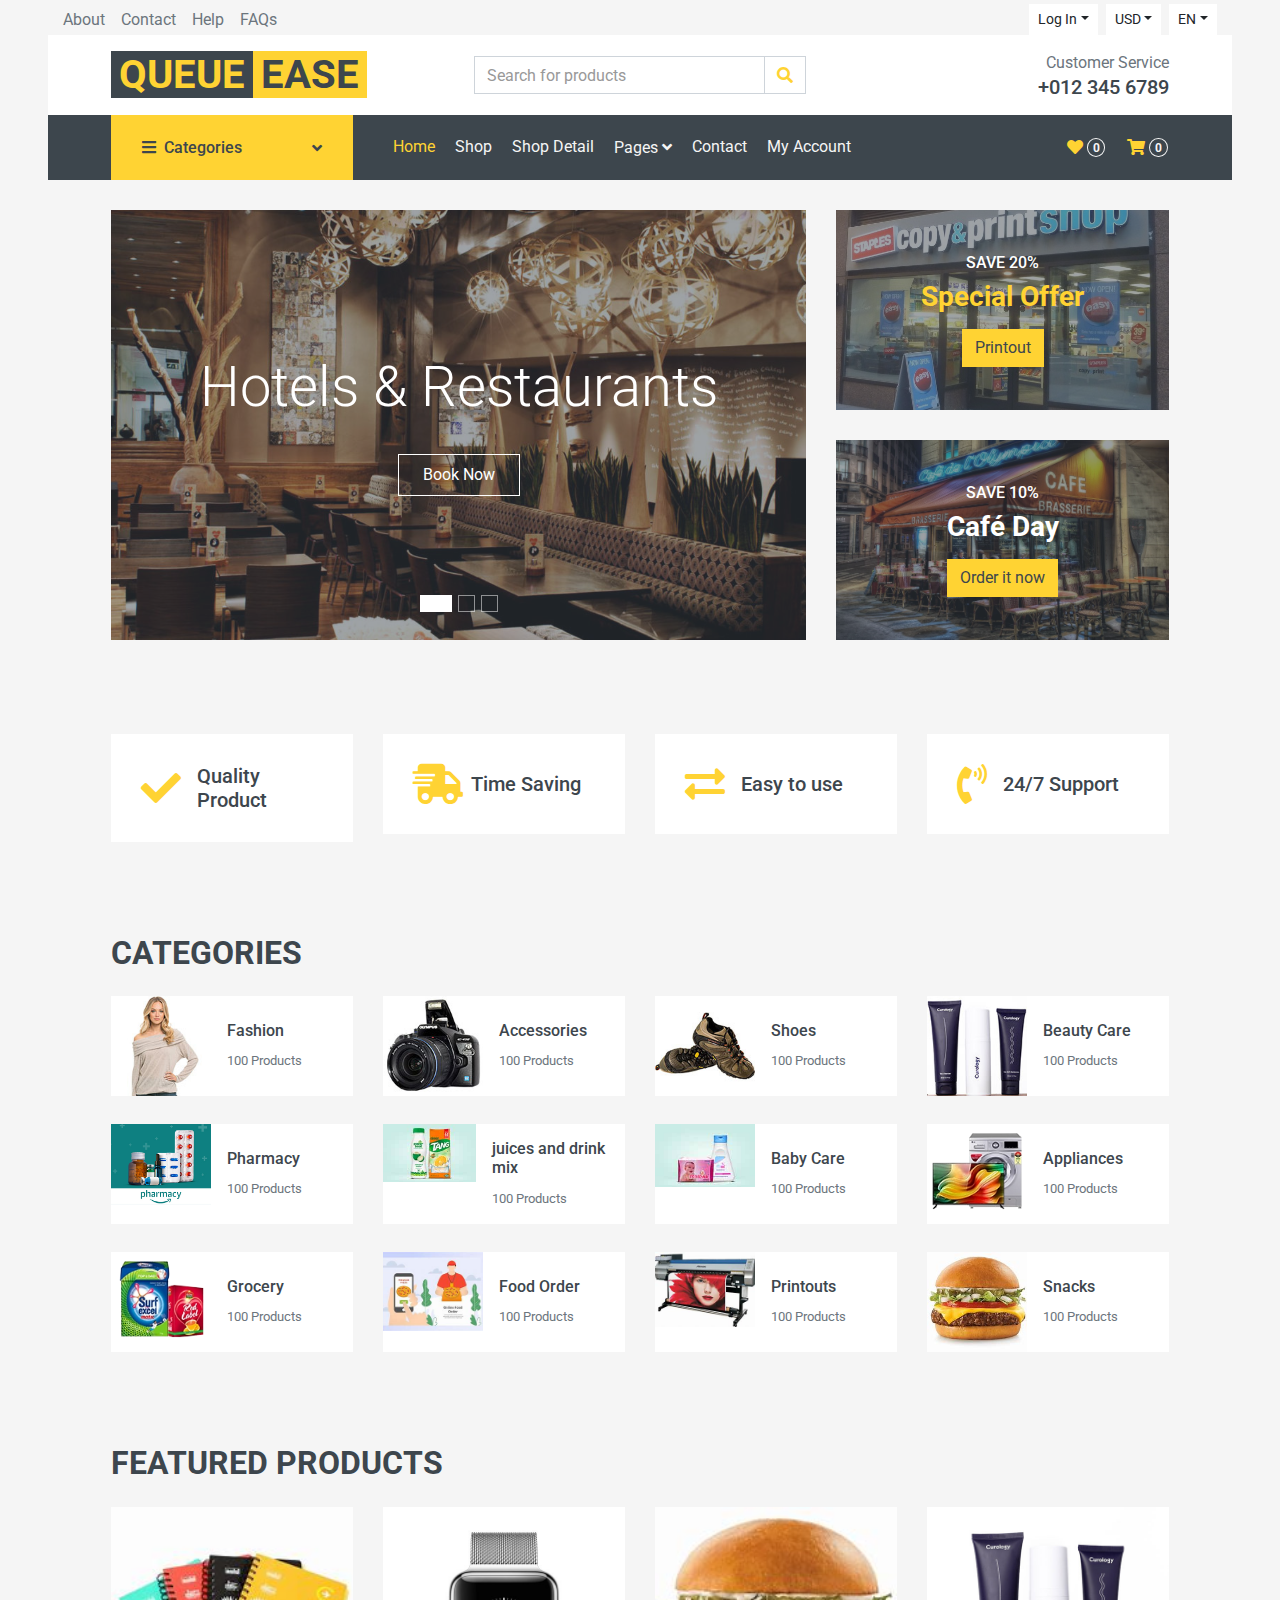
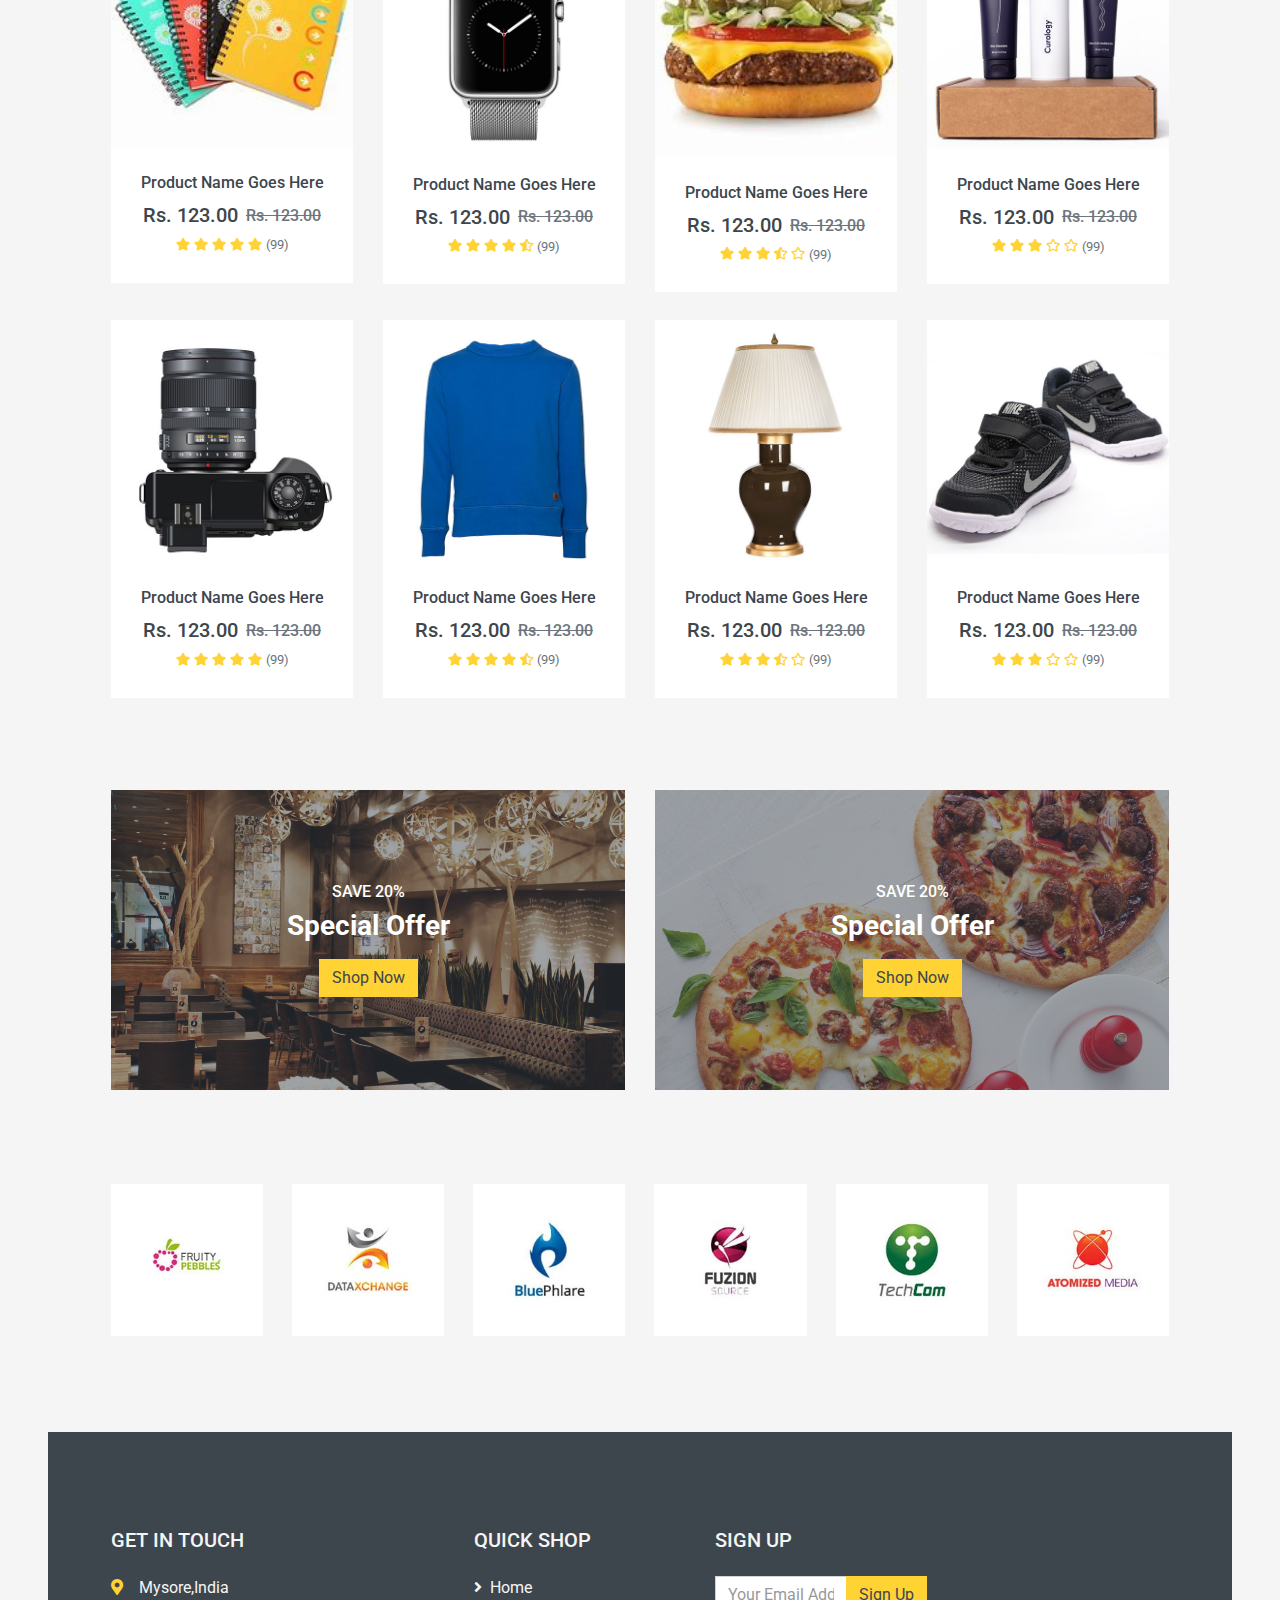
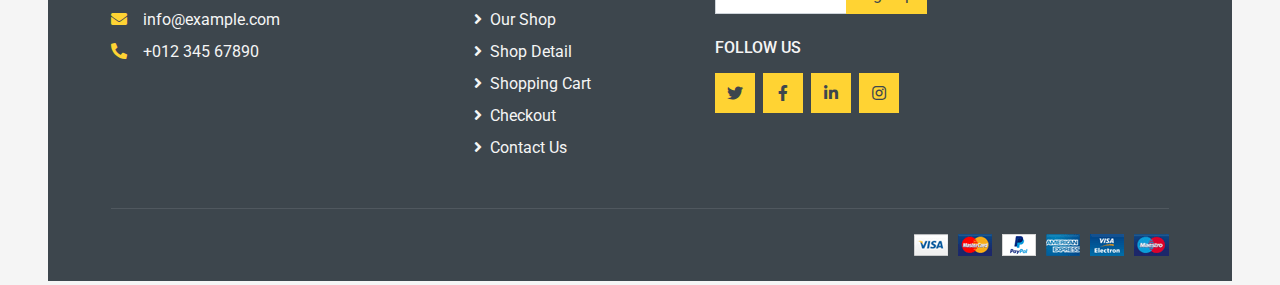
<file: index.html>
<!DOCTYPE html>
<html lang="en">

<head>
    <meta charset="utf-8">
    <title>QueueEase</title>
    <meta content="width=device-width, initial-scale=1.0" name="viewport">
    <meta content="Free HTML Templates" name="keywords">
    <meta content="Free HTML Templates" name="description">

    <!-- Favicon -->
    <link rel="icon" type="image/x-icon" href="img/favicon-32x32.png">

    <!-- Google Web Fonts -->
    <link rel="preconnect" href="https://fonts.gstatic.com">
    <link href="https://fonts.googleapis.com/css2?family=Roboto:wght@400;500;700&display=swap" rel="stylesheet">  

    <!-- Font Awesome -->
    <link href="https://cdnjs.cloudflare.com/ajax/libs/font-awesome/5.10.0/css/all.min.css" rel="stylesheet">

    <!-- Libraries Stylesheet -->
    <link href="lib/animate/animate.min.css" rel="stylesheet">
    <link href="lib/owlcarousel/assets/owl.carousel.min.css" rel="stylesheet">

    <!-- Customized Bootstrap Stylesheet -->
    <link href="css/style.css" rel="stylesheet">
</head>

<body>
    <!-- Topbar Start -->
    <div class="container-fluid">
        <div class="row bg-secondary py-1 px-xl-5">
            <div class="col-lg-6 d-none d-lg-block">
                <div class="d-inline-flex align-items-center h-100">
                    <a class="text-body mr-3" href="">About</a>
                    <a class="text-body mr-3" href="">Contact</a>
                    <a class="text-body mr-3" href="">Help</a>
                    <a class="text-body mr-3" href="">FAQs</a>
                </div>
            </div>
            <div class="col-lg-6 text-center text-lg-right">
                <div class="d-inline-flex align-items-center">
                    <div class="btn-group">
                        <button type="button" class="btn btn-sm btn-light dropdown-toggle" data-toggle="dropdown">Log In</button>
                        <div class="dropdown-menu dropdown-menu-right">
                            <button class="dropdown-item" type="button"><a href="login.html" class="nav-item nav-link">Sign in</a></button>
                            <button class="dropdown-item" type="button"><a href="up.html" class="nav-item nav-link">Sign up</a></button>
                        </div>
                    </div>
                    <div class="btn-group mx-2">
                        <button type="button" class="btn btn-sm btn-light dropdown-toggle" data-toggle="dropdown">USD</button>
                        <div class="dropdown-menu dropdown-menu-right">
                            <button class="dropdown-item" type="button">EUR</button>
                            <button class="dropdown-item" type="button">GBP</button>
                            <button class="dropdown-item" type="button">CAD</button>
                        </div>
                    </div>
                    <div class="btn-group">
                        <button type="button" class="btn btn-sm btn-light dropdown-toggle" data-toggle="dropdown">EN</button>
                        <div class="dropdown-menu dropdown-menu-right">
                            <button class="dropdown-item" type="button">FR</button>
                            <button class="dropdown-item" type="button">AR</button>
                            <button class="dropdown-item" type="button">RU</button>
                        </div>
                    </div>
                </div>
                <div class="d-inline-flex align-items-center d-block d-lg-none">
                    <a href="" class="btn px-0 ml-2">
                        <i class="fas fa-heart text-dark"></i>
                        <span class="badge text-dark border border-dark rounded-circle" style="padding-bottom: 2px;">0</span>
                    </a>
                    <a href="" class="btn px-0 ml-2">
                        <i class="fas fa-shopping-cart text-dark"></i>
                        <span class="badge text-dark border border-dark rounded-circle" style="padding-bottom: 2px;">0</span>
                    </a>
                </div>
            </div>
    <div class="container-fluid">
        <div class="row align-items-center bg-light py-3 px-xl-5 d-none d-lg-flex">
            <div class="col-lg-4">
                <a href="" class="text-decoration-none">
                    <span class="h1 text-uppercase text-primary bg-dark px-2">Queue</span>
                    <span class="h1 text-uppercase text-dark bg-primary px-2 ml-n1">Ease</span>
                </a>
            </div>
            <div class="col-lg-4 col-6 text-left">
                <form action="">
                    <div class="input-group">
                        <input type="text" class="form-control" placeholder="Search for products">
                        <div class="input-group-append">
                            <span class="input-group-text bg-transparent text-primary">
                                <i class="fa fa-search"></i>
                            </span>
                        </div>
                    </div>
                </form>
            </div>
            <div class="col-lg-4 col-6 text-right">
                <p class="m-0">Customer Service</p>
                <h5 class="m-0">+012 345 6789</h5>
            </div>
        </div>
    </div>
    <!-- Topbar End -->


    <!-- Navbar Start -->
    <div class="container-fluid bg-dark mb-30">
        <div class="row px-xl-5">
            <div class="col-lg-3 d-none d-lg-block">
                <a class="btn d-flex align-items-center justify-content-between bg-primary w-100" data-toggle="collapse" href="#navbar-vertical" style="height: 65px; padding: 0 30px;">
                    <h6 class="text-dark m-0"><i class="fa fa-bars mr-2"></i>Categories</h6>
                    <i class="fa fa-angle-down text-dark"></i>
                </a>
                <nav class="collapse position-absolute navbar navbar-vertical navbar-light align-items-start p-0 bg-light" id="navbar-vertical" style="width: calc(100% - 30px); z-index: 999;">
                    <div class="navbar-nav w-100">
                        <div class="nav-item dropdown dropright">
                            <a href="detail.html" class="nav-link dropdown-toggle" data-toggle="dropdown">Groceries <i class="fa fa-angle-right float-right mt-1"></i></a>
                           
                        </div>
                        <a href="detail.html" class="nav-item nav-link">Stationery items </a>
                        <a href="" class="nav-item nav-link">Restaurants</a>
                        <a href="" class="nav-item nav-link">Printing shops</a>
                        <a href="" class="nav-item nav-link">Parlours</a>
                        <a href="" class="nav-item nav-link">Cafes</a>
                        
                    </div>
                </nav>
            </div>
            <div class="col-lg-9">
                <nav class="navbar navbar-expand-lg bg-dark navbar-dark py-3 py-lg-0 px-0">
                    <a href="" class="text-decoration-none d-block d-lg-none">
                        <span class="h1 text-uppercase text-dark bg-light px-2">Queue</span>
                        <span class="h1 text-uppercase text-light bg-primary px-2 ml-n1">Ease</span>
                    </a>
                    <button type="button" class="navbar-toggler" data-toggle="collapse" data-target="#navbarCollapse">
                        <span class="navbar-toggler-icon"></span>
                    </button>
                    <div class="collapse navbar-collapse justify-content-between" id="navbarCollapse">
                        <div class="navbar-nav mr-auto py-0">
                            <a href="index.html" class="nav-item nav-link active">Home</a>
                            <a href="shop.html" class="nav-item nav-link">Shop</a>
                            <a href="detail.html" class="nav-item nav-link">Shop Detail</a>
                            <div class="nav-item dropdown">
                                <a href="#" class="nav-link dropdown-toggle" data-toggle="dropdown">Pages <i class="fa fa-angle-down mt-1"></i></a>
                                <div class="dropdown-menu bg-primary rounded-0 border-0 m-0">
                                    <a href="cart.html" class="dropdown-item">Shopping Cart</a>
                                    <a href="checkout.html" class="dropdown-item">Checkout</a>
                                   
                                </div>
                            </div>
                            <a href="contact.html" class="nav-item nav-link">Contact</a>
                            <a href="profile.html" class="nav-item nav-link">My Account</a>
                        </div>
                        <div class="navbar-nav ml-auto py-0 d-none d-lg-block">
                            <a href="" class="btn px-0">
                                <i class="fas fa-heart text-primary"></i>
                                <span class="badge text-secondary border border-secondary rounded-circle" style="padding-bottom: 2px;">0</span>
                            </a>
                            <a href="" class="btn px-0 ml-3">
                                <i class="fas fa-shopping-cart text-primary"></i>
                                <span class="badge text-secondary border border-secondary rounded-circle" style="padding-bottom: 2px;">0</span>
                            </a>
                        </div>
                    </div>
                </nav>
            </div>
        </div>
    </div>
    <!-- Navbar End -->
    


    <!-- Carousel Start -->
    <div class="container-fluid mb-3">
        <div class="row px-xl-5">
            <div class="col-lg-8">
                <div id="header-carousel" class="carousel slide carousel-fade mb-30 mb-lg-0" data-ride="carousel">
                    <ol class="carousel-indicators">
                        <li data-target="#header-carousel" data-slide-to="0" class="active"></li>
                        <li data-target="#header-carousel" data-slide-to="1"></li>
                        <li data-target="#header-carousel" data-slide-to="2"></li>
                    </ol>
                    <div class="carousel-inner">
                        <div class="carousel-item position-relative active" style="height: 430px;">
                            <img class="position-absolute w-100 h-100" src="img/cara-2.jpg" style="object-fit: cover;">
                            <div class="carousel-caption d-flex flex-column align-items-center justify-content-center">
                                <div class="p-3" style="max-width: 700px;">
                                    <h1 class="display-4 text-white mb-3 animate__animated animate__fadeInDown">Hotels & Restaurants</h1>
                                    <p class="mx-md-5 px-5 animate__animated animate__bounceIn"></p>
                                    <a class="btn btn-outline-light py-2 px-4 mt-3 animate__animated animate__fadeInUp" href="#">Book Now</a>
                                </div>
                            </div>
                        </div>
                        <div class="carousel-item position-relative" style="height: 430px;">
                            <img class="position-absolute w-100 h-100" src="img/carousel-1.jpg" style="object-fit: cover;">
                            <div class="carousel-caption d-flex flex-column align-items-center justify-content-center">
                                <div class="p-3" style="max-width: 700px;">
                                    <h1 class="display-4 text-white mb-3 animate__animated animate__fadeInDown">Fashion</h1>
                                    <p class="mx-md-5 px-5 animate__animated animate__bounceIn">Lorem rebum magna amet lorem magna erat diam stet. Sadips duo stet amet amet ndiam elitr ipsum diam</p>
                                    <a class="btn btn-outline-light py-2 px-4 mt-3 animate__animated animate__fadeInUp" href="#">Order Now</a>
                                </div>
                            </div>
                        </div>
                        <div class="carousel-item position-relative" style="height: 430px;">
                            <img class="position-absolute w-100 h-100" src="img/helcarasouel-1.jpg" style="object-fit: cover;">
                            <div class="carousel-caption d-flex flex-column align-items-center justify-content-center">
                                <div class="p-3" style="max-width: 700px;">
                                    <h1 class="display-4 text-white mb-3 animate__animated animate__fadeInDown">Other Products</h1>
                                    <p class="mx-md-5 px-5 animate__animated animate__bounceIn">Lorem rebum magna amet lorem magna erat diam stet. Sadips duo stet amet amet ndiam elitr ipsum diam</p>
                                    <a class="btn btn-outline-light py-2 px-4 mt-3 animate__animated animate__fadeInUp" href="#">Order Now</a>
                                </div>
                            </div>
                        </div>
                        
                    </div>
                </div>
            </div>
            <div class="col-lg-4">
                <div class="product-offer mb-30" style="height: 200px;">
                    <img class="img-fluid" src="img/print.jpg" alt="">
                    <div class="offer-text">
                        <h6 class="text-white text-uppercase">Save 20%</h6>
                        <h3 class="text-white mb-3"><a href="nxpoint-printouts.html">Special Offer</a></h3>
                        <a href="nxpoint-printouts.html" class="btn btn-primary">Printout</a>
                    </div>
                </div>
                <div class="product-offer mb-30" style="height: 200px;">
                    <img class="img-fluid" src="img/cafe.jpg" alt="">
                    <div class="offer-text">
                        <h6 class="text-white text-uppercase">Save 10%</h6>
                        <h3 class="text-white mb-3">Café Day</h3>
                        <a href="" class="btn btn-primary">Order it now</a>
                    </div>
                </div>
            </div>
        </div>
    </div>
    <!-- Carousel End -->


    <!-- Featured Start -->
    <div class="container-fluid pt-5">
        <div class="row px-xl-5 pb-3">
            <div class="col-lg-3 col-md-6 col-sm-12 pb-1">
                <div class="d-flex align-items-center bg-light mb-4" style="padding: 30px;">
                    <h1 class="fa fa-check text-primary m-0 mr-3"></h1>
                    <h5 class="font-weight-semi-bold m-0">Quality Product</h5>
                </div>
            </div>
            <div class="col-lg-3 col-md-6 col-sm-12 pb-1">
                <div class="d-flex align-items-center bg-light mb-4" style="padding: 30px;">
                    <h1 class="fa fa-shipping-fast text-primary m-0 mr-2"></h1>
                    <h5 class="font-weight-semi-bold m-0">Time Saving</h5>
                </div>
            </div>
            <div class="col-lg-3 col-md-6 col-sm-12 pb-1">
                <div class="d-flex align-items-center bg-light mb-4" style="padding: 30px;">
                    <h1 class="fas fa-exchange-alt text-primary m-0 mr-3"></h1>
                    <h5 class="font-weight-semi-bold m-0">Easy to use</h5>
                </div>
            </div>
            <div class="col-lg-3 col-md-6 col-sm-12 pb-1">
                <div class="d-flex align-items-center bg-light mb-4" style="padding: 30px;">
                    <h1 class="fa fa-phone-volume text-primary m-0 mr-3"></h1>
                    <h5 class="font-weight-semi-bold m-0">24/7 Support</h5>
                </div>
            </div>
        </div>
    </div>
    <!-- Featured End -->


    <!-- Categories Start -->
    <div class="container-fluid pt-5">
        <h2 class="section-title position-relative text-uppercase mx-xl-5 mb-4"><span class="bg-secondary pr-3">Categories</span></h2>
        <div class="row px-xl-5 pb-3">
            <div class="col-lg-3 col-md-4 col-sm-6 pb-1">
                <a class="text-decoration-none" href="">
                    <div class="cat-item d-flex align-items-center mb-4">
                        <div class="overflow-hidden" style="width: 100px; height: 100px;">
                            <img class="img-fluid" src="img/cat-1.jpg" alt="">
                        </div>
                        <div class="flex-fill pl-3">
                            <h6>Fashion</h6>
                            <small class="text-body">100 Products</small>
                        </div>
                    </div>
                </a>
            </div>
            <div class="col-lg-3 col-md-4 col-sm-6 pb-1">
                <a class="text-decoration-none" href="">
                    <div class="cat-item img-zoom d-flex align-items-center mb-4">
                        <div class="overflow-hidden" style="width: 100px; height: 100px;">
                            <img class="img-fluid" src="img/cat-2.jpg" alt="">
                        </div>
                        <div class="flex-fill pl-3">
                            <h6>Accessories</h6>
                            <small class="text-body">100 Products</small>
                        </div>
                    </div>
                </a>
            </div>
            <div class="col-lg-3 col-md-4 col-sm-6 pb-1">
                <a class="text-decoration-none" href="">
                    <div class="cat-item img-zoom d-flex align-items-center mb-4">
                        <div class="overflow-hidden" style="width: 100px; height: 100px;">
                            <img class="img-fluid" src="img/cat-3.jpg" alt="">
                        </div>
                        <div class="flex-fill pl-3">
                            <h6>Shoes</h6>
                            <small class="text-body">100 Products</small>
                        </div>
                    </div>
                </a>
            </div>
            <div class="col-lg-3 col-md-4 col-sm-6 pb-1">
                <a class="text-decoration-none" href="">
                    <div class="cat-item img-zoom d-flex align-items-center mb-4">
                        <div class="overflow-hidden" style="width: 100px; height: 100px;">
                            <img class="img-fluid" src="img/cat-4.jpg" alt="">
                        </div>
                        <div class="flex-fill pl-3">
                            <h6>Beauty Care</h6>
                            <small class="text-body">100 Products</small>
                        </div>
                    </div>
                </a>
            </div>
            <div class="col-lg-3 col-md-4 col-sm-6 pb-1">
                <a class="text-decoration-none" href="">
                    <div class="cat-item img-zoom d-flex align-items-center mb-4">
                        <div class="overflow-hidden" style="width: 100px; height: 100px;">
                            <img class="img-fluid" src="img/pharmacy.jpg" alt="">
                        </div>
                        <div class="flex-fill pl-3">
                            <h6>Pharmacy</h6>
                            <small class="text-body">100 Products</small>
                        </div>
                    </div>
                </a>
            </div>
            <div class="col-lg-3 col-md-4 col-sm-6 pb-1">
                <a class="text-decoration-none" href="">
                    <div class="cat-item img-zoom d-flex align-items-center mb-4">
                        <div class="overflow-hidden" style="width: 100px; height: 100px;">
                            <img class="img-fluid" src="img/juice.jpg" alt="">
                        </div>
                        <div class="flex-fill pl-3">
                            <h6>juices and drink mix</h6>
                            <small class="text-body">100 Products</small>
                        </div>
                    </div>
                </a>
            </div>
            <div class="col-lg-3 col-md-4 col-sm-6 pb-1">
                <a class="text-decoration-none" href="">
                    <div class="cat-item img-zoom d-flex align-items-center mb-4">
                        <div class="overflow-hidden" style="width: 100px; height: 100px;">
                            <img class="img-fluid" src="img/baby-care.jpg" alt="">
                        </div>
                        <div class="flex-fill pl-3">
                            <h6>Baby Care</h6>
                            <small class="text-body">100 Products</small>
                        </div>
                    </div>
                </a>
            </div>
            <div class="col-lg-3 col-md-4 col-sm-6 pb-1">
                <a class="text-decoration-none" href="">
                    <div class="cat-item img-zoom d-flex align-items-center mb-4">
                        <div class="overflow-hidden" style="width: 100px; height: 100px;">
                            <img class="img-fluid" src="img/appliances.jpeg" alt="">
                        </div>
                        <div class="flex-fill pl-3">
                            <h6>Appliances</h6>
                            <small class="text-body">100 Products</small>
                        </div>
                    </div>
                </a>
            </div>
            <div class="col-lg-3 col-md-4 col-sm-6 pb-1">
                <a class="text-decoration-none" href="">
                    <div class="cat-item img-zoom d-flex align-items-center mb-4">
                        <div class="overflow-hidden" style="width: 100px; height: 100px;">
                            <img class="img-fluid" src="img/grocery.jpeg" alt="">
                        </div>
                        <div class="flex-fill pl-3">
                            <h6>Grocery</h6>
                            <small class="text-body">100 Products</small>
                        </div>
                    </div>
                </a>
            </div>
            <div class="col-lg-3 col-md-4 col-sm-6 pb-1">
                <a class="text-decoration-none" href="">
                    <div class="cat-item img-zoom d-flex align-items-center mb-4">
                        <div class="overflow-hidden" style="width: 100px; height: 100px;">
                            <img class="img-fluid" src="img/food.jpg" alt="">
                        </div>
                        <div class="flex-fill pl-3">
                            <h6>Food Order</h6>
                            <small class="text-body">100 Products</small>
                        </div>
                    </div>
                </a>
            </div>
            <div class="col-lg-3 col-md-4 col-sm-6 pb-1">
                <a class="text-decoration-none" href="">
                    <div class="cat-item img-zoom d-flex align-items-center mb-4">
                        <div class="overflow-hidden" style="width: 100px; height: 100px;">
                            <img class="img-fluid" src="img/printing.jpg" alt="">
                        </div>
                        <div class="flex-fill pl-3">
                            <h6>Printouts</h6>
                            <small class="text-body">100 Products</small>
                        </div>
                    </div>
                </a>
            </div>
            <div class="col-lg-3 col-md-4 col-sm-6 pb-1">
                <a class="text-decoration-none" href="">
                    <div class="cat-item img-zoom d-flex align-items-center mb-4">
                        <div class="overflow-hidden" style="width: 100px; height: 100px;">
                            <img class="img-fluid" src="img/burger.jpg" alt="">
                        </div>
                        <div class="flex-fill pl-3">
                            <h6>Snacks</h6>
                            <small class="text-body">100 Products</small>
                        </div>
                    </div>
                </a>
            </div>
        </div>
    </div>
    <!-- Categories End -->


    <!-- Products Start -->
    <div class="container-fluid pt-5 pb-3">
        <h2 class="section-title position-relative text-uppercase mx-xl-5 mb-4"><span class="bg-secondary pr-3">Featured Products</span></h2>
        <div class="row px-xl-5">
            <div class="col-lg-3 col-md-4 col-sm-6 pb-1">
                <div class="product-item bg-light mb-4">
                    <div class="product-img position-relative overflow-hidden">
                        <img class="img-fluid w-100" src="img/books.jpg" alt="">
                        <div class="product-action">
                            <a class="btn btn-outline-dark btn-square" href=""><i class="fa fa-shopping-cart"></i></a>
                            <a class="btn btn-outline-dark btn-square" href=""><i class="far fa-heart"></i></a>
                            <a class="btn btn-outline-dark btn-square" href=""><i class="fa fa-sync-alt"></i></a>
                            <a class="btn btn-outline-dark btn-square" href=""><i class="fa fa-search"></i></a>
                        </div>
                    </div>
                    <div class="text-center py-4">
                        <a class="h6 text-decoration-none text-truncate" href="">Product Name Goes Here</a>
                        <div class="d-flex align-items-center justify-content-center mt-2">
                            <h5>Rs. 123.00</h5><h6 class="text-muted ml-2"><del>Rs. 123.00</del></h6>
                        </div>
                        <div class="d-flex align-items-center justify-content-center mb-1">
                            <small class="fa fa-star text-primary mr-1"></small>
                            <small class="fa fa-star text-primary mr-1"></small>
                            <small class="fa fa-star text-primary mr-1"></small>
                            <small class="fa fa-star text-primary mr-1"></small>
                            <small class="fa fa-star text-primary mr-1"></small>
                            <small>(99)</small>
                        </div>
                    </div>
                </div>
            </div>
            <div class="col-lg-3 col-md-4 col-sm-6 pb-1">
                <div class="product-item bg-light mb-4">
                    <div class="product-img position-relative overflow-hidden">
                        <img class="img-fluid w-100" src="img/product-6.jpg" alt="">
                        <div class="product-action">
                            <a class="btn btn-outline-dark btn-square" href=""><i class="fa fa-shopping-cart"></i></a>
                            <a class="btn btn-outline-dark btn-square" href=""><i class="far fa-heart"></i></a>
                            <a class="btn btn-outline-dark btn-square" href=""><i class="fa fa-sync-alt"></i></a>
                            <a class="btn btn-outline-dark btn-square" href=""><i class="fa fa-search"></i></a>
                        </div>
                    </div>
                    <div class="text-center py-4">
                        <a class="h6 text-decoration-none text-truncate" href="">Product Name Goes Here</a>
                        <div class="d-flex align-items-center justify-content-center mt-2">
                            <h5>Rs. 123.00</h5><h6 class="text-muted ml-2"><del>Rs. 123.00</del></h6>
                        </div>
                        <div class="d-flex align-items-center justify-content-center mb-1">
                            <small class="fa fa-star text-primary mr-1"></small>
                            <small class="fa fa-star text-primary mr-1"></small>
                            <small class="fa fa-star text-primary mr-1"></small>
                            <small class="fa fa-star text-primary mr-1"></small>
                            <small class="fa fa-star-half-alt text-primary mr-1"></small>
                            <small>(99)</small>
                        </div>
                    </div>
                </div>
            </div>
            <div class="col-lg-3 col-md-4 col-sm-6 pb-1">
                <div class="product-item bg-light mb-4">
                    <div class="product-img position-relative overflow-hidden">
                        <img class="img-fluid w-100" src="img/burger.jpg" alt="">
                        <div class="product-action">
                            <a class="btn btn-outline-dark btn-square" href=""><i class="fa fa-shopping-cart"></i></a>
                            <a class="btn btn-outline-dark btn-square" href=""><i class="far fa-heart"></i></a>
                            <a class="btn btn-outline-dark btn-square" href=""><i class="fa fa-sync-alt"></i></a>
                            <a class="btn btn-outline-dark btn-square" href=""><i class="fa fa-search"></i></a>
                        </div>
                    </div>
                    <div class="text-center py-4">
                        <a class="h6 text-decoration-none text-truncate" href="">Product Name Goes Here</a>
                        <div class="d-flex align-items-center justify-content-center mt-2">
                            <h5>Rs. 123.00</h5><h6 class="text-muted ml-2"><del>Rs. 123.00</del></h6>
                        </div>
                        <div class="d-flex align-items-center justify-content-center mb-1">
                            <small class="fa fa-star text-primary mr-1"></small>
                            <small class="fa fa-star text-primary mr-1"></small>
                            <small class="fa fa-star text-primary mr-1"></small>
                            <small class="fa fa-star-half-alt text-primary mr-1"></small>
                            <small class="far fa-star text-primary mr-1"></small>
                            <small>(99)</small>
                        </div>
                    </div>
                </div>
            </div>
            <div class="col-lg-3 col-md-4 col-sm-6 pb-1">
                <div class="product-item bg-light mb-4">
                    <div class="product-img position-relative overflow-hidden">
                        <img class="img-fluid w-100" src="img/product-8.jpg" alt="">
                        <div class="product-action">
                            <a class="btn btn-outline-dark btn-square" href=""><i class="fa fa-shopping-cart"></i></a>
                            <a class="btn btn-outline-dark btn-square" href=""><i class="far fa-heart"></i></a>
                            <a class="btn btn-outline-dark btn-square" href=""><i class="fa fa-sync-alt"></i></a>
                            <a class="btn btn-outline-dark btn-square" href=""><i class="fa fa-search"></i></a>
                        </div>
                    </div>
                    <div class="text-center py-4">
                        <a class="h6 text-decoration-none text-truncate" href="">Product Name Goes Here</a>
                        <div class="d-flex align-items-center justify-content-center mt-2">
                            <h5>Rs. 123.00</h5><h6 class="text-muted ml-2"><del>Rs. 123.00</del></h6>
                        </div>
                        <div class="d-flex align-items-center justify-content-center mb-1">
                            <small class="fa fa-star text-primary mr-1"></small>
                            <small class="fa fa-star text-primary mr-1"></small>
                            <small class="fa fa-star text-primary mr-1"></small>
                            <small class="far fa-star text-primary mr-1"></small>
                            <small class="far fa-star text-primary mr-1"></small>
                            <small>(99)</small>
                        </div>
                    </div>
                </div>
            </div>
            <div class="col-lg-3 col-md-4 col-sm-6 pb-1">
                <div class="product-item bg-light mb-4">
                    <div class="product-img position-relative overflow-hidden">
                        <img class="img-fluid w-100" src="img/product-1.jpg" alt="">
                        <div class="product-action">
                            <a class="btn btn-outline-dark btn-square" href=""><i class="fa fa-shopping-cart"></i></a>
                            <a class="btn btn-outline-dark btn-square" href=""><i class="far fa-heart"></i></a>
                            <a class="btn btn-outline-dark btn-square" href=""><i class="fa fa-sync-alt"></i></a>
                            <a class="btn btn-outline-dark btn-square" href=""><i class="fa fa-search"></i></a>
                        </div>
                    </div>
                    <div class="text-center py-4">
                        <a class="h6 text-decoration-none text-truncate" href="">Product Name Goes Here</a>
                        <div class="d-flex align-items-center justify-content-center mt-2">
                            <h5>Rs. 123.00</h5><h6 class="text-muted ml-2"><del>Rs. 123.00</del></h6>
                        </div>
                        <div class="d-flex align-items-center justify-content-center mb-1">
                            <small class="fa fa-star text-primary mr-1"></small>
                            <small class="fa fa-star text-primary mr-1"></small>
                            <small class="fa fa-star text-primary mr-1"></small>
                            <small class="fa fa-star text-primary mr-1"></small>
                            <small class="fa fa-star text-primary mr-1"></small>
                            <small>(99)</small>
                        </div>
                    </div>
                </div>
            </div>
            <div class="col-lg-3 col-md-4 col-sm-6 pb-1">
                <div class="product-item bg-light mb-4">
                    <div class="product-img position-relative overflow-hidden">
                        <img class="img-fluid w-100" src="img/product-2.jpg" alt="">
                        <div class="product-action">
                            <a class="btn btn-outline-dark btn-square" href=""><i class="fa fa-shopping-cart"></i></a>
                            <a class="btn btn-outline-dark btn-square" href=""><i class="far fa-heart"></i></a>
                            <a class="btn btn-outline-dark btn-square" href=""><i class="fa fa-sync-alt"></i></a>
                            <a class="btn btn-outline-dark btn-square" href=""><i class="fa fa-search"></i></a>
                        </div>
                    </div>
                    <div class="text-center py-4">
                        <a class="h6 text-decoration-none text-truncate" href="">Product Name Goes Here</a>
                        <div class="d-flex align-items-center justify-content-center mt-2">
                            <h5>Rs. 123.00</h5><h6 class="text-muted ml-2"><del>Rs. 123.00</del></h6>
                        </div>
                        <div class="d-flex align-items-center justify-content-center mb-1">
                            <small class="fa fa-star text-primary mr-1"></small>
                            <small class="fa fa-star text-primary mr-1"></small>
                            <small class="fa fa-star text-primary mr-1"></small>
                            <small class="fa fa-star text-primary mr-1"></small>
                            <small class="fa fa-star-half-alt text-primary mr-1"></small>
                            <small>(99)</small>
                        </div>
                    </div>
                </div>
            </div>
            <div class="col-lg-3 col-md-4 col-sm-6 pb-1">
                <div class="product-item bg-light mb-4">
                    <div class="product-img position-relative overflow-hidden">
                        <img class="img-fluid w-100" src="img/product-3.jpg" alt="">
                        <div class="product-action">
                            <a class="btn btn-outline-dark btn-square" href=""><i class="fa fa-shopping-cart"></i></a>
                            <a class="btn btn-outline-dark btn-square" href=""><i class="far fa-heart"></i></a>
                            <a class="btn btn-outline-dark btn-square" href=""><i class="fa fa-sync-alt"></i></a>
                            <a class="btn btn-outline-dark btn-square" href=""><i class="fa fa-search"></i></a>
                        </div>
                    </div>
                    <div class="text-center py-4">
                        <a class="h6 text-decoration-none text-truncate" href="">Product Name Goes Here</a>
                        <div class="d-flex align-items-center justify-content-center mt-2">
                            <h5>Rs. 123.00</h5><h6 class="text-muted ml-2"><del>Rs. 123.00</del></h6>
                        </div>
                        <div class="d-flex align-items-center justify-content-center mb-1">
                            <small class="fa fa-star text-primary mr-1"></small>
                            <small class="fa fa-star text-primary mr-1"></small>
                            <small class="fa fa-star text-primary mr-1"></small>
                            <small class="fa fa-star-half-alt text-primary mr-1"></small>
                            <small class="far fa-star text-primary mr-1"></small>
                            <small>(99)</small>
                        </div>
                    </div>
                </div>
            </div>
            <div class="col-lg-3 col-md-4 col-sm-6 pb-1">
                <div class="product-item bg-light mb-4">
                    <div class="product-img position-relative overflow-hidden">
                        <img class="img-fluid w-100" src="img/product-4.jpg" alt="">
                        <div class="product-action">
                            <a class="btn btn-outline-dark btn-square" href=""><i class="fa fa-shopping-cart"></i></a>
                            <a class="btn btn-outline-dark btn-square" href=""><i class="far fa-heart"></i></a>
                            <a class="btn btn-outline-dark btn-square" href=""><i class="fa fa-sync-alt"></i></a>
                            <a class="btn btn-outline-dark btn-square" href=""><i class="fa fa-search"></i></a>
                        </div>
                    </div>
                    <div class="text-center py-4">
                        <a class="h6 text-decoration-none text-truncate" href="">Product Name Goes Here</a>
                        <div class="d-flex align-items-center justify-content-center mt-2">
                            <h5>Rs. 123.00</h5><h6 class="text-muted ml-2"><del>Rs. 123.00</del></h6>
                        </div>
                        <div class="d-flex align-items-center justify-content-center mb-1">
                            <small class="fa fa-star text-primary mr-1"></small>
                            <small class="fa fa-star text-primary mr-1"></small>
                            <small class="fa fa-star text-primary mr-1"></small>
                            <small class="far fa-star text-primary mr-1"></small>
                            <small class="far fa-star text-primary mr-1"></small>
                            <small>(99)</small>
                        </div>
                    </div>
                </div>
            </div>
            
        </div>
    </div>
    <!-- Products End -->


    <!-- Offer Start -->
    <div class="container-fluid pt-5 pb-3">
        <div class="row px-xl-5">
            <div class="col-md-6">
                <div class="product-offer mb-30" style="height: 300px;">
                    <img class="img-fluid" src="img/cara-2.jpg" alt="">
                    <div class="offer-text">
                        <h6 class="text-white text-uppercase">Save 20%</h6>
                        <h3 class="text-white mb-3">Special Offer</h3>
                        <a href="" class="btn btn-primary">Shop Now</a>
                    </div>
                </div>
            </div>
            <div class="col-md-6">
                <div class="product-offer mb-30" style="height: 300px;">
                    <img class="img-fluid" src="img/pizza.jpg" alt="">
                    <div class="offer-text">
                        <h6 class="text-white text-uppercase">Save 20%</h6>
                        <h3 class="text-white mb-3">Special Offer</h3>
                        <a href="" class="btn btn-primary">Shop Now</a>
                    </div>
                </div>
            </div>
        </div>
    </div>
    <!-- Offer End -->


    <!-- Vendor Start -->
    <div class="container-fluid py-5">
        <div class="row px-xl-5">
            <div class="col">
                <div class="owl-carousel vendor-carousel">
                    <div class="bg-light p-4">
                        <img src="img/vendor-1.jpg" alt="">
                    </div>
                    <div class="bg-light p-4">
                        <img src="img/vendor-2.jpg" alt="">
                    </div>
                    <div class="bg-light p-4">
                        <img src="img/vendor-3.jpg" alt="">
                    </div>
                    <div class="bg-light p-4">
                        <img src="img/vendor-4.jpg" alt="">
                    </div>
                    <div class="bg-light p-4">
                        <img src="img/vendor-5.jpg" alt="">
                    </div>
                    <div class="bg-light p-4">
                        <img src="img/vendor-6.jpg" alt="">
                    </div>
                    <div class="bg-light p-4">
                        <img src="img/vendor-7.jpg" alt="">
                    </div>
                    <div class="bg-light p-4">
                        <img src="img/vendor-8.jpg" alt="">
                    </div>
                </div>
            </div>
        </div>
    </div>
    <!-- Vendor End -->


    <!-- Footer Start -->
    <div class="container-fluid bg-dark text-secondary mt-5 pt-5">
        <div class="row px-xl-5 pt-5">
            <div class="col-lg-4 col-md-12 mb-5 pr-3 pr-xl-5">
                <h5 class="text-secondary text-uppercase mb-4">Get In Touch</h5>
                <p class="mb-4"></p>
                <p class="mb-2"><i class="fa fa-map-marker-alt text-primary mr-3"></i>Mysore,India</p>
                <p class="mb-2"><i class="fa fa-envelope text-primary mr-3"></i>info@example.com</p>
                <p class="mb-0"><i class="fa fa-phone-alt text-primary mr-3"></i>+012 345 67890</p>
            </div>
            <div class="col-lg-8 col-md-12">
                <div class="row">
                    <div class="col-md-4 mb-5">
                        <h5 class="text-secondary text-uppercase mb-4">Quick Shop</h5>
                        <div class="d-flex flex-column justify-content-start">
                            <a class="text-secondary mb-2" href="#"><i class="fa fa-angle-right mr-2"></i>Home</a>
                            <a class="text-secondary mb-2" href="#"><i class="fa fa-angle-right mr-2"></i>Our Shop</a>
                            <a class="text-secondary mb-2" href="#"><i class="fa fa-angle-right mr-2"></i>Shop Detail</a>
                            <a class="text-secondary mb-2" href="#"><i class="fa fa-angle-right mr-2"></i>Shopping Cart</a>
                            <a class="text-secondary mb-2" href="#"><i class="fa fa-angle-right mr-2"></i>Checkout</a>
                            <a class="text-secondary" href="#"><i class="fa fa-angle-right mr-2"></i>Contact Us</a>
                        </div>
                    </div>
                    <!-- <div class="col-md-4 mb-5">
                        <h5 class="text-secondary text-uppercase mb-4">My Account</h5>
                        <div class="d-flex flex-column justify-content-start">
                            <a class="text-secondary mb-2" href="#"><i class="fa fa-angle-right mr-2"></i>Home</a>
                            <a class="text-secondary mb-2" href="#"><i class="fa fa-angle-right mr-2"></i>Our Shop</a>
                            <a class="text-secondary mb-2" href="#"><i class="fa fa-angle-right mr-2"></i>Shop Detail</a>
                            <a class="text-secondary mb-2" href="#"><i class="fa fa-angle-right mr-2"></i>Shopping Cart</a>
                            <a class="text-secondary mb-2" href="#"><i class="fa fa-angle-right mr-2"></i>Checkout</a>
                            <a class="text-secondary" href="#"><i class="fa fa-angle-right mr-2"></i>Contact Us</a>
                        </div>
                    </div> -->
                    <div class="col-md-4 mb-5">
                        <h5 class="text-secondary text-uppercase mb-4">Sign Up</h5>
                        <p></p>
                        <form action="">
                            <div class="input-group">
                                <input type="text" class="form-control" placeholder="Your Email Address">
                                <div class="input-group-append">
                                    <button class="btn btn-primary">Sign Up</button>
                                </div>
                            </div>
                        </form>
                        <h6 class="text-secondary text-uppercase mt-4 mb-3">Follow Us</h6>
                        <div class="d-flex">
                            <a class="btn btn-primary btn-square mr-2" href="#"><i class="fab fa-twitter"></i></a>
                            <a class="btn btn-primary btn-square mr-2" href="#"><i class="fab fa-facebook-f"></i></a>
                            <a class="btn btn-primary btn-square mr-2" href="#"><i class="fab fa-linkedin-in"></i></a>
                            <a class="btn btn-primary btn-square" href="#"><i class="fab fa-instagram"></i></a>
                        </div>
                    </div>
                </div>
            </div>
        </div>
        <div class="row border-top mx-xl-5 py-4" style="border-color: rgba(256, 256, 256, .1) !important;">
            <div class="col-md-6 px-xl-0">
                <!-- <p class="mb-md-0 text-center text-md-left text-secondary">
                    &copy; <a class="text-primary" href="#">Domain</a>. All Rights Reserved. Designed
                    by
                    <a class="text-primary" href="https://htmlcodex.com">HTML Codex</a>
                </p> -->
            </div>
            <div class="col-md-6 px-xl-0 text-center text-md-right">
                <img class="img-fluid" src="img/payments.png" alt="">
            </div>
        </div>
    </div>
    <!-- Footer End -->


    <!-- Back to Top -->
    <a href="#" class="btn btn-primary back-to-top"><i class="fa fa-angle-double-up"></i></a>


    <!-- JavaScript Libraries -->
    <script src="https://code.jquery.com/jquery-3.4.1.min.js"></script>
    <script src="https://stackpath.bootstrapcdn.com/bootstrap/4.4.1/js/bootstrap.bundle.min.js"></script>
    <script src="lib/easing/easing.min.js"></script>
    <script src="lib/owlcarousel/owl.carousel.min.js"></script>

    <!-- Contact Javascript File -->
    <script src="mail/jqBootstrapValidation.min.js"></script>
    <script src="mail/contact.js"></script>

    <!-- Template Javascript -->
    <script src="js/main.js"></script>
</body>

</html>
</file>
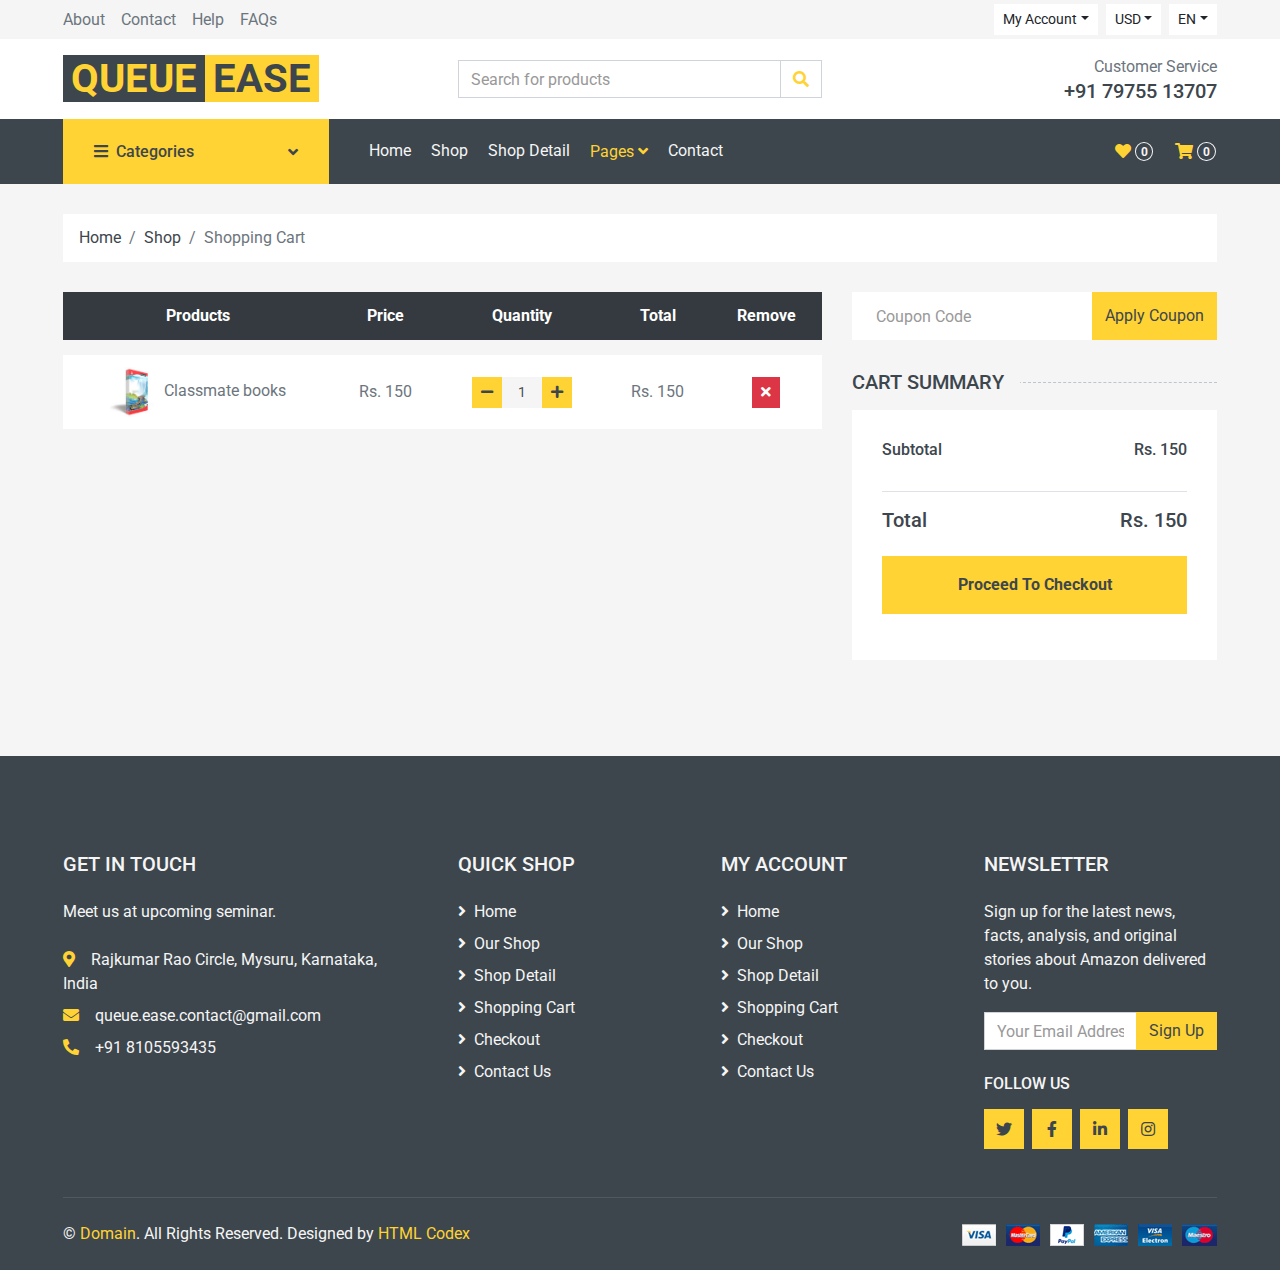
<file: cart.html>
<!DOCTYPE html>
<html lang="en">

<head>
    <meta charset="utf-8">
    <title>MultiShop - Online Shop Website Template</title>
    <meta content="width=device-width, initial-scale=1.0" name="viewport">
    <meta content="Free HTML Templates" name="keywords">
    <meta content="Free HTML Templates" name="description">

    <!-- Favicon -->
    <link href="img/favicon.ico" rel="icon">

    <!-- Google Web Fonts -->
    <link rel="preconnect" href="https://fonts.gstatic.com">
    <link href="https://fonts.googleapis.com/css2?family=Roboto:wght@400;500;700&display=swap" rel="stylesheet">

    <!-- Font Awesome -->
    <link href="https://cdnjs.cloudflare.com/ajax/libs/font-awesome/5.10.0/css/all.min.css" rel="stylesheet">

    <!-- Libraries Stylesheet -->
    <link href="lib/animate/animate.min.css" rel="stylesheet">
    <link href="lib/owlcarousel/assets/owl.carousel.min.css" rel="stylesheet">

    <!-- Customized Bootstrap Stylesheet -->
    <link href="css/style.css" rel="stylesheet">
</head>

<body>
    <!-- Topbar Start -->
    <div class="container-fluid">
        <div class="row bg-secondary py-1 px-xl-5">
            <div class="col-lg-6 d-none d-lg-block">
                <div class="d-inline-flex align-items-center h-100">
                    <a class="text-body mr-3" href="">About</a>
                    <a class="text-body mr-3" href="">Contact</a>
                    <a class="text-body mr-3" href="">Help</a>
                    <a class="text-body mr-3" href="">FAQs</a>
                </div>
            </div>
            <div class="col-lg-6 text-center text-lg-right">
                <div class="d-inline-flex align-items-center">
                    <div class="btn-group">
                        <button type="button" class="btn btn-sm btn-light dropdown-toggle" data-toggle="dropdown">My
                            Account</button>
                        <div class="dropdown-menu dropdown-menu-right">
                            <button class="dropdown-item" type="button">Sign in</button>
                            <button class="dropdown-item" type="button">Sign up</button>
                        </div>
                    </div>
                    <div class="btn-group mx-2">
                        <button type="button" class="btn btn-sm btn-light dropdown-toggle"
                            data-toggle="dropdown">USD</button>
                        <div class="dropdown-menu dropdown-menu-right">
                            <button class="dropdown-item" type="button">EUR</button>
                            <button class="dropdown-item" type="button">GBP</button>
                            <button class="dropdown-item" type="button">CAD</button>
                        </div>
                    </div>
                    <div class="btn-group">
                        <button type="button" class="btn btn-sm btn-light dropdown-toggle"
                            data-toggle="dropdown">EN</button>
                        <div class="dropdown-menu dropdown-menu-right">
                            <button class="dropdown-item" type="button">FR</button>
                            <button class="dropdown-item" type="button">AR</button>
                            <button class="dropdown-item" type="button">RU</button>
                        </div>
                    </div>
                </div>
                <div class="d-inline-flex align-items-center d-block d-lg-none">
                    <a href="" class="btn px-0 ml-2">
                        <i class="fas fa-heart text-dark"></i>
                        <span class="badge text-dark border border-dark rounded-circle"
                            style="padding-bottom: 2px;">0</span>
                    </a>
                    <a href="" class="btn px-0 ml-2">
                        <i class="fas fa-shopping-cart text-dark"></i>
                        <span class="badge text-dark border border-dark rounded-circle"
                            style="padding-bottom: 2px;">0</span>
                    </a>
                </div>
            </div>
        </div>
        <div class="row align-items-center bg-light py-3 px-xl-5 d-none d-lg-flex">
            <div class="col-lg-4">
                <a href="index.html" class="text-decoration-none">
                    <span class="h1 text-uppercase text-primary bg-dark px-2">Queue</span>
                    <span class="h1 text-uppercase text-dark bg-primary px-2 ml-n1">Ease</span>
                </a>
            </div>
            <div class="col-lg-4 col-6 text-left">
                <form action="">
                    <div class="input-group">
                        <input type="text" class="form-control" placeholder="Search for products">
                        <div class="input-group-append">
                            <span class="input-group-text bg-transparent text-primary">
                                <i class="fa fa-search"></i>
                            </span>
                        </div>
                    </div>
                </form>
            </div>
            <div class="col-lg-4 col-6 text-right">
                <p class="m-0">Customer Service</p>
                <h5 class="m-0">+91 79755 13707</h5>
            </div>
        </div>
    </div>
    <!-- Topbar End -->


    <!-- Navbar Start -->
    <div class="container-fluid bg-dark mb-30">
        <div class="row px-xl-5">
            <div class="col-lg-3 d-none d-lg-block">
                <a class="btn d-flex align-items-center justify-content-between bg-primary w-100" data-toggle="collapse"
                    href="#navbar-vertical" style="height: 65px; padding: 0 30px;">
                    <h6 class="text-dark m-0"><i class="fa fa-bars mr-2"></i>Categories</h6>
                    <i class="fa fa-angle-down text-dark"></i>
                </a>
                <nav class="collapse position-absolute navbar navbar-vertical navbar-light align-items-start p-0 bg-light"
                    id="navbar-vertical" style="width: calc(100% - 30px); z-index: 999;">
                    <div class="navbar-nav w-100">
                        <div class="nav-item dropdown dropright">
                            <a href="#" class="nav-link dropdown-toggle" data-toggle="dropdown">Dresses <i
                                    class="fa fa-angle-right float-right mt-1"></i></a>
                            <div class="dropdown-menu position-absolute rounded-0 border-0 m-0">
                                <a href="" class="dropdown-item">Men's Dresses</a>
                                <a href="" class="dropdown-item">Women's Dresses</a>
                                <a href="" class="dropdown-item">Baby's Dresses</a>
                            </div>
                        </div>
                        <a href="" class="nav-item nav-link">Shirts</a>
                        <a href="" class="nav-item nav-link">Jeans</a>
                        <a href="" class="nav-item nav-link">Swimwear</a>
                        <a href="" class="nav-item nav-link">Sleepwear</a>
                        <a href="" class="nav-item nav-link">Sportswear</a>
                        <a href="" class="nav-item nav-link">Jumpsuits</a>
                        <a href="" class="nav-item nav-link">Blazers</a>
                        <a href="" class="nav-item nav-link">Jackets</a>
                        <a href="" class="nav-item nav-link">Shoes</a>
                    </div>
                </nav>
            </div>
            <div class="col-lg-9">
                <nav class="navbar navbar-expand-lg bg-dark navbar-dark py-3 py-lg-0 px-0">
                    <a href="index.html" class="text-decoration-none d-block d-lg-none">
                        <span class="h1 text-uppercase text-dark bg-light px-2">Queue</span>
                        <span class="h1 text-uppercase text-light bg-primary px-2 ml-n1">Easw</span>
                    </a>
                    <button type="button" class="navbar-toggler" data-toggle="collapse" data-target="#navbarCollapse">
                        <span class="navbar-toggler-icon"></span>
                    </button>
                    <div class="collapse navbar-collapse justify-content-between" id="navbarCollapse">
                        <div class="navbar-nav mr-auto py-0">
                            <a href="index.html" class="nav-item nav-link">Home</a>
                            <a href="shop.html" class="nav-item nav-link">Shop</a>
                            <a href="detail.html" class="nav-item nav-link">Shop Detail</a>
                            <div class="nav-item dropdown">
                                <a href="#" class="nav-link dropdown-toggle active" data-toggle="dropdown">Pages <i
                                        class="fa fa-angle-down mt-1"></i></a>
                                <div class="dropdown-menu bg-primary rounded-0 border-0 m-0">
                                    <a href="cart.html" class="dropdown-item active">Shopping Cart</a>
                                    <a href="checkout.html" class="dropdown-item">Checkout</a>
                                </div>
                            </div>
                            <a href="contact.html" class="nav-item nav-link">Contact</a>
                        </div>
                        <div class="navbar-nav ml-auto py-0 d-none d-lg-block">
                            <a href="" class="btn px-0">
                                <i class="fas fa-heart text-primary"></i>
                                <span class="badge text-secondary border border-secondary rounded-circle"
                                    style="padding-bottom: 2px;">0</span>
                            </a>
                            <a href="" class="btn px-0 ml-3">
                                <i class="fas fa-shopping-cart text-primary"></i>
                                <span class="badge text-secondary border border-secondary rounded-circle"
                                    style="padding-bottom: 2px;">0</span>
                            </a>
                        </div>
                    </div>
                </nav>
            </div>
        </div>
    </div>
    <!-- Navbar End -->


    <!-- Breadcrumb Start -->
    <div class="container-fluid">
        <div class="row px-xl-5">
            <div class="col-12">
                <nav class="breadcrumb bg-light mb-30">
                    <a class="breadcrumb-item text-dark" href="#">Home</a>
                    <a class="breadcrumb-item text-dark" href="#">Shop</a>
                    <span class="breadcrumb-item active">Shopping Cart</span>
                </nav>
            </div>
        </div>
    </div>
    <!-- Breadcrumb End -->


    <!-- Cart Start -->
    <div class="container-fluid">
        <div class="row px-xl-5">
            <div class="col-lg-8 table-responsive mb-5">
                <table class="table table-light table-borderless table-hover text-center mb-0">
                    <thead class="thead-dark">
                        <tr>
                            <th>Products</th>
                            <th>Price</th>
                            <th>Quantity</th>
                            <th>Total</th>
                            <th>Remove</th>
                        </tr>
                    </thead>
                    <tbody class="align-middle">
                        <tr>
                            <td class="align-middle"><img src="download.jpg" alt="" style="width: 50px;"> Classmate
                                books</td>
                            <td class="align-middle">Rs. 150</td>
                            <td class="align-middle">
                                <div class="input-group quantity mx-auto" style="width: 100px;">
                                    <div class="input-group-btn">
                                        <button class="btn btn-sm btn-primary btn-minus">
                                            <i class="fa fa-minus"></i>
                                        </button>
                                    </div>
                                    <input type="text"
                                        class="form-control form-control-sm bg-secondary border-0 text-center" value="1"
                                        id="quantity">
                                    <div class="input-group-btn">
                                        <button class="btn btn-sm btn-primary btn-plus">
                                            <i class="fa fa-plus"></i>
                                        </button>
                                    </div>
                                </div>
                            </td>
                            <td class="align-middle">Rs. <span id="price">150</span></td>
                            <td class="align-middle"><button class="btn btn-sm btn-danger"><i
                                        class="fa fa-times"></i></button></td>
                        </tr>
                        <!-- <tr>
                            <td class="align-middle"><img src="img/product-2.jpg" alt="" style="width: 50px;"> Product Name</td>
                            <td class="align-middle">Rs. 150</td>
                            <td class="align-middle">
                                <div class="input-group quantity mx-auto" style="width: 100px;">
                                    <div class="input-group-btn">
                                        <button class="btn btn-sm btn-primary btn-minus" >
                                        <i class="fa fa-minus"></i>
                                        </button>
                                    </div>
                                    <input type="text" class="form-control form-control-sm bg-secondary border-0 text-center" value="1">
                                    <div class="input-group-btn">
                                        <button class="btn btn-sm btn-primary btn-plus">
                                            <i class="fa fa-plus"></i>
                                        </button>
                                    </div>
                                </div>
                            </td>
                            <td class="align-middle">Rs. 150</td>
                            <td class="align-middle"><button class="btn btn-sm btn-danger"><i class="fa fa-times"></i></button></td>
                        </tr>
                        <tr>
                            <td class="align-middle"><img src="img/product-3.jpg" alt="" style="width: 50px;"> Product Name</td>
                            <td class="align-middle">Rs. 150</td>
                            <td class="align-middle">
                                <div class="input-group quantity mx-auto" style="width: 100px;">
                                    <div class="input-group-btn">
                                        <button class="btn btn-sm btn-primary btn-minus" >
                                        <i class="fa fa-minus"></i>
                                        </button>
                                    </div>
                                    <input type="text" class="form-control form-control-sm bg-secondary border-0 text-center" value="1">
                                    <div class="input-group-btn">
                                        <button class="btn btn-sm btn-primary btn-plus">
                                            <i class="fa fa-plus"></i>
                                        </button>
                                    </div>
                                </div>
                            </td>
                            <td class="align-middle">Rs. 150</td>
                            <td class="align-middle"><button class="btn btn-sm btn-danger"><i class="fa fa-times"></i></button></td>
                        </tr>
                        <tr>
                            <td class="align-middle"><img src="img/product-4.jpg" alt="" style="width: 50px;"> Product Name</td>
                            <td class="align-middle">Rs. 150</td>
                            <td class="align-middle">
                                <div class="input-group quantity mx-auto" style="width: 100px;">
                                    <div class="input-group-btn">
                                        <button class="btn btn-sm btn-primary btn-minus" >
                                        <i class="fa fa-minus"></i>
                                        </button>
                                    </div>
                                    <input type="text" class="form-control form-control-sm bg-secondary border-0 text-center" value="1">
                                    <div class="input-group-btn">
                                        <button class="btn btn-sm btn-primary btn-plus">
                                            <i class="fa fa-plus"></i>
                                        </button>
                                    </div>
                                </div>
                            </td>
                            <td class="align-middle">Rs. 150</td>
                            <td class="align-middle"><button class="btn btn-sm btn-danger"><i class="fa fa-times"></i></button></td>
                        </tr>
                        <tr>
                            <td class="align-middle"><img src="img/product-5.jpg" alt="" style="width: 50px;"> Product Name</td>
                            <td class="align-middle">Rs. 150</td>
                            <td class="align-middle">
                                <div class="input-group quantity mx-auto" style="width: 100px;">
                                    <div class="input-group-btn">
                                        <button class="btn btn-sm btn-primary btn-minus" >
                                        <i class="fa fa-minus"></i>
                                        </button>
                                    </div>
                                    <input type="text" class="form-control form-control-sm bg-secondary border-0 text-center" value="1">
                                    <div class="input-group-btn">
                                        <button class="btn btn-sm btn-primary btn-plus">
                                            <i class="fa fa-plus"></i>
                                        </button>
                                    </div>
                                </div>
                            </td>
                            <td class="align-middle">Rs. 150</td>
                            <td class="align-middle"><button class="btn btn-sm btn-danger"><i class="fa fa-times"></i></button></td>
                        </tr> -->
                    </tbody>
                </table>
            </div>
            <div class="col-lg-4">
                <form class="mb-30" action="">
                    <div class="input-group">
                        <input type="text" class="form-control border-0 p-4" placeholder="Coupon Code">
                        <div class="input-group-append">
                            <button class="btn btn-primary">Apply Coupon</button>
                        </div>
                    </div>
                </form>
                <h5 class="section-title position-relative text-uppercase mb-3"><span class="bg-secondary pr-3">Cart
                        Summary</span></h5>
                <div class="bg-light p-30 mb-5">
                    <div class="border-bottom pb-2">
                        <div class="d-flex justify-content-between mb-3">
                            <h6>Subtotal</h6>
                            <h6>Rs. <span id="stotalprice">150</span></h6>
                        </div>
                        <!-- <div class="d-flex justify-content-between">
                            <h6 class="font-weight-medium">Shipping</h6>
                            <h6 class="font-weight-medium">Rs. 10</h6>
                        </div> -->
                    </div>
                    <div class="pt-2">
                        <div class="d-flex justify-content-between mt-2">
                            <h5>Total</h5>
                            <h5>Rs. <span id="totalprice">150</span></h5>
                        </div>
                        <button class="btn btn-block btn-primary font-weight-bold my-3 py-3">Proceed To
                            Checkout</button>
                    </div>
                </div>
            </div>
        </div>
    </div>
    <!-- Cart End -->


    <!-- Footer Start -->
    <div class="container-fluid bg-dark text-secondary mt-5 pt-5">
        <div class="row px-xl-5 pt-5">
            <div class="col-lg-4 col-md-12 mb-5 pr-3 pr-xl-5">
                <h5 class="text-secondary text-uppercase mb-4">Get In Touch</h5>
                <p class="mb-4">Meet us at upcoming seminar.</p>
                <p class="mb-2"><i class="fa fa-map-marker-alt text-primary mr-3"></i>Rajkumar Rao Circle, Mysuru,
                    Karnataka, India</p>
                <p class="mb-2"><i class="fa fa-envelope text-primary mr-3"></i>queue.ease.contact@gmail.com</p>
                <p class="mb-0"><i class="fa fa-phone-alt text-primary mr-3"></i>+91 8105593435</p>
            </div>
            <div class="col-lg-8 col-md-12">
                <div class="row">
                    <div class="col-md-4 mb-5">
                        <h5 class="text-secondary text-uppercase mb-4">Quick Shop</h5>
                        <div class="d-flex flex-column justify-content-start">
                            <a class="text-secondary mb-2" href="#"><i class="fa fa-angle-right mr-2"></i>Home</a>
                            <a class="text-secondary mb-2" href="#"><i class="fa fa-angle-right mr-2"></i>Our Shop</a>
                            <a class="text-secondary mb-2" href="#"><i class="fa fa-angle-right mr-2"></i>Shop
                                Detail</a>
                            <a class="text-secondary mb-2" href="#"><i class="fa fa-angle-right mr-2"></i>Shopping
                                Cart</a>
                            <a class="text-secondary mb-2" href="#"><i class="fa fa-angle-right mr-2"></i>Checkout</a>
                            <a class="text-secondary" href="#"><i class="fa fa-angle-right mr-2"></i>Contact Us</a>
                        </div>
                    </div>
                    <div class="col-md-4 mb-5">
                        <h5 class="text-secondary text-uppercase mb-4">My Account</h5>
                        <div class="d-flex flex-column justify-content-start">
                            <a class="text-secondary mb-2" href="#"><i class="fa fa-angle-right mr-2"></i>Home</a>
                            <a class="text-secondary mb-2" href="#"><i class="fa fa-angle-right mr-2"></i>Our Shop</a>
                            <a class="text-secondary mb-2" href="#"><i class="fa fa-angle-right mr-2"></i>Shop
                                Detail</a>
                            <a class="text-secondary mb-2" href="#"><i class="fa fa-angle-right mr-2"></i>Shopping
                                Cart</a>
                            <a class="text-secondary mb-2" href="#"><i class="fa fa-angle-right mr-2"></i>Checkout</a>
                            <a class="text-secondary" href="#"><i class="fa fa-angle-right mr-2"></i>Contact Us</a>
                        </div>
                    </div>
                    <div class="col-md-4 mb-5">
                        <h5 class="text-secondary text-uppercase mb-4">Newsletter</h5>
                        <p>Sign up for the latest news, facts, analysis, and original stories about Amazon delivered to
                            you.</p>
                        <form action="">
                            <div class="input-group">
                                <input type="text" class="form-control" placeholder="Your Email Address">
                                <div class="input-group-append">
                                    <button class="btn btn-primary">Sign Up</button>
                                </div>
                            </div>
                        </form>
                        <h6 class="text-secondary text-uppercase mt-4 mb-3">Follow Us</h6>
                        <div class="d-flex">
                            <a class="btn btn-primary btn-square mr-2" href="#"><i class="fab fa-twitter"></i></a>
                            <a class="btn btn-primary btn-square mr-2" href="#"><i class="fab fa-facebook-f"></i></a>
                            <a class="btn btn-primary btn-square mr-2" href="#"><i class="fab fa-linkedin-in"></i></a>
                            <a class="btn btn-primary btn-square" href="#"><i class="fab fa-instagram"></i></a>
                        </div>
                    </div>
                </div>
            </div>
        </div>
        <div class="row border-top mx-xl-5 py-4" style="border-color: rgba(256, 256, 256, .1) !important;">
            <div class="col-md-6 px-xl-0">
                <p class="mb-md-0 text-center text-md-left text-secondary">
                    &copy; <a class="text-primary" href="#">Domain</a>. All Rights Reserved. Designed
                    by
                    <a class="text-primary" href="https://htmlcodex.com">HTML Codex</a>
                </p>
            </div>
            <div class="col-md-6 px-xl-0 text-center text-md-right">
                <img class="img-fluid" src="img/payments.png" alt="">
            </div>
        </div>
    </div>
    <!-- Footer End -->


    <!-- Back to Top -->
    <a href="#" class="btn btn-primary back-to-top"><i class="fa fa-angle-double-up"></i></a>
    <script src="idPrice.js"></script>

    <!-- JavaScript Libraries -->
    <script src="https://code.jquery.com/jquery-3.4.1.min.js"></script>
    <script src="https://stackpath.bootstrapcdn.com/bootstrap/4.4.1/js/bootstrap.bundle.min.js"></script>
    <script src="lib/easing/easing.min.js"></script>
    <script src="lib/owlcarousel/owl.carousel.min.js"></script>

    <!-- Contact Javascript File -->
    <script src="mail/jqBootstrapValidation.min.js"></script>
    <script src="mail/contact.js"></script>

    <!-- Template Javascript -->
    <script src="js/main.js"></script>
</body>

</html>
</file>
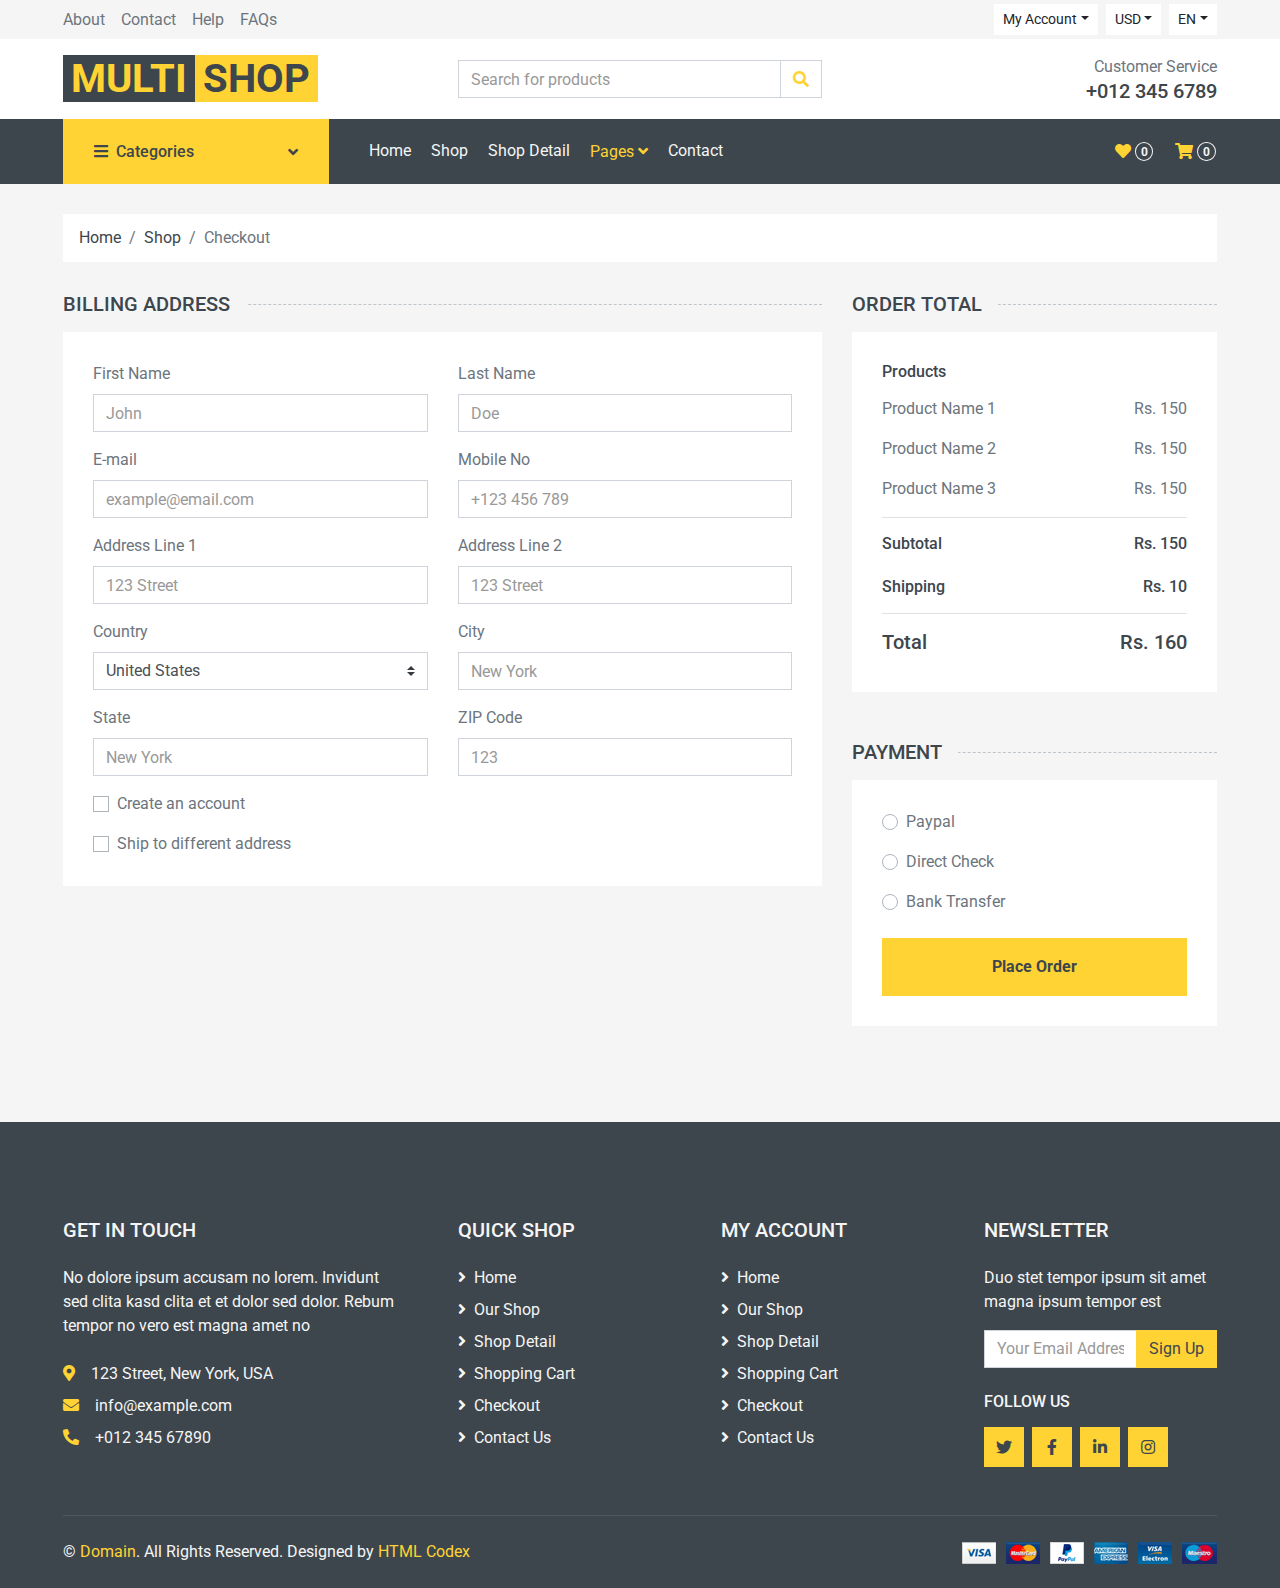
<file: checkout.html>
<!DOCTYPE html>
<html lang="en">

<head>
    <meta charset="utf-8">
    <title>MultiShop - Online Shop Website Template</title>
    <meta content="width=device-width, initial-scale=1.0" name="viewport">
    <meta content="Free HTML Templates" name="keywords">
    <meta content="Free HTML Templates" name="description">

    <!-- Favicon -->
    <link href="img/favicon.ico" rel="icon">

    <!-- Google Web Fonts -->
    <link rel="preconnect" href="https://fonts.gstatic.com">
    <link href="https://fonts.googleapis.com/css2?family=Roboto:wght@400;500;700&display=swap" rel="stylesheet">  

    <!-- Font Awesome -->
    <link href="https://cdnjs.cloudflare.com/ajax/libs/font-awesome/5.10.0/css/all.min.css" rel="stylesheet">

    <!-- Libraries Stylesheet -->
    <link href="lib/animate/animate.min.css" rel="stylesheet">
    <link href="lib/owlcarousel/assets/owl.carousel.min.css" rel="stylesheet">

    <!-- Customized Bootstrap Stylesheet -->
    <link href="css/style.css" rel="stylesheet">
</head>

<body>
    <!-- Topbar Start -->
    <div class="container-fluid">
        <div class="row bg-secondary py-1 px-xl-5">
            <div class="col-lg-6 d-none d-lg-block">
                <div class="d-inline-flex align-items-center h-100">
                    <a class="text-body mr-3" href="">About</a>
                    <a class="text-body mr-3" href="">Contact</a>
                    <a class="text-body mr-3" href="">Help</a>
                    <a class="text-body mr-3" href="">FAQs</a>
                </div>
            </div>
            <div class="col-lg-6 text-center text-lg-right">
                <div class="d-inline-flex align-items-center">
                    <div class="btn-group">
                        <button type="button" class="btn btn-sm btn-light dropdown-toggle" data-toggle="dropdown">My Account</button>
                        <div class="dropdown-menu dropdown-menu-right">
                            <button class="dropdown-item" type="button">Sign in</button>
                            <button class="dropdown-item" type="button">Sign up</button>
                        </div>
                    </div>
                    <div class="btn-group mx-2">
                        <button type="button" class="btn btn-sm btn-light dropdown-toggle" data-toggle="dropdown">USD</button>
                        <div class="dropdown-menu dropdown-menu-right">
                            <button class="dropdown-item" type="button">EUR</button>
                            <button class="dropdown-item" type="button">GBP</button>
                            <button class="dropdown-item" type="button">CAD</button>
                        </div>
                    </div>
                    <div class="btn-group">
                        <button type="button" class="btn btn-sm btn-light dropdown-toggle" data-toggle="dropdown">EN</button>
                        <div class="dropdown-menu dropdown-menu-right">
                            <button class="dropdown-item" type="button">FR</button>
                            <button class="dropdown-item" type="button">AR</button>
                            <button class="dropdown-item" type="button">RU</button>
                        </div>
                    </div>
                </div>
                <div class="d-inline-flex align-items-center d-block d-lg-none">
                    <a href="" class="btn px-0 ml-2">
                        <i class="fas fa-heart text-dark"></i>
                        <span class="badge text-dark border border-dark rounded-circle" style="padding-bottom: 2px;">0</span>
                    </a>
                    <a href="" class="btn px-0 ml-2">
                        <i class="fas fa-shopping-cart text-dark"></i>
                        <span class="badge text-dark border border-dark rounded-circle" style="padding-bottom: 2px;">0</span>
                    </a>
                </div>
            </div>
        </div>
        <div class="row align-items-center bg-light py-3 px-xl-5 d-none d-lg-flex">
            <div class="col-lg-4">
                <a href="" class="text-decoration-none">
                    <span class="h1 text-uppercase text-primary bg-dark px-2">Multi</span>
                    <span class="h1 text-uppercase text-dark bg-primary px-2 ml-n1">Shop</span>
                </a>
            </div>
            <div class="col-lg-4 col-6 text-left">
                <form action="">
                    <div class="input-group">
                        <input type="text" class="form-control" placeholder="Search for products">
                        <div class="input-group-append">
                            <span class="input-group-text bg-transparent text-primary">
                                <i class="fa fa-search"></i>
                            </span>
                        </div>
                    </div>
                </form>
            </div>
            <div class="col-lg-4 col-6 text-right">
                <p class="m-0">Customer Service</p>
                <h5 class="m-0">+012 345 6789</h5>
            </div>
        </div>
    </div>
    <!-- Topbar End -->


    <!-- Navbar Start -->
    <div class="container-fluid bg-dark mb-30">
        <div class="row px-xl-5">
            <div class="col-lg-3 d-none d-lg-block">
                <a class="btn d-flex align-items-center justify-content-between bg-primary w-100" data-toggle="collapse" href="#navbar-vertical" style="height: 65px; padding: 0 30px;">
                    <h6 class="text-dark m-0"><i class="fa fa-bars mr-2"></i>Categories</h6>
                    <i class="fa fa-angle-down text-dark"></i>
                </a>
                <nav class="collapse position-absolute navbar navbar-vertical navbar-light align-items-start p-0 bg-light" id="navbar-vertical" style="width: calc(100% - 30px); z-index: 999;">
                    <div class="navbar-nav w-100">
                        <div class="nav-item dropdown dropright">
                            <a href="#" class="nav-link dropdown-toggle" data-toggle="dropdown">Dresses <i class="fa fa-angle-right float-right mt-1"></i></a>
                            <div class="dropdown-menu position-absolute rounded-0 border-0 m-0">
                                <a href="" class="dropdown-item">Men's Dresses</a>
                                <a href="" class="dropdown-item">Women's Dresses</a>
                                <a href="" class="dropdown-item">Baby's Dresses</a>
                            </div>
                        </div>
                        <a href="" class="nav-item nav-link">Shirts</a>
                        <a href="" class="nav-item nav-link">Jeans</a>
                        <a href="" class="nav-item nav-link">Swimwear</a>
                        <a href="" class="nav-item nav-link">Sleepwear</a>
                        <a href="" class="nav-item nav-link">Sportswear</a>
                        <a href="" class="nav-item nav-link">Jumpsuits</a>
                        <a href="" class="nav-item nav-link">Blazers</a>
                        <a href="" class="nav-item nav-link">Jackets</a>
                        <a href="" class="nav-item nav-link">Shoes</a>
                    </div>
                </nav>
            </div>
            <div class="col-lg-9">
                <nav class="navbar navbar-expand-lg bg-dark navbar-dark py-3 py-lg-0 px-0">
                    <a href="" class="text-decoration-none d-block d-lg-none">
                        <span class="h1 text-uppercase text-dark bg-light px-2">Multi</span>
                        <span class="h1 text-uppercase text-light bg-primary px-2 ml-n1">Shop</span>
                    </a>
                    <button type="button" class="navbar-toggler" data-toggle="collapse" data-target="#navbarCollapse">
                        <span class="navbar-toggler-icon"></span>
                    </button>
                    <div class="collapse navbar-collapse justify-content-between" id="navbarCollapse">
                        <div class="navbar-nav mr-auto py-0">
                            <a href="index.html" class="nav-item nav-link">Home</a>
                            <a href="shop.html" class="nav-item nav-link">Shop</a>
                            <a href="detail.html" class="nav-item nav-link">Shop Detail</a>
                            <div class="nav-item dropdown">
                                <a href="#" class="nav-link dropdown-toggle active" data-toggle="dropdown">Pages <i class="fa fa-angle-down mt-1"></i></a>
                                <div class="dropdown-menu bg-primary rounded-0 border-0 m-0">
                                    <a href="cart.html" class="dropdown-item">Shopping Cart</a>
                                    <a href="checkout.html" class="dropdown-item active">Checkout</a>
                                </div>
                            </div>
                            <a href="contact.html" class="nav-item nav-link">Contact</a>
                        </div>
                        <div class="navbar-nav ml-auto py-0 d-none d-lg-block">
                            <a href="" class="btn px-0">
                                <i class="fas fa-heart text-primary"></i>
                                <span class="badge text-secondary border border-secondary rounded-circle" style="padding-bottom: 2px;">0</span>
                            </a>
                            <a href="" class="btn px-0 ml-3">
                                <i class="fas fa-shopping-cart text-primary"></i>
                                <span class="badge text-secondary border border-secondary rounded-circle" style="padding-bottom: 2px;">0</span>
                            </a>
                        </div>
                    </div>
                </nav>
            </div>
        </div>
    </div>
    <!-- Navbar End -->


    <!-- Breadcrumb Start -->
    <div class="container-fluid">
        <div class="row px-xl-5">
            <div class="col-12">
                <nav class="breadcrumb bg-light mb-30">
                    <a class="breadcrumb-item text-dark" href="#">Home</a>
                    <a class="breadcrumb-item text-dark" href="#">Shop</a>
                    <span class="breadcrumb-item active">Checkout</span>
                </nav>
            </div>
        </div>
    </div>
    <!-- Breadcrumb End -->


    <!-- Checkout Start -->
    <div class="container-fluid">
        <div class="row px-xl-5">
            <div class="col-lg-8">
                <h5 class="section-title position-relative text-uppercase mb-3"><span class="bg-secondary pr-3">Billing Address</span></h5>
                <div class="bg-light p-30 mb-5">
                    <div class="row">
                        <div class="col-md-6 form-group">
                            <label>First Name</label>
                            <input class="form-control" type="text" placeholder="John">
                        </div>
                        <div class="col-md-6 form-group">
                            <label>Last Name</label>
                            <input class="form-control" type="text" placeholder="Doe">
                        </div>
                        <div class="col-md-6 form-group">
                            <label>E-mail</label>
                            <input class="form-control" type="text" placeholder="example@email.com">
                        </div>
                        <div class="col-md-6 form-group">
                            <label>Mobile No</label>
                            <input class="form-control" type="text" placeholder="+123 456 789">
                        </div>
                        <div class="col-md-6 form-group">
                            <label>Address Line 1</label>
                            <input class="form-control" type="text" placeholder="123 Street">
                        </div>
                        <div class="col-md-6 form-group">
                            <label>Address Line 2</label>
                            <input class="form-control" type="text" placeholder="123 Street">
                        </div>
                        <div class="col-md-6 form-group">
                            <label>Country</label>
                            <select class="custom-select">
                                <option selected>United States</option>
                                <option>Afghanistan</option>
                                <option>Albania</option>
                                <option>Algeria</option>
                            </select>
                        </div>
                        <div class="col-md-6 form-group">
                            <label>City</label>
                            <input class="form-control" type="text" placeholder="New York">
                        </div>
                        <div class="col-md-6 form-group">
                            <label>State</label>
                            <input class="form-control" type="text" placeholder="New York">
                        </div>
                        <div class="col-md-6 form-group">
                            <label>ZIP Code</label>
                            <input class="form-control" type="text" placeholder="123">
                        </div>
                        <div class="col-md-12 form-group">
                            <div class="custom-control custom-checkbox">
                                <input type="checkbox" class="custom-control-input" id="newaccount">
                                <label class="custom-control-label" for="newaccount">Create an account</label>
                            </div>
                        </div>
                        <div class="col-md-12">
                            <div class="custom-control custom-checkbox">
                                <input type="checkbox" class="custom-control-input" id="shipto">
                                <label class="custom-control-label" for="shipto"  data-toggle="collapse" data-target="#shipping-address">Ship to different address</label>
                            </div>
                        </div>
                    </div>
                </div>
                <div class="collapse mb-5" id="shipping-address">
                    <h5 class="section-title position-relative text-uppercase mb-3"><span class="bg-secondary pr-3">Shipping Address</span></h5>
                    <div class="bg-light p-30">
                        <div class="row">
                            <div class="col-md-6 form-group">
                                <label>First Name</label>
                                <input class="form-control" type="text" placeholder="John">
                            </div>
                            <div class="col-md-6 form-group">
                                <label>Last Name</label>
                                <input class="form-control" type="text" placeholder="Doe">
                            </div>
                            <div class="col-md-6 form-group">
                                <label>E-mail</label>
                                <input class="form-control" type="text" placeholder="example@email.com">
                            </div>
                            <div class="col-md-6 form-group">
                                <label>Mobile No</label>
                                <input class="form-control" type="text" placeholder="+123 456 789">
                            </div>
                            <div class="col-md-6 form-group">
                                <label>Address Line 1</label>
                                <input class="form-control" type="text" placeholder="123 Street">
                            </div>
                            <div class="col-md-6 form-group">
                                <label>Address Line 2</label>
                                <input class="form-control" type="text" placeholder="123 Street">
                            </div>
                            <div class="col-md-6 form-group">
                                <label>Country</label>
                                <select class="custom-select">
                                    <option selected>United States</option>
                                    <option>Afghanistan</option>
                                    <option>Albania</option>
                                    <option>Algeria</option>
                                </select>
                            </div>
                            <div class="col-md-6 form-group">
                                <label>City</label>
                                <input class="form-control" type="text" placeholder="New York">
                            </div>
                            <div class="col-md-6 form-group">
                                <label>State</label>
                                <input class="form-control" type="text" placeholder="New York">
                            </div>
                            <div class="col-md-6 form-group">
                                <label>ZIP Code</label>
                                <input class="form-control" type="text" placeholder="123">
                            </div>
                        </div>
                    </div>
                </div>
            </div>
            <div class="col-lg-4">
                <h5 class="section-title position-relative text-uppercase mb-3"><span class="bg-secondary pr-3">Order Total</span></h5>
                <div class="bg-light p-30 mb-5">
                    <div class="border-bottom">
                        <h6 class="mb-3">Products</h6>
                        <div class="d-flex justify-content-between">
                            <p>Product Name 1</p>
                            <p>Rs. 150</p>
                        </div>
                        <div class="d-flex justify-content-between">
                            <p>Product Name 2</p>
                            <p>Rs. 150</p>
                        </div>
                        <div class="d-flex justify-content-between">
                            <p>Product Name 3</p>
                            <p>Rs. 150</p>
                        </div>
                    </div>
                    <div class="border-bottom pt-3 pb-2">
                        <div class="d-flex justify-content-between mb-3">
                            <h6>Subtotal</h6>
                            <h6>Rs. 150</h6>
                        </div>
                        <div class="d-flex justify-content-between">
                            <h6 class="font-weight-medium">Shipping</h6>
                            <h6 class="font-weight-medium">Rs. 10</h6>
                        </div>
                    </div>
                    <div class="pt-2">
                        <div class="d-flex justify-content-between mt-2">
                            <h5>Total</h5>
                            <h5>Rs. 160</h5>
                        </div>
                    </div>
                </div>
                <div class="mb-5">
                    <h5 class="section-title position-relative text-uppercase mb-3"><span class="bg-secondary pr-3">Payment</span></h5>
                    <div class="bg-light p-30">
                        <div class="form-group">
                            <div class="custom-control custom-radio">
                                <input type="radio" class="custom-control-input" name="payment" id="paypal">
                                <label class="custom-control-label" for="paypal">Paypal</label>
                            </div>
                        </div>
                        <div class="form-group">
                            <div class="custom-control custom-radio">
                                <input type="radio" class="custom-control-input" name="payment" id="directcheck">
                                <label class="custom-control-label" for="directcheck">Direct Check</label>
                            </div>
                        </div>
                        <div class="form-group mb-4">
                            <div class="custom-control custom-radio">
                                <input type="radio" class="custom-control-input" name="payment" id="banktransfer">
                                <label class="custom-control-label" for="banktransfer">Bank Transfer</label>
                            </div>
                        </div>
                        <button class="btn btn-block btn-primary font-weight-bold py-3">Place Order</button>
                    </div>
                </div>
            </div>
        </div>
    </div>
    <!-- Checkout End -->


    <!-- Footer Start -->
    <div class="container-fluid bg-dark text-secondary mt-5 pt-5">
        <div class="row px-xl-5 pt-5">
            <div class="col-lg-4 col-md-12 mb-5 pr-3 pr-xl-5">
                <h5 class="text-secondary text-uppercase mb-4">Get In Touch</h5>
                <p class="mb-4">No dolore ipsum accusam no lorem. Invidunt sed clita kasd clita et et dolor sed dolor. Rebum tempor no vero est magna amet no</p>
                <p class="mb-2"><i class="fa fa-map-marker-alt text-primary mr-3"></i>123 Street, New York, USA</p>
                <p class="mb-2"><i class="fa fa-envelope text-primary mr-3"></i>info@example.com</p>
                <p class="mb-0"><i class="fa fa-phone-alt text-primary mr-3"></i>+012 345 67890</p>
            </div>
            <div class="col-lg-8 col-md-12">
                <div class="row">
                    <div class="col-md-4 mb-5">
                        <h5 class="text-secondary text-uppercase mb-4">Quick Shop</h5>
                        <div class="d-flex flex-column justify-content-start">
                            <a class="text-secondary mb-2" href="#"><i class="fa fa-angle-right mr-2"></i>Home</a>
                            <a class="text-secondary mb-2" href="#"><i class="fa fa-angle-right mr-2"></i>Our Shop</a>
                            <a class="text-secondary mb-2" href="#"><i class="fa fa-angle-right mr-2"></i>Shop Detail</a>
                            <a class="text-secondary mb-2" href="#"><i class="fa fa-angle-right mr-2"></i>Shopping Cart</a>
                            <a class="text-secondary mb-2" href="#"><i class="fa fa-angle-right mr-2"></i>Checkout</a>
                            <a class="text-secondary" href="#"><i class="fa fa-angle-right mr-2"></i>Contact Us</a>
                        </div>
                    </div>
                    <div class="col-md-4 mb-5">
                        <h5 class="text-secondary text-uppercase mb-4">My Account</h5>
                        <div class="d-flex flex-column justify-content-start">
                            <a class="text-secondary mb-2" href="#"><i class="fa fa-angle-right mr-2"></i>Home</a>
                            <a class="text-secondary mb-2" href="#"><i class="fa fa-angle-right mr-2"></i>Our Shop</a>
                            <a class="text-secondary mb-2" href="#"><i class="fa fa-angle-right mr-2"></i>Shop Detail</a>
                            <a class="text-secondary mb-2" href="#"><i class="fa fa-angle-right mr-2"></i>Shopping Cart</a>
                            <a class="text-secondary mb-2" href="#"><i class="fa fa-angle-right mr-2"></i>Checkout</a>
                            <a class="text-secondary" href="#"><i class="fa fa-angle-right mr-2"></i>Contact Us</a>
                        </div>
                    </div>
                    <div class="col-md-4 mb-5">
                        <h5 class="text-secondary text-uppercase mb-4">Newsletter</h5>
                        <p>Duo stet tempor ipsum sit amet magna ipsum tempor est</p>
                        <form action="">
                            <div class="input-group">
                                <input type="text" class="form-control" placeholder="Your Email Address">
                                <div class="input-group-append">
                                    <button class="btn btn-primary">Sign Up</button>
                                </div>
                            </div>
                        </form>
                        <h6 class="text-secondary text-uppercase mt-4 mb-3">Follow Us</h6>
                        <div class="d-flex">
                            <a class="btn btn-primary btn-square mr-2" href="#"><i class="fab fa-twitter"></i></a>
                            <a class="btn btn-primary btn-square mr-2" href="#"><i class="fab fa-facebook-f"></i></a>
                            <a class="btn btn-primary btn-square mr-2" href="#"><i class="fab fa-linkedin-in"></i></a>
                            <a class="btn btn-primary btn-square" href="#"><i class="fab fa-instagram"></i></a>
                        </div>
                    </div>
                </div>
            </div>
        </div>
        <div class="row border-top mx-xl-5 py-4" style="border-color: rgba(256, 256, 256, .1) !important;">
            <div class="col-md-6 px-xl-0">
                <p class="mb-md-0 text-center text-md-left text-secondary">
                    &copy; <a class="text-primary" href="#">Domain</a>. All Rights Reserved. Designed
                    by
                    <a class="text-primary" href="https://htmlcodex.com">HTML Codex</a>
                </p>
            </div>
            <div class="col-md-6 px-xl-0 text-center text-md-right">
                <img class="img-fluid" src="img/payments.png" alt="">
            </div>
        </div>
    </div>
    <!-- Footer End -->


    <!-- Back to Top -->
    <a href="#" class="btn btn-primary back-to-top"><i class="fa fa-angle-double-up"></i></a>


    <!-- JavaScript Libraries -->
    <script src="https://code.jquery.com/jquery-3.4.1.min.js"></script>
    <script src="https://stackpath.bootstrapcdn.com/bootstrap/4.4.1/js/bootstrap.bundle.min.js"></script>
    <script src="lib/easing/easing.min.js"></script>
    <script src="lib/owlcarousel/owl.carousel.min.js"></script>

    <!-- Contact Javascript File -->
    <script src="mail/jqBootstrapValidation.min.js"></script>
    <script src="mail/contact.js"></script>

    <!-- Template Javascript -->
    <script src="js/main.js"></script>
</body>

</html>
</file>
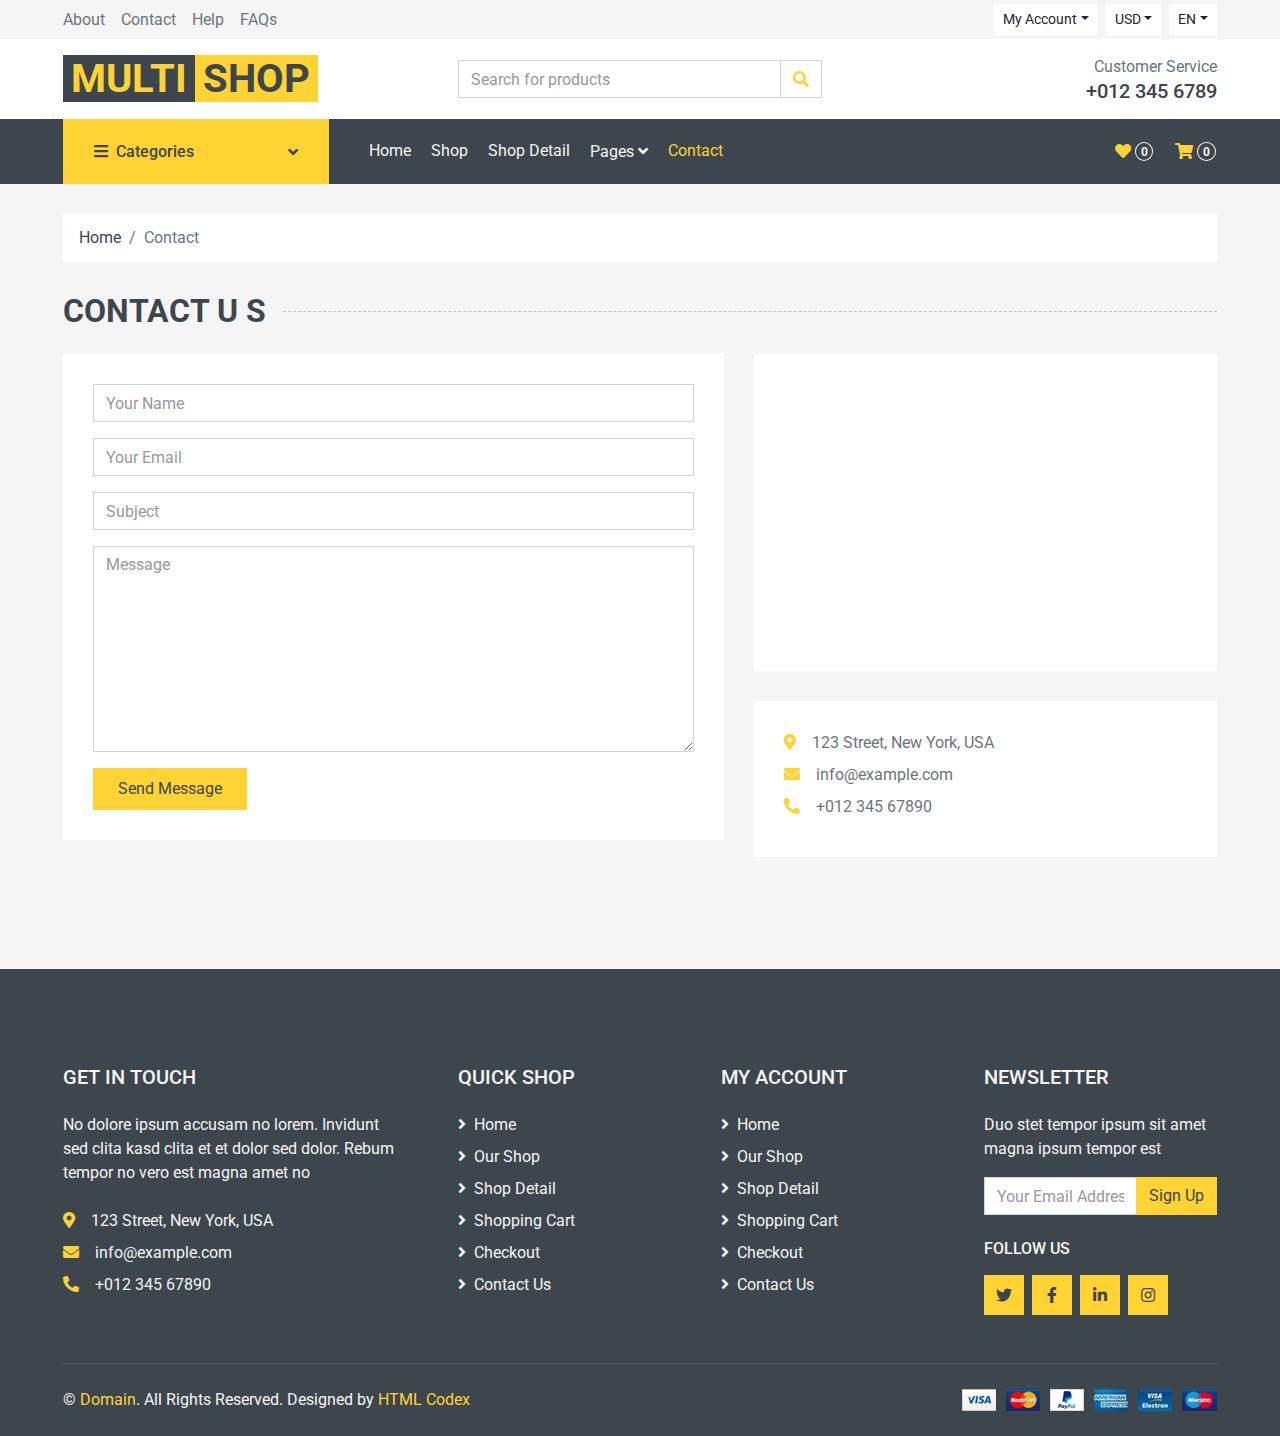
<file: contact.html>
<!DOCTYPE html>
<html lang="en">

<head>
    <meta charset="utf-8">
    <title>MultiShop - Online Shop Website Template</title>
    <meta content="width=device-width, initial-scale=1.0" name="viewport">
    <meta content="Free HTML Templates" name="keywords">
    <meta content="Free HTML Templates" name="description">

    <!-- Favicon -->
    <link href="img/favicon.ico" rel="icon">

    <!-- Google Web Fonts -->
    <link rel="preconnect" href="https://fonts.gstatic.com">
    <link href="https://fonts.googleapis.com/css2?family=Roboto:wght@400;500;700&display=swap" rel="stylesheet">  

    <!-- Font Awesome -->
    <link href="https://cdnjs.cloudflare.com/ajax/libs/font-awesome/5.10.0/css/all.min.css" rel="stylesheet">

    <!-- Libraries Stylesheet -->
    <link href="lib/animate/animate.min.css" rel="stylesheet">
    <link href="lib/owlcarousel/assets/owl.carousel.min.css" rel="stylesheet">

    <!-- Customized Bootstrap Stylesheet -->
    <link href="css/style.css" rel="stylesheet">
</head>

<body>
    <!-- Topbar Start -->
    <div class="container-fluid">
        <div class="row bg-secondary py-1 px-xl-5">
            <div class="col-lg-6 d-none d-lg-block">
                <div class="d-inline-flex align-items-center h-100">
                    <a class="text-body mr-3" href="">About</a>
                    <a class="text-body mr-3" href="">Contact</a>
                    <a class="text-body mr-3" href="">Help</a>
                    <a class="text-body mr-3" href="">FAQs</a>
                </div>
            </div>
            <div class="col-lg-6 text-center text-lg-right">
                <div class="d-inline-flex align-items-center">
                    <div class="btn-group">
                        <button type="button" class="btn btn-sm btn-light dropdown-toggle" data-toggle="dropdown">My Account</button>
                        <div class="dropdown-menu dropdown-menu-right">
                            <button class="dropdown-item" type="button">Sign in</button>
                            <button class="dropdown-item" type="button">Sign up</button>
                        </div>
                    </div>
                    <div class="btn-group mx-2">
                        <button type="button" class="btn btn-sm btn-light dropdown-toggle" data-toggle="dropdown">USD</button>
                        <div class="dropdown-menu dropdown-menu-right">
                            <button class="dropdown-item" type="button">EUR</button>
                            <button class="dropdown-item" type="button">GBP</button>
                            <button class="dropdown-item" type="button">CAD</button>
                        </div>
                    </div>
                    <div class="btn-group">
                        <button type="button" class="btn btn-sm btn-light dropdown-toggle" data-toggle="dropdown">EN</button>
                        <div class="dropdown-menu dropdown-menu-right">
                            <button class="dropdown-item" type="button">FR</button>
                            <button class="dropdown-item" type="button">AR</button>
                            <button class="dropdown-item" type="button">RU</button>
                        </div>
                    </div>
                </div>
                <div class="d-inline-flex align-items-center d-block d-lg-none">
                    <a href="" class="btn px-0 ml-2">
                        <i class="fas fa-heart text-dark"></i>
                        <span class="badge text-dark border border-dark rounded-circle" style="padding-bottom: 2px;">0</span>
                    </a>
                    <a href="" class="btn px-0 ml-2">
                        <i class="fas fa-shopping-cart text-dark"></i>
                        <span class="badge text-dark border border-dark rounded-circle" style="padding-bottom: 2px;">0</span>
                    </a>
                </div>
            </div>
        </div>
        <div class="row align-items-center bg-light py-3 px-xl-5 d-none d-lg-flex">
            <div class="col-lg-4">
                <a href="" class="text-decoration-none">
                    <span class="h1 text-uppercase text-primary bg-dark px-2">Multi</span>
                    <span class="h1 text-uppercase text-dark bg-primary px-2 ml-n1">Shop</span>
                </a>
            </div>
            <div class="col-lg-4 col-6 text-left">
                <form action="">
                    <div class="input-group">
                        <input type="text" class="form-control" placeholder="Search for products">
                        <div class="input-group-append">
                            <span class="input-group-text bg-transparent text-primary">
                                <i class="fa fa-search"></i>
                            </span>
                        </div>
                    </div>
                </form>
            </div>
            <div class="col-lg-4 col-6 text-right">
                <p class="m-0">Customer Service</p>
                <h5 class="m-0">+012 345 6789</h5>
            </div>
        </div>
    </div>
    <!-- Topbar End -->


    <!-- Navbar Start -->
    <div class="container-fluid bg-dark mb-30">
        <div class="row px-xl-5">
            <div class="col-lg-3 d-none d-lg-block">
                <a class="btn d-flex align-items-center justify-content-between bg-primary w-100" data-toggle="collapse" href="#navbar-vertical" style="height: 65px; padding: 0 30px;">
                    <h6 class="text-dark m-0"><i class="fa fa-bars mr-2"></i>Categories</h6>
                    <i class="fa fa-angle-down text-dark"></i>
                </a>
                <nav class="collapse position-absolute navbar navbar-vertical navbar-light align-items-start p-0 bg-light" id="navbar-vertical" style="width: calc(100% - 30px); z-index: 999;">
                    <div class="navbar-nav w-100">
                        <div class="nav-item dropdown dropright">
                            <a href="#" class="nav-link dropdown-toggle" data-toggle="dropdown">Dresses <i class="fa fa-angle-right float-right mt-1"></i></a>
                            <div class="dropdown-menu position-absolute rounded-0 border-0 m-0">
                                <a href="" class="dropdown-item">Men's Dresses</a>
                                <a href="" class="dropdown-item">Women's Dresses</a>
                                <a href="" class="dropdown-item">Baby's Dresses</a>
                            </div>
                        </div>
                        <a href="" class="nav-item nav-link">Shirts</a>
                        <a href="" class="nav-item nav-link">Jeans</a>
                        <a href="" class="nav-item nav-link">Swimwear</a>
                        <a href="" class="nav-item nav-link">Sleepwear</a>
                        <a href="" class="nav-item nav-link">Sportswear</a>
                        <a href="" class="nav-item nav-link">Jumpsuits</a>
                        <a href="" class="nav-item nav-link">Blazers</a>
                        <a href="" class="nav-item nav-link">Jackets</a>
                        <a href="" class="nav-item nav-link">Shoes</a>
                    </div>
                </nav>
            </div>
            <div class="col-lg-9">
                <nav class="navbar navbar-expand-lg bg-dark navbar-dark py-3 py-lg-0 px-0">
                    <a href="" class="text-decoration-none d-block d-lg-none">
                        <span class="h1 text-uppercase text-dark bg-light px-2">Multi</span>
                        <span class="h1 text-uppercase text-light bg-primary px-2 ml-n1">Shop</span>
                    </a>
                    <button type="button" class="navbar-toggler" data-toggle="collapse" data-target="#navbarCollapse">
                        <span class="navbar-toggler-icon"></span>
                    </button>
                    <div class="collapse navbar-collapse justify-content-between" id="navbarCollapse">
                        <div class="navbar-nav mr-auto py-0">
                            <a href="index.html" class="nav-item nav-link">Home</a>
                            <a href="shop.html" class="nav-item nav-link">Shop</a>
                            <a href="detail.html" class="nav-item nav-link">Shop Detail</a>
                            <div class="nav-item dropdown">
                                <a href="#" class="nav-link dropdown-toggle" data-toggle="dropdown">Pages <i class="fa fa-angle-down mt-1"></i></a>
                                <div class="dropdown-menu bg-primary rounded-0 border-0 m-0">
                                    <a href="cart.html" class="dropdown-item">Shopping Cart</a>
                                    <a href="checkout.html" class="dropdown-item">Checkout</a>
                                </div>
                            </div>
                            <a href="contact.html" class="nav-item nav-link active">Contact</a>
                        </div>
                        <div class="navbar-nav ml-auto py-0 d-none d-lg-block">
                            <a href="" class="btn px-0">
                                <i class="fas fa-heart text-primary"></i>
                                <span class="badge text-secondary border border-secondary rounded-circle" style="padding-bottom: 2px;">0</span>
                            </a>
                            <a href="" class="btn px-0 ml-3">
                                <i class="fas fa-shopping-cart text-primary"></i>
                                <span class="badge text-secondary border border-secondary rounded-circle" style="padding-bottom: 2px;">0</span>
                            </a>
                        </div>
                    </div>
                </nav>
            </div>
        </div>
    </div>
    <!-- Navbar End -->
    

    <!-- Breadcrumb Start -->
    <div class="container-fluid">
        <div class="row px-xl-5">
            <div class="col-12">
                <nav class="breadcrumb bg-light mb-30">
                    <a class="breadcrumb-item text-dark" href="#">Home</a>
                    <span class="breadcrumb-item active">Contact</span>
                </nav>
            </div>
        </div>
    </div>
    <!-- Breadcrumb End -->


    <!-- Contact Start -->
    <div class="container-fluid">
        <h2 class="section-title position-relative text-uppercase mx-xl-5 mb-4"><span class="bg-secondary pr-3">Contact  U                    s</span></h2>
        <div class="row px-xl-5">
            <div class="col-lg-7 mb-5">
                <div class="contact-form bg-light p-30">
                    <div id="success"></div>
                    <form name="sentMessage" id="contactForm" novalidate="novalidate">
                        <div class="control-group">
                            <input type="text" class="form-control" id="name" placeholder="Your Name"
                                required="required" data-validation-required-message="Please enter your name" />
                            <p class="help-block text-danger"></p>
                        </div>
                        <div class="control-group">
                            <input type="email" class="form-control" id="email" placeholder="Your Email"
                                required="required" data-validation-required-message="Please enter your email" />
                            <p class="help-block text-danger"></p>
                        </div>
                        <div class="control-group">
                            <input type="text" class="form-control" id="subject" placeholder="Subject"
                                required="required" data-validation-required-message="Please enter a subject" />
                            <p class="help-block text-danger"></p>
                        </div>
                        <div class="control-group">
                            <textarea class="form-control" rows="8" id="message" placeholder="Message"
                                required="required"
                                data-validation-required-message="Please enter your message"></textarea>
                            <p class="help-block text-danger"></p>
                        </div>
                        <div>
                            <button class="btn btn-primary py-2 px-4" type="submit" id="sendMessageButton">Send
                                Message</button>
                        </div>
                    </form>
                </div>
            </div>
            <div class="col-lg-5 mb-5">
                <div class="bg-light p-30 mb-30">
                    <iframe style="width: 100%; height: 250px;"
                    src="https://www.google.com/maps/embed?pb=!1m18!1m12!1m3!1d3001156.4288297426!2d-78.01371936852176!3d42.72876761954724!2m3!1f0!2f0!3f0!3m2!1i1024!2i768!4f13.1!3m3!1m2!1s0x4ccc4bf0f123a5a9%3A0xddcfc6c1de189567!2sNew%20York%2C%20USA!5e0!3m2!1sen!2sbd!4v1603794290143!5m2!1sen!2sbd"
                    frameborder="0" style="border:0;" allowfullscreen="" aria-hidden="false" tabindex="0"></iframe>
                </div>
                <div class="bg-light p-30 mb-3">
                    <p class="mb-2"><i class="fa fa-map-marker-alt text-primary mr-3"></i>123 Street, New York, USA</p>
                    <p class="mb-2"><i class="fa fa-envelope text-primary mr-3"></i>info@example.com</p>
                    <p class="mb-2"><i class="fa fa-phone-alt text-primary mr-3"></i>+012 345 67890</p>
                </div>
            </div>
        </div>
    </div>
    <!-- Contact End -->


    <!-- Footer Start -->
    <div class="container-fluid bg-dark text-secondary mt-5 pt-5">
        <div class="row px-xl-5 pt-5">
            <div class="col-lg-4 col-md-12 mb-5 pr-3 pr-xl-5">
                <h5 class="text-secondary text-uppercase mb-4">Get In Touch</h5>
                <p class="mb-4">No dolore ipsum accusam no lorem. Invidunt sed clita kasd clita et et dolor sed dolor. Rebum tempor no vero est magna amet no</p>
                <p class="mb-2"><i class="fa fa-map-marker-alt text-primary mr-3"></i>123 Street, New York, USA</p>
                <p class="mb-2"><i class="fa fa-envelope text-primary mr-3"></i>info@example.com</p>
                <p class="mb-0"><i class="fa fa-phone-alt text-primary mr-3"></i>+012 345 67890</p>
            </div>
            <div class="col-lg-8 col-md-12">
                <div class="row">
                    <div class="col-md-4 mb-5">
                        <h5 class="text-secondary text-uppercase mb-4">Quick Shop</h5>
                        <div class="d-flex flex-column justify-content-start">
                            <a class="text-secondary mb-2" href="#"><i class="fa fa-angle-right mr-2"></i>Home</a>
                            <a class="text-secondary mb-2" href="#"><i class="fa fa-angle-right mr-2"></i>Our Shop</a>
                            <a class="text-secondary mb-2" href="#"><i class="fa fa-angle-right mr-2"></i>Shop Detail</a>
                            <a class="text-secondary mb-2" href="#"><i class="fa fa-angle-right mr-2"></i>Shopping Cart</a>
                            <a class="text-secondary mb-2" href="#"><i class="fa fa-angle-right mr-2"></i>Checkout</a>
                            <a class="text-secondary" href="#"><i class="fa fa-angle-right mr-2"></i>Contact Us</a>
                        </div>
                    </div>
                    <div class="col-md-4 mb-5">
                        <h5 class="text-secondary text-uppercase mb-4">My Account</h5>
                        <div class="d-flex flex-column justify-content-start">
                            <a class="text-secondary mb-2" href="#"><i class="fa fa-angle-right mr-2"></i>Home</a>
                            <a class="text-secondary mb-2" href="#"><i class="fa fa-angle-right mr-2"></i>Our Shop</a>
                            <a class="text-secondary mb-2" href="#"><i class="fa fa-angle-right mr-2"></i>Shop Detail</a>
                            <a class="text-secondary mb-2" href="#"><i class="fa fa-angle-right mr-2"></i>Shopping Cart</a>
                            <a class="text-secondary mb-2" href="#"><i class="fa fa-angle-right mr-2"></i>Checkout</a>
                            <a class="text-secondary" href="#"><i class="fa fa-angle-right mr-2"></i>Contact Us</a>
                        </div>
                    </div>
                    <div class="col-md-4 mb-5">
                        <h5 class="text-secondary text-uppercase mb-4">Newsletter</h5>
                        <p>Duo stet tempor ipsum sit amet magna ipsum tempor est</p>
                        <form action="">
                            <div class="input-group">
                                <input type="text" class="form-control" placeholder="Your Email Address">
                                <div class="input-group-append">
                                    <button class="btn btn-primary">Sign Up</button>
                                </div>
                            </div>
                        </form>
                        <h6 class="text-secondary text-uppercase mt-4 mb-3">Follow Us</h6>
                        <div class="d-flex">
                            <a class="btn btn-primary btn-square mr-2" href="#"><i class="fab fa-twitter"></i></a>
                            <a class="btn btn-primary btn-square mr-2" href="#"><i class="fab fa-facebook-f"></i></a>
                            <a class="btn btn-primary btn-square mr-2" href="#"><i class="fab fa-linkedin-in"></i></a>
                            <a class="btn btn-primary btn-square" href="#"><i class="fab fa-instagram"></i></a>
                        </div>
                    </div>
                </div>
            </div>
        </div>
        <div class="row border-top mx-xl-5 py-4" style="border-color: rgba(256, 256, 256, .1) !important;">
            <div class="col-md-6 px-xl-0">
                <p class="mb-md-0 text-center text-md-left text-secondary">
                    &copy; <a class="text-primary" href="#">Domain</a>. All Rights Reserved. Designed
                    by
                    <a class="text-primary" href="https://htmlcodex.com">HTML Codex</a>
                </p>
            </div>
            <div class="col-md-6 px-xl-0 text-center text-md-right">
                <img class="img-fluid" src="img/payments.png" alt="">
            </div>
        </div>
    </div>
    <!-- Footer End -->


    <!-- Back to Top -->
    <a href="#" class="btn btn-primary back-to-top"><i class="fa fa-angle-double-up"></i></a>


    <!-- JavaScript Libraries -->
    <script src="https://code.jquery.com/jquery-3.4.1.min.js"></script>
    <script src="https://stackpath.bootstrapcdn.com/bootstrap/4.4.1/js/bootstrap.bundle.min.js"></script>
    <script src="lib/easing/easing.min.js"></script>
    <script src="lib/owlcarousel/owl.carousel.min.js"></script>

    <!-- Contact Javascript File -->
    <script src="mail/jqBootstrapValidation.min.js"></script>
    <script src="mail/contact.js"></script>

    <!-- Template Javascript -->
    <script src="js/main.js"></script>
</body>

</html>
</file>
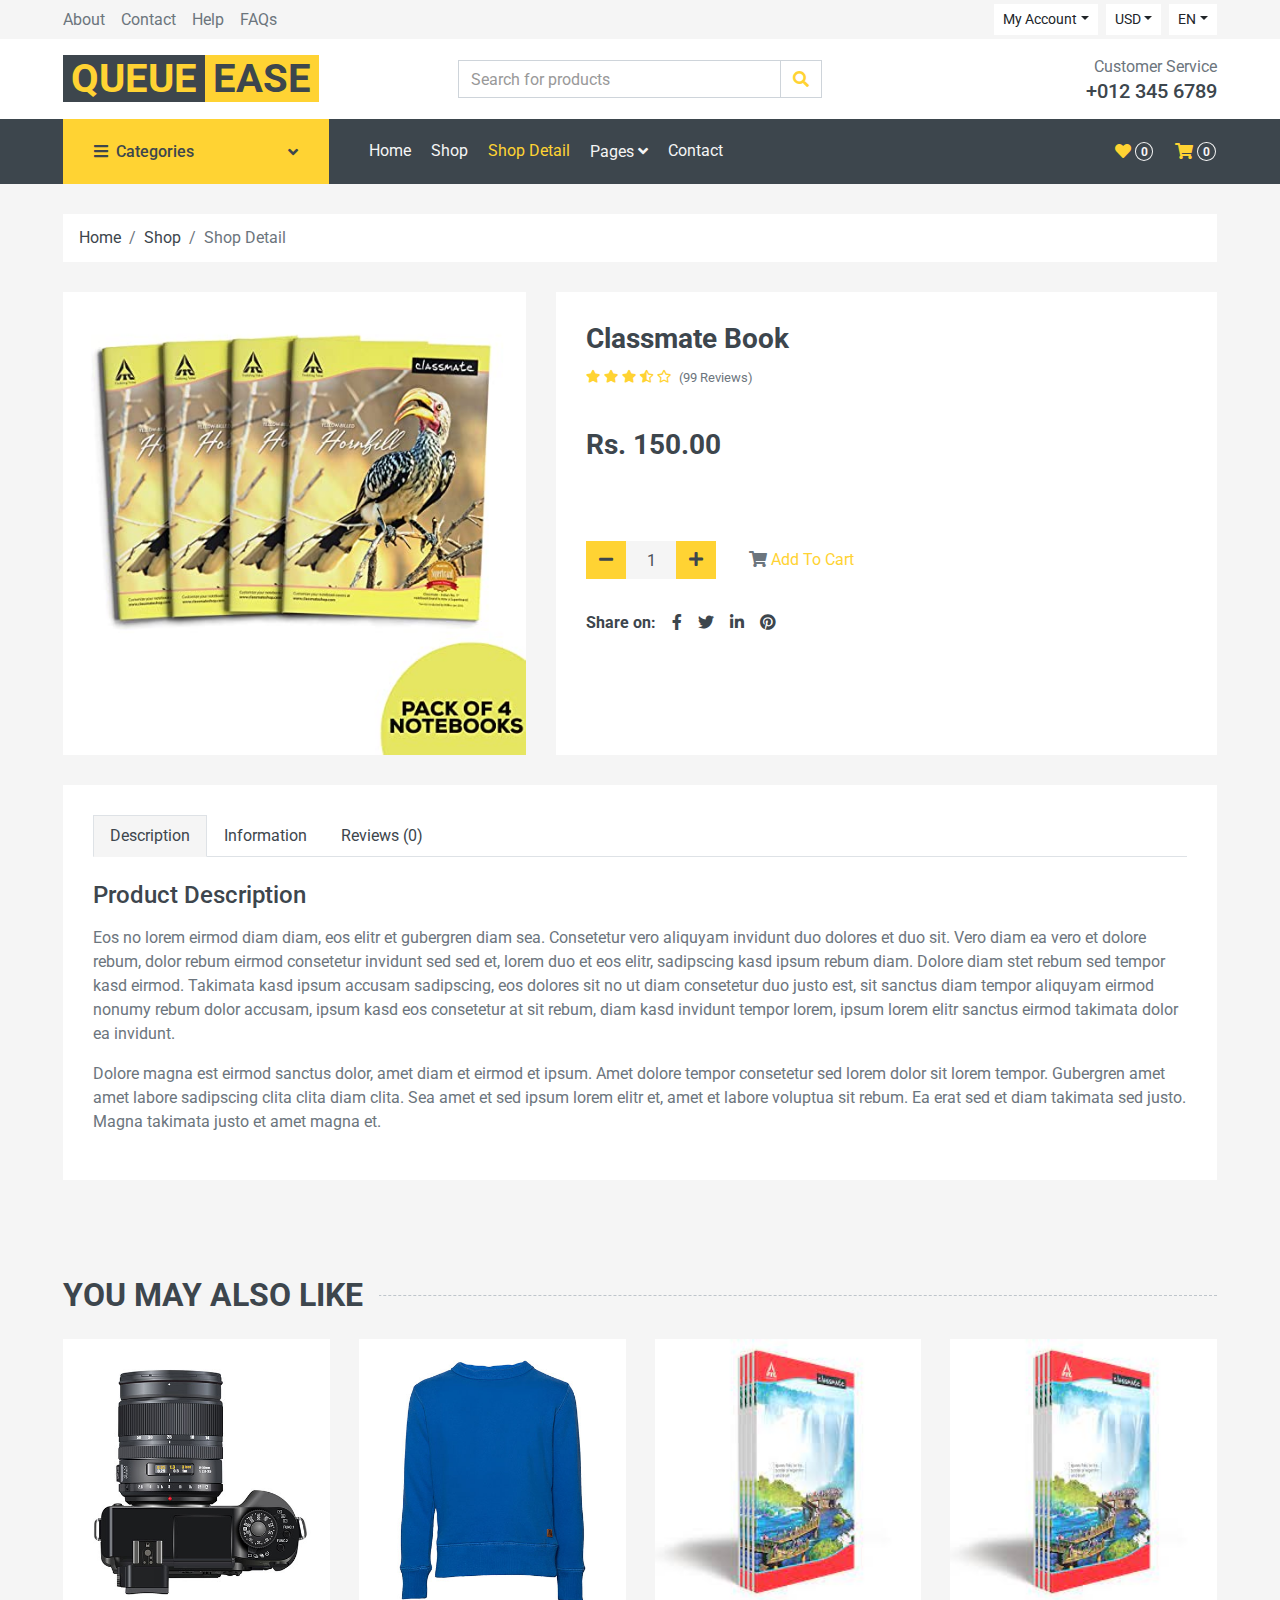
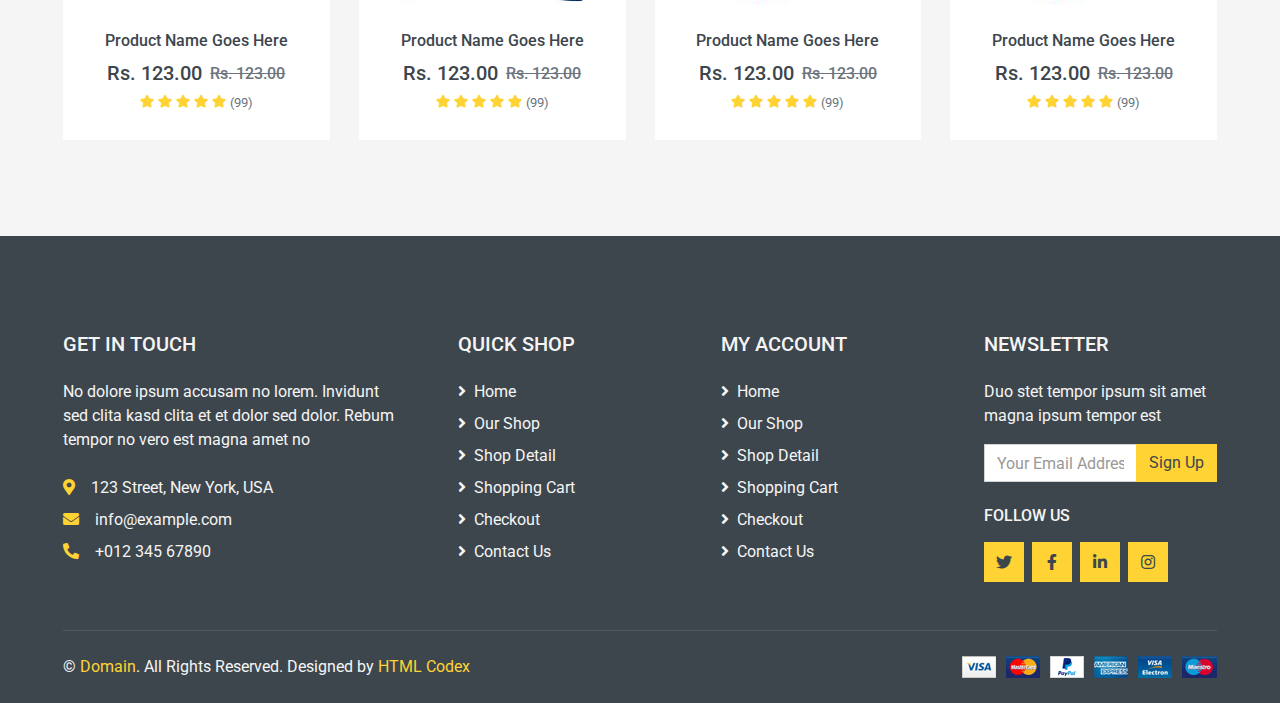
<file: detail.html>
<!DOCTYPE html>
<html lang="en">

<head>
    <meta charset="utf-8">
    <title>MultiShop - Online Shop Website Template</title>
    <meta content="width=device-width, initial-scale=1.0" name="viewport">
    <meta content="Free HTML Templates" name="keywords">
    <meta content="Free HTML Templates" name="description">

    <!-- Favicon -->
    <link href="img/favicon.ico" rel="icon">

    <!-- Google Web Fonts -->
    <link rel="preconnect" href="https://fonts.gstatic.com">
    <link href="https://fonts.googleapis.com/css2?family=Roboto:wght@400;500;700&display=swap" rel="stylesheet">  

    <!-- Font Awesome -->
    <link href="https://cdnjs.cloudflare.com/ajax/libs/font-awesome/5.10.0/css/all.min.css" rel="stylesheet">

    <!-- Libraries Stylesheet -->
    <link href="lib/animate/animate.min.css" rel="stylesheet">
    <link href="lib/owlcarousel/assets/owl.carousel.min.css" rel="stylesheet">

    <!-- Customized Bootstrap Stylesheet -->
    <link href="css/style.css" rel="stylesheet">
</head>

<body>
    <!-- Topbar Start -->
    <div class="container-fluid">
        <div class="row bg-secondary py-1 px-xl-5">
            <div class="col-lg-6 d-none d-lg-block">
                <div class="d-inline-flex align-items-center h-100">
                    <a class="text-body mr-3" href="">About</a>
                    <a class="text-body mr-3" href="">Contact</a>
                    <a class="text-body mr-3" href="">Help</a>
                    <a class="text-body mr-3" href="">FAQs</a>
                </div>
            </div>
            <div class="col-lg-6 text-center text-lg-right">
                <div class="d-inline-flex align-items-center">
                    <div class="btn-group">
                        <button type="button" class="btn btn-sm btn-light dropdown-toggle" data-toggle="dropdown">My Account</button>
                        <div class="dropdown-menu dropdown-menu-right">
                            <button class="dropdown-item" type="button">Sign in</button>
                            <button class="dropdown-item" type="button">Sign up</button>
                        </div>
                    </div>
                    <div class="btn-group mx-2">
                        <button type="button" class="btn btn-sm btn-light dropdown-toggle" data-toggle="dropdown">USD</button>
                        <div class="dropdown-menu dropdown-menu-right">
                            <button class="dropdown-item" type="button">EUR</button>
                            <button class="dropdown-item" type="button">GBP</button>
                            <button class="dropdown-item" type="button">CAD</button>
                        </div>
                    </div>
                    <div class="btn-group">
                        <button type="button" class="btn btn-sm btn-light dropdown-toggle" data-toggle="dropdown">EN</button>
                        <div class="dropdown-menu dropdown-menu-right">
                            <button class="dropdown-item" type="button">FR</button>
                            <button class="dropdown-item" type="button">AR</button>
                            <button class="dropdown-item" type="button">RU</button>
                        </div>
                    </div>
                </div>
                <div class="d-inline-flex align-items-center d-block d-lg-none">
                    <a href="" class="btn px-0 ml-2">
                        <i class="fas fa-heart text-dark"></i>
                        <span class="badge text-dark border border-dark rounded-circle" style="padding-bottom: 2px;">0</span>
                    </a>
                    <a href="" class="btn px-0 ml-2">
                        <i class="fas fa-shopping-cart text-dark"></i>
                        <span class="badge text-dark border border-dark rounded-circle" style="padding-bottom: 2px;">0</span>
                    </a>
                </div>
            </div>
        </div>
        <div class="row align-items-center bg-light py-3 px-xl-5 d-none d-lg-flex">
            <div class="col-lg-4">
                <a href="" class="text-decoration-none">
                    <span class="h1 text-uppercase text-primary bg-dark px-2">Queue</span>
                    <span class="h1 text-uppercase text-dark bg-primary px-2 ml-n1">Ease</span>
                </a>
            </div>
            <div class="col-lg-4 col-6 text-left">
                <form action="">
                    <div class="input-group">
                        <input type="text" class="form-control" placeholder="Search for products">
                        <div class="input-group-append">
                            <span class="input-group-text bg-transparent text-primary">
                                <i class="fa fa-search"></i>
                            </span>
                        </div>
                    </div>
                </form>
            </div>
            <div class="col-lg-4 col-6 text-right">
                <p class="m-0">Customer Service</p>
                <h5 class="m-0">+012 345 6789</h5>
            </div>
        </div>
    </div>
    <!-- Topbar End -->


    <!-- Navbar Start -->
    <div class="container-fluid bg-dark mb-30">
        <div class="row px-xl-5">
            <div class="col-lg-3 d-none d-lg-block">
                <a class="btn d-flex align-items-center justify-content-between bg-primary w-100" data-toggle="collapse" href="#navbar-vertical" style="height: 65px; padding: 0 30px;">
                    <h6 class="text-dark m-0"><i class="fa fa-bars mr-2"></i>Categories</h6>
                    <i class="fa fa-angle-down text-dark"></i>
                </a>
                <nav class="collapse position-absolute navbar navbar-vertical navbar-light align-items-start p-0 bg-light" id="navbar-vertical" style="width: calc(100% - 30px); z-index: 999;">
                    <div class="navbar-nav w-100">
                        <div class="nav-item dropdown dropright">
                            <a href="#" class="nav-link dropdown-toggle" data-toggle="dropdown">Dresses <i class="fa fa-angle-right float-right mt-1"></i></a>
                            <div class="dropdown-menu position-absolute rounded-0 border-0 m-0">
                                <a href="" class="dropdown-item">Men's Dresses</a>
                                <a href="" class="dropdown-item">Women's Dresses</a>
                                <a href="" class="dropdown-item">Baby's Dresses</a>
                            </div>
                        </div>
                        <a href="" class="nav-item nav-link">Shirts</a>
                        <a href="" class="nav-item nav-link">Jeans</a>
                        <a href="" class="nav-item nav-link">Swimwear</a>
                        <a href="" class="nav-item nav-link">Sleepwear</a>
                        <a href="" class="nav-item nav-link">Sportswear</a>
                        <a href="" class="nav-item nav-link">Jumpsuits</a>
                        <a href="" class="nav-item nav-link">Blazers</a>
                        <a href="" class="nav-item nav-link">Jackets</a>
                        <a href="" class="nav-item nav-link">Shoes</a>
                    </div>
                </nav>
            </div>
            <div class="col-lg-9">
                <nav class="navbar navbar-expand-lg bg-dark navbar-dark py-3 py-lg-0 px-0">
                    <a href="" class="text-decoration-none d-block d-lg-none">
                        <span class="h1 text-uppercase text-dark bg-light px-2">Multi</span>
                        <span class="h1 text-uppercase text-light bg-primary px-2 ml-n1">Shop</span>
                    </a>
                    <button type="button" class="navbar-toggler" data-toggle="collapse" data-target="#navbarCollapse">
                        <span class="navbar-toggler-icon"></span>
                    </button>
                    <div class="collapse navbar-collapse justify-content-between" id="navbarCollapse">
                        <div class="navbar-nav mr-auto py-0">
                            <a href="index.html" class="nav-item nav-link">Home</a>
                            <a href="shop.html" class="nav-item nav-link">Shop</a>
                            <a href="detail.html" class="nav-item nav-link active">Shop Detail</a>
                            <div class="nav-item dropdown">
                                <a href="#" class="nav-link dropdown-toggle" data-toggle="dropdown">Pages <i class="fa fa-angle-down mt-1"></i></a>
                                <div class="dropdown-menu bg-primary rounded-0 border-0 m-0">
                                    <a href="cart.html" class="dropdown-item">Shopping Cart</a>
                                    <a href="checkout.html" class="dropdown-item">Checkout</a>
                                </div>
                            </div>
                            <a href="contact.html" class="nav-item nav-link">Contact</a>
                        </div>
                        <div class="navbar-nav ml-auto py-0 d-none d-lg-block">
                            <a href="" class="btn px-0">
                                <i class="fas fa-heart text-primary"></i>
                                <span class="badge text-secondary border border-secondary rounded-circle" style="padding-bottom: 2px;">0</span>
                            </a>
                            <a href="" class="btn px-0 ml-3">
                                <i class="fas fa-shopping-cart text-primary"></i>
                                <span class="badge text-secondary border border-secondary rounded-circle" style="padding-bottom: 2px;">0</span>
                            </a>
                        </div>
                    </div>
                </nav>
            </div>
        </div>
    </div>
    <!-- Navbar End -->


    <!-- Breadcrumb Start -->
    <div class="container-fluid">
        <div class="row px-xl-5">
            <div class="col-12">
                <nav class="breadcrumb bg-light mb-30">
                    <a class="breadcrumb-item text-dark" href="#">Home</a>
                    <a class="breadcrumb-item text-dark" href="#">Shop</a>
                    <span class="breadcrumb-item active">Shop Detail</span>
                </nav>
            </div>
        </div>
    </div>
    <!-- Breadcrumb End -->


    <!-- Shop Detail Start -->
    <div class="container-fluid pb-5">
        <div class="row px-xl-5">
            <div class="col-lg-5 mb-30">
                <img class="w-100 h-100" src="Classmate.jpg" alt="Image">
            </div>

            <div class="col-lg-7 h-auto mb-30">
                <div class="h-100 bg-light p-30">
                    <h3>Classmate Book</h3>
                    <div class="d-flex mb-3">
                        <div class="text-primary mr-2">
                            <small class="fas fa-star"></small>
                            <small class="fas fa-star"></small>
                            <small class="fas fa-star"></small>
                            <small class="fas fa-star-half-alt"></small>
                            <small class="far fa-star"></small>
                        </div>
                        <small class="pt-1">(99 Reviews)</small>
                    </div>
                    <br>

                    <h3 class="font-weight-semi-bold mb-4">Rs. 150.00</h3>
                    <br>
                    <p class="mb-4"></p>
                    <!-- <div class="d-flex mb-3">
                        <strong class="text-dark mr-3">Sizes:</strong>
                        <form>
                            <div class="custom-control custom-radio custom-control-inline">
                                <input type="radio" class="custom-control-input" id="size-1" name="size">
                                <label class="custom-control-label" for="size-1">XS</label>
                            </div>
                            <div class="custom-control custom-radio custom-control-inline">
                                <input type="radio" class="custom-control-input" id="size-2" name="size">
                                <label class="custom-control-label" for="size-2">S</label>
                            </div>
                            <div class="custom-control custom-radio custom-control-inline">
                                <input type="radio" class="custom-control-input" id="size-3" name="size">
                                <label class="custom-control-label" for="size-3">M</label>
                            </div>
                            <div class="custom-control custom-radio custom-control-inline">
                                <input type="radio" class="custom-control-input" id="size-4" name="size">
                                <label class="custom-control-label" for="size-4">L</label>
                            </div>
                            <div class="custom-control custom-radio custom-control-inline">
                                <input type="radio" class="custom-control-input" id="size-5" name="size">
                                <label class="custom-control-label" for="size-5">XL</label>
                            </div>
                        </form>
                    </div> -->
                    <!-- <div class="d-flex mb-4">
                        <strong class="text-dark mr-3">Colors:</strong>
                        <form>
                            <div class="custom-control custom-radio custom-control-inline">
                                <input type="radio" class="custom-control-input" id="color-1" name="color">
                                <label class="custom-control-label" for="color-1">Black</label>
                            </div>
                            <div class="custom-control custom-radio custom-control-inline">
                                <input type="radio" class="custom-control-input" id="color-2" name="color">
                                <label class="custom-control-label" for="color-2">White</label>
                            </div>
                            <div class="custom-control custom-radio custom-control-inline">
                                <input type="radio" class="custom-control-input" id="color-3" name="color">
                                <label class="custom-control-label" for="color-3">Red</label>
                            </div>
                            <div class="custom-control custom-radio custom-control-inline">
                                <input type="radio" class="custom-control-input" id="color-4" name="color">
                                <label class="custom-control-label" for="color-4">Blue</label>
                            </div>
                            <div class="custom-control custom-radio custom-control-inline">
                                <input type="radio" class="custom-control-input" id="color-5" name="color">
                                <label class="custom-control-label" for="color-5">Green</label>
                            </div>
                        </form>
                    </div> -->
                    <div class="d-flex align-items-center mb-4 pt-2">
                        <div class="input-group quantity mr-3" style="width: 130px;">
                            <div class="input-group-btn">
                                <button class="btn btn-primary btn-minus">
                                    <i class="fa fa-minus"></i>
                                </button>
                            </div>
                            <input type="text" class="form-control bg-secondary border-0 text-center" value="1">
                            <div class="input-group-btn">
                                <button class="btn btn-primary btn-plus">
                                    <i class="fa fa-plus"></i>
                                </button>
                            </div>
                        </div>
                        <button class="btn bg-light px-3"><i class="fa fa-shopping-cart mr-1"></i><a href="cart.html">Add To Cart</a> </button>
                    </div>
                    <div class="d-flex pt-2">
                        <strong class="text-dark mr-2">Share on:</strong>
                        <div class="d-inline-flex">
                            <a class="text-dark px-2" href="">
                                <i class="fab fa-facebook-f"></i>
                            </a>
                            <a class="text-dark px-2" href="">
                                <i class="fab fa-twitter"></i>
                            </a>
                            <a class="text-dark px-2" href="">
                                <i class="fab fa-linkedin-in"></i>
                            </a>
                            <a class="text-dark px-2" href="">
                                <i class="fab fa-pinterest"></i>
                            </a>
                        </div>
                    </div>
                </div>
            </div>
        </div>
        <div class="row px-xl-5">
            <div class="col">
                <div class="bg-light p-30">
                    <div class="nav nav-tabs mb-4">
                        <a class="nav-item nav-link text-dark active" data-toggle="tab" href="#tab-pane-1">Description</a>
                        <a class="nav-item nav-link text-dark" data-toggle="tab" href="#tab-pane-2">Information</a>
                        <a class="nav-item nav-link text-dark" data-toggle="tab" href="#tab-pane-3">Reviews (0)</a>
                    </div>
                    <div class="tab-content">
                        <div class="tab-pane fade show active" id="tab-pane-1">
                            <h4 class="mb-3">Product Description</h4>
                            <p>Eos no lorem eirmod diam diam, eos elitr et gubergren diam sea. Consetetur vero aliquyam invidunt duo dolores et duo sit. Vero diam ea vero et dolore rebum, dolor rebum eirmod consetetur invidunt sed sed et, lorem duo et eos elitr, sadipscing kasd ipsum rebum diam. Dolore diam stet rebum sed tempor kasd eirmod. Takimata kasd ipsum accusam sadipscing, eos dolores sit no ut diam consetetur duo justo est, sit sanctus diam tempor aliquyam eirmod nonumy rebum dolor accusam, ipsum kasd eos consetetur at sit rebum, diam kasd invidunt tempor lorem, ipsum lorem elitr sanctus eirmod takimata dolor ea invidunt.</p>
                            <p>Dolore magna est eirmod sanctus dolor, amet diam et eirmod et ipsum. Amet dolore tempor consetetur sed lorem dolor sit lorem tempor. Gubergren amet amet labore sadipscing clita clita diam clita. Sea amet et sed ipsum lorem elitr et, amet et labore voluptua sit rebum. Ea erat sed et diam takimata sed justo. Magna takimata justo et amet magna et.</p>
                        </div>
                        <div class="tab-pane fade" id="tab-pane-2">
                            <h4 class="mb-3">Additional Information</h4>
                            <p>Eos no lorem eirmod diam diam, eos elitr et gubergren diam sea. Consetetur vero aliquyam invidunt duo dolores et duo sit. Vero diam ea vero et dolore rebum, dolor rebum eirmod consetetur invidunt sed sed et, lorem duo et eos elitr, sadipscing kasd ipsum rebum diam. Dolore diam stet rebum sed tempor kasd eirmod. Takimata kasd ipsum accusam sadipscing, eos dolores sit no ut diam consetetur duo justo est, sit sanctus diam tempor aliquyam eirmod nonumy rebum dolor accusam, ipsum kasd eos consetetur at sit rebum, diam kasd invidunt tempor lorem, ipsum lorem elitr sanctus eirmod takimata dolor ea invidunt.</p>
                            <div class="row">
                                <div class="col-md-6">
                                    <ul class="list-group list-group-flush">
                                        <li class="list-group-item px-0">
                                            Sit erat duo lorem duo ea consetetur, et eirmod takimata.
                                        </li>
                                        <li class="list-group-item px-0">
                                            Amet kasd gubergren sit sanctus et lorem eos sadipscing at.
                                        </li>
                                        <li class="list-group-item px-0">
                                            Duo amet accusam eirmod nonumy stet et et stet eirmod.
                                        </li>
                                        <li class="list-group-item px-0">
                                            Takimata ea clita labore amet ipsum erat justo voluptua. Nonumy.
                                        </li>
                                      </ul> 
                                </div>
                                <div class="col-md-6">
                                    <ul class="list-group list-group-flush">
                                        <li class="list-group-item px-0">
                                            Sit erat duo lorem duo ea consetetur, et eirmod takimata.
                                        </li>
                                        <li class="list-group-item px-0">
                                            Amet kasd gubergren sit sanctus et lorem eos sadipscing at.
                                        </li>
                                        <li class="list-group-item px-0">
                                            Duo amet accusam eirmod nonumy stet et et stet eirmod.
                                        </li>
                                        <li class="list-group-item px-0">
                                            Takimata ea clita labore amet ipsum erat justo voluptua. Nonumy.
                                        </li>
                                      </ul> 
                                </div>
                            </div>
                        </div>
                        <div class="tab-pane fade" id="tab-pane-3">
                            <div class="row">
                                <div class="col-md-6">
                                    <h4 class="mb-4">1 review for "Product Name"</h4>
                                    <div class="media mb-4">
                                        <img src="img/user.jpg" alt="Image" class="img-fluid mr-3 mt-1" style="width: 45px;">
                                        <div class="media-body">
                                            <h6>John Doe<small> - <i>01 Jan 2045</i></small></h6>
                                            <div class="text-primary mb-2">
                                                <i class="fas fa-star"></i>
                                                <i class="fas fa-star"></i>
                                                <i class="fas fa-star"></i>
                                                <i class="fas fa-star-half-alt"></i>
                                                <i class="far fa-star"></i>
                                            </div>
                                            <p>Diam amet duo labore stet elitr ea clita ipsum, tempor labore accusam ipsum et no at. Kasd diam tempor rebum magna dolores sed sed eirmod ipsum.</p>
                                        </div>
                                    </div>
                                </div>
                                <div class="col-md-6">
                                    <h4 class="mb-4">Leave a review</h4>
                                    <small>Your email address will not be published. Required fields are marked *</small>
                                    <div class="d-flex my-3">
                                        <p class="mb-0 mr-2">Your Rating * :</p>
                                        <div class="text-primary">
                                            <i class="far fa-star"></i>
                                            <i class="far fa-star"></i>
                                            <i class="far fa-star"></i>
                                            <i class="far fa-star"></i>
                                            <i class="far fa-star"></i>
                                        </div>
                                    </div>
                                    <form>
                                        <div class="form-group">
                                            <label for="message">Your Review *</label>
                                            <textarea id="message" cols="30" rows="5" class="form-control"></textarea>
                                        </div>
                                        <div class="form-group">
                                            <label for="name">Your Name *</label>
                                            <input type="text" class="form-control" id="name">
                                        </div>
                                        <div class="form-group">
                                            <label for="email">Your Email *</label>
                                            <input type="email" class="form-control" id="email">
                                        </div>
                                        <div class="form-group mb-0">
                                            <input type="submit" value="Leave Your Review" class="btn btn-primary px-3">
                                        </div>
                                    </form>
                                </div>
                            </div>
                        </div>
                    </div>
                </div>
            </div>
        </div>
    </div>
    <!-- Shop Detail End -->


    <!-- Products Start -->
    <div class="container-fluid py-5">
        <h2 class="section-title position-relative text-uppercase mx-xl-5 mb-4"><span class="bg-secondary pr-3">You May Also Like</span></h2>
        <div class="row px-xl-5">
            <div class="col">
                <div class="owl-carousel related-carousel">
                    <div class="product-item bg-light">
                        <div class="product-img position-relative overflow-hidden">
                            <img class="img-fluid w-100" src="img/product-1.jpg" alt="">
                            <div class="product-action">
                                <a class="btn btn-outline-dark btn-square" href=""><i class="fa fa-shopping-cart"></i></a>
                                <a class="btn btn-outline-dark btn-square" href=""><i class="far fa-heart"></i></a>
                                <a class="btn btn-outline-dark btn-square" href=""><i class="fa fa-sync-alt"></i></a>
                                <a class="btn btn-outline-dark btn-square" href=""><i class="fa fa-search"></i></a>
                            </div>
                        </div>
                        <div class="text-center py-4">
                            <a class="h6 text-decoration-none text-truncate" href="">Product Name Goes Here</a>
                            <div class="d-flex align-items-center justify-content-center mt-2">
                                <h5>Rs. 123.00</h5><h6 class="text-muted ml-2"><del>Rs. 123.00</del></h6>
                            </div>
                            <div class="d-flex align-items-center justify-content-center mb-1">
                                <small class="fa fa-star text-primary mr-1"></small>
                                <small class="fa fa-star text-primary mr-1"></small>
                                <small class="fa fa-star text-primary mr-1"></small>
                                <small class="fa fa-star text-primary mr-1"></small>
                                <small class="fa fa-star text-primary mr-1"></small>
                                <small>(99)</small>
                            </div>
                        </div>
                    </div>
                    <div class="product-item bg-light">
                        <div class="product-img position-relative overflow-hidden">
                            <img class="img-fluid w-100" src="img/product-2.jpg" alt="">
                            <div class="product-action">
                                <a class="btn btn-outline-dark btn-square" href=""><i class="fa fa-shopping-cart"></i></a>
                                <a class="btn btn-outline-dark btn-square" href=""><i class="far fa-heart"></i></a>
                                <a class="btn btn-outline-dark btn-square" href=""><i class="fa fa-sync-alt"></i></a>
                                <a class="btn btn-outline-dark btn-square" href=""><i class="fa fa-search"></i></a>
                            </div>
                        </div>
                        <div class="text-center py-4">
                            <a class="h6 text-decoration-none text-truncate" href="">Product Name Goes Here</a>
                            <div class="d-flex align-items-center justify-content-center mt-2">
                                <h5>Rs. 123.00</h5><h6 class="text-muted ml-2"><del>Rs. 123.00</del></h6>
                            </div>
                            <div class="d-flex align-items-center justify-content-center mb-1">
                                <small class="fa fa-star text-primary mr-1"></small>
                                <small class="fa fa-star text-primary mr-1"></small>
                                <small class="fa fa-star text-primary mr-1"></small>
                                <small class="fa fa-star text-primary mr-1"></small>
                                <small class="fa fa-star text-primary mr-1"></small>
                                <small>(99)</small>
                            </div>
                        </div>
                    </div>
                    <div class="product-item bg-light">
                        <div class="product-img position-relative overflow-hidden">
                            <img class="img-fluid w-100" src="download.jpg" alt="">
                            <div class="product-action">
                                <a class="btn btn-outline-dark btn-square" href=""><i class="fa fa-shopping-cart"></i></a>
                                <a class="btn btn-outline-dark btn-square" href=""><i class="far fa-heart"></i></a>
                                <a class="btn btn-outline-dark btn-square" href=""><i class="fa fa-sync-alt"></i></a>
                                <a class="btn btn-outline-dark btn-square" href=""><i class="fa fa-search"></i></a>
                            </div>
                        </div>
                        <div class="text-center py-4">
                            <a class="h6 text-decoration-none text-truncate" href="">Product Name Goes Here</a>
                            <div class="d-flex align-items-center justify-content-center mt-2">
                                <h5>Rs. 123.00</h5><h6 class="text-muted ml-2"><del>Rs. 123.00</del></h6>
                            </div>
                            <div class="d-flex align-items-center justify-content-center mb-1">
                                <small class="fa fa-star text-primary mr-1"></small>
                                <small class="fa fa-star text-primary mr-1"></small>
                                <small class="fa fa-star text-primary mr-1"></small>
                                <small class="fa fa-star text-primary mr-1"></small>
                                <small class="fa fa-star text-primary mr-1"></small>
                                <small>(99)</small>
                            </div>
                        </div>
                    </div>
                    <div class="product-item bg-light">
                        <div class="product-img position-relative overflow-hidden">
                            <img class="img-fluid w-100" src="download.jpg" alt="">
                            <div class="product-action">
                                <a class="btn btn-outline-dark btn-square" href=""><i class="fa fa-shopping-cart"></i></a>
                                <a class="btn btn-outline-dark btn-square" href=""><i class="far fa-heart"></i></a>
                                <a class="btn btn-outline-dark btn-square" href=""><i class="fa fa-sync-alt"></i></a>
                                <a class="btn btn-outline-dark btn-square" href=""><i class="fa fa-search"></i></a>
                            </div>
                        </div>
                        <div class="text-center py-4">
                            <a class="h6 text-decoration-none text-truncate" href="">Product Name Goes Here</a>
                            <div class="d-flex align-items-center justify-content-center mt-2">
                                <h5>Rs. 123.00</h5><h6 class="text-muted ml-2"><del>Rs. 123.00</del></h6>
                            </div>
                            <div class="d-flex align-items-center justify-content-center mb-1">
                                <small class="fa fa-star text-primary mr-1"></small>
                                <small class="fa fa-star text-primary mr-1"></small>
                                <small class="fa fa-star text-primary mr-1"></small>
                                <small class="fa fa-star text-primary mr-1"></small>
                                <small class="fa fa-star text-primary mr-1"></small>
                                <small>(99)</small>
                            </div>
                        </div>
                    </div>
                    <div class="product-item bg-light">
                        <div class="product-img position-relative overflow-hidden">
                            <img class="img-fluid w-100" src="img/product-5.jpg" alt="">
                            <div class="product-action">
                                <a class="btn btn-outline-dark btn-square" href=""><i class="fa fa-shopping-cart"></i></a>
                                <a class="btn btn-outline-dark btn-square" href=""><i class="far fa-heart"></i></a>
                                <a class="btn btn-outline-dark btn-square" href=""><i class="fa fa-sync-alt"></i></a>
                                <a class="btn btn-outline-dark btn-square" href=""><i class="fa fa-search"></i></a>
                            </div>
                        </div>
                        <div class="text-center py-4">
                            <a class="h6 text-decoration-none text-truncate" href="">Product Name Goes Here</a>
                            <div class="d-flex align-items-center justify-content-center mt-2">
                                <h5>Rs. 123.00</h5><h6 class="text-muted ml-2"><del>Rs. 123.00</del></h6>
                            </div>
                            <div class="d-flex align-items-center justify-content-center mb-1">
                                <small class="fa fa-star text-primary mr-1"></small>
                                <small class="fa fa-star text-primary mr-1"></small>
                                <small class="fa fa-star text-primary mr-1"></small>
                                <small class="fa fa-star text-primary mr-1"></small>
                                <small class="fa fa-star text-primary mr-1"></small>
                                <small>(99)</small>
                            </div>
                        </div>
                    </div>
                </div>
            </div>
        </div>
    </div>
    <!-- Products End -->


    <!-- Footer Start -->
    <div class="container-fluid bg-dark text-secondary mt-5 pt-5">
        <div class="row px-xl-5 pt-5">
            <div class="col-lg-4 col-md-12 mb-5 pr-3 pr-xl-5">
                <h5 class="text-secondary text-uppercase mb-4">Get In Touch</h5>
                <p class="mb-4">No dolore ipsum accusam no lorem. Invidunt sed clita kasd clita et et dolor sed dolor. Rebum tempor no vero est magna amet no</p>
                <p class="mb-2"><i class="fa fa-map-marker-alt text-primary mr-3"></i>123 Street, New York, USA</p>
                <p class="mb-2"><i class="fa fa-envelope text-primary mr-3"></i>info@example.com</p>
                <p class="mb-0"><i class="fa fa-phone-alt text-primary mr-3"></i>+012 345 67890</p>
            </div>
            <div class="col-lg-8 col-md-12">
                <div class="row">
                    <div class="col-md-4 mb-5">
                        <h5 class="text-secondary text-uppercase mb-4">Quick Shop</h5>
                        <div class="d-flex flex-column justify-content-start">
                            <a class="text-secondary mb-2" href="#"><i class="fa fa-angle-right mr-2"></i>Home</a>
                            <a class="text-secondary mb-2" href="#"><i class="fa fa-angle-right mr-2"></i>Our Shop</a>
                            <a class="text-secondary mb-2" href="#"><i class="fa fa-angle-right mr-2"></i>Shop Detail</a>
                            <a class="text-secondary mb-2" href="#"><i class="fa fa-angle-right mr-2"></i>Shopping Cart</a>
                            <a class="text-secondary mb-2" href="#"><i class="fa fa-angle-right mr-2"></i>Checkout</a>
                            <a class="text-secondary" href="#"><i class="fa fa-angle-right mr-2"></i>Contact Us</a>
                        </div>
                    </div>
                    <div class="col-md-4 mb-5">
                        <h5 class="text-secondary text-uppercase mb-4">My Account</h5>
                        <div class="d-flex flex-column justify-content-start">
                            <a class="text-secondary mb-2" href="#"><i class="fa fa-angle-right mr-2"></i>Home</a>
                            <a class="text-secondary mb-2" href="#"><i class="fa fa-angle-right mr-2"></i>Our Shop</a>
                            <a class="text-secondary mb-2" href="#"><i class="fa fa-angle-right mr-2"></i>Shop Detail</a>
                            <a class="text-secondary mb-2" href="#"><i class="fa fa-angle-right mr-2"></i>Shopping Cart</a>
                            <a class="text-secondary mb-2" href="#"><i class="fa fa-angle-right mr-2"></i>Checkout</a>
                            <a class="text-secondary" href="#"><i class="fa fa-angle-right mr-2"></i>Contact Us</a>
                        </div>
                    </div>
                    <div class="col-md-4 mb-5">
                        <h5 class="text-secondary text-uppercase mb-4">Newsletter</h5>
                        <p>Duo stet tempor ipsum sit amet magna ipsum tempor est</p>
                        <form action="">
                            <div class="input-group">
                                <input type="text" class="form-control" placeholder="Your Email Address">
                                <div class="input-group-append">
                                    <button class="btn btn-primary">Sign Up</button>
                                </div>
                            </div>
                        </form>
                        <h6 class="text-secondary text-uppercase mt-4 mb-3">Follow Us</h6>
                        <div class="d-flex">
                            <a class="btn btn-primary btn-square mr-2" href="#"><i class="fab fa-twitter"></i></a>
                            <a class="btn btn-primary btn-square mr-2" href="#"><i class="fab fa-facebook-f"></i></a>
                            <a class="btn btn-primary btn-square mr-2" href="#"><i class="fab fa-linkedin-in"></i></a>
                            <a class="btn btn-primary btn-square" href="#"><i class="fab fa-instagram"></i></a>
                        </div>
                    </div>
                </div>
            </div>
        </div>
        <div class="row border-top mx-xl-5 py-4" style="border-color: rgba(256, 256, 256, .1) !important;">
            <div class="col-md-6 px-xl-0">
                <p class="mb-md-0 text-center text-md-left text-secondary">
                    &copy; <a class="text-primary" href="#">Domain</a>. All Rights Reserved. Designed
                    by
                    <a class="text-primary" href="https://htmlcodex.com">HTML Codex</a>
                </p>
            </div>
            <div class="col-md-6 px-xl-0 text-center text-md-right">
                <img class="img-fluid" src="img/payments.png" alt="">
            </div>
        </div>
    </div>
    <!-- Footer End -->


    <!-- Back to Top -->
    <a href="#" class="btn btn-primary back-to-top"><i class="fa fa-angle-double-up"></i></a>


    <!-- JavaScript Libraries -->
    <script src="https://code.jquery.com/jquery-3.4.1.min.js"></script>
    <script src="https://stackpath.bootstrapcdn.com/bootstrap/4.4.1/js/bootstrap.bundle.min.js"></script>
    <script src="lib/easing/easing.min.js"></script>
    <script src="lib/owlcarousel/owl.carousel.min.js"></script>

    <!-- Contact Javascript File -->
    <script src="mail/jqBootstrapValidation.min.js"></script>
    <script src="mail/contact.js"></script>

    <!-- Template Javascript -->
    <script src="js/main.js"></script>
</body>

</html>
</file>
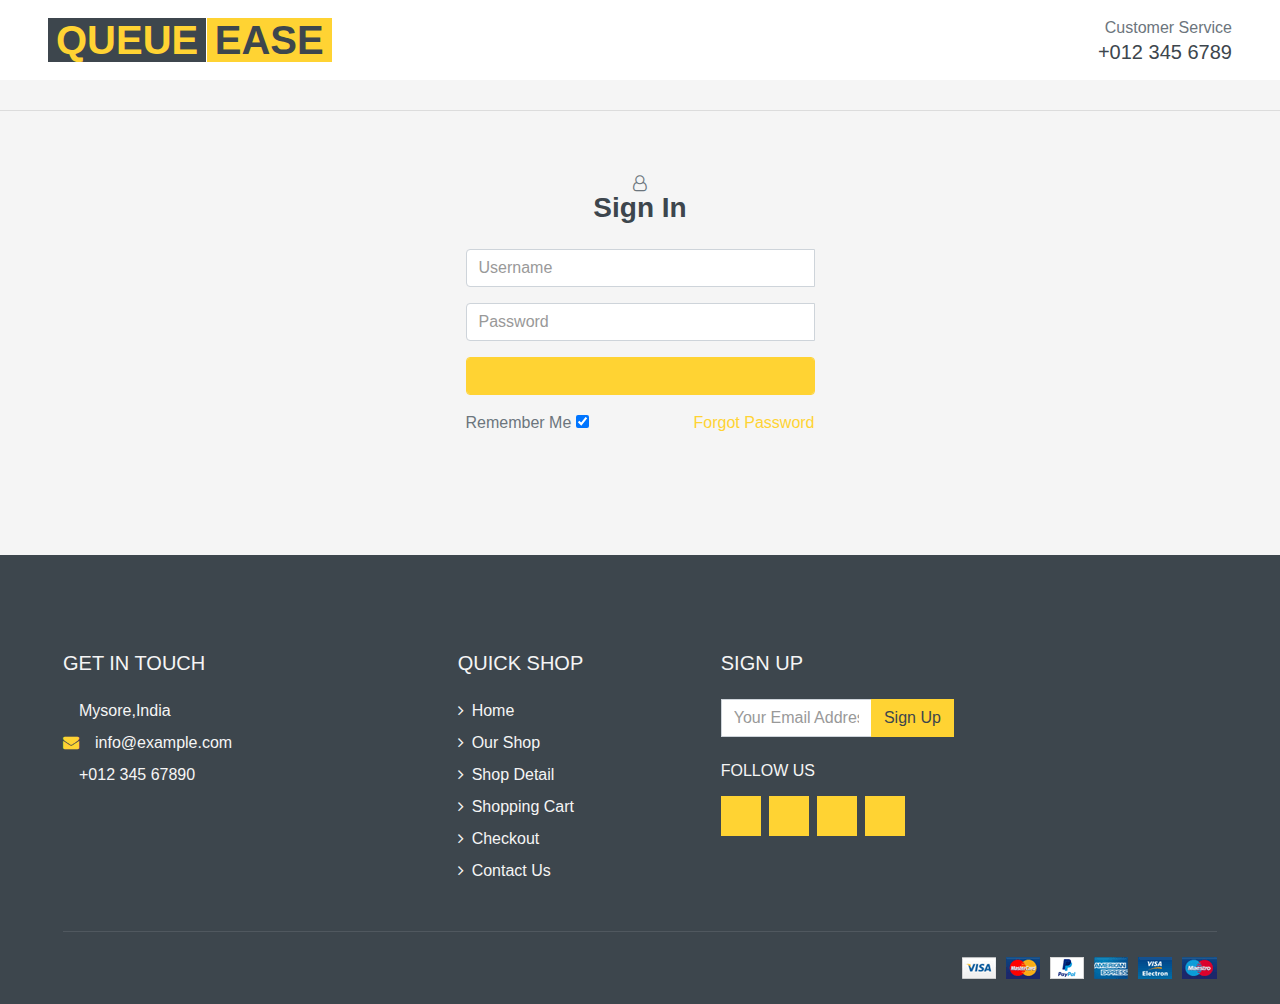
<file: login.html>
<!doctype html>
<html lang="en">
  <head>
  	<title>Login 01</title>
    <meta charset="utf-8">
    <meta name="viewport" content="width=device-width, initial-scale=1, shrink-to-fit=no">

	<link href="https://fonts.googleapis.com/css?family=Lato:300,400,700&display=swap" rel="stylesheet">

	<link rel="stylesheet" href="https://stackpath.bootstrapcdn.com/font-awesome/4.7.0/css/font-awesome.min.css">
	
	<link rel="stylesheet" href="css/style.css">

	</head>
	<body>
		<!-- <div class="container-fluid">
			<div class="row bg-secondary py-1 px-xl-5">
				<div class="col-lg-6 d-none d-lg-block">
					<div class="d-inline-flex align-items-center h-100">
						<a class="text-body mr-3" href="">About</a>
						<a class="text-body mr-3" href="">Contact</a>
						<a class="text-body mr-3" href="">Help</a>
						<a class="text-body mr-3" href="">FAQs</a>
					</div>
				</div>
				<div class="col-lg-6 text-center text-lg-right">
					<div class="d-inline-flex align-items-center">
						<div class="btn-group">
							<button type="button" class="btn btn-sm btn-light dropdown-toggle" data-toggle="dropdown">My Account</button>
							<div class="dropdown-menu dropdown-menu-right">
								<button class="dropdown-item" type="button">Sign in</button>
								<button class="dropdown-item" type="button">Sign up</button>
							</div>
						</div>
						<div class="btn-group mx-2">
							<button type="button" class="btn btn-sm btn-light dropdown-toggle" data-toggle="dropdown">USD</button>
							<div class="dropdown-menu dropdown-menu-right">
								<button class="dropdown-item" type="button">EUR</button>
								<button class="dropdown-item" type="button">GBP</button>
								<button class="dropdown-item" type="button">CAD</button>
							</div>
						</div>
						<div class="btn-group">
							<button type="button" class="btn btn-sm btn-light dropdown-toggle" data-toggle="dropdown">EN</button>
							<div class="dropdown-menu dropdown-menu-right">
								<button class="dropdown-item" type="button">FR</button>
								<button class="dropdown-item" type="button">AR</button>
								<button class="dropdown-item" type="button">RU</button>
							</div>
						</div>
					</div>
					<div class="d-inline-flex align-items-center d-block d-lg-none">
						<a href="" class="btn px-0 ml-2">
							<i class="fas fa-heart text-dark"></i>
							<span class="badge text-dark border border-dark rounded-circle" style="padding-bottom: 2px;">0</span>
						</a>
						<a href="" class="btn px-0 ml-2">
							<i class="fas fa-shopping-cart text-dark"></i>
							<span class="badge text-dark border border-dark rounded-circle" style="padding-bottom: 2px;">0</span>
						</a>
					</div>
				</div>
			</div> -->
			<div class="row align-items-center bg-light py-3 px-xl-5 d-none d-lg-flex">
				<div class="col-lg-4">
					<a href="index.html" class="text-decoration-none">
						<span class="h1 text-uppercase text-primary bg-dark px-2">Queue</span>
						<span class="h1 text-uppercase text-dark bg-primary px-2 ml-n1">Ease</span>
					</a>
				</div>
				<div class="col-lg-4 col-6 text-left">
					<form action="">
						<!-- <div class="input-group">
							 <input type="text" class="form-control" placeholder="Search for products"> -->
							<!-- <div class="input-group-append">
								<span class="input-group-text bg-transparent text-primary">
									<i class="fa fa-search"></i>
								</span>
							</div> 
						</div> -->
					</form>
				</div>
				<div class="col-lg-4 col-6 text-right">
					<p class="m-0">Customer Service</p>
					<h5 class="m-0">+012 345 6789</h5>
				</div>
			</div>
		</div>
		<!-- Topbar End -->
	
	
		<!-- Navbar Start -->
		<div class="container-fluid bg-dark mb-30">
			<div class="row px-xl-5">
				<!-- <div class="col-lg-3 d-none d-lg-block">
					<a class="btn d-flex align-items-center justify-content-between bg-primary w-100" data-toggle="collapse" href="#navbar-vertical" style="height: 65px; padding: 0 30px;">
						<h6 class="text-dark m-0"><i class="fa fa-bars mr-2"></i>Categories</h6>
						<i class="fa fa-angle-down text-dark"></i>
					</a>
					<nav class="collapse position-absolute navbar navbar-vertical navbar-light align-items-start p-0 bg-light" id="navbar-vertical" style="width: calc(100% - 30px); z-index: 999;">
						<div class="navbar-nav w-100">
							<div class="nav-item dropdown dropright">
								<a href="#" class="nav-link dropdown-toggle" data-toggle="dropdown">Dresses <i class="fa fa-angle-right float-right mt-1"></i></a>
								<div class="dropdown-menu position-absolute rounded-0 border-0 m-0">
									<a href="" class="dropdown-item">Men's Dresses</a>
									<a href="" class="dropdown-item">Women's Dresses</a>
									<a href="" class="dropdown-item">Baby's Dresses</a>
								</div>
							</div>
							<a href="" class="nav-item nav-link">Shirts</a>
							<a href="" class="nav-item nav-link">Jeans</a>
							<a href="" class="nav-item nav-link">Swimwear</a>
							<a href="" class="nav-item nav-link">Sleepwear</a>
							<a href="" class="nav-item nav-link">Sportswear</a>
							<a href="" class="nav-item nav-link">Jumpsuits</a>
							<a href="" class="nav-item nav-link">Blazers</a>
							<a href="" class="nav-item nav-link">Jackets</a>
							<a href="" class="nav-item nav-link">Shoes</a>
						</div>
					</nav>
				</div> -->
				<div class="col-lg-9">
					<nav class="navbar navbar-expand-lg bg-dark navbar-dark py-3 py-lg-0 px-0">
						<a href="index.html" class="text-decoration-none d-block d-lg-none">
							<span class="h1 text-uppercase text-dark bg-light px-2">Queue</span>
							<span class="h1 text-uppercase text-light bg-primary px-2 ml-n1">Ease</span>
						</a>
						<button type="button" class="navbar-toggler" data-toggle="collapse" data-target="#navbarCollapse">
							<span class="navbar-toggler-icon"></span>
						</button>
						
							<!-- <div class="navbar-nav ml-auto py-0 d-none d-lg-block">
								<a href="" class="btn px-0">
									<i class="fas fa-heart text-primary"></i>
									<span class="badge text-secondary border border-secondary rounded-circle" style="padding-bottom: 2px;">0</span>
								</a>
								<a href="" class="btn px-0 ml-3">
									<i class="fas fa-shopping-cart text-primary"></i>
									<span class="badge text-secondary border border-secondary rounded-circle" style="padding-bottom: 2px;">0</span>
								</a>
							</div> -->
						</div>
					</nav>
				</div>
			</div>
		</div>
		<!-- Navbar End -->
	
		<!-- <div class="container-fluid">
			<div class="row bg-secondary py-1 px-xl-5">
				<div class="col-lg-6 d-none d-lg-block">
					<div class="d-inline-flex align-items-center h-100">
						<a class="text-body mr-3" href="">About</a>
						<a class="text-body mr-3" href="">Contact</a>
						<a class="text-body mr-3" href="">Help</a>
						<a class="text-body mr-3" href="">FAQs</a>
					</div>
				</div>
				<div class="col-lg-6 text-center text-lg-right">
					<div class="d-inline-flex align-items-center">
						<div class="btn-group">
							<button type="button" class="btn btn-sm btn-light dropdown-toggle" data-toggle="dropdown">My Account</button>
							<div class="dropdown-menu dropdown-menu-right">
								<button class="dropdown-item" type="button">Sign in</button>
								<button class="dropdown-item" type="button">Sign up</button>
							</div>
						</div>
						<div class="btn-group mx-2">
							<button type="button" class="btn btn-sm btn-light dropdown-toggle" data-toggle="dropdown">USD</button>
							<div class="dropdown-menu dropdown-menu-right">
								<button class="dropdown-item" type="button">EUR</button>
								<button class="dropdown-item" type="button">GBP</button>
								<button class="dropdown-item" type="button">CAD</button>
							</div>
						</div>
					</div>
					<div class="d-inline-flex align-items-center d-block d-lg-none">
						<a href="" class="btn px-0 ml-2">
							<i class="fas fa-heart text-dark"></i>
							<span class="badge text-dark border border-dark rounded-circle" style="padding-bottom: 2px;">0</span>
						</a>
						<a href="" class="btn px-0 ml-2">
							<i class="fas fa-shopping-cart text-dark"></i>
							<span class="badge text-dark border border-dark rounded-circle" style="padding-bottom: 2px;">0</span>
						</a>
					</div>
				</div>
			</div>
			<div class="row align-items-center bg-light py-3 px-xl-5 d-none d-lg-flex">
				<div class="col-lg-4">
					<a href="" class="text-decoration-none d-block d-lg-none">
						<span class="h1 text-uppercase text-dark bg-light px-2">Queue</span>
                        <span class="h1 text-uppercase text-light bg-primary px-2 ml-n1">Ease</span>
					</a>
				</div>
				<div class="col-lg-4 col-6 text-left">
					<form action="">
						
					</form>
				</div>
				<div class="col-lg-4 col-6 text-right">
					<p class="m-0">Customer Service</p>
					<h5 class="m-0">+012 345 6789</h5>
				</div>
			</div>
		</div> -->
		<hr>
	<section class="ftco-section">
		<div class="container">
			<div class="row justify-content-center">
				
			</div>
			<div class="row justify-content-center">
				<div class="col-md-7 col-lg-5">
					<div class="login-wrap p-4 p-md-5">
		      	<div class="icon d-flex align-items-center justify-content-center">
		      		<span class="fa fa-user-o"></span>
		      	</div>
		      	<h3 class="text-center mb-4">Sign In</h3>
						<form action="#" class="login-form">
		      		<div class="form-group">
		      			<input type="text" class="form-control rounded-left" placeholder="Username" required>
		      		</div>
	            <div class="form-group d-flex">
	              <input type="password" class="form-control rounded-left" placeholder="Password" required>
	            </div>
	            <div class="form-group">
	            	<button type="submit" class="form-control btn btn-primary rounded submit px-3"><a href="index.html">Login</a></button>
	            </div>
	            <div class="form-group d-md-flex">
	            	<div class="w-50">
	            		<label class="checkbox-wrap checkbox-primary">Remember Me
									  <input type="checkbox" checked>
									  <span class="checkmark"></span>
									</label>
								</div>
								<div class="w-50 text-md-right">
									<a href="#">Forgot Password</a>
								</div>
	            </div>
	          </form>
	        </div>
				</div>
			</div>
		</div>
	</section>
	<div class="container-fluid bg-dark text-secondary mt-5 pt-5">
        <div class="row px-xl-5 pt-5">
            <div class="col-lg-4 col-md-12 mb-5 pr-3 pr-xl-5">
                <h5 class="text-secondary text-uppercase mb-4">Get In Touch</h5>
                <p class="mb-4"></p>
                <p class="mb-2"><i class="fa fa-map-marker-alt text-primary mr-3"></i>Mysore,India</p>
                <p class="mb-2"><i class="fa fa-envelope text-primary mr-3"></i>info@example.com</p>
                <p class="mb-0"><i class="fa fa-phone-alt text-primary mr-3"></i>+012 345 67890</p>
            </div>
            <div class="col-lg-8 col-md-12">
                <div class="row">
                    <div class="col-md-4 mb-5">
                        <h5 class="text-secondary text-uppercase mb-4">Quick Shop</h5>
                        <div class="d-flex flex-column justify-content-start">
                            <a class="text-secondary mb-2" href="#"><i class="fa fa-angle-right mr-2"></i>Home</a>
                            <a class="text-secondary mb-2" href="#"><i class="fa fa-angle-right mr-2"></i>Our Shop</a>
                            <a class="text-secondary mb-2" href="#"><i class="fa fa-angle-right mr-2"></i>Shop Detail</a>
                            <a class="text-secondary mb-2" href="#"><i class="fa fa-angle-right mr-2"></i>Shopping Cart</a>
                            <a class="text-secondary mb-2" href="#"><i class="fa fa-angle-right mr-2"></i>Checkout</a>
                            <a class="text-secondary" href="#"><i class="fa fa-angle-right mr-2"></i>Contact Us</a>
                        </div>
                    </div>
                    <!-- <div class="col-md-4 mb-5">
                        <h5 class="text-secondary text-uppercase mb-4">My Account</h5>
                        <div class="d-flex flex-column justify-content-start">
                            <a class="text-secondary mb-2" href="#"><i class="fa fa-angle-right mr-2"></i>Home</a>
                            <a class="text-secondary mb-2" href="#"><i class="fa fa-angle-right mr-2"></i>Our Shop</a>
                            <a class="text-secondary mb-2" href="#"><i class="fa fa-angle-right mr-2"></i>Shop Detail</a>
                            <a class="text-secondary mb-2" href="#"><i class="fa fa-angle-right mr-2"></i>Shopping Cart</a>
                            <a class="text-secondary mb-2" href="#"><i class="fa fa-angle-right mr-2"></i>Checkout</a>
                            <a class="text-secondary" href="#"><i class="fa fa-angle-right mr-2"></i>Contact Us</a>
                        </div>
                    </div> -->
                    <div class="col-md-4 mb-5">
                        <h5 class="text-secondary text-uppercase mb-4">Sign Up</h5>
                        <p></p>
                        <form action="">
                            <div class="input-group">
                                <input type="text" class="form-control" placeholder="Your Email Address">
                                <div class="input-group-append">
                                    <button class="btn btn-primary">Sign Up</button>
                                </div>
                            </div>
                        </form>
                        <h6 class="text-secondary text-uppercase mt-4 mb-3">Follow Us</h6>
                        <div class="d-flex">
                            <a class="btn btn-primary btn-square mr-2" href="#"><i class="fab fa-twitter"></i></a>
                            <a class="btn btn-primary btn-square mr-2" href="#"><i class="fab fa-facebook-f"></i></a>
                            <a class="btn btn-primary btn-square mr-2" href="#"><i class="fab fa-linkedin-in"></i></a>
                            <a class="btn btn-primary btn-square" href="#"><i class="fab fa-instagram"></i></a>
                        </div>
                    </div>
                </div>
            </div>
        </div>
        <div class="row border-top mx-xl-5 py-4" style="border-color: rgba(256, 256, 256, .1) !important;">
            <div class="col-md-6 px-xl-0">
                <!-- <p class="mb-md-0 text-center text-md-left text-secondary">
                    &copy; <a class="text-primary" href="#">Domain</a>. All Rights Reserved. Designed
                    by
                    <a class="text-primary" href="https://htmlcodex.com">HTML Codex</a>
                </p> -->
            </div>
            <div class="col-md-6 px-xl-0 text-center text-md-right">
                <img class="img-fluid" src="img/payments.png" alt="">
            </div>
        </div>
    </div>

	<script src="js/jquery.min.js"></script>
  <script src="js/popper.js"></script>
  <script src="js/bootstrap.min.js"></script>
  <script src="js/main.js"></script>

	</body>
</html>
</file>
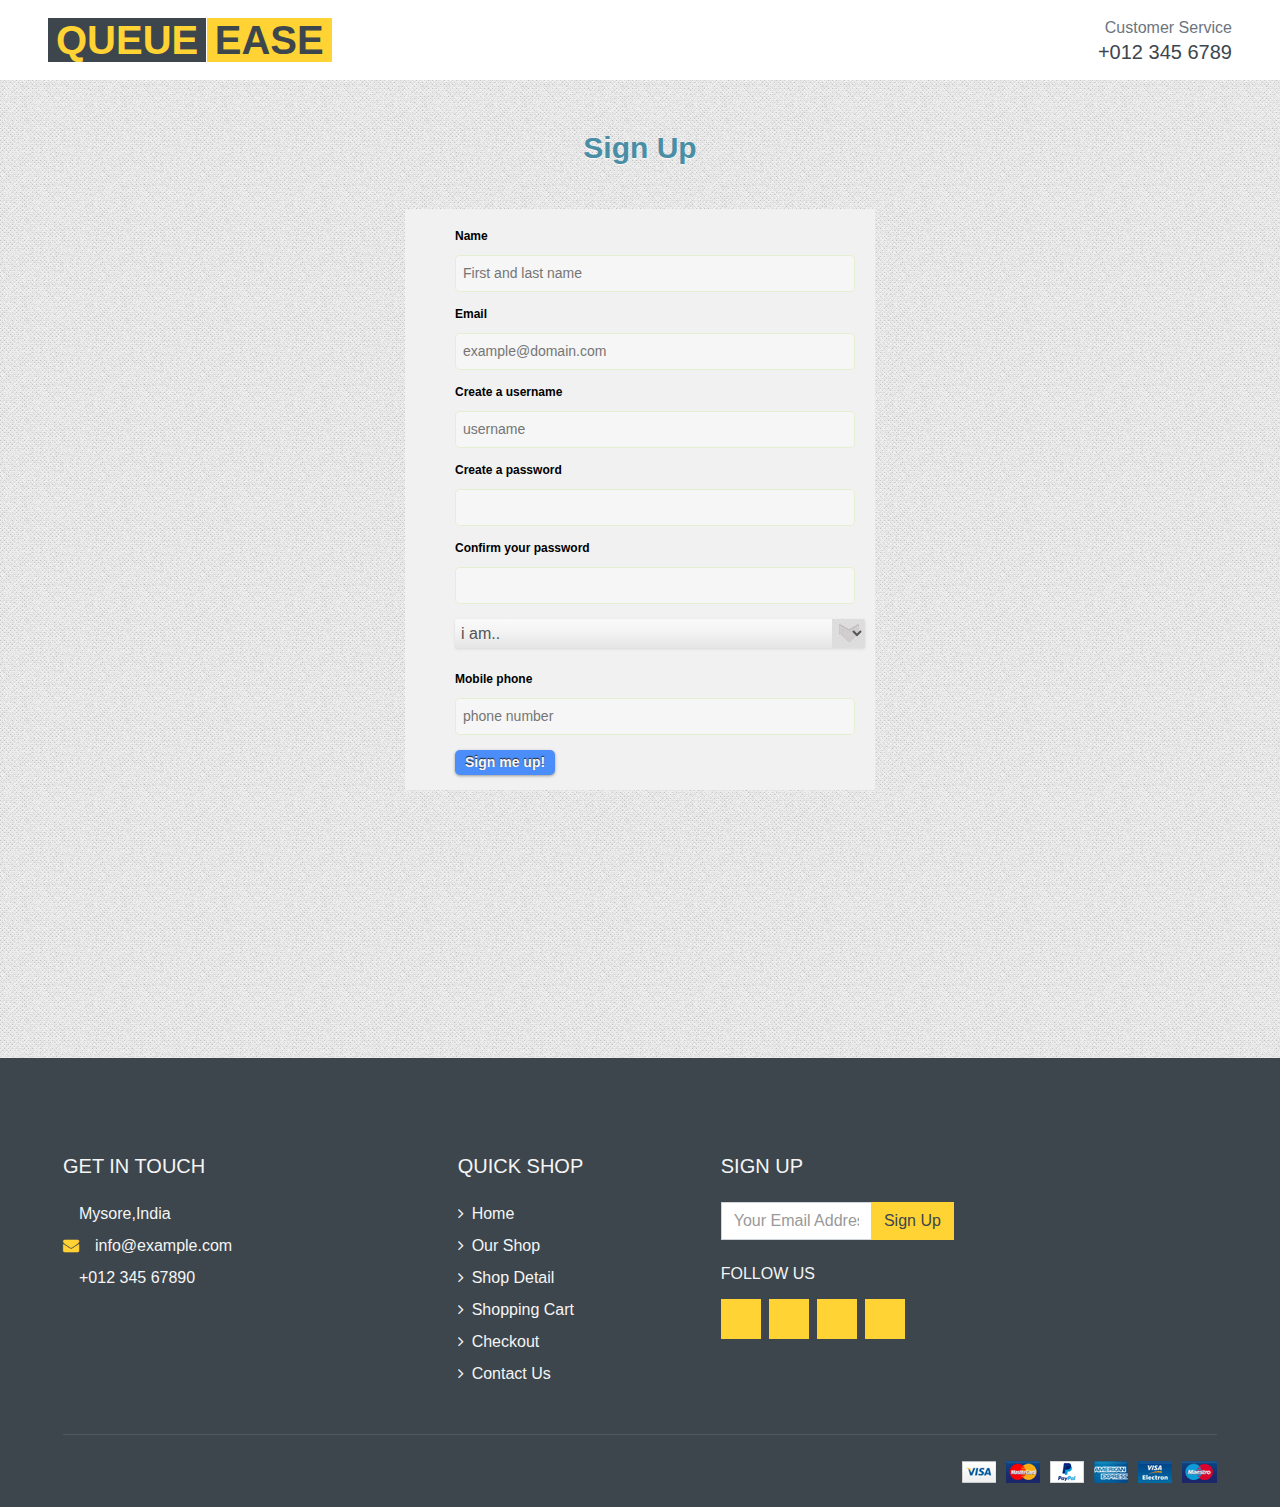
<file: up.html>
<!DOCTYPE html>
<html>
<head>
<title>Sign Up</title>
	<meta http-equiv="X-UA-Compatible" content="IE=EmulateIE7; IE=EmulateIE9">
	<meta http-equiv="Content-Type" content="text/html; charset=utf-8" />
	<meta name="viewport" content="width=device-width, initial-scale=1, maximum-scale=1.0, user-scalable=no"/>
    <link rel="stylesheet" type="text/css" href="style.css" media="all" />
    <link rel="stylesheet" type="text/css" href="demo.css" media="all" />
    <meta name="viewport" content="width=device-width, initial-scale=1, shrink-to-fit=no">

	<link href="https://fonts.googleapis.com/css?family=Lato:300,400,700&display=swap" rel="stylesheet">

	<link rel="stylesheet" href="https://stackpath.bootstrapcdn.com/font-awesome/4.7.0/css/font-awesome.min.css">
	
	<link rel="stylesheet" href="css/style.css">

</head>
<body>
    
    	<!-- <div class="container-fluid">
			<div class="row bg-secondary py-1 px-xl-5">
				<div class="col-lg-6 d-none d-lg-block">
					<div class="d-inline-flex align-items-center h-100">
						<a class="text-body mr-3" href="">About</a>
						<a class="text-body mr-3" href="">Contact</a>
						<a class="text-body mr-3" href="">Help</a>
						<a class="text-body mr-3" href="">FAQs</a>
					</div>
				</div>
				<div class="col-lg-6 text-center text-lg-right">
					<div class="d-inline-flex align-items-center">
						<div class="btn-group">
							<button type="button" class="btn btn-sm btn-light dropdown-toggle" data-toggle="dropdown">My Account</button>
							<div class="dropdown-menu dropdown-menu-right">
								<button class="dropdown-item" type="button">Sign in</button>
								<button class="dropdown-item" type="button">Sign up</button>
							</div>
						</div>
						<div class="btn-group mx-2">
							<button type="button" class="btn btn-sm btn-light dropdown-toggle" data-toggle="dropdown">USD</button>
							<div class="dropdown-menu dropdown-menu-right">
								<button class="dropdown-item" type="button">EUR</button>
								<button class="dropdown-item" type="button">GBP</button>
								<button class="dropdown-item" type="button">CAD</button>
							</div>
						</div>
						<div class="btn-group">
							<button type="button" class="btn btn-sm btn-light dropdown-toggle" data-toggle="dropdown">EN</button>
							<div class="dropdown-menu dropdown-menu-right">
								<button class="dropdown-item" type="button">FR</button>
								<button class="dropdown-item" type="button">AR</button>
								<button class="dropdown-item" type="button">RU</button>
							</div>
						</div>
					</div>
					<div class="d-inline-flex align-items-center d-block d-lg-none">
						<a href="" class="btn px-0 ml-2">
							<i class="fas fa-heart text-dark"></i>
							<span class="badge text-dark border border-dark rounded-circle" style="padding-bottom: 2px;">0</span>
						</a>
						<a href="" class="btn px-0 ml-2">
							<i class="fas fa-shopping-cart text-dark"></i>
							<span class="badge text-dark border border-dark rounded-circle" style="padding-bottom: 2px;">0</span>
						</a>
					</div>
				</div>
			</div> -->
			<div class="row align-items-center bg-light py-3 px-xl-5 d-none d-lg-flex">
				<div class="col-lg-4">
					<a href="index.html" class="text-decoration-none">
						<span class="h1 text-uppercase text-primary bg-dark px-2">Queue</span>
						<span class="h1 text-uppercase text-dark bg-primary px-2 ml-n1">Ease</span>
					</a>
				</div>
				<div class="col-lg-4 col-6 text-left">
					<form action="">
						<!-- <div class="input-group">
							 <input type="text" class="form-control" placeholder="Search for products"> -->
							<!-- <div class="input-group-append">
								<span class="input-group-text bg-transparent text-primary">
									<i class="fa fa-search"></i>
								</span>
							</div> 
						</div> -->
					</form>
				</div>
				<div class="col-lg-4 col-6 text-right">
					<p class="m-0">Customer Service</p>
					<h5 class="m-0">+012 345 6789</h5>
				</div>
			</div>
		</div>
		<!-- Topbar End -->
	
	
		<!-- Navbar Start -->
		<div class="container-fluid bg-dark mb-30">
			<div class="row px-xl-5">
				<!-- <div class="col-lg-3 d-none d-lg-block">
					<a class="btn d-flex align-items-center justify-content-between bg-primary w-100" data-toggle="collapse" href="#navbar-vertical" style="height: 65px; padding: 0 30px;">
						<h6 class="text-dark m-0"><i class="fa fa-bars mr-2"></i>Categories</h6>
						<i class="fa fa-angle-down text-dark"></i>
					</a>
					<nav class="collapse position-absolute navbar navbar-vertical navbar-light align-items-start p-0 bg-light" id="navbar-vertical" style="width: calc(100% - 30px); z-index: 999;">
						<div class="navbar-nav w-100">
							<div class="nav-item dropdown dropright">
								<a href="#" class="nav-link dropdown-toggle" data-toggle="dropdown">Dresses <i class="fa fa-angle-right float-right mt-1"></i></a>
								<div class="dropdown-menu position-absolute rounded-0 border-0 m-0">
									<a href="" class="dropdown-item">Men's Dresses</a>
									<a href="" class="dropdown-item">Women's Dresses</a>
									<a href="" class="dropdown-item">Baby's Dresses</a>
								</div>
							</div>
							<a href="" class="nav-item nav-link">Shirts</a>
							<a href="" class="nav-item nav-link">Jeans</a>
							<a href="" class="nav-item nav-link">Swimwear</a>
							<a href="" class="nav-item nav-link">Sleepwear</a>
							<a href="" class="nav-item nav-link">Sportswear</a>
							<a href="" class="nav-item nav-link">Jumpsuits</a>
							<a href="" class="nav-item nav-link">Blazers</a>
							<a href="" class="nav-item nav-link">Jackets</a>
							<a href="" class="nav-item nav-link">Shoes</a>
						</div>
					</nav>
				</div> -->
				<div class="col-lg-9">
					<nav class="navbar navbar-expand-lg bg-dark navbar-dark py-3 py-lg-0 px-0">
						<a href="index.html" class="text-decoration-none d-block d-lg-none">
							<span class="h1 text-uppercase text-dark bg-light px-2">Queue</span>
							<span class="h1 text-uppercase text-light bg-primary px-2 ml-n1">Ease</span>
						</a>
						<button type="button" class="navbar-toggler" data-toggle="collapse" data-target="#navbarCollapse">
							<span class="navbar-toggler-icon"></span>
						</button>
						
							<!-- <div class="navbar-nav ml-auto py-0 d-none d-lg-block">
								<a href="" class="btn px-0">
									<i class="fas fa-heart text-primary"></i>
									<span class="badge text-secondary border border-secondary rounded-circle" style="padding-bottom: 2px;">0</span>
								</a>
								<a href="" class="btn px-0 ml-3">
									<i class="fas fa-shopping-cart text-primary"></i>
									<span class="badge text-secondary border border-secondary rounded-circle" style="padding-bottom: 2px;">0</span>
								</a>
							</div> -->
						</div>
					</nav>
				</div>
			</div>
		</div>
		<!-- Navbar End -->
	
		<!-- <div class="container-fluid">
			<div class="row bg-secondary py-1 px-xl-5">
				<div class="col-lg-6 d-none d-lg-block">
					<div class="d-inline-flex align-items-center h-100">
						<a class="text-body mr-3" href="">About</a>
						<a class="text-body mr-3" href="">Contact</a>
						<a class="text-body mr-3" href="">Help</a>
						<a class="text-body mr-3" href="">FAQs</a>
					</div>
				</div>
				<div class="col-lg-6 text-center text-lg-right">
					<div class="d-inline-flex align-items-center">
						<div class="btn-group">
							<button type="button" class="btn btn-sm btn-light dropdown-toggle" data-toggle="dropdown">My Account</button>
							<div class="dropdown-menu dropdown-menu-right">
								<button class="dropdown-item" type="button">Sign in</button>
								<button class="dropdown-item" type="button">Sign up</button>
							</div>
						</div>
						<div class="btn-group mx-2">
							<button type="button" class="btn btn-sm btn-light dropdown-toggle" data-toggle="dropdown">USD</button>
							<div class="dropdown-menu dropdown-menu-right">
								<button class="dropdown-item" type="button">EUR</button>
								<button class="dropdown-item" type="button">GBP</button>
								<button class="dropdown-item" type="button">CAD</button>
							</div>
						</div>
					</div>
					<div class="d-inline-flex align-items-center d-block d-lg-none">
						<a href="" class="btn px-0 ml-2">
							<i class="fas fa-heart text-dark"></i>
							<span class="badge text-dark border border-dark rounded-circle" style="padding-bottom: 2px;">0</span>
						</a>
						<a href="" class="btn px-0 ml-2">
							<i class="fas fa-shopping-cart text-dark"></i>
							<span class="badge text-dark border border-dark rounded-circle" style="padding-bottom: 2px;">0</span>
						</a>
					</div>
				</div>
			</div>
			<div class="row align-items-center bg-light py-3 px-xl-5 d-none d-lg-flex">
				<div class="col-lg-4">
					<a href="" class="text-decoration-none d-block d-lg-none">
						<span class="h1 text-uppercase text-dark bg-light px-2">Queue</span>
                        <span class="h1 text-uppercase text-light bg-primary px-2 ml-n1">Ease</span>
					</a>
				</div>
				<div class="col-lg-4 col-6 text-left">
					<form action="">
						
					</form>
				</div>
				<div class="col-lg-4 col-6 text-right">
					<p class="m-0">Customer Service</p>
					<h5 class="m-0">+012 345 6789</h5>
				</div>
			</div>
		</div> -->
		

<div class="container">
			<!-- freshdesignweb top bar -->
            
			<header>
				<h1><span></span> Sign Up</h1>
            </header>       
      <div  class="form">
    		<form id="contactform"> 
    			<p class="contact"><label for="name">Name</label></p> 
    			<input id="name" name="name" placeholder="First and last name" required="" tabindex="1" type="text"> 
    			 
    			<p class="contact"><label for="email">Email</label></p> 
    			<input id="email" name="email" placeholder="example@domain.com" required="" type="email"> 
                
                <p class="contact"><label for="username">Create a username</label></p> 
    			<input id="username" name="username" placeholder="username" required="" tabindex="2" type="text"> 
    			 
                <p class="contact"><label for="password">Create a password</label></p> 
    			<input type="password" id="password" name="password" required=""> 
                <p class="contact"><label for="repassword">Confirm your password</label></p> 
    			<input type="password" id="repassword" name="repassword" required=""> 
        
               <!-- <fieldset>
                 <label>Birthday</label>
                  <label class="month"> 
                  <select class="select-style" name="BirthMonth">
                  <option value="">Month</option>
                  <option  value="01">January</option>
                  <option value="02">February</option>
                  <option value="03" >March</option>
                  <option value="04">April</option>
                  <option value="05">May</option>
                  <option value="06">June</option>
                  <option value="07">July</option>
                  <option value="08">August</option>
                  <option value="09">September</option>
                  <option value="10">October</option>
                  <option value="11">November</option>
                  <option value="12" >December</option>
                  </label>
                 </select>    
                <label>Day<input class="birthday" maxlength="2" name="BirthDay"  placeholder="Day" required=""></label>
                <label>Year <input class="birthyear" maxlength="4" name="BirthYear" placeholder="Year" required=""></label>
              </fieldset> -->
  
            <select class="select-style gender" name="gender">
            <option value="select">i am..</option>
            <option value="m">Male</option>
            <option value="f">Female</option>
            <option value="others">Other</option>
            </select><br><br>
            
            <p class="contact"><label for="phone">Mobile phone</label></p> 
            <input id="phone" name="phone" placeholder="phone number" required="" type="text"> <br>
            <input class="buttom" name="submit" id="submit" tabindex="5" value="Sign me up!" type="submit"> 	 
   </form> 
</div>      
</div>
<div class="container-fluid bg-dark text-secondary mt-5 pt-5">
    <div class="row px-xl-5 pt-5">
        <div class="col-lg-4 col-md-12 mb-5 pr-3 pr-xl-5">
            <h5 class="text-secondary text-uppercase mb-4">Get In Touch</h5>
            <p class="mb-4"></p>
            <p class="mb-2"><i class="fa fa-map-marker-alt text-primary mr-3"></i>Mysore,India</p>
            <p class="mb-2"><i class="fa fa-envelope text-primary mr-3"></i>info@example.com</p>
            <p class="mb-0"><i class="fa fa-phone-alt text-primary mr-3"></i>+012 345 67890</p>
        </div>
        <div class="col-lg-8 col-md-12">
            <div class="row">
                <div class="col-md-4 mb-5">
                    <h5 class="text-secondary text-uppercase mb-4">Quick Shop</h5>
                    <div class="d-flex flex-column justify-content-start">
                        <a class="text-secondary mb-2" href="#"><i class="fa fa-angle-right mr-2"></i>Home</a>
                        <a class="text-secondary mb-2" href="#"><i class="fa fa-angle-right mr-2"></i>Our Shop</a>
                        <a class="text-secondary mb-2" href="#"><i class="fa fa-angle-right mr-2"></i>Shop Detail</a>
                        <a class="text-secondary mb-2" href="#"><i class="fa fa-angle-right mr-2"></i>Shopping Cart</a>
                        <a class="text-secondary mb-2" href="#"><i class="fa fa-angle-right mr-2"></i>Checkout</a>
                        <a class="text-secondary" href="#"><i class="fa fa-angle-right mr-2"></i>Contact Us</a>
                    </div>
                </div>
                <!-- <div class="col-md-4 mb-5">
                    <h5 class="text-secondary text-uppercase mb-4">My Account</h5>
                    <div class="d-flex flex-column justify-content-start">
                        <a class="text-secondary mb-2" href="#"><i class="fa fa-angle-right mr-2"></i>Home</a>
                        <a class="text-secondary mb-2" href="#"><i class="fa fa-angle-right mr-2"></i>Our Shop</a>
                        <a class="text-secondary mb-2" href="#"><i class="fa fa-angle-right mr-2"></i>Shop Detail</a>
                        <a class="text-secondary mb-2" href="#"><i class="fa fa-angle-right mr-2"></i>Shopping Cart</a>
                        <a class="text-secondary mb-2" href="#"><i class="fa fa-angle-right mr-2"></i>Checkout</a>
                        <a class="text-secondary" href="#"><i class="fa fa-angle-right mr-2"></i>Contact Us</a>
                    </div>
                </div> -->
                <div class="col-md-4 mb-5">
                    <h5 class="text-secondary text-uppercase mb-4">Sign Up</h5>
                    <p></p>
                    <form action="">
                        <div class="input-group">
                            <input type="text" class="form-control" placeholder="Your Email Address">
                            <div class="input-group-append">
                                <button class="btn btn-primary">Sign Up</button>
                            </div>
                        </div>
                    </form>
                    <h6 class="text-secondary text-uppercase mt-4 mb-3">Follow Us</h6>
                    <div class="d-flex">
                        <a class="btn btn-primary btn-square mr-2" href="#"><i class="fab fa-twitter"></i></a>
                        <a class="btn btn-primary btn-square mr-2" href="#"><i class="fab fa-facebook-f"></i></a>
                        <a class="btn btn-primary btn-square mr-2" href="#"><i class="fab fa-linkedin-in"></i></a>
                        <a class="btn btn-primary btn-square" href="#"><i class="fab fa-instagram"></i></a>
                    </div>
                </div>
            </div>
        </div>
    </div>
    <div class="row border-top mx-xl-5 py-4" style="border-color: rgba(256, 256, 256, .1) !important;">
        <div class="col-md-6 px-xl-0">
            <!-- <p class="mb-md-0 text-center text-md-left text-secondary">
                &copy; <a class="text-primary" href="#">Domain</a>. All Rights Reserved. Designed
                by
                <a class="text-primary" href="https://htmlcodex.com">HTML Codex</a>
            </p> -->
        </div>
        <div class="col-md-6 px-xl-0 text-center text-md-right">
            <img class="img-fluid" src="img/payments.png" alt="">
        </div>
    </div>
</div>

</body>
</html>
</file>
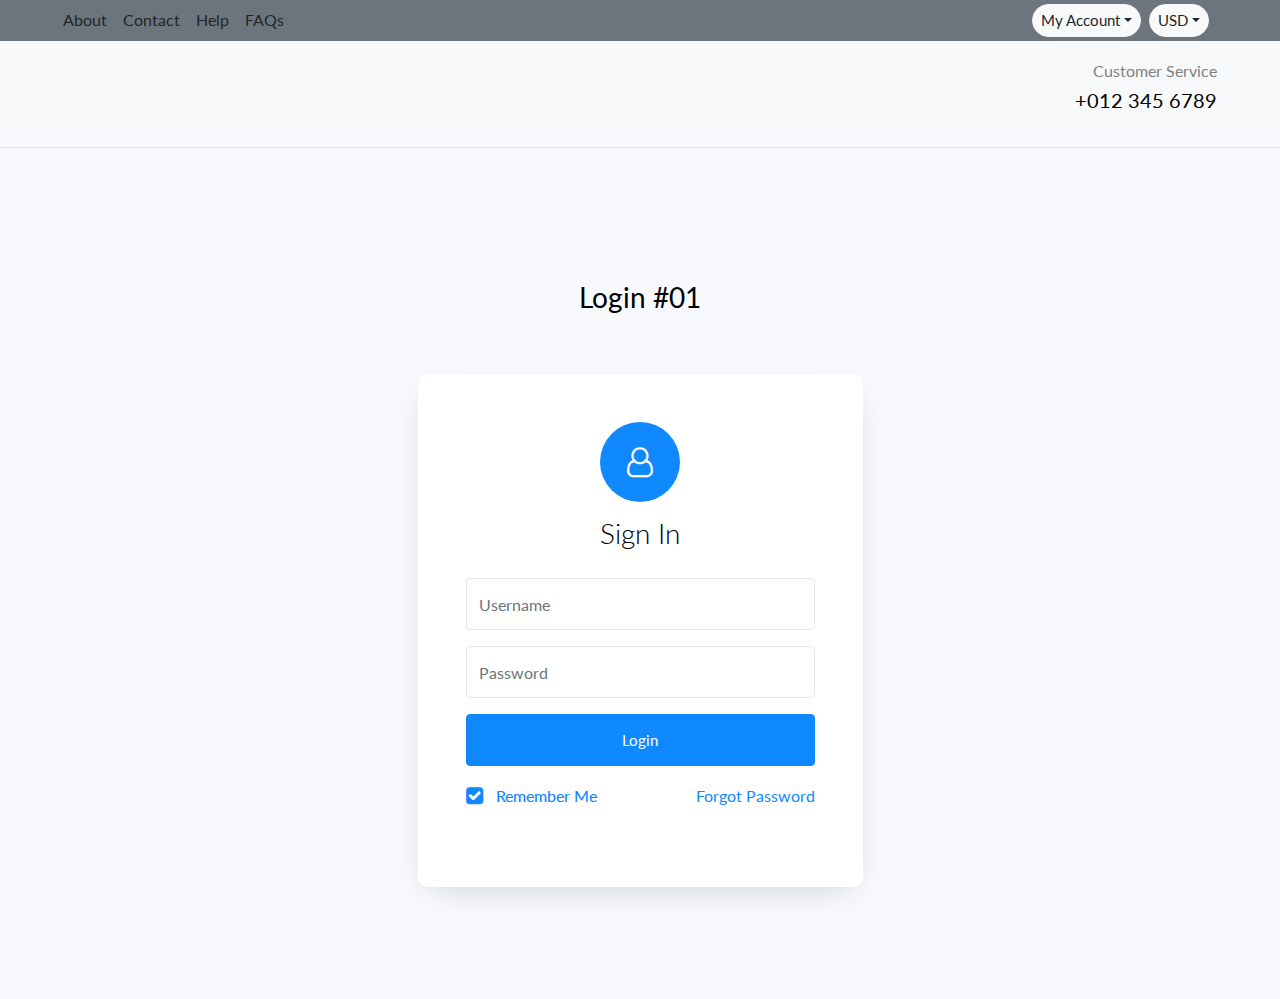
<file: Login/login.html>
<!doctype html>
<html lang="en">
  <head>
  	<title>Login 01</title>
    <meta charset="utf-8">
    <meta name="viewport" content="width=device-width, initial-scale=1, shrink-to-fit=no">

	<link href="https://fonts.googleapis.com/css?family=Lato:300,400,700&display=swap" rel="stylesheet">

	<link rel="stylesheet" href="https://stackpath.bootstrapcdn.com/font-awesome/4.7.0/css/font-awesome.min.css">
	
	<link rel="stylesheet" href="css/style.css">

	</head>
	<body>
		<div class="container-fluid">
			<div class="row bg-secondary py-1 px-xl-5">
				<div class="col-lg-6 d-none d-lg-block">
					<div class="d-inline-flex align-items-center h-100">
						<a class="text-body mr-3" href="">About</a>
						<a class="text-body mr-3" href="">Contact</a>
						<a class="text-body mr-3" href="">Help</a>
						<a class="text-body mr-3" href="">FAQs</a>
					</div>
				</div>
				<div class="col-lg-6 text-center text-lg-right">
					<div class="d-inline-flex align-items-center">
						<div class="btn-group">
							<button type="button" class="btn btn-sm btn-light dropdown-toggle" data-toggle="dropdown">My Account</button>
							<div class="dropdown-menu dropdown-menu-right">
								<button class="dropdown-item" type="button">Sign in</button>
								<button class="dropdown-item" type="button">Sign up</button>
							</div>
						</div>
						<div class="btn-group mx-2">
							<button type="button" class="btn btn-sm btn-light dropdown-toggle" data-toggle="dropdown">USD</button>
							<div class="dropdown-menu dropdown-menu-right">
								<button class="dropdown-item" type="button">EUR</button>
								<button class="dropdown-item" type="button">GBP</button>
								<button class="dropdown-item" type="button">CAD</button>
							</div>
						</div>
					</div>
					<div class="d-inline-flex align-items-center d-block d-lg-none">
						<a href="" class="btn px-0 ml-2">
							<i class="fas fa-heart text-dark"></i>
							<span class="badge text-dark border border-dark rounded-circle" style="padding-bottom: 2px;">0</span>
						</a>
						<a href="" class="btn px-0 ml-2">
							<i class="fas fa-shopping-cart text-dark"></i>
							<span class="badge text-dark border border-dark rounded-circle" style="padding-bottom: 2px;">0</span>
						</a>
					</div>
				</div>
			</div>
			<div class="row align-items-center bg-light py-3 px-xl-5 d-none d-lg-flex">
				<div class="col-lg-4">
					<a href="" class="text-decoration-none d-block d-lg-none">
						<span class="h1 text-uppercase text-dark bg-light px-2">Queue</span>
                        <span class="h1 text-uppercase text-light bg-primary px-2 ml-n1">Ease</span>
					</a>
				</div>
				<div class="col-lg-4 col-6 text-left">
					<form action="">
						
					</form>
				</div>
				<div class="col-lg-4 col-6 text-right">
					<p class="m-0">Customer Service</p>
					<h5 class="m-0">+012 345 6789</h5>
				</div>
			</div>
		</div>
		<hr>
	<section class="ftco-section">
		<div class="container">
			<div class="row justify-content-center">
				<div class="col-md-6 text-center mb-5">
					<h2 class="heading-section">Login #01</h2>
				</div>
			</div>
			<div class="row justify-content-center">
				<div class="col-md-7 col-lg-5">
					<div class="login-wrap p-4 p-md-5">
		      	<div class="icon d-flex align-items-center justify-content-center">
		      		<span class="fa fa-user-o"></span>
		      	</div>
		      	<h3 class="text-center mb-4">Sign In</h3>
						<form action="#" class="login-form">
		      		<div class="form-group">
		      			<input type="text" class="form-control rounded-left" placeholder="Username" required>
		      		</div>
	            <div class="form-group d-flex">
	              <input type="password" class="form-control rounded-left" placeholder="Password" required>
	            </div>
	            <div class="form-group">
	            	<button type="submit" class="form-control btn btn-primary rounded submit px-3">Login</button>
	            </div>
	            <div class="form-group d-md-flex">
	            	<div class="w-50">
	            		<label class="checkbox-wrap checkbox-primary">Remember Me
									  <input type="checkbox" checked>
									  <span class="checkmark"></span>
									</label>
								</div>
								<div class="w-50 text-md-right">
									<a href="#">Forgot Password</a>
								</div>
	            </div>
	          </form>
	        </div>
				</div>
			</div>
		</div>
	</section>

	<script src="js/jquery.min.js"></script>
  <script src="js/popper.js"></script>
  <script src="js/bootstrap.min.js"></script>
  <script src="js/main.js"></script>

	</body>
</html>
</file>
<file: style.css>
/*
http://www.freshdesignweb.com/beautiful-registration-form-with-html5-and-css3.html
*/

.form{
	background:#f1f1f1; width:470px; margin:0 auto; padding-left:50px; padding-top:20px;
}
.form fieldset{border:0px; padding:0px; margin:0px;}
.form p.contact { font-size: 12px; margin:0px 0px 10px 0;line-height: 14px; font-family:Arial, Helvetica;}

.form input[type="text"] { width: 400px; }
.form input[type="email"] { width: 400px; }
.form input[type="password"] { width: 400px; }
.form input.birthday{width:60px;}
.form input.birthyear{width:120px;}
.form label { color: #000; font-weight:bold;font-size: 12px;font-family:Arial, Helvetica; }
.form label.month {width: 135px;}
.form input, textarea { background-color: rgba(255, 255, 255, 0.4); border: 1px solid rgba(122, 192, 0, 0.15); padding: 7px; font-family: Keffeesatz, Arial; color: #4b4b4b; font-size: 14px; -webkit-border-radius: 5px; margin-bottom: 15px; margin-top: -10px; }
.form input:focus, textarea:focus { border: 1px solid #ff5400; background-color: rgba(255, 255, 255, 1); }
.form .select-style {
  -webkit-appearance: button;
  -webkit-border-radius: 2px;
  -webkit-box-shadow: 0px 1px 3px rgba(0, 0, 0, 0.1);
  -webkit-padding-end: 20px;
  -webkit-padding-start: 2px;
  -webkit-user-select: none;
  background-image: url(images/select-arrow.png), 
    -webkit-linear-gradient(#FAFAFA, #F4F4F4 40%, #E5E5E5);
  background-position: center right;
  background-repeat: no-repeat;
  border: 0px solid #FFF;
  color: #555;
  font-size: inherit;
  margin: 0;
  overflow: hidden;
  padding-top: 5px;
  padding-bottom: 5px;
  text-overflow: ellipsis;
  white-space: nowrap;}
.form .gender {
  width:410px;
  }
.form input.buttom{ background: #4b8df9; display: inline-block; padding: 5px 10px 6px; color: #fbf7f7; text-decoration: none; font-weight: bold; line-height: 1; -moz-border-radius: 5px; -webkit-border-radius: 5px; border-radius: 5px; -moz-box-shadow: 0 1px 3px #999; -webkit-box-shadow: 0 1px 3px #999; box-shadow: 0 1px 3px #999; text-shadow: 0 -1px 1px #222; border: none; position: relative; cursor: pointer; font-size: 14px; font-family:Verdana, Geneva, sans-serif;}
.form input.buttom:hover	{ background-color: #2a78f6; }
</file>
<file: css/style.css>
****** Bootstrap Theming *******
/*!
 * Bootstrap v4.5.3 (https://getbootstrap.com/)
 * Copyright 2011-2020 The Bootstrap Authors
 * Copyright 2011-2020 Twitter, Inc.
 * Licensed under MIT (https://github.com/twbs/bootstrap/blob/main/LICENSE)
 */
:root {
  --blue: #007bff;
  --indigo: #6610f2;
  --purple: #6f42c1;
  --pink: #e83e8c;
  --red: #dc3545;
  --orange: #fd7e14;
  --yellow: #ffc107;
  --green: #28a745;
  --teal: #20c997;
  --cyan: #17a2b8;
  --white: #fff;
  --gray: #6c757d;
  --gray-dark: #343a40;
  --primary: #FFD333;
  --secondary: #F5F5F5;
  --success: #28a745;
  --info: #17a2b8;
  --warning: #ffc107;
  --danger: #dc3545;
  --light: #FFFFFF;
  --dark: #3D464D;
  --breakpoint-xs: 0;
  --breakpoint-sm: 576px;
  --breakpoint-md: 768px;
  --breakpoint-lg: 992px;
  --breakpoint-xl: 1200px;
  --font-family-sans-serif: "Roboto", sans-serif;
  --font-family-monospace: SFMono-Regular, Menlo, Monaco, Consolas, "Liberation Mono", "Courier New", monospace;
}

*,
*::before,
*::after {
  box-sizing: border-box;
}

html {
  font-family: sans-serif;
  line-height: 1.15;
  -webkit-text-size-adjust: 100%;
  -webkit-tap-highlight-color: rgba(0, 0, 0, 0);
}

article, aside, figcaption, figure, footer, header, hgroup, main, nav, section {
  display: block;
}

body {
  margin: 0;
  font-family: "Roboto", sans-serif;
  font-size: 1rem;
  font-weight: 400;
  line-height: 1.5;
  color: #6C757D;
  text-align: left;
  background-color: #F5F5F5;
}

[tabindex="-1"]:focus:not(:focus-visible) {
  outline: 0 !important;
}

hr {
  box-sizing: content-box;
  height: 0;
  overflow: visible;
}

h1, h2, h3, h4, h5, h6 {
  margin-top: 0;
  margin-bottom: 0.5rem;
}

p {
  margin-top: 0;
  margin-bottom: 1rem;
}

abbr[title],
abbr[data-original-title] {
  text-decoration: underline;
  text-decoration: underline dotted;
  cursor: help;
  border-bottom: 0;
  text-decoration-skip-ink: none;
}

address {
  margin-bottom: 1rem;
  font-style: normal;
  line-height: inherit;
}

ol,
ul,
dl {
  margin-top: 0;
  margin-bottom: 1rem;
}

ol ol,
ul ul,
ol ul,
ul ol {
  margin-bottom: 0;
}

dt {
  font-weight: 700;
}

dd {
  margin-bottom: .5rem;
  margin-left: 0;
}

blockquote {
  margin: 0 0 1rem;
}

b,
strong {
  font-weight: bolder;
}

small {
  font-size: 80%;
}

sub,
sup {
  position: relative;
  font-size: 75%;
  line-height: 0;
  vertical-align: baseline;
}

sub {
  bottom: -.25em;
}

sup {
  top: -.5em;
}

a {
  color: #FFD333;
  text-decoration: none;
  background-color: transparent;
}

a:hover {
  color: #e6b400;
  text-decoration: underline;
}

a:not([href]):not([class]) {
  color: inherit;
  text-decoration: none;
}

a:not([href]):not([class]):hover {
  color: inherit;
  text-decoration: none;
}

pre,
code,
kbd,
samp {
  font-family: SFMono-Regular, Menlo, Monaco, Consolas, "Liberation Mono", "Courier New", monospace;
  font-size: 1em;
}

pre {
  margin-top: 0;
  margin-bottom: 1rem;
  overflow: auto;
  -ms-overflow-style: scrollbar;
}

figure {
  margin: 0 0 1rem;
}

img {
  vertical-align: middle;
  border-style: none;
}

svg {
  overflow: hidden;
  vertical-align: middle;
}

table {
  border-collapse: collapse;
}

caption {
  padding-top: 0.75rem;
  padding-bottom: 0.75rem;
  color: #6c757d;
  text-align: left;
  caption-side: bottom;
}

th {
  text-align: inherit;
  text-align: -webkit-match-parent;
}

label {
  display: inline-block;
  margin-bottom: 0.5rem;
}

button {
  border-radius: 0;
}

button:focus {
  outline: 1px dotted;
  outline: 5px auto -webkit-focus-ring-color;
}

input,
button,
select,
optgroup,
textarea {
  margin: 0;
  font-family: inherit;
  font-size: inherit;
  line-height: inherit;
}

button,
input {
  overflow: visible;
}

button,
select {
  text-transform: none;
}

[role="button"] {
  cursor: pointer;
}

select {
  word-wrap: normal;
}

button,
[type="button"],
[type="reset"],
[type="submit"] {
  -webkit-appearance: button;
}

button:not(:disabled),
[type="button"]:not(:disabled),
[type="reset"]:not(:disabled),
[type="submit"]:not(:disabled) {
  cursor: pointer;
}

button::-moz-focus-inner,
[type="button"]::-moz-focus-inner,
[type="reset"]::-moz-focus-inner,
[type="submit"]::-moz-focus-inner {
  padding: 0;
  border-style: none;
}

input[type="radio"],
input[type="checkbox"] {
  box-sizing: border-box;
  padding: 0;
}

textarea {
  overflow: auto;
  resize: vertical;
}

fieldset {
  min-width: 0;
  padding: 0;
  margin: 0;
  border: 0;
}

legend {
  display: block;
  width: 100%;
  max-width: 100%;
  padding: 0;
  margin-bottom: .5rem;
  font-size: 1.5rem;
  line-height: inherit;
  color: inherit;
  white-space: normal;
}

@media (max-width: 1200px) {
  legend {
    font-size: calc(1.275rem + 0.3vw) ;
  }
}

progress {
  vertical-align: baseline;
}

[type="number"]::-webkit-inner-spin-button,
[type="number"]::-webkit-outer-spin-button {
  height: auto;
}

[type="search"] {
  outline-offset: -2px;
  -webkit-appearance: none;
}

[type="search"]::-webkit-search-decoration {
  -webkit-appearance: none;
}

::-webkit-file-upload-button {
  font: inherit;
  -webkit-appearance: button;
}

output {
  display: inline-block;
}

summary {
  display: list-item;
  cursor: pointer;
}

template {
  display: none;
}

[hidden] {
  display: none !important;
}

h1, h2, h3, h4, h5, h6,
.h1, .h2, .h3, .h4, .h5, .h6 {
  margin-bottom: 0.5rem;
  font-weight: 500;
  line-height: 1.2;
  color: #3D464D;
}

h1, .h1 {
  font-size: 2.5rem;
}

@media (max-width: 1200px) {
  h1, .h1 {
    font-size: calc(1.375rem + 1.5vw) ;
  }
}

h2, .h2 {
  font-size: 2rem;
}

@media (max-width: 1200px) {
  h2, .h2 {
    font-size: calc(1.325rem + 0.9vw) ;
  }
}

h3, .h3 {
  font-size: 1.75rem;
}

@media (max-width: 1200px) {
  h3, .h3 {
    font-size: calc(1.3rem + 0.6vw) ;
  }
}

h4, .h4 {
  font-size: 1.5rem;
}

@media (max-width: 1200px) {
  h4, .h4 {
    font-size: calc(1.275rem + 0.3vw) ;
  }
}

h5, .h5 {
  font-size: 1.25rem;
}

h6, .h6 {
  font-size: 1rem;
}

.lead {
  font-size: 1.25rem;
  font-weight: 300;
}

.display-1 {
  font-size: 6rem;
  font-weight: 300;
  line-height: 1.2;
}

@media (max-width: 1200px) {
  .display-1 {
    font-size: calc(1.725rem + 5.7vw) ;
  }
}

.display-2 {
  font-size: 5.5rem;
  font-weight: 300;
  line-height: 1.2;
}

@media (max-width: 1200px) {
  .display-2 {
    font-size: calc(1.675rem + 5.1vw) ;
  }
}

.display-3 {
  font-size: 4.5rem;
  font-weight: 300;
  line-height: 1.2;
}

@media (max-width: 1200px) {
  .display-3 {
    font-size: calc(1.575rem + 3.9vw) ;
  }
}

.display-4 {
  font-size: 3.5rem;
  font-weight: 300;
  line-height: 1.2;
}

@media (max-width: 1200px) {
  .display-4 {
    font-size: calc(1.475rem + 2.7vw) ;
  }
}

hr {
  margin-top: 1rem;
  margin-bottom: 1rem;
  border: 0;
  border-top: 1px solid rgba(0, 0, 0, 0.1);
}

small,
.small {
  font-size: 80%;
  font-weight: 400;
}

mark,
.mark {
  padding: 0.2em;
  background-color: #fcf8e3;
}

.list-unstyled {
  padding-left: 0;
  list-style: none;
}

.list-inline {
  padding-left: 0;
  list-style: none;
}

.list-inline-item {
  display: inline-block;
}

.list-inline-item:not(:last-child) {
  margin-right: 0.5rem;
}

.initialism {
  font-size: 90%;
  text-transform: uppercase;
}

.blockquote {
  margin-bottom: 1rem;
  font-size: 1.25rem;
}

.blockquote-footer {
  display: block;
  font-size: 80%;
  color: #6c757d;
}

.blockquote-footer::before {
  content: "\2014\00A0";
}

.img-fluid {
  max-width: 100%;
  height: auto;
}

.img-thumbnail {
  padding: 0.25rem;
  background-color: #F5F5F5;
  border: 1px solid #dee2e6;
  max-width: 100%;
  height: auto;
}

.figure {
  display: inline-block;
}

.figure-img {
  margin-bottom: 0.5rem;
  line-height: 1;
}

.figure-caption {
  font-size: 90%;
  color: #6c757d;
}

code {
  font-size: 87.5%;
  color: #e83e8c;
  word-wrap: break-word;
}

a > code {
  color: inherit;
}

kbd {
  padding: 0.2rem 0.4rem;
  font-size: 87.5%;
  color: #fff;
  background-color: #212529;
}

kbd kbd {
  padding: 0;
  font-size: 100%;
  font-weight: 700;
}

pre {
  display: block;
  font-size: 87.5%;
  color: #212529;
}

pre code {
  font-size: inherit;
  color: inherit;
  word-break: normal;
}

.pre-scrollable {
  max-height: 340px;
  overflow-y: scroll;
}

.container,
.container-fluid,
.container-sm,
.container-md,
.container-lg,
.container-xl {
  width: 100%;
  padding-right: 15px;
  padding-left: 15px;
  margin-right: auto;
  margin-left: auto;
}

@media (min-width: 576px) {
  .container, .container-sm {
    max-width: 540px;
  }
}

@media (min-width: 768px) {
  .container, .container-sm, .container-md {
    max-width: 720px;
  }
}

@media (min-width: 992px) {
  .container, .container-sm, .container-md, .container-lg {
    max-width: 960px;
  }
}

@media (min-width: 1200px) {
  .container, .container-sm, .container-md, .container-lg, .container-xl {
    max-width: 1140px;
  }
}

.row {
  display: flex;
  flex-wrap: wrap;
  margin-right: -15px;
  margin-left: -15px;
}

.no-gutters {
  margin-right: 0;
  margin-left: 0;
}

.no-gutters > .col,
.no-gutters > [class*="col-"] {
  padding-right: 0;
  padding-left: 0;
}

.col-1, .col-2, .col-3, .col-4, .col-5, .col-6, .col-7, .col-8, .col-9, .col-10, .col-11, .col-12, .col,
.col-auto, .col-sm-1, .col-sm-2, .col-sm-3, .col-sm-4, .col-sm-5, .col-sm-6, .col-sm-7, .col-sm-8, .col-sm-9, .col-sm-10, .col-sm-11, .col-sm-12, .col-sm,
.col-sm-auto, .col-md-1, .col-md-2, .col-md-3, .col-md-4, .col-md-5, .col-md-6, .col-md-7, .col-md-8, .col-md-9, .col-md-10, .col-md-11, .col-md-12, .col-md,
.col-md-auto, .col-lg-1, .col-lg-2, .col-lg-3, .col-lg-4, .col-lg-5, .col-lg-6, .col-lg-7, .col-lg-8, .col-lg-9, .col-lg-10, .col-lg-11, .col-lg-12, .col-lg,
.col-lg-auto, .col-xl-1, .col-xl-2, .col-xl-3, .col-xl-4, .col-xl-5, .col-xl-6, .col-xl-7, .col-xl-8, .col-xl-9, .col-xl-10, .col-xl-11, .col-xl-12, .col-xl,
.col-xl-auto {
  position: relative;
  width: 100%;
  padding-right: 15px;
  padding-left: 15px;
}

.col {
  flex-basis: 0;
  flex-grow: 1;
  max-width: 100%;
}

.row-cols-1 > * {
  flex: 0 0 100%;
  max-width: 100%;
}

.row-cols-2 > * {
  flex: 0 0 50%;
  max-width: 50%;
}

.row-cols-3 > * {
  flex: 0 0 33.33333%;
  max-width: 33.33333%;
}

.row-cols-4 > * {
  flex: 0 0 25%;
  max-width: 25%;
}

.row-cols-5 > * {
  flex: 0 0 20%;
  max-width: 20%;
}

.row-cols-6 > * {
  flex: 0 0 16.66667%;
  max-width: 16.66667%;
}

.col-auto {
  flex: 0 0 auto;
  width: auto;
  max-width: 100%;
}

.col-1 {
  flex: 0 0 8.33333%;
  max-width: 8.33333%;
}

.col-2 {
  flex: 0 0 16.66667%;
  max-width: 16.66667%;
}

.col-3 {
  flex: 0 0 25%;
  max-width: 25%;
}

.col-4 {
  flex: 0 0 33.33333%;
  max-width: 33.33333%;
}

.col-5 {
  flex: 0 0 41.66667%;
  max-width: 41.66667%;
}

.col-6 {
  flex: 0 0 50%;
  max-width: 50%;
}

.col-7 {
  flex: 0 0 58.33333%;
  max-width: 58.33333%;
}

.col-8 {
  flex: 0 0 66.66667%;
  max-width: 66.66667%;
}

.col-9 {
  flex: 0 0 75%;
  max-width: 75%;
}

.col-10 {
  flex: 0 0 83.33333%;
  max-width: 83.33333%;
}

.col-11 {
  flex: 0 0 91.66667%;
  max-width: 91.66667%;
}

.col-12 {
  flex: 0 0 100%;
  max-width: 100%;
}

.order-first {
  order: -1;
}

.order-last {
  order: 13;
}

.order-0 {
  order: 0;
}

.order-1 {
  order: 1;
}

.order-2 {
  order: 2;
}

.order-3 {
  order: 3;
}

.order-4 {
  order: 4;
}

.order-5 {
  order: 5;
}

.order-6 {
  order: 6;
}

.order-7 {
  order: 7;
}

.order-8 {
  order: 8;
}

.order-9 {
  order: 9;
}

.order-10 {
  order: 10;
}

.order-11 {
  order: 11;
}

.order-12 {
  order: 12;
}

.offset-1 {
  margin-left: 8.33333%;
}

.offset-2 {
  margin-left: 16.66667%;
}

.offset-3 {
  margin-left: 25%;
}

.offset-4 {
  margin-left: 33.33333%;
}

.offset-5 {
  margin-left: 41.66667%;
}

.offset-6 {
  margin-left: 50%;
}

.offset-7 {
  margin-left: 58.33333%;
}

.offset-8 {
  margin-left: 66.66667%;
}

.offset-9 {
  margin-left: 75%;
}

.offset-10 {
  margin-left: 83.33333%;
}

.offset-11 {
  margin-left: 91.66667%;
}

@media (min-width: 576px) {
  .col-sm {
    flex-basis: 0;
    flex-grow: 1;
    max-width: 100%;
  }
  .row-cols-sm-1 > * {
    flex: 0 0 100%;
    max-width: 100%;
  }
  .row-cols-sm-2 > * {
    flex: 0 0 50%;
    max-width: 50%;
  }
  .row-cols-sm-3 > * {
    flex: 0 0 33.33333%;
    max-width: 33.33333%;
  }
  .row-cols-sm-4 > * {
    flex: 0 0 25%;
    max-width: 25%;
  }
  .row-cols-sm-5 > * {
    flex: 0 0 20%;
    max-width: 20%;
  }
  .row-cols-sm-6 > * {
    flex: 0 0 16.66667%;
    max-width: 16.66667%;
  }
  .col-sm-auto {
    flex: 0 0 auto;
    width: auto;
    max-width: 100%;
  }
  .col-sm-1 {
    flex: 0 0 8.33333%;
    max-width: 8.33333%;
  }
  .col-sm-2 {
    flex: 0 0 16.66667%;
    max-width: 16.66667%;
  }
  .col-sm-3 {
    flex: 0 0 25%;
    max-width: 25%;
  }
  .col-sm-4 {
    flex: 0 0 33.33333%;
    max-width: 33.33333%;
  }
  .col-sm-5 {
    flex: 0 0 41.66667%;
    max-width: 41.66667%;
  }
  .col-sm-6 {
    flex: 0 0 50%;
    max-width: 50%;
  }
  .col-sm-7 {
    flex: 0 0 58.33333%;
    max-width: 58.33333%;
  }
  .col-sm-8 {
    flex: 0 0 66.66667%;
    max-width: 66.66667%;
  }
  .col-sm-9 {
    flex: 0 0 75%;
    max-width: 75%;
  }
  .col-sm-10 {
    flex: 0 0 83.33333%;
    max-width: 83.33333%;
  }
  .col-sm-11 {
    flex: 0 0 91.66667%;
    max-width: 91.66667%;
  }
  .col-sm-12 {
    flex: 0 0 100%;
    max-width: 100%;
  }
  .order-sm-first {
    order: -1;
  }
  .order-sm-last {
    order: 13;
  }
  .order-sm-0 {
    order: 0;
  }
  .order-sm-1 {
    order: 1;
  }
  .order-sm-2 {
    order: 2;
  }
  .order-sm-3 {
    order: 3;
  }
  .order-sm-4 {
    order: 4;
  }
  .order-sm-5 {
    order: 5;
  }
  .order-sm-6 {
    order: 6;
  }
  .order-sm-7 {
    order: 7;
  }
  .order-sm-8 {
    order: 8;
  }
  .order-sm-9 {
    order: 9;
  }
  .order-sm-10 {
    order: 10;
  }
  .order-sm-11 {
    order: 11;
  }
  .order-sm-12 {
    order: 12;
  }
  .offset-sm-0 {
    margin-left: 0;
  }
  .offset-sm-1 {
    margin-left: 8.33333%;
  }
  .offset-sm-2 {
    margin-left: 16.66667%;
  }
  .offset-sm-3 {
    margin-left: 25%;
  }
  .offset-sm-4 {
    margin-left: 33.33333%;
  }
  .offset-sm-5 {
    margin-left: 41.66667%;
  }
  .offset-sm-6 {
    margin-left: 50%;
  }
  .offset-sm-7 {
    margin-left: 58.33333%;
  }
  .offset-sm-8 {
    margin-left: 66.66667%;
  }
  .offset-sm-9 {
    margin-left: 75%;
  }
  .offset-sm-10 {
    margin-left: 83.33333%;
  }
  .offset-sm-11 {
    margin-left: 91.66667%;
  }
}

@media (min-width: 768px) {
  .col-md {
    flex-basis: 0;
    flex-grow: 1;
    max-width: 100%;
  }
  .row-cols-md-1 > * {
    flex: 0 0 100%;
    max-width: 100%;
  }
  .row-cols-md-2 > * {
    flex: 0 0 50%;
    max-width: 50%;
  }
  .row-cols-md-3 > * {
    flex: 0 0 33.33333%;
    max-width: 33.33333%;
  }
  .row-cols-md-4 > * {
    flex: 0 0 25%;
    max-width: 25%;
  }
  .row-cols-md-5 > * {
    flex: 0 0 20%;
    max-width: 20%;
  }
  .row-cols-md-6 > * {
    flex: 0 0 16.66667%;
    max-width: 16.66667%;
  }
  .col-md-auto {
    flex: 0 0 auto;
    width: auto;
    max-width: 100%;
  }
  .col-md-1 {
    flex: 0 0 8.33333%;
    max-width: 8.33333%;
  }
  .col-md-2 {
    flex: 0 0 16.66667%;
    max-width: 16.66667%;
  }
  .col-md-3 {
    flex: 0 0 25%;
    max-width: 25%;
  }
  .col-md-4 {
    flex: 0 0 33.33333%;
    max-width: 33.33333%;
  }
  .col-md-5 {
    flex: 0 0 41.66667%;
    max-width: 41.66667%;
  }
  .col-md-6 {
    flex: 0 0 50%;
    max-width: 50%;
  }
  .col-md-7 {
    flex: 0 0 58.33333%;
    max-width: 58.33333%;
  }
  .col-md-8 {
    flex: 0 0 66.66667%;
    max-width: 66.66667%;
  }
  .col-md-9 {
    flex: 0 0 75%;
    max-width: 75%;
  }
  .col-md-10 {
    flex: 0 0 83.33333%;
    max-width: 83.33333%;
  }
  .col-md-11 {
    flex: 0 0 91.66667%;
    max-width: 91.66667%;
  }
  .col-md-12 {
    flex: 0 0 100%;
    max-width: 100%;
  }
  .order-md-first {
    order: -1;
  }
  .order-md-last {
    order: 13;
  }
  .order-md-0 {
    order: 0;
  }
  .order-md-1 {
    order: 1;
  }
  .order-md-2 {
    order: 2;
  }
  .order-md-3 {
    order: 3;
  }
  .order-md-4 {
    order: 4;
  }
  .order-md-5 {
    order: 5;
  }
  .order-md-6 {
    order: 6;
  }
  .order-md-7 {
    order: 7;
  }
  .order-md-8 {
    order: 8;
  }
  .order-md-9 {
    order: 9;
  }
  .order-md-10 {
    order: 10;
  }
  .order-md-11 {
    order: 11;
  }
  .order-md-12 {
    order: 12;
  }
  .offset-md-0 {
    margin-left: 0;
  }
  .offset-md-1 {
    margin-left: 8.33333%;
  }
  .offset-md-2 {
    margin-left: 16.66667%;
  }
  .offset-md-3 {
    margin-left: 25%;
  }
  .offset-md-4 {
    margin-left: 33.33333%;
  }
  .offset-md-5 {
    margin-left: 41.66667%;
  }
  .offset-md-6 {
    margin-left: 50%;
  }
  .offset-md-7 {
    margin-left: 58.33333%;
  }
  .offset-md-8 {
    margin-left: 66.66667%;
  }
  .offset-md-9 {
    margin-left: 75%;
  }
  .offset-md-10 {
    margin-left: 83.33333%;
  }
  .offset-md-11 {
    margin-left: 91.66667%;
  }
}

@media (min-width: 992px) {
  .col-lg {
    flex-basis: 0;
    flex-grow: 1;
    max-width: 100%;
  }
  .row-cols-lg-1 > * {
    flex: 0 0 100%;
    max-width: 100%;
  }
  .row-cols-lg-2 > * {
    flex: 0 0 50%;
    max-width: 50%;
  }
  .row-cols-lg-3 > * {
    flex: 0 0 33.33333%;
    max-width: 33.33333%;
  }
  .row-cols-lg-4 > * {
    flex: 0 0 25%;
    max-width: 25%;
  }
  .row-cols-lg-5 > * {
    flex: 0 0 20%;
    max-width: 20%;
  }
  .row-cols-lg-6 > * {
    flex: 0 0 16.66667%;
    max-width: 16.66667%;
  }
  .col-lg-auto {
    flex: 0 0 auto;
    width: auto;
    max-width: 100%;
  }
  .col-lg-1 {
    flex: 0 0 8.33333%;
    max-width: 8.33333%;
  }
  .col-lg-2 {
    flex: 0 0 16.66667%;
    max-width: 16.66667%;
  }
  .col-lg-3 {
    flex: 0 0 25%;
    max-width: 25%;
  }
  .col-lg-4 {
    flex: 0 0 33.33333%;
    max-width: 33.33333%;
  }
  .col-lg-5 {
    flex: 0 0 41.66667%;
    max-width: 41.66667%;
  }
  .col-lg-6 {
    flex: 0 0 50%;
    max-width: 50%;
  }
  .col-lg-7 {
    flex: 0 0 58.33333%;
    max-width: 58.33333%;
  }
  .col-lg-8 {
    flex: 0 0 66.66667%;
    max-width: 66.66667%;
  }
  .col-lg-9 {
    flex: 0 0 75%;
    max-width: 75%;
  }
  .col-lg-10 {
    flex: 0 0 83.33333%;
    max-width: 83.33333%;
  }
  .col-lg-11 {
    flex: 0 0 91.66667%;
    max-width: 91.66667%;
  }
  .col-lg-12 {
    flex: 0 0 100%;
    max-width: 100%;
  }
  .order-lg-first {
    order: -1;
  }
  .order-lg-last {
    order: 13;
  }
  .order-lg-0 {
    order: 0;
  }
  .order-lg-1 {
    order: 1;
  }
  .order-lg-2 {
    order: 2;
  }
  .order-lg-3 {
    order: 3;
  }
  .order-lg-4 {
    order: 4;
  }
  .order-lg-5 {
    order: 5;
  }
  .order-lg-6 {
    order: 6;
  }
  .order-lg-7 {
    order: 7;
  }
  .order-lg-8 {
    order: 8;
  }
  .order-lg-9 {
    order: 9;
  }
  .order-lg-10 {
    order: 10;
  }
  .order-lg-11 {
    order: 11;
  }
  .order-lg-12 {
    order: 12;
  }
  .offset-lg-0 {
    margin-left: 0;
  }
  .offset-lg-1 {
    margin-left: 8.33333%;
  }
  .offset-lg-2 {
    margin-left: 16.66667%;
  }
  .offset-lg-3 {
    margin-left: 25%;
  }
  .offset-lg-4 {
    margin-left: 33.33333%;
  }
  .offset-lg-5 {
    margin-left: 41.66667%;
  }
  .offset-lg-6 {
    margin-left: 50%;
  }
  .offset-lg-7 {
    margin-left: 58.33333%;
  }
  .offset-lg-8 {
    margin-left: 66.66667%;
  }
  .offset-lg-9 {
    margin-left: 75%;
  }
  .offset-lg-10 {
    margin-left: 83.33333%;
  }
  .offset-lg-11 {
    margin-left: 91.66667%;
  }
}

@media (min-width: 1200px) {
  .col-xl {
    flex-basis: 0;
    flex-grow: 1;
    max-width: 100%;
  }
  .row-cols-xl-1 > * {
    flex: 0 0 100%;
    max-width: 100%;
  }
  .row-cols-xl-2 > * {
    flex: 0 0 50%;
    max-width: 50%;
  }
  .row-cols-xl-3 > * {
    flex: 0 0 33.33333%;
    max-width: 33.33333%;
  }
  .row-cols-xl-4 > * {
    flex: 0 0 25%;
    max-width: 25%;
  }
  .row-cols-xl-5 > * {
    flex: 0 0 20%;
    max-width: 20%;
  }
  .row-cols-xl-6 > * {
    flex: 0 0 16.66667%;
    max-width: 16.66667%;
  }
  .col-xl-auto {
    flex: 0 0 auto;
    width: auto;
    max-width: 100%;
  }
  .col-xl-1 {
    flex: 0 0 8.33333%;
    max-width: 8.33333%;
  }
  .col-xl-2 {
    flex: 0 0 16.66667%;
    max-width: 16.66667%;
  }
  .col-xl-3 {
    flex: 0 0 25%;
    max-width: 25%;
  }
  .col-xl-4 {
    flex: 0 0 33.33333%;
    max-width: 33.33333%;
  }
  .col-xl-5 {
    flex: 0 0 41.66667%;
    max-width: 41.66667%;
  }
  .col-xl-6 {
    flex: 0 0 50%;
    max-width: 50%;
  }
  .col-xl-7 {
    flex: 0 0 58.33333%;
    max-width: 58.33333%;
  }
  .col-xl-8 {
    flex: 0 0 66.66667%;
    max-width: 66.66667%;
  }
  .col-xl-9 {
    flex: 0 0 75%;
    max-width: 75%;
  }
  .col-xl-10 {
    flex: 0 0 83.33333%;
    max-width: 83.33333%;
  }
  .col-xl-11 {
    flex: 0 0 91.66667%;
    max-width: 91.66667%;
  }
  .col-xl-12 {
    flex: 0 0 100%;
    max-width: 100%;
  }
  .order-xl-first {
    order: -1;
  }
  .order-xl-last {
    order: 13;
  }
  .order-xl-0 {
    order: 0;
  }
  .order-xl-1 {
    order: 1;
  }
  .order-xl-2 {
    order: 2;
  }
  .order-xl-3 {
    order: 3;
  }
  .order-xl-4 {
    order: 4;
  }
  .order-xl-5 {
    order: 5;
  }
  .order-xl-6 {
    order: 6;
  }
  .order-xl-7 {
    order: 7;
  }
  .order-xl-8 {
    order: 8;
  }
  .order-xl-9 {
    order: 9;
  }
  .order-xl-10 {
    order: 10;
  }
  .order-xl-11 {
    order: 11;
  }
  .order-xl-12 {
    order: 12;
  }
  .offset-xl-0 {
    margin-left: 0;
  }
  .offset-xl-1 {
    margin-left: 8.33333%;
  }
  .offset-xl-2 {
    margin-left: 16.66667%;
  }
  .offset-xl-3 {
    margin-left: 25%;
  }
  .offset-xl-4 {
    margin-left: 33.33333%;
  }
  .offset-xl-5 {
    margin-left: 41.66667%;
  }
  .offset-xl-6 {
    margin-left: 50%;
  }
  .offset-xl-7 {
    margin-left: 58.33333%;
  }
  .offset-xl-8 {
    margin-left: 66.66667%;
  }
  .offset-xl-9 {
    margin-left: 75%;
  }
  .offset-xl-10 {
    margin-left: 83.33333%;
  }
  .offset-xl-11 {
    margin-left: 91.66667%;
  }
}

.table {
  width: 100%;
  margin-bottom: 1rem;
  color: #6C757D;
}

.table th,
.table td {
  padding: 0.75rem;
  vertical-align: top;
  border-top: 1px solid #dee2e6;
}

.table thead th {
  vertical-align: bottom;
  border-bottom: 2px solid #dee2e6;
}

.table tbody + tbody {
  border-top: 2px solid #dee2e6;
}

.table-sm th,
.table-sm td {
  padding: 0.3rem;
}

.table-bordered {
  border: 1px solid #dee2e6;
}

.table-bordered th,
.table-bordered td {
  border: 1px solid #dee2e6;
}

.table-bordered thead th,
.table-bordered thead td {
  border-bottom-width: 2px;
}

.table-borderless th,
.table-borderless td,
.table-borderless thead th,
.table-borderless tbody + tbody {
  border: 0;
}

.table-striped tbody tr:nth-of-type(odd) {
  background-color: rgba(0, 0, 0, 0.05);
}

.table-hover tbody tr:hover {
  color: #6C757D;
  background-color: rgba(0, 0, 0, 0.075);
}

.table-primary,
.table-primary > th,
.table-primary > td {
  background-color: #fff3c6;
}

.table-primary th,
.table-primary td,
.table-primary thead th,
.table-primary tbody + tbody {
  border-color: #ffe895;
}

.table-hover .table-primary:hover {
  background-color: #ffeead;
}

.table-hover .table-primary:hover > td,
.table-hover .table-primary:hover > th {
  background-color: #ffeead;
}

.table-secondary,
.table-secondary > th,
.table-secondary > td {
  background-color: #fcfcfc;
}

.table-secondary th,
.table-secondary td,
.table-secondary thead th,
.table-secondary tbody + tbody {
  border-color: #fafafa;
}

.table-hover .table-secondary:hover {
  background-color: #efefef;
}

.table-hover .table-secondary:hover > td,
.table-hover .table-secondary:hover > th {
  background-color: #efefef;
}

.table-success,
.table-success > th,
.table-success > td {
  background-color: #c3e6cb;
}

.table-success th,
.table-success td,
.table-success thead th,
.table-success tbody + tbody {
  border-color: #8fd19e;
}

.table-hover .table-success:hover {
  background-color: #b1dfbb;
}

.table-hover .table-success:hover > td,
.table-hover .table-success:hover > th {
  background-color: #b1dfbb;
}

.table-info,
.table-info > th,
.table-info > td {
  background-color: #bee5eb;
}

.table-info th,
.table-info td,
.table-info thead th,
.table-info tbody + tbody {
  border-color: #86cfda;
}

.table-hover .table-info:hover {
  background-color: #abdde5;
}

.table-hover .table-info:hover > td,
.table-hover .table-info:hover > th {
  background-color: #abdde5;
}

.table-warning,
.table-warning > th,
.table-warning > td {
  background-color: #ffeeba;
}

.table-warning th,
.table-warning td,
.table-warning thead th,
.table-warning tbody + tbody {
  border-color: #ffdf7e;
}

.table-hover .table-warning:hover {
  background-color: #ffe8a1;
}

.table-hover .table-warning:hover > td,
.table-hover .table-warning:hover > th {
  background-color: #ffe8a1;
}

.table-danger,
.table-danger > th,
.table-danger > td {
  background-color: #f5c6cb;
}

.table-danger th,
.table-danger td,
.table-danger thead th,
.table-danger tbody + tbody {
  border-color: #ed969e;
}

.table-hover .table-danger:hover {
  background-color: #f1b0b7;
}

.table-hover .table-danger:hover > td,
.table-hover .table-danger:hover > th {
  background-color: #f1b0b7;
}

.table-light,
.table-light > th,
.table-light > td {
  background-color: white;
}

.table-light th,
.table-light td,
.table-light thead th,
.table-light tbody + tbody {
  border-color: white;
}

.table-hover .table-light:hover {
  background-color: #f2f2f2;
}

.table-hover .table-light:hover > td,
.table-hover .table-light:hover > th {
  background-color: #f2f2f2;
}

.table-dark,
.table-dark > th,
.table-dark > td {
  background-color: #c9cbcd;
}

.table-dark th,
.table-dark td,
.table-dark thead th,
.table-dark tbody + tbody {
  border-color: #9a9fa2;
}

.table-hover .table-dark:hover {
  background-color: #bcbec1;
}

.table-hover .table-dark:hover > td,
.table-hover .table-dark:hover > th {
  background-color: #bcbec1;
}

.table-active,
.table-active > th,
.table-active > td {
  background-color: rgba(0, 0, 0, 0.075);
}

.table-hover .table-active:hover {
  background-color: rgba(0, 0, 0, 0.075);
}

.table-hover .table-active:hover > td,
.table-hover .table-active:hover > th {
  background-color: rgba(0, 0, 0, 0.075);
}

.table .thead-dark th {
  color: #fff;
  background-color: #343a40;
  border-color: #454d55;
}

.table .thead-light th {
  color: #495057;
  background-color: #e9ecef;
  border-color: #dee2e6;
}

.table-dark {
  color: #fff;
  background-color: #343a40;
}

.table-dark th,
.table-dark td,
.table-dark thead th {
  border-color: #454d55;
}

.table-dark.table-bordered {
  border: 0;
}

.table-dark.table-striped tbody tr:nth-of-type(odd) {
  background-color: rgba(255, 255, 255, 0.05);
}

.table-dark.table-hover tbody tr:hover {
  color: #fff;
  background-color: rgba(255, 255, 255, 0.075);
}

@media (max-width: 575.98px) {
  .table-responsive-sm {
    display: block;
    width: 100%;
    overflow-x: auto;
    -webkit-overflow-scrolling: touch;
  }
  .table-responsive-sm > .table-bordered {
    border: 0;
  }
}

@media (max-width: 767.98px) {
  .table-responsive-md {
    display: block;
    width: 100%;
    overflow-x: auto;
    -webkit-overflow-scrolling: touch;
  }
  .table-responsive-md > .table-bordered {
    border: 0;
  }
}

@media (max-width: 991.98px) {
  .table-responsive-lg {
    display: block;
    width: 100%;
    overflow-x: auto;
    -webkit-overflow-scrolling: touch;
  }
  .table-responsive-lg > .table-bordered {
    border: 0;
  }
}

@media (max-width: 1199.98px) {
  .table-responsive-xl {
    display: block;
    width: 100%;
    overflow-x: auto;
    -webkit-overflow-scrolling: touch;
  }
  .table-responsive-xl > .table-bordered {
    border: 0;
  }
}

.table-responsive {
  display: block;
  width: 100%;
  overflow-x: auto;
  -webkit-overflow-scrolling: touch;
}

.table-responsive > .table-bordered {
  border: 0;
}

.form-control {
  display: block;
  width: 100%;
  height: calc(1.5em + 0.75rem + 2px);
  padding: 0.375rem 0.75rem;
  font-size: 1rem;
  font-weight: 400;
  line-height: 1.5;
  color: #495057;
  background-color: #fff;
  background-clip: padding-box;
  border: 1px solid #ced4da;
  border-radius: 0;
  transition: border-color 0.15s ease-in-out, box-shadow 0.15s ease-in-out;
}

@media (prefers-reduced-motion: reduce) {
  .form-control {
    transition: none;
  }
}

.form-control::-ms-expand {
  background-color: transparent;
  border: 0;
}

.form-control:-moz-focusring {
  color: transparent;
  text-shadow: 0 0 0 #495057;
}

.form-control:focus {
  color: #495057;
  background-color: #fff;
  border-color: #3261b9;
  outline: 0;
  box-shadow: none;
}

.form-control::placeholder {
  color: #999999;
  opacity: 1;
}

.form-control:disabled, .form-control[readonly] {
  background-color: #e9ecef;
  opacity: 1;
}

input[type="date"].form-control,
input[type="time"].form-control,
input[type="datetime-local"].form-control,
input[type="month"].form-control {
  appearance: none;
}

select.form-control:focus::-ms-value {
  color: #495057;
  background-color: #fff;
}

.form-control-file,
.form-control-range {
  display: block;
  width: 100%;
}

.col-form-label {
  padding-top: calc(0.375rem + 1px);
  padding-bottom: calc(0.375rem + 1px);
  margin-bottom: 0;
  font-size: inherit;
  line-height: 1.5;
}

.col-form-label-lg {
  padding-top: calc(0.5rem + 1px);
  padding-bottom: calc(0.5rem + 1px);
  font-size: 1.25rem;
  line-height: 1.5;
}

.col-form-label-sm {
  padding-top: calc(0.25rem + 1px);
  padding-bottom: calc(0.25rem + 1px);
  font-size: 0.875rem;
  line-height: 1.5;
}

.form-control-plaintext {
  display: block;
  width: 100%;
  padding: 0.375rem 0;
  margin-bottom: 0;
  font-size: 1rem;
  line-height: 1.5;
  color: #6C757D;
  background-color: transparent;
  border: solid transparent;
  border-width: 1px 0;
}

.form-control-plaintext.form-control-sm, .form-control-plaintext.form-control-lg {
  padding-right: 0;
  padding-left: 0;
}

.form-control-sm {
  height: calc(1.5em + 0.5rem + 2px);
  padding: 0.25rem 0.5rem;
  font-size: 0.875rem;
  line-height: 1.5;
}

.form-control-lg {
  height: calc(1.5em + 1rem + 2px);
  padding: 0.5rem 1rem;
  font-size: 1.25rem;
  line-height: 1.5;
}

select.form-control[size], select.form-control[multiple] {
  height: auto;
}

textarea.form-control {
  height: auto;
}

.form-group {
  margin-bottom: 1rem;
}

.form-text {
  display: block;
  margin-top: 0.25rem;
}

.form-row {
  display: flex;
  flex-wrap: wrap;
  margin-right: -5px;
  margin-left: -5px;
}

.form-row > .col,
.form-row > [class*="col-"] {
  padding-right: 5px;
  padding-left: 5px;
}

.form-check {
  position: relative;
  display: block;
  padding-left: 1.25rem;
}

.form-check-input {
  position: absolute;
  margin-top: 0.3rem;
  margin-left: -1.25rem;
}

.form-check-input[disabled] ~ .form-check-label,
.form-check-input:disabled ~ .form-check-label {
  color: #6c757d;
}

.form-check-label {
  margin-bottom: 0;
}

.form-check-inline {
  display: inline-flex;
  align-items: center;
  padding-left: 0;
  margin-right: 0.75rem;
}

.form-check-inline .form-check-input {
  position: static;
  margin-top: 0;
  margin-right: 0.3125rem;
  margin-left: 0;
}

.valid-feedback {
  display: none;
  width: 100%;
  margin-top: 0.25rem;
  font-size: 80%;
  color: #28a745;
}

.valid-tooltip {
  position: absolute;
  top: 100%;
  left: 0;
  z-index: 5;
  display: none;
  max-width: 100%;
  padding: 0.25rem 0.5rem;
  margin-top: .1rem;
  font-size: 0.875rem;
  line-height: 1.5;
  color: #fff;
  background-color: rgba(40, 167, 69, 0.9);
}

.was-validated :valid ~ .valid-feedback,
.was-validated :valid ~ .valid-tooltip,
.is-valid ~ .valid-feedback,
.is-valid ~ .valid-tooltip {
  display: block;
}

.was-validated .form-control:valid, .form-control.is-valid {
  border-color: #28a745;
  padding-right: calc(1.5em + 0.75rem);
  background-image: url("data:image/svg+xml,%3csvg xmlns='http://www.w3.org/2000/svg' width='8' height='8' viewBox='0 0 8 8'%3e%3cpath fill='%2328a745' d='M2.3 6.73L.6 4.53c-.4-1.04.46-1.4 1.1-.8l1.1 1.4 3.4-3.8c.6-.63 1.6-.27 1.2.7l-4 4.6c-.43.5-.8.4-1.1.1z'/%3e%3c/svg%3e");
  background-repeat: no-repeat;
  background-position: right calc(0.375em + 0.1875rem) center;
  background-size: calc(0.75em + 0.375rem) calc(0.75em + 0.375rem);
}

.was-validated .form-control:valid:focus, .form-control.is-valid:focus {
  border-color: #28a745;
  box-shadow: 0 0 0 0.2rem rgba(40, 167, 69, 0.25);
}

.was-validated textarea.form-control:valid, textarea.form-control.is-valid {
  padding-right: calc(1.5em + 0.75rem);
  background-position: top calc(0.375em + 0.1875rem) right calc(0.375em + 0.1875rem);
}

.was-validated .custom-select:valid, .custom-select.is-valid {
  border-color: #28a745;
  padding-right: calc(0.75em + 2.3125rem);
  background: url("data:image/svg+xml,%3csvg xmlns='http://www.w3.org/2000/svg' width='4' height='5' viewBox='0 0 4 5'%3e%3cpath fill='%23343a40' d='M2 0L0 2h4zm0 5L0 3h4z'/%3e%3c/svg%3e") no-repeat right 0.75rem center/8px 10px, url("data:image/svg+xml,%3csvg xmlns='http://www.w3.org/2000/svg' width='8' height='8' viewBox='0 0 8 8'%3e%3cpath fill='%2328a745' d='M2.3 6.73L.6 4.53c-.4-1.04.46-1.4 1.1-.8l1.1 1.4 3.4-3.8c.6-.63 1.6-.27 1.2.7l-4 4.6c-.43.5-.8.4-1.1.1z'/%3e%3c/svg%3e") #fff no-repeat center right 1.75rem/calc(0.75em + 0.375rem) calc(0.75em + 0.375rem);
}

.was-validated .custom-select:valid:focus, .custom-select.is-valid:focus {
  border-color: #28a745;
  box-shadow: 0 0 0 0.2rem rgba(40, 167, 69, 0.25);
}

.was-validated .form-check-input:valid ~ .form-check-label, .form-check-input.is-valid ~ .form-check-label {
  color: #28a745;
}

.was-validated .form-check-input:valid ~ .valid-feedback,
.was-validated .form-check-input:valid ~ .valid-tooltip, .form-check-input.is-valid ~ .valid-feedback,
.form-check-input.is-valid ~ .valid-tooltip {
  display: block;
}

.was-validated .custom-control-input:valid ~ .custom-control-label, .custom-control-input.is-valid ~ .custom-control-label {
  color: #28a745;
}

.was-validated .custom-control-input:valid ~ .custom-control-label::before, .custom-control-input.is-valid ~ .custom-control-label::before {
  border-color: #28a745;
}

.was-validated .custom-control-input:valid:checked ~ .custom-control-label::before, .custom-control-input.is-valid:checked ~ .custom-control-label::before {
  border-color: #34ce57;
  background-color: #34ce57;
}

.was-validated .custom-control-input:valid:focus ~ .custom-control-label::before, .custom-control-input.is-valid:focus ~ .custom-control-label::before {
  box-shadow: 0 0 0 0.2rem rgba(40, 167, 69, 0.25);
}

.was-validated .custom-control-input:valid:focus:not(:checked) ~ .custom-control-label::before, .custom-control-input.is-valid:focus:not(:checked) ~ .custom-control-label::before {
  border-color: #28a745;
}

.was-validated .custom-file-input:valid ~ .custom-file-label, .custom-file-input.is-valid ~ .custom-file-label {
  border-color: #28a745;
}

.was-validated .custom-file-input:valid:focus ~ .custom-file-label, .custom-file-input.is-valid:focus ~ .custom-file-label {
  border-color: #28a745;
  box-shadow: 0 0 0 0.2rem rgba(40, 167, 69, 0.25);
}

.invalid-feedback {
  display: none;
  width: 100%;
  margin-top: 0.25rem;
  font-size: 80%;
  color: #dc3545;
}

.invalid-tooltip {
  position: absolute;
  top: 100%;
  left: 0;
  z-index: 5;
  display: none;
  max-width: 100%;
  padding: 0.25rem 0.5rem;
  margin-top: .1rem;
  font-size: 0.875rem;
  line-height: 1.5;
  color: #fff;
  background-color: rgba(220, 53, 69, 0.9);
}

.was-validated :invalid ~ .invalid-feedback,
.was-validated :invalid ~ .invalid-tooltip,
.is-invalid ~ .invalid-feedback,
.is-invalid ~ .invalid-tooltip {
  display: block;
}

.was-validated .form-control:invalid, .form-control.is-invalid {
  border-color: #dc3545;
  padding-right: calc(1.5em + 0.75rem);
  background-image: url("data:image/svg+xml,%3csvg xmlns='http://www.w3.org/2000/svg' width='12' height='12' fill='none' stroke='%23dc3545' viewBox='0 0 12 12'%3e%3ccircle cx='6' cy='6' r='4.5'/%3e%3cpath stroke-linejoin='round' d='M5.8 3.6h.4L6 6.5z'/%3e%3ccircle cx='6' cy='8.2' r='.6' fill='%23dc3545' stroke='none'/%3e%3c/svg%3e");
  background-repeat: no-repeat;
  background-position: right calc(0.375em + 0.1875rem) center;
  background-size: calc(0.75em + 0.375rem) calc(0.75em + 0.375rem);
}

.was-validated .form-control:invalid:focus, .form-control.is-invalid:focus {
  border-color: #dc3545;
  box-shadow: 0 0 0 0.2rem rgba(220, 53, 69, 0.25);
}

.was-validated textarea.form-control:invalid, textarea.form-control.is-invalid {
  padding-right: calc(1.5em + 0.75rem);
  background-position: top calc(0.375em + 0.1875rem) right calc(0.375em + 0.1875rem);
}

.was-validated .custom-select:invalid, .custom-select.is-invalid {
  border-color: #dc3545;
  padding-right: calc(0.75em + 2.3125rem);
  background: url("data:image/svg+xml,%3csvg xmlns='http://www.w3.org/2000/svg' width='4' height='5' viewBox='0 0 4 5'%3e%3cpath fill='%23343a40' d='M2 0L0 2h4zm0 5L0 3h4z'/%3e%3c/svg%3e") no-repeat right 0.75rem center/8px 10px, url("data:image/svg+xml,%3csvg xmlns='http://www.w3.org/2000/svg' width='12' height='12' fill='none' stroke='%23dc3545' viewBox='0 0 12 12'%3e%3ccircle cx='6' cy='6' r='4.5'/%3e%3cpath stroke-linejoin='round' d='M5.8 3.6h.4L6 6.5z'/%3e%3ccircle cx='6' cy='8.2' r='.6' fill='%23dc3545' stroke='none'/%3e%3c/svg%3e") #fff no-repeat center right 1.75rem/calc(0.75em + 0.375rem) calc(0.75em + 0.375rem);
}

.was-validated .custom-select:invalid:focus, .custom-select.is-invalid:focus {
  border-color: #dc3545;
  box-shadow: 0 0 0 0.2rem rgba(220, 53, 69, 0.25);
}

.was-validated .form-check-input:invalid ~ .form-check-label, .form-check-input.is-invalid ~ .form-check-label {
  color: #dc3545;
}

.was-validated .form-check-input:invalid ~ .invalid-feedback,
.was-validated .form-check-input:invalid ~ .invalid-tooltip, .form-check-input.is-invalid ~ .invalid-feedback,
.form-check-input.is-invalid ~ .invalid-tooltip {
  display: block;
}

.was-validated .custom-control-input:invalid ~ .custom-control-label, .custom-control-input.is-invalid ~ .custom-control-label {
  color: #dc3545;
}

.was-validated .custom-control-input:invalid ~ .custom-control-label::before, .custom-control-input.is-invalid ~ .custom-control-label::before {
  border-color: #dc3545;
}

.was-validated .custom-control-input:invalid:checked ~ .custom-control-label::before, .custom-control-input.is-invalid:checked ~ .custom-control-label::before {
  border-color: #e4606d;
  background-color: #e4606d;
}

.was-validated .custom-control-input:invalid:focus ~ .custom-control-label::before, .custom-control-input.is-invalid:focus ~ .custom-control-label::before {
  box-shadow: 0 0 0 0.2rem rgba(220, 53, 69, 0.25);
}

.was-validated .custom-control-input:invalid:focus:not(:checked) ~ .custom-control-label::before, .custom-control-input.is-invalid:focus:not(:checked) ~ .custom-control-label::before {
  border-color: #dc3545;
}

.was-validated .custom-file-input:invalid ~ .custom-file-label, .custom-file-input.is-invalid ~ .custom-file-label {
  border-color: #dc3545;
}

.was-validated .custom-file-input:invalid:focus ~ .custom-file-label, .custom-file-input.is-invalid:focus ~ .custom-file-label {
  border-color: #dc3545;
  box-shadow: 0 0 0 0.2rem rgba(220, 53, 69, 0.25);
}

.form-inline {
  display: flex;
  flex-flow: row wrap;
  align-items: center;
}

.form-inline .form-check {
  width: 100%;
}

@media (min-width: 576px) {
  .form-inline label {
    display: flex;
    align-items: center;
    justify-content: center;
    margin-bottom: 0;
  }
  .form-inline .form-group {
    display: flex;
    flex: 0 0 auto;
    flex-flow: row wrap;
    align-items: center;
    margin-bottom: 0;
  }
  .form-inline .form-control {
    display: inline-block;
    width: auto;
    vertical-align: middle;
  }
  .form-inline .form-control-plaintext {
    display: inline-block;
  }
  .form-inline .input-group,
  .form-inline .custom-select {
    width: auto;
  }
  .form-inline .form-check {
    display: flex;
    align-items: center;
    justify-content: center;
    width: auto;
    padding-left: 0;
  }
  .form-inline .form-check-input {
    position: relative;
    flex-shrink: 0;
    margin-top: 0;
    margin-right: 0.25rem;
    margin-left: 0;
  }
  .form-inline .custom-control {
    align-items: center;
    justify-content: center;
  }
  .form-inline .custom-control-label {
    margin-bottom: 0;
  }
}

.btn {
  display: inline-block;
  font-weight: 400;
  color: #6C757D;
  text-align: center;
  vertical-align: middle;
  user-select: none;
  background-color: transparent;
  border: 1px solid transparent;
  padding: 0.375rem 0.75rem;
  font-size: 1rem;
  line-height: 1.5;
  border-radius: 0;
  transition: color 0.15s ease-in-out, background-color 0.15s ease-in-out, border-color 0.15s ease-in-out, box-shadow 0.15s ease-in-out;
}

@media (prefers-reduced-motion: reduce) {
  .btn {
    transition: none;
  }
}

.btn:hover {
  color: #6C757D;
  text-decoration: none;
}

.btn:focus, .btn.focus {
  outline: 0;
  box-shadow: none;
}

.btn.disabled, .btn:disabled {
  opacity: 0.65;
}

.btn:not(:disabled):not(.disabled) {
  cursor: pointer;
}

a.btn.disabled,
fieldset:disabled a.btn {
  pointer-events: none;
}

.btn-primary {
  color: #212529;
  background-color: #FFD333;
  border-color: #FFD333;
}

.btn-primary:hover {
  color: #212529;
  background-color: #ffcb0d;
  border-color: #ffc800;
}

.btn-primary:focus, .btn-primary.focus {
  color: #212529;
  background-color: #ffcb0d;
  border-color: #ffc800;
  box-shadow: 0 0 0 0.2rem rgba(222, 185, 50, 0.5);
}

.btn-primary.disabled, .btn-primary:disabled {
  color: #212529;
  background-color: #FFD333;
  border-color: #FFD333;
}

.btn-primary:not(:disabled):not(.disabled):active, .btn-primary:not(:disabled):not(.disabled).active,
.show > .btn-primary.dropdown-toggle {
  color: #212529;
  background-color: #ffc800;
  border-color: #f2be00;
}

.btn-primary:not(:disabled):not(.disabled):active:focus, .btn-primary:not(:disabled):not(.disabled).active:focus,
.show > .btn-primary.dropdown-toggle:focus {
  box-shadow: 0 0 0 0.2rem rgba(222, 185, 50, 0.5);
}

.btn-secondary {
  color: #212529;
  background-color: #F5F5F5;
  border-color: #F5F5F5;
}

.btn-secondary:hover {
  color: #212529;
  background-color: #e2e2e2;
  border-color: gainsboro;
}

.btn-secondary:focus, .btn-secondary.focus {
  color: #212529;
  background-color: #e2e2e2;
  border-color: gainsboro;
  box-shadow: 0 0 0 0.2rem rgba(213, 214, 214, 0.5);
}

.btn-secondary.disabled, .btn-secondary:disabled {
  color: #212529;
  background-color: #F5F5F5;
  border-color: #F5F5F5;
}

.btn-secondary:not(:disabled):not(.disabled):active, .btn-secondary:not(:disabled):not(.disabled).active,
.show > .btn-secondary.dropdown-toggle {
  color: #212529;
  background-color: gainsboro;
  border-color: #d5d5d5;
}

.btn-secondary:not(:disabled):not(.disabled):active:focus, .btn-secondary:not(:disabled):not(.disabled).active:focus,
.show > .btn-secondary.dropdown-toggle:focus {
  box-shadow: 0 0 0 0.2rem rgba(213, 214, 214, 0.5);
}

.btn-success {
  color: #fff;
  background-color: #28a745;
  border-color: #28a745;
}

.btn-success:hover {
  color: #fff;
  background-color: #218838;
  border-color: #1e7e34;
}

.btn-success:focus, .btn-success.focus {
  color: #fff;
  background-color: #218838;
  border-color: #1e7e34;
  box-shadow: 0 0 0 0.2rem rgba(72, 180, 97, 0.5);
}

.btn-success.disabled, .btn-success:disabled {
  color: #fff;
  background-color: #28a745;
  border-color: #28a745;
}

.btn-success:not(:disabled):not(.disabled):active, .btn-success:not(:disabled):not(.disabled).active,
.show > .btn-success.dropdown-toggle {
  color: #fff;
  background-color: #1e7e34;
  border-color: #1c7430;
}

.btn-success:not(:disabled):not(.disabled):active:focus, .btn-success:not(:disabled):not(.disabled).active:focus,
.show > .btn-success.dropdown-toggle:focus {
  box-shadow: 0 0 0 0.2rem rgba(72, 180, 97, 0.5);
}

.btn-info {
  color: #fff;
  background-color: #17a2b8;
  border-color: #17a2b8;
}

.btn-info:hover {
  color: #fff;
  background-color: #138496;
  border-color: #117a8b;
}

.btn-info:focus, .btn-info.focus {
  color: #fff;
  background-color: #138496;
  border-color: #117a8b;
  box-shadow: 0 0 0 0.2rem rgba(58, 176, 195, 0.5);
}

.btn-info.disabled, .btn-info:disabled {
  color: #fff;
  background-color: #17a2b8;
  border-color: #17a2b8;
}

.btn-info:not(:disabled):not(.disabled):active, .btn-info:not(:disabled):not(.disabled).active,
.show > .btn-info.dropdown-toggle {
  color: #fff;
  background-color: #117a8b;
  border-color: #10707f;
}

.btn-info:not(:disabled):not(.disabled):active:focus, .btn-info:not(:disabled):not(.disabled).active:focus,
.show > .btn-info.dropdown-toggle:focus {
  box-shadow: 0 0 0 0.2rem rgba(58, 176, 195, 0.5);
}

.btn-warning {
  color: #212529;
  background-color: #ffc107;
  border-color: #ffc107;
}

.btn-warning:hover {
  color: #212529;
  background-color: #e0a800;
  border-color: #d39e00;
}

.btn-warning:focus, .btn-warning.focus {
  color: #212529;
  background-color: #e0a800;
  border-color: #d39e00;
  box-shadow: 0 0 0 0.2rem rgba(222, 170, 12, 0.5);
}

.btn-warning.disabled, .btn-warning:disabled {
  color: #212529;
  background-color: #ffc107;
  border-color: #ffc107;
}

.btn-warning:not(:disabled):not(.disabled):active, .btn-warning:not(:disabled):not(.disabled).active,
.show > .btn-warning.dropdown-toggle {
  color: #212529;
  background-color: #d39e00;
  border-color: #c69500;
}

.btn-warning:not(:disabled):not(.disabled):active:focus, .btn-warning:not(:disabled):not(.disabled).active:focus,
.show > .btn-warning.dropdown-toggle:focus {
  box-shadow: 0 0 0 0.2rem rgba(222, 170, 12, 0.5);
}

.btn-danger {
  color: #fff;
  background-color: #dc3545;
  border-color: #dc3545;
}

.btn-danger:hover {
  color: #fff;
  background-color: #c82333;
  border-color: #bd2130;
}

.btn-danger:focus, .btn-danger.focus {
  color: #fff;
  background-color: #c82333;
  border-color: #bd2130;
  box-shadow: 0 0 0 0.2rem rgba(225, 83, 97, 0.5);
}

.btn-danger.disabled, .btn-danger:disabled {
  color: #fff;
  background-color: #dc3545;
  border-color: #dc3545;
}

.btn-danger:not(:disabled):not(.disabled):active, .btn-danger:not(:disabled):not(.disabled).active,
.show > .btn-danger.dropdown-toggle {
  color: #fff;
  background-color: #bd2130;
  border-color: #b21f2d;
}

.btn-danger:not(:disabled):not(.disabled):active:focus, .btn-danger:not(:disabled):not(.disabled).active:focus,
.show > .btn-danger.dropdown-toggle:focus {
  box-shadow: 0 0 0 0.2rem rgba(225, 83, 97, 0.5);
}

.btn-light {
  color: #212529;
  background-color: #FFFFFF;
  border-color: #FFFFFF;
}

.btn-light:hover {
  color: #212529;
  background-color: #ececec;
  border-color: #e6e6e6;
}

.btn-light:focus, .btn-light.focus {
  color: #212529;
  background-color: #ececec;
  border-color: #e6e6e6;
  box-shadow: 0 0 0 0.2rem rgba(222, 222, 223, 0.5);
}

.btn-light.disabled, .btn-light:disabled {
  color: #212529;
  background-color: #FFFFFF;
  border-color: #FFFFFF;
}

.btn-light:not(:disabled):not(.disabled):active, .btn-light:not(:disabled):not(.disabled).active,
.show > .btn-light.dropdown-toggle {
  color: #212529;
  background-color: #e6e6e6;
  border-color: #dfdfdf;
}

.btn-light:not(:disabled):not(.disabled):active:focus, .btn-light:not(:disabled):not(.disabled).active:focus,
.show > .btn-light.dropdown-toggle:focus {
  box-shadow: 0 0 0 0.2rem rgba(222, 222, 223, 0.5);
}

.btn-dark {
  color: #fff;
  background-color: #3D464D;
  border-color: #3D464D;
}

.btn-dark:hover {
  color: #fff;
  background-color: #2c3338;
  border-color: #262c31;
}

.btn-dark:focus, .btn-dark.focus {
  color: #fff;
  background-color: #2c3338;
  border-color: #262c31;
  box-shadow: 0 0 0 0.2rem rgba(90, 98, 104, 0.5);
}

.btn-dark.disabled, .btn-dark:disabled {
  color: #fff;
  background-color: #3D464D;
  border-color: #3D464D;
}

.btn-dark:not(:disabled):not(.disabled):active, .btn-dark:not(:disabled):not(.disabled).active,
.show > .btn-dark.dropdown-toggle {
  color: #fff;
  background-color: #262c31;
  border-color: #212629;
}

.btn-dark:not(:disabled):not(.disabled):active:focus, .btn-dark:not(:disabled):not(.disabled).active:focus,
.show > .btn-dark.dropdown-toggle:focus {
  box-shadow: 0 0 0 0.2rem rgba(90, 98, 104, 0.5);
}

.btn-outline-primary {
  color: #FFD333;
  border-color: #FFD333;
}

.btn-outline-primary:hover {
  color: #212529;
  background-color: #FFD333;
  border-color: #FFD333;
}

.btn-outline-primary:focus, .btn-outline-primary.focus {
  box-shadow: 0 0 0 0.2rem rgba(255, 211, 51, 0.5);
}

.btn-outline-primary.disabled, .btn-outline-primary:disabled {
  color: #FFD333;
  background-color: transparent;
}

.btn-outline-primary:not(:disabled):not(.disabled):active, .btn-outline-primary:not(:disabled):not(.disabled).active,
.show > .btn-outline-primary.dropdown-toggle {
  color: #212529;
  background-color: #FFD333;
  border-color: #FFD333;
}

.btn-outline-primary:not(:disabled):not(.disabled):active:focus, .btn-outline-primary:not(:disabled):not(.disabled).active:focus,
.show > .btn-outline-primary.dropdown-toggle:focus {
  box-shadow: 0 0 0 0.2rem rgba(255, 211, 51, 0.5);
}

.btn-outline-secondary {
  color: #F5F5F5;
  border-color: #F5F5F5;
}

.btn-outline-secondary:hover {
  color: #212529;
  background-color: #F5F5F5;
  border-color: #F5F5F5;
}

.btn-outline-secondary:focus, .btn-outline-secondary.focus {
  box-shadow: 0 0 0 0.2rem rgba(245, 245, 245, 0.5);
}

.btn-outline-secondary.disabled, .btn-outline-secondary:disabled {
  color: #F5F5F5;
  background-color: transparent;
}

.btn-outline-secondary:not(:disabled):not(.disabled):active, .btn-outline-secondary:not(:disabled):not(.disabled).active,
.show > .btn-outline-secondary.dropdown-toggle {
  color: #212529;
  background-color: #F5F5F5;
  border-color: #F5F5F5;
}

.btn-outline-secondary:not(:disabled):not(.disabled):active:focus, .btn-outline-secondary:not(:disabled):not(.disabled).active:focus,
.show > .btn-outline-secondary.dropdown-toggle:focus {
  box-shadow: 0 0 0 0.2rem rgba(245, 245, 245, 0.5);
}

.btn-outline-success {
  color: #28a745;
  border-color: #28a745;
}

.btn-outline-success:hover {
  color: #fff;
  background-color: #28a745;
  border-color: #28a745;
}

.btn-outline-success:focus, .btn-outline-success.focus {
  box-shadow: 0 0 0 0.2rem rgba(40, 167, 69, 0.5);
}

.btn-outline-success.disabled, .btn-outline-success:disabled {
  color: #28a745;
  background-color: transparent;
}

.btn-outline-success:not(:disabled):not(.disabled):active, .btn-outline-success:not(:disabled):not(.disabled).active,
.show > .btn-outline-success.dropdown-toggle {
  color: #fff;
  background-color: #28a745;
  border-color: #28a745;
}

.btn-outline-success:not(:disabled):not(.disabled):active:focus, .btn-outline-success:not(:disabled):not(.disabled).active:focus,
.show > .btn-outline-success.dropdown-toggle:focus {
  box-shadow: 0 0 0 0.2rem rgba(40, 167, 69, 0.5);
}

.btn-outline-info {
  color: #17a2b8;
  border-color: #17a2b8;
}

.btn-outline-info:hover {
  color: #fff;
  background-color: #17a2b8;
  border-color: #17a2b8;
}

.btn-outline-info:focus, .btn-outline-info.focus {
  box-shadow: 0 0 0 0.2rem rgba(23, 162, 184, 0.5);
}

.btn-outline-info.disabled, .btn-outline-info:disabled {
  color: #17a2b8;
  background-color: transparent;
}

.btn-outline-info:not(:disabled):not(.disabled):active, .btn-outline-info:not(:disabled):not(.disabled).active,
.show > .btn-outline-info.dropdown-toggle {
  color: #fff;
  background-color: #17a2b8;
  border-color: #17a2b8;
}

.btn-outline-info:not(:disabled):not(.disabled):active:focus, .btn-outline-info:not(:disabled):not(.disabled).active:focus,
.show > .btn-outline-info.dropdown-toggle:focus {
  box-shadow: 0 0 0 0.2rem rgba(23, 162, 184, 0.5);
}

.btn-outline-warning {
  color: #ffc107;
  border-color: #ffc107;
}

.btn-outline-warning:hover {
  color: #212529;
  background-color: #ffc107;
  border-color: #ffc107;
}

.btn-outline-warning:focus, .btn-outline-warning.focus {
  box-shadow: 0 0 0 0.2rem rgba(255, 193, 7, 0.5);
}

.btn-outline-warning.disabled, .btn-outline-warning:disabled {
  color: #ffc107;
  background-color: transparent;
}

.btn-outline-warning:not(:disabled):not(.disabled):active, .btn-outline-warning:not(:disabled):not(.disabled).active,
.show > .btn-outline-warning.dropdown-toggle {
  color: #212529;
  background-color: #ffc107;
  border-color: #ffc107;
}

.btn-outline-warning:not(:disabled):not(.disabled):active:focus, .btn-outline-warning:not(:disabled):not(.disabled).active:focus,
.show > .btn-outline-warning.dropdown-toggle:focus {
  box-shadow: 0 0 0 0.2rem rgba(255, 193, 7, 0.5);
}

.btn-outline-danger {
  color: #dc3545;
  border-color: #dc3545;
}

.btn-outline-danger:hover {
  color: #fff;
  background-color: #dc3545;
  border-color: #dc3545;
}

.btn-outline-danger:focus, .btn-outline-danger.focus {
  box-shadow: 0 0 0 0.2rem rgba(220, 53, 69, 0.5);
}

.btn-outline-danger.disabled, .btn-outline-danger:disabled {
  color: #dc3545;
  background-color: transparent;
}

.btn-outline-danger:not(:disabled):not(.disabled):active, .btn-outline-danger:not(:disabled):not(.disabled).active,
.show > .btn-outline-danger.dropdown-toggle {
  color: #fff;
  background-color: #dc3545;
  border-color: #dc3545;
}

.btn-outline-danger:not(:disabled):not(.disabled):active:focus, .btn-outline-danger:not(:disabled):not(.disabled).active:focus,
.show > .btn-outline-danger.dropdown-toggle:focus {
  box-shadow: 0 0 0 0.2rem rgba(220, 53, 69, 0.5);
}

.btn-outline-light {
  color: #FFFFFF;
  border-color: #FFFFFF;
}

.btn-outline-light:hover {
  color: #212529;
  background-color: #FFFFFF;
  border-color: #FFFFFF;
}

.btn-outline-light:focus, .btn-outline-light.focus {
  box-shadow: 0 0 0 0.2rem rgba(255, 255, 255, 0.5);
}

.btn-outline-light.disabled, .btn-outline-light:disabled {
  color: #FFFFFF;
  background-color: transparent;
}

.btn-outline-light:not(:disabled):not(.disabled):active, .btn-outline-light:not(:disabled):not(.disabled).active,
.show > .btn-outline-light.dropdown-toggle {
  color: #212529;
  background-color: #FFFFFF;
  border-color: #FFFFFF;
}

.btn-outline-light:not(:disabled):not(.disabled):active:focus, .btn-outline-light:not(:disabled):not(.disabled).active:focus,
.show > .btn-outline-light.dropdown-toggle:focus {
  box-shadow: 0 0 0 0.2rem rgba(255, 255, 255, 0.5);
}

.btn-outline-dark {
  color: #3D464D;
  border-color: #3D464D;
}

.btn-outline-dark:hover {
  color: #fff;
  background-color: #3D464D;
  border-color: #3D464D;
}

.btn-outline-dark:focus, .btn-outline-dark.focus {
  box-shadow: 0 0 0 0.2rem rgba(61, 70, 77, 0.5);
}

.btn-outline-dark.disabled, .btn-outline-dark:disabled {
  color: #3D464D;
  background-color: transparent;
}

.btn-outline-dark:not(:disabled):not(.disabled):active, .btn-outline-dark:not(:disabled):not(.disabled).active,
.show > .btn-outline-dark.dropdown-toggle {
  color: #fff;
  background-color: #3D464D;
  border-color: #3D464D;
}

.btn-outline-dark:not(:disabled):not(.disabled):active:focus, .btn-outline-dark:not(:disabled):not(.disabled).active:focus,
.show > .btn-outline-dark.dropdown-toggle:focus {
  box-shadow: 0 0 0 0.2rem rgba(61, 70, 77, 0.5);
}

.btn-link {
  font-weight: 400;
  color: #FFD333;
  text-decoration: none;
}

.btn-link:hover {
  color: #e6b400;
  text-decoration: underline;
}

.btn-link:focus, .btn-link.focus {
  text-decoration: underline;
}

.btn-link:disabled, .btn-link.disabled {
  color: #6c757d;
  pointer-events: none;
}

.btn-lg, .btn-group-lg > .btn {
  padding: 0.5rem 1rem;
  font-size: 1.25rem;
  line-height: 1.5;
  border-radius: 0;
}

.btn-sm, .btn-group-sm > .btn {
  padding: 0.25rem 0.5rem;
  font-size: 0.875rem;
  line-height: 1.5;
  border-radius: 0;
}

.btn-block {
  display: block;
  width: 100%;
}

.btn-block + .btn-block {
  margin-top: 0.5rem;
}

input[type="submit"].btn-block,
input[type="reset"].btn-block,
input[type="button"].btn-block {
  width: 100%;
}

.fade {
  transition: opacity 0.15s linear;
}

@media (prefers-reduced-motion: reduce) {
  .fade {
    transition: none;
  }
}

.fade:not(.show) {
  opacity: 0;
}

.collapse:not(.show) {
  display: none;
}

.collapsing {
  position: relative;
  height: 0;
  overflow: hidden;
  transition: height 0.35s ease;
}

@media (prefers-reduced-motion: reduce) {
  .collapsing {
    transition: none;
  }
}

.dropup,
.dropright,
.dropdown,
.dropleft {
  position: relative;
}

.dropdown-toggle {
  white-space: nowrap;
}

.dropdown-toggle::after {
  display: inline-block;
  margin-left: 0.255em;
  vertical-align: 0.255em;
  content: "";
  border-top: 0.3em solid;
  border-right: 0.3em solid transparent;
  border-bottom: 0;
  border-left: 0.3em solid transparent;
}

.dropdown-toggle:empty::after {
  margin-left: 0;
}

.dropdown-menu {
  position: absolute;
  top: 100%;
  left: 0;
  z-index: 1000;
  display: none;
  float: left;
  min-width: 10rem;
  padding: 0.5rem 0;
  margin: 0.125rem 0 0;
  font-size: 1rem;
  color: #6C757D;
  text-align: left;
  list-style: none;
  background-color: #fff;
  background-clip: padding-box;
  border: 1px solid rgba(0, 0, 0, 0.15);
}

.dropdown-menu-left {
  right: auto;
  left: 0;
}

.dropdown-menu-right {
  right: 0;
  left: auto;
}

@media (min-width: 576px) {
  .dropdown-menu-sm-left {
    right: auto;
    left: 0;
  }
  .dropdown-menu-sm-right {
    right: 0;
    left: auto;
  }
}

@media (min-width: 768px) {
  .dropdown-menu-md-left {
    right: auto;
    left: 0;
  }
  .dropdown-menu-md-right {
    right: 0;
    left: auto;
  }
}

@media (min-width: 992px) {
  .dropdown-menu-lg-left {
    right: auto;
    left: 0;
  }
  .dropdown-menu-lg-right {
    right: 0;
    left: auto;
  }
}

@media (min-width: 1200px) {
  .dropdown-menu-xl-left {
    right: auto;
    left: 0;
  }
  .dropdown-menu-xl-right {
    right: 0;
    left: auto;
  }
}

.dropup .dropdown-menu {
  top: auto;
  bottom: 100%;
  margin-top: 0;
  margin-bottom: 0.125rem;
}

.dropup .dropdown-toggle::after {
  display: inline-block;
  margin-left: 0.255em;
  vertical-align: 0.255em;
  content: "";
  border-top: 0;
  border-right: 0.3em solid transparent;
  border-bottom: 0.3em solid;
  border-left: 0.3em solid transparent;
}

.dropup .dropdown-toggle:empty::after {
  margin-left: 0;
}

.dropright .dropdown-menu {
  top: 0;
  right: auto;
  left: 100%;
  margin-top: 0;
  margin-left: 0.125rem;
}

.dropright .dropdown-toggle::after {
  display: inline-block;
  margin-left: 0.255em;
  vertical-align: 0.255em;
  content: "";
  border-top: 0.3em solid transparent;
  border-right: 0;
  border-bottom: 0.3em solid transparent;
  border-left: 0.3em solid;
}

.dropright .dropdown-toggle:empty::after {
  margin-left: 0;
}

.dropright .dropdown-toggle::after {
  vertical-align: 0;
}

.dropleft .dropdown-menu {
  top: 0;
  right: 100%;
  left: auto;
  margin-top: 0;
  margin-right: 0.125rem;
}

.dropleft .dropdown-toggle::after {
  display: inline-block;
  margin-left: 0.255em;
  vertical-align: 0.255em;
  content: "";
}

.dropleft .dropdown-toggle::after {
  display: none;
}

.dropleft .dropdown-toggle::before {
  display: inline-block;
  margin-right: 0.255em;
  vertical-align: 0.255em;
  content: "";
  border-top: 0.3em solid transparent;
  border-right: 0.3em solid;
  border-bottom: 0.3em solid transparent;
}

.dropleft .dropdown-toggle:empty::after {
  margin-left: 0;
}

.dropleft .dropdown-toggle::before {
  vertical-align: 0;
}

.dropdown-menu[x-placement^="top"], .dropdown-menu[x-placement^="right"], .dropdown-menu[x-placement^="bottom"], .dropdown-menu[x-placement^="left"] {
  right: auto;
  bottom: auto;
}

.dropdown-divider {
  height: 0;
  margin: 0.5rem 0;
  overflow: hidden;
  border-top: 1px solid #e9ecef;
}

.dropdown-item {
  display: block;
  width: 100%;
  padding: 0.25rem 1.5rem;
  clear: both;
  font-weight: 400;
  color: #212529;
  text-align: inherit;
  white-space: nowrap;
  background-color: transparent;
  border: 0;
}

.dropdown-item:hover, .dropdown-item:focus {
  color: #16181b;
  text-decoration: none;
  background-color: #f8f9fa;
}

.dropdown-item.active, .dropdown-item:active {
  color: #fff;
  text-decoration: none;
  background-color: #FFD333;
}

.dropdown-item.disabled, .dropdown-item:disabled {
  color: #6c757d;
  pointer-events: none;
  background-color: transparent;
}

.dropdown-menu.show {
  display: block;
}

.dropdown-header {
  display: block;
  padding: 0.5rem 1.5rem;
  margin-bottom: 0;
  font-size: 0.875rem;
  color: #6c757d;
  white-space: nowrap;
}

.dropdown-item-text {
  display: block;
  padding: 0.25rem 1.5rem;
  color: #212529;
}

.btn-group,
.btn-group-vertical {
  position: relative;
  display: inline-flex;
  vertical-align: middle;
}

.btn-group > .btn,
.btn-group-vertical > .btn {
  position: relative;
  flex: 1 1 auto;
}

.btn-group > .btn:hover,
.btn-group-vertical > .btn:hover {
  z-index: 1;
}

.btn-group > .btn:focus, .btn-group > .btn:active, .btn-group > .btn.active,
.btn-group-vertical > .btn:focus,
.btn-group-vertical > .btn:active,
.btn-group-vertical > .btn.active {
  z-index: 1;
}

.btn-toolbar {
  display: flex;
  flex-wrap: wrap;
  justify-content: flex-start;
}

.btn-toolbar .input-group {
  width: auto;
}

.btn-group > .btn:not(:first-child),
.btn-group > .btn-group:not(:first-child) {
  margin-left: -1px;
}

.dropdown-toggle-split {
  padding-right: 0.5625rem;
  padding-left: 0.5625rem;
}

.dropdown-toggle-split::after,
.dropup .dropdown-toggle-split::after,
.dropright .dropdown-toggle-split::after {
  margin-left: 0;
}

.dropleft .dropdown-toggle-split::before {
  margin-right: 0;
}

.btn-sm + .dropdown-toggle-split, .btn-group-sm > .btn + .dropdown-toggle-split {
  padding-right: 0.375rem;
  padding-left: 0.375rem;
}

.btn-lg + .dropdown-toggle-split, .btn-group-lg > .btn + .dropdown-toggle-split {
  padding-right: 0.75rem;
  padding-left: 0.75rem;
}

.btn-group-vertical {
  flex-direction: column;
  align-items: flex-start;
  justify-content: center;
}

.btn-group-vertical > .btn,
.btn-group-vertical > .btn-group {
  width: 100%;
}

.btn-group-vertical > .btn:not(:first-child),
.btn-group-vertical > .btn-group:not(:first-child) {
  margin-top: -1px;
}

.btn-group-toggle > .btn,
.btn-group-toggle > .btn-group > .btn {
  margin-bottom: 0;
}

.btn-group-toggle > .btn input[type="radio"],
.btn-group-toggle > .btn input[type="checkbox"],
.btn-group-toggle > .btn-group > .btn input[type="radio"],
.btn-group-toggle > .btn-group > .btn input[type="checkbox"] {
  position: absolute;
  clip: rect(0, 0, 0, 0);
  pointer-events: none;
}

.input-group {
  position: relative;
  display: flex;
  flex-wrap: wrap;
  align-items: stretch;
  width: 100%;
}

.input-group > .form-control,
.input-group > .form-control-plaintext,
.input-group > .custom-select,
.input-group > .custom-file {
  position: relative;
  flex: 1 1 auto;
  width: 1%;
  min-width: 0;
  margin-bottom: 0;
}

.input-group > .form-control + .form-control,
.input-group > .form-control + .custom-select,
.input-group > .form-control + .custom-file,
.input-group > .form-control-plaintext + .form-control,
.input-group > .form-control-plaintext + .custom-select,
.input-group > .form-control-plaintext + .custom-file,
.input-group > .custom-select + .form-control,
.input-group > .custom-select + .custom-select,
.input-group > .custom-select + .custom-file,
.input-group > .custom-file + .form-control,
.input-group > .custom-file + .custom-select,
.input-group > .custom-file + .custom-file {
  margin-left: -1px;
}

.input-group > .form-control:focus,
.input-group > .custom-select:focus,
.input-group > .custom-file .custom-file-input:focus ~ .custom-file-label {
  z-index: 3;
}

.input-group > .custom-file .custom-file-input:focus {
  z-index: 4;
}

.input-group > .custom-file {
  display: flex;
  align-items: center;
}

.input-group-prepend,
.input-group-append {
  display: flex;
}

.input-group-prepend .btn,
.input-group-append .btn {
  position: relative;
  z-index: 2;
}

.input-group-prepend .btn:focus,
.input-group-append .btn:focus {
  z-index: 3;
}

.input-group-prepend .btn + .btn,
.input-group-prepend .btn + .input-group-text,
.input-group-prepend .input-group-text + .input-group-text,
.input-group-prepend .input-group-text + .btn,
.input-group-append .btn + .btn,
.input-group-append .btn + .input-group-text,
.input-group-append .input-group-text + .input-group-text,
.input-group-append .input-group-text + .btn {
  margin-left: -1px;
}

.input-group-prepend {
  margin-right: -1px;
}

.input-group-append {
  margin-left: -1px;
}

.input-group-text {
  display: flex;
  align-items: center;
  padding: 0.375rem 0.75rem;
  margin-bottom: 0;
  font-size: 1rem;
  font-weight: 400;
  line-height: 1.5;
  color: #495057;
  text-align: center;
  white-space: nowrap;
  background-color: #e9ecef;
  border: 1px solid #ced4da;
}

.input-group-text input[type="radio"],
.input-group-text input[type="checkbox"] {
  margin-top: 0;
}

.input-group-lg > .form-control:not(textarea),
.input-group-lg > .custom-select {
  height: calc(1.5em + 1rem + 2px);
}

.input-group-lg > .form-control,
.input-group-lg > .custom-select,
.input-group-lg > .input-group-prepend > .input-group-text,
.input-group-lg > .input-group-append > .input-group-text,
.input-group-lg > .input-group-prepend > .btn,
.input-group-lg > .input-group-append > .btn {
  padding: 0.5rem 1rem;
  font-size: 1.25rem;
  line-height: 1.5;
}

.input-group-sm > .form-control:not(textarea),
.input-group-sm > .custom-select {
  height: calc(1.5em + 0.5rem + 2px);
}

.input-group-sm > .form-control,
.input-group-sm > .custom-select,
.input-group-sm > .input-group-prepend > .input-group-text,
.input-group-sm > .input-group-append > .input-group-text,
.input-group-sm > .input-group-prepend > .btn,
.input-group-sm > .input-group-append > .btn {
  padding: 0.25rem 0.5rem;
  font-size: 0.875rem;
  line-height: 1.5;
}

.input-group-lg > .custom-select,
.input-group-sm > .custom-select {
  padding-right: 1.75rem;
}

.custom-control {
  position: relative;
  z-index: 1;
  display: block;
  min-height: 1.5rem;
  padding-left: 1.5rem;
  color-adjust: exact;
}

.custom-control-inline {
  display: inline-flex;
  margin-right: 1rem;
}

.custom-control-input {
  position: absolute;
  left: 0;
  z-index: -1;
  width: 1rem;
  height: 1.25rem;
  opacity: 0;
}

.custom-control-input:checked ~ .custom-control-label::before {
  color: #fff;
  border-color: #FFD333;
  background-color: #FFD333;
}

.custom-control-input:focus ~ .custom-control-label::before {
  box-shadow: none;
}

.custom-control-input:focus:not(:checked) ~ .custom-control-label::before {
  border-color: #ffefb3;
}

.custom-control-input:not(:disabled):active ~ .custom-control-label::before {
  color: #fff;
  background-color: #fffae6;
  border-color: #fffae6;
}

.custom-control-input[disabled] ~ .custom-control-label, .custom-control-input:disabled ~ .custom-control-label {
  color: #6c757d;
}

.custom-control-input[disabled] ~ .custom-control-label::before, .custom-control-input:disabled ~ .custom-control-label::before {
  background-color: #e9ecef;
}

.custom-control-label {
  position: relative;
  margin-bottom: 0;
  vertical-align: top;
}

.custom-control-label::before {
  position: absolute;
  top: 0.25rem;
  left: -1.5rem;
  display: block;
  width: 1rem;
  height: 1rem;
  pointer-events: none;
  content: "";
  background-color: #fff;
  border: #adb5bd solid 1px;
}

.custom-control-label::after {
  position: absolute;
  top: 0.25rem;
  left: -1.5rem;
  display: block;
  width: 1rem;
  height: 1rem;
  content: "";
  background: no-repeat 50% / 50% 50%;
}

.custom-checkbox .custom-control-input:checked ~ .custom-control-label::after {
  background-image: url("data:image/svg+xml,%3csvg xmlns='http://www.w3.org/2000/svg' width='8' height='8' viewBox='0 0 8 8'%3e%3cpath fill='%23fff' d='M6.564.75l-3.59 3.612-1.538-1.55L0 4.26l2.974 2.99L8 2.193z'/%3e%3c/svg%3e");
}

.custom-checkbox .custom-control-input:indeterminate ~ .custom-control-label::before {
  border-color: #FFD333;
  background-color: #FFD333;
}

.custom-checkbox .custom-control-input:indeterminate ~ .custom-control-label::after {
  background-image: url("data:image/svg+xml,%3csvg xmlns='http://www.w3.org/2000/svg' width='4' height='4' viewBox='0 0 4 4'%3e%3cpath stroke='%23fff' d='M0 2h4'/%3e%3c/svg%3e");
}

.custom-checkbox .custom-control-input:disabled:checked ~ .custom-control-label::before {
  background-color: rgba(255, 211, 51, 0.5);
}

.custom-checkbox .custom-control-input:disabled:indeterminate ~ .custom-control-label::before {
  background-color: rgba(255, 211, 51, 0.5);
}

.custom-radio .custom-control-label::before {
  border-radius: 50%;
}

.custom-radio .custom-control-input:checked ~ .custom-control-label::after {
  background-image: url("data:image/svg+xml,%3csvg xmlns='http://www.w3.org/2000/svg' width='12' height='12' viewBox='-4 -4 8 8'%3e%3ccircle r='3' fill='%23fff'/%3e%3c/svg%3e");
}

.custom-radio .custom-control-input:disabled:checked ~ .custom-control-label::before {
  background-color: rgba(255, 211, 51, 0.5);
}

.custom-switch {
  padding-left: 2.25rem;
}

.custom-switch .custom-control-label::before {
  left: -2.25rem;
  width: 1.75rem;
  pointer-events: all;
  border-radius: 0.5rem;
}

.custom-switch .custom-control-label::after {
  top: calc(0.25rem + 2px);
  left: calc(-2.25rem + 2px);
  width: calc(1rem - 4px);
  height: calc(1rem - 4px);
  background-color: #adb5bd;
  border-radius: 0.5rem;
  transition: transform 0.15s ease-in-out, background-color 0.15s ease-in-out, border-color 0.15s ease-in-out, box-shadow 0.15s ease-in-out;
}

@media (prefers-reduced-motion: reduce) {
  .custom-switch .custom-control-label::after {
    transition: none;
  }
}

.custom-switch .custom-control-input:checked ~ .custom-control-label::after {
  background-color: #fff;
  transform: translateX(0.75rem);
}

.custom-switch .custom-control-input:disabled:checked ~ .custom-control-label::before {
  background-color: rgba(255, 211, 51, 0.5);
}

.custom-select {
  display: inline-block;
  width: 100%;
  height: calc(1.5em + 0.75rem + 2px);
  padding: 0.375rem 1.75rem 0.375rem 0.75rem;
  font-size: 1rem;
  font-weight: 400;
  line-height: 1.5;
  color: #495057;
  vertical-align: middle;
  background: #fff url("data:image/svg+xml,%3csvg xmlns='http://www.w3.org/2000/svg' width='4' height='5' viewBox='0 0 4 5'%3e%3cpath fill='%23343a40' d='M2 0L0 2h4zm0 5L0 3h4z'/%3e%3c/svg%3e") no-repeat right 0.75rem center/8px 10px;
  border: 1px solid #ced4da;
  border-radius: 0;
  appearance: none;
}

.custom-select:focus {
  border-color: #ffefb3;
  outline: 0;
  box-shadow: 0 0 0 0.2rem rgba(255, 211, 51, 0.25);
}

.custom-select:focus::-ms-value {
  color: #495057;
  background-color: #fff;
}

.custom-select[multiple], .custom-select[size]:not([size="1"]) {
  height: auto;
  padding-right: 0.75rem;
  background-image: none;
}

.custom-select:disabled {
  color: #6c757d;
  background-color: #e9ecef;
}

.custom-select::-ms-expand {
  display: none;
}

.custom-select:-moz-focusring {
  color: transparent;
  text-shadow: 0 0 0 #495057;
}

.custom-select-sm {
  height: calc(1.5em + 0.5rem + 2px);
  padding-top: 0.25rem;
  padding-bottom: 0.25rem;
  padding-left: 0.5rem;
  font-size: 0.875rem;
}

.custom-select-lg {
  height: calc(1.5em + 1rem + 2px);
  padding-top: 0.5rem;
  padding-bottom: 0.5rem;
  padding-left: 1rem;
  font-size: 1.25rem;
}

.custom-file {
  position: relative;
  display: inline-block;
  width: 100%;
  height: calc(1.5em + 0.75rem + 2px);
  margin-bottom: 0;
}

.custom-file-input {
  position: relative;
  z-index: 2;
  width: 100%;
  height: calc(1.5em + 0.75rem + 2px);
  margin: 0;
  opacity: 0;
}

.custom-file-input:focus ~ .custom-file-label {
  border-color: #ffefb3;
  box-shadow: none;
}

.custom-file-input[disabled] ~ .custom-file-label,
.custom-file-input:disabled ~ .custom-file-label {
  background-color: #e9ecef;
}

.custom-file-input:lang(en) ~ .custom-file-label::after {
  content: "Browse";
}

.custom-file-input ~ .custom-file-label[data-browse]::after {
  content: attr(data-browse);
}

.custom-file-label {
  position: absolute;
  top: 0;
  right: 0;
  left: 0;
  z-index: 1;
  height: calc(1.5em + 0.75rem + 2px);
  padding: 0.375rem 0.75rem;
  font-weight: 400;
  line-height: 1.5;
  color: #495057;
  background-color: #fff;
  border: 1px solid #ced4da;
}

.custom-file-label::after {
  position: absolute;
  top: 0;
  right: 0;
  bottom: 0;
  z-index: 3;
  display: block;
  height: calc(1.5em + 0.75rem);
  padding: 0.375rem 0.75rem;
  line-height: 1.5;
  color: #495057;
  content: "Browse";
  background-color: #e9ecef;
  border-left: inherit;
}

.custom-range {
  width: 100%;
  height: 1.4rem;
  padding: 0;
  background-color: transparent;
  appearance: none;
}

.custom-range:focus {
  outline: none;
}

.custom-range:focus::-webkit-slider-thumb {
  box-shadow: 0 0 0 1px #F5F5F5, none;
}

.custom-range:focus::-moz-range-thumb {
  box-shadow: 0 0 0 1px #F5F5F5, none;
}

.custom-range:focus::-ms-thumb {
  box-shadow: 0 0 0 1px #F5F5F5, none;
}

.custom-range::-moz-focus-outer {
  border: 0;
}

.custom-range::-webkit-slider-thumb {
  width: 1rem;
  height: 1rem;
  margin-top: -0.25rem;
  background-color: #FFD333;
  border: 0;
  transition: background-color 0.15s ease-in-out, border-color 0.15s ease-in-out, box-shadow 0.15s ease-in-out;
  appearance: none;
}

@media (prefers-reduced-motion: reduce) {
  .custom-range::-webkit-slider-thumb {
    transition: none;
  }
}

.custom-range::-webkit-slider-thumb:active {
  background-color: #fffae6;
}

.custom-range::-webkit-slider-runnable-track {
  width: 100%;
  height: 0.5rem;
  color: transparent;
  cursor: pointer;
  background-color: #dee2e6;
  border-color: transparent;
}

.custom-range::-moz-range-thumb {
  width: 1rem;
  height: 1rem;
  background-color: #FFD333;
  border: 0;
  transition: background-color 0.15s ease-in-out, border-color 0.15s ease-in-out, box-shadow 0.15s ease-in-out;
  appearance: none;
}

@media (prefers-reduced-motion: reduce) {
  .custom-range::-moz-range-thumb {
    transition: none;
  }
}

.custom-range::-moz-range-thumb:active {
  background-color: #fffae6;
}

.custom-range::-moz-range-track {
  width: 100%;
  height: 0.5rem;
  color: transparent;
  cursor: pointer;
  background-color: #dee2e6;
  border-color: transparent;
}

.custom-range::-ms-thumb {
  width: 1rem;
  height: 1rem;
  margin-top: 0;
  margin-right: 0.2rem;
  margin-left: 0.2rem;
  background-color: #FFD333;
  border: 0;
  transition: background-color 0.15s ease-in-out, border-color 0.15s ease-in-out, box-shadow 0.15s ease-in-out;
  appearance: none;
}

@media (prefers-reduced-motion: reduce) {
  .custom-range::-ms-thumb {
    transition: none;
  }
}

.custom-range::-ms-thumb:active {
  background-color: #fffae6;
}

.custom-range::-ms-track {
  width: 100%;
  height: 0.5rem;
  color: transparent;
  cursor: pointer;
  background-color: transparent;
  border-color: transparent;
  border-width: 0.5rem;
}

.custom-range::-ms-fill-lower {
  background-color: #dee2e6;
}

.custom-range::-ms-fill-upper {
  margin-right: 15px;
  background-color: #dee2e6;
}

.custom-range:disabled::-webkit-slider-thumb {
  background-color: #adb5bd;
}

.custom-range:disabled::-webkit-slider-runnable-track {
  cursor: default;
}

.custom-range:disabled::-moz-range-thumb {
  background-color: #adb5bd;
}

.custom-range:disabled::-moz-range-track {
  cursor: default;
}

.custom-range:disabled::-ms-thumb {
  background-color: #adb5bd;
}

.custom-control-label::before,
.custom-file-label,
.custom-select {
  transition: background-color 0.15s ease-in-out, border-color 0.15s ease-in-out, box-shadow 0.15s ease-in-out;
}

@media (prefers-reduced-motion: reduce) {
  .custom-control-label::before,
  .custom-file-label,
  .custom-select {
    transition: none;
  }
}

.nav {
  display: flex;
  flex-wrap: wrap;
  padding-left: 0;
  margin-bottom: 0;
  list-style: none;
}

.nav-link {
  display: block;
  padding: 0.5rem 1rem;
}

.nav-link:hover, .nav-link:focus {
  text-decoration: none;
}

.nav-link.disabled {
  color: #6c757d;
  pointer-events: none;
  cursor: default;
}

.nav-tabs {
  border-bottom: 1px solid #dee2e6;
}

.nav-tabs .nav-item {
  margin-bottom: -1px;
}

.nav-tabs .nav-link {
  border: 1px solid transparent;
}

.nav-tabs .nav-link:hover, .nav-tabs .nav-link:focus {
  border-color: #e9ecef #e9ecef #dee2e6;
}

.nav-tabs .nav-link.disabled {
  color: #6c757d;
  background-color: transparent;
  border-color: transparent;
}

.nav-tabs .nav-link.active,
.nav-tabs .nav-item.show .nav-link {
  color: #495057;
  background-color: #F5F5F5;
  border-color: #dee2e6 #dee2e6 #F5F5F5;
}

.nav-tabs .dropdown-menu {
  margin-top: -1px;
}

.nav-pills .nav-link.active,
.nav-pills .show > .nav-link {
  color: #fff;
  background-color: #FFD333;
}

.nav-fill > .nav-link,
.nav-fill .nav-item {
  flex: 1 1 auto;
  text-align: center;
}

.nav-justified > .nav-link,
.nav-justified .nav-item {
  flex-basis: 0;
  flex-grow: 1;
  text-align: center;
}

.tab-content > .tab-pane {
  display: none;
}

.tab-content > .active {
  display: block;
}

.navbar {
  position: relative;
  display: flex;
  flex-wrap: wrap;
  align-items: center;
  justify-content: space-between;
  padding: 0.5rem 1rem;
}

.navbar .container,
.navbar .container-fluid, .navbar .container-sm, .navbar .container-md, .navbar .container-lg, .navbar .container-xl {
  display: flex;
  flex-wrap: wrap;
  align-items: center;
  justify-content: space-between;
}

.navbar-brand {
  display: inline-block;
  padding-top: 0.3125rem;
  padding-bottom: 0.3125rem;
  margin-right: 1rem;
  font-size: 1.25rem;
  line-height: inherit;
  white-space: nowrap;
}

.navbar-brand:hover, .navbar-brand:focus {
  text-decoration: none;
}

.navbar-nav {
  display: flex;
  flex-direction: column;
  padding-left: 0;
  margin-bottom: 0;
  list-style: none;
}

.navbar-nav .nav-link {
  padding-right: 0;
  padding-left: 0;
}

.navbar-nav .dropdown-menu {
  position: static;
  float: none;
}

.navbar-text {
  display: inline-block;
  padding-top: 0.5rem;
  padding-bottom: 0.5rem;
}

.navbar-collapse {
  flex-basis: 100%;
  flex-grow: 1;
  align-items: center;
}

.navbar-toggler {
  padding: 0.25rem 0.75rem;
  font-size: 1.25rem;
  line-height: 1;
  background-color: transparent;
  border: 1px solid transparent;
}

.navbar-toggler:hover, .navbar-toggler:focus {
  text-decoration: none;
}

.navbar-toggler-icon {
  display: inline-block;
  width: 1.5em;
  height: 1.5em;
  vertical-align: middle;
  content: "";
  background: no-repeat center center;
  background-size: 100% 100%;
}

@media (max-width: 575.98px) {
  .navbar-expand-sm > .container,
  .navbar-expand-sm > .container-fluid, .navbar-expand-sm > .container-sm, .navbar-expand-sm > .container-md, .navbar-expand-sm > .container-lg, .navbar-expand-sm > .container-xl {
    padding-right: 0;
    padding-left: 0;
  }
}

@media (min-width: 576px) {
  .navbar-expand-sm {
    flex-flow: row nowrap;
    justify-content: flex-start;
  }
  .navbar-expand-sm .navbar-nav {
    flex-direction: row;
  }
  .navbar-expand-sm .navbar-nav .dropdown-menu {
    position: absolute;
  }
  .navbar-expand-sm .navbar-nav .nav-link {
    padding-right: 0.5rem;
    padding-left: 0.5rem;
  }
  .navbar-expand-sm > .container,
  .navbar-expand-sm > .container-fluid, .navbar-expand-sm > .container-sm, .navbar-expand-sm > .container-md, .navbar-expand-sm > .container-lg, .navbar-expand-sm > .container-xl {
    flex-wrap: nowrap;
  }
  .navbar-expand-sm .navbar-collapse {
    display: flex !important;
    flex-basis: auto;
  }
  .navbar-expand-sm .navbar-toggler {
    display: none;
  }
}

@media (max-width: 767.98px) {
  .navbar-expand-md > .container,
  .navbar-expand-md > .container-fluid, .navbar-expand-md > .container-sm, .navbar-expand-md > .container-md, .navbar-expand-md > .container-lg, .navbar-expand-md > .container-xl {
    padding-right: 0;
    padding-left: 0;
  }
}

@media (min-width: 768px) {
  .navbar-expand-md {
    flex-flow: row nowrap;
    justify-content: flex-start;
  }
  .navbar-expand-md .navbar-nav {
    flex-direction: row;
  }
  .navbar-expand-md .navbar-nav .dropdown-menu {
    position: absolute;
  }
  .navbar-expand-md .navbar-nav .nav-link {
    padding-right: 0.5rem;
    padding-left: 0.5rem;
  }
  .navbar-expand-md > .container,
  .navbar-expand-md > .container-fluid, .navbar-expand-md > .container-sm, .navbar-expand-md > .container-md, .navbar-expand-md > .container-lg, .navbar-expand-md > .container-xl {
    flex-wrap: nowrap;
  }
  .navbar-expand-md .navbar-collapse {
    display: flex !important;
    flex-basis: auto;
  }
  .navbar-expand-md .navbar-toggler {
    display: none;
  }
}

@media (max-width: 991.98px) {
  .navbar-expand-lg > .container,
  .navbar-expand-lg > .container-fluid, .navbar-expand-lg > .container-sm, .navbar-expand-lg > .container-md, .navbar-expand-lg > .container-lg, .navbar-expand-lg > .container-xl {
    padding-right: 0;
    padding-left: 0;
  }
}

@media (min-width: 992px) {
  .navbar-expand-lg {
    flex-flow: row nowrap;
    justify-content: flex-start;
  }
  .navbar-expand-lg .navbar-nav {
    flex-direction: row;
  }
  .navbar-expand-lg .navbar-nav .dropdown-menu {
    position: absolute;
  }
  .navbar-expand-lg .navbar-nav .nav-link {
    padding-right: 0.5rem;
    padding-left: 0.5rem;
  }
  .navbar-expand-lg > .container,
  .navbar-expand-lg > .container-fluid, .navbar-expand-lg > .container-sm, .navbar-expand-lg > .container-md, .navbar-expand-lg > .container-lg, .navbar-expand-lg > .container-xl {
    flex-wrap: nowrap;
  }
  .navbar-expand-lg .navbar-collapse {
    display: flex !important;
    flex-basis: auto;
  }
  .navbar-expand-lg .navbar-toggler {
    display: none;
  }
}

@media (max-width: 1199.98px) {
  .navbar-expand-xl > .container,
  .navbar-expand-xl > .container-fluid, .navbar-expand-xl > .container-sm, .navbar-expand-xl > .container-md, .navbar-expand-xl > .container-lg, .navbar-expand-xl > .container-xl {
    padding-right: 0;
    padding-left: 0;
  }
}

@media (min-width: 1200px) {
  .navbar-expand-xl {
    flex-flow: row nowrap;
    justify-content: flex-start;
  }
  .navbar-expand-xl .navbar-nav {
    flex-direction: row;
  }
  .navbar-expand-xl .navbar-nav .dropdown-menu {
    position: absolute;
  }
  .navbar-expand-xl .navbar-nav .nav-link {
    padding-right: 0.5rem;
    padding-left: 0.5rem;
  }
  .navbar-expand-xl > .container,
  .navbar-expand-xl > .container-fluid, .navbar-expand-xl > .container-sm, .navbar-expand-xl > .container-md, .navbar-expand-xl > .container-lg, .navbar-expand-xl > .container-xl {
    flex-wrap: nowrap;
  }
  .navbar-expand-xl .navbar-collapse {
    display: flex !important;
    flex-basis: auto;
  }
  .navbar-expand-xl .navbar-toggler {
    display: none;
  }
}

.navbar-expand {
  flex-flow: row nowrap;
  justify-content: flex-start;
}

.navbar-expand > .container,
.navbar-expand > .container-fluid, .navbar-expand > .container-sm, .navbar-expand > .container-md, .navbar-expand > .container-lg, .navbar-expand > .container-xl {
  padding-right: 0;
  padding-left: 0;
}

.navbar-expand .navbar-nav {
  flex-direction: row;
}

.navbar-expand .navbar-nav .dropdown-menu {
  position: absolute;
}

.navbar-expand .navbar-nav .nav-link {
  padding-right: 0.5rem;
  padding-left: 0.5rem;
}

.navbar-expand > .container,
.navbar-expand > .container-fluid, .navbar-expand > .container-sm, .navbar-expand > .container-md, .navbar-expand > .container-lg, .navbar-expand > .container-xl {
  flex-wrap: nowrap;
}

.navbar-expand .navbar-collapse {
  display: flex !important;
  flex-basis: auto;
}

.navbar-expand .navbar-toggler {
  display: none;
}

.navbar-light .navbar-brand {
  color: rgba(0, 0, 0, 0.9);
}

.navbar-light .navbar-brand:hover, .navbar-light .navbar-brand:focus {
  color: rgba(0, 0, 0, 0.9);
}

.navbar-light .navbar-nav .nav-link {
  color: rgba(0, 0, 0, 0.5);
}

.navbar-light .navbar-nav .nav-link:hover, .navbar-light .navbar-nav .nav-link:focus {
  color: rgba(0, 0, 0, 0.7);
}

.navbar-light .navbar-nav .nav-link.disabled {
  color: rgba(0, 0, 0, 0.3);
}

.navbar-light .navbar-nav .show > .nav-link,
.navbar-light .navbar-nav .active > .nav-link,
.navbar-light .navbar-nav .nav-link.show,
.navbar-light .navbar-nav .nav-link.active {
  color: rgba(0, 0, 0, 0.9);
}

.navbar-light .navbar-toggler {
  color: rgba(0, 0, 0, 0.5);
  border-color: rgba(0, 0, 0, 0.1);
}

.navbar-light .navbar-toggler-icon {
  background-image: url("data:image/svg+xml,%3csvg xmlns='http://www.w3.org/2000/svg' width='30' height='30' viewBox='0 0 30 30'%3e%3cpath stroke='rgba%280, 0, 0, 0.5%29' stroke-linecap='round' stroke-miterlimit='10' stroke-width='2' d='M4 7h22M4 15h22M4 23h22'/%3e%3c/svg%3e");
}

.navbar-light .navbar-text {
  color: rgba(0, 0, 0, 0.5);
}

.navbar-light .navbar-text a {
  color: rgba(0, 0, 0, 0.9);
}

.navbar-light .navbar-text a:hover, .navbar-light .navbar-text a:focus {
  color: rgba(0, 0, 0, 0.9);
}

.navbar-dark .navbar-brand {
  color: #fff;
}

.navbar-dark .navbar-brand:hover, .navbar-dark .navbar-brand:focus {
  color: #fff;
}

.navbar-dark .navbar-nav .nav-link {
  color: rgba(255, 255, 255, 0.5);
}

.navbar-dark .navbar-nav .nav-link:hover, .navbar-dark .navbar-nav .nav-link:focus {
  color: rgba(255, 255, 255, 0.75);
}

.navbar-dark .navbar-nav .nav-link.disabled {
  color: rgba(255, 255, 255, 0.25);
}

.navbar-dark .navbar-nav .show > .nav-link,
.navbar-dark .navbar-nav .active > .nav-link,
.navbar-dark .navbar-nav .nav-link.show,
.navbar-dark .navbar-nav .nav-link.active {
  color: #fff;
}

.navbar-dark .navbar-toggler {
  color: rgba(255, 255, 255, 0.5);
  border-color: rgba(255, 255, 255, 0.1);
}

.navbar-dark .navbar-toggler-icon {
  background-image: url("data:image/svg+xml,%3csvg xmlns='http://www.w3.org/2000/svg' width='30' height='30' viewBox='0 0 30 30'%3e%3cpath stroke='rgba%28255, 255, 255, 0.5%29' stroke-linecap='round' stroke-miterlimit='10' stroke-width='2' d='M4 7h22M4 15h22M4 23h22'/%3e%3c/svg%3e");
}

.navbar-dark .navbar-text {
  color: rgba(255, 255, 255, 0.5);
}

.navbar-dark .navbar-text a {
  color: #fff;
}

.navbar-dark .navbar-text a:hover, .navbar-dark .navbar-text a:focus {
  color: #fff;
}

.card {
  position: relative;
  display: flex;
  flex-direction: column;
  min-width: 0;
  word-wrap: break-word;
  background-color: #fff;
  background-clip: border-box;
  border: 1px solid rgba(0, 0, 0, 0.125);
}

.card > hr {
  margin-right: 0;
  margin-left: 0;
}

.card > .list-group {
  border-top: inherit;
  border-bottom: inherit;
}

.card > .list-group:first-child {
  border-top-width: 0;
}

.card > .list-group:last-child {
  border-bottom-width: 0;
}

.card > .card-header + .list-group,
.card > .list-group + .card-footer {
  border-top: 0;
}

.card-body {
  flex: 1 1 auto;
  min-height: 1px;
  padding: 1.25rem;
}

.card-title {
  margin-bottom: 0.75rem;
}

.card-subtitle {
  margin-top: -0.375rem;
  margin-bottom: 0;
}

.card-text:last-child {
  margin-bottom: 0;
}

.card-link:hover {
  text-decoration: none;
}

.card-link + .card-link {
  margin-left: 1.25rem;
}

.card-header {
  padding: 0.75rem 1.25rem;
  margin-bottom: 0;
  background-color: rgba(0, 0, 0, 0.03);
  border-bottom: 1px solid rgba(0, 0, 0, 0.125);
}

.card-footer {
  padding: 0.75rem 1.25rem;
  background-color: rgba(0, 0, 0, 0.03);
  border-top: 1px solid rgba(0, 0, 0, 0.125);
}

.card-header-tabs {
  margin-right: -0.625rem;
  margin-bottom: -0.75rem;
  margin-left: -0.625rem;
  border-bottom: 0;
}

.card-header-pills {
  margin-right: -0.625rem;
  margin-left: -0.625rem;
}

.card-img-overlay {
  position: absolute;
  top: 0;
  right: 0;
  bottom: 0;
  left: 0;
  padding: 1.25rem;
}

.card-img,
.card-img-top,
.card-img-bottom {
  flex-shrink: 0;
  width: 100%;
}

.card-deck .card {
  margin-bottom: 15px;
}

@media (min-width: 576px) {
  .card-deck {
    display: flex;
    flex-flow: row wrap;
    margin-right: -15px;
    margin-left: -15px;
  }
  .card-deck .card {
    flex: 1 0 0%;
    margin-right: 15px;
    margin-bottom: 0;
    margin-left: 15px;
  }
}

.card-group > .card {
  margin-bottom: 15px;
}

@media (min-width: 576px) {
  .card-group {
    display: flex;
    flex-flow: row wrap;
  }
  .card-group > .card {
    flex: 1 0 0%;
    margin-bottom: 0;
  }
  .card-group > .card + .card {
    margin-left: 0;
    border-left: 0;
  }
}

.card-columns .card {
  margin-bottom: 0.75rem;
}

@media (min-width: 576px) {
  .card-columns {
    column-count: 3;
    column-gap: 1.25rem;
    orphans: 1;
    widows: 1;
  }
  .card-columns .card {
    display: inline-block;
    width: 100%;
  }
}

.accordion {
  overflow-anchor: none;
}

.accordion > .card {
  overflow: hidden;
}

.accordion > .card:not(:last-of-type) {
  border-bottom: 0;
}

.accordion > .card > .card-header {
  margin-bottom: -1px;
}

.breadcrumb {
  display: flex;
  flex-wrap: wrap;
  padding: 0.75rem 1rem;
  margin-bottom: 1rem;
  list-style: none;
  background-color: #e9ecef;
}

.breadcrumb-item {
  display: flex;
}

.breadcrumb-item + .breadcrumb-item {
  padding-left: 0.5rem;
}

.breadcrumb-item + .breadcrumb-item::before {
  display: inline-block;
  padding-right: 0.5rem;
  color: #6c757d;
  content: "/";
}

.breadcrumb-item + .breadcrumb-item:hover::before {
  text-decoration: underline;
}

.breadcrumb-item + .breadcrumb-item:hover::before {
  text-decoration: none;
}

.breadcrumb-item.active {
  color: #6c757d;
}

.pagination {
  display: flex;
  padding-left: 0;
  list-style: none;
}

.page-link {
  position: relative;
  display: block;
  padding: 0.5rem 0.75rem;
  margin-left: -1px;
  line-height: 1.25;
  color: #FFD333;
  background-color: #fff;
  border: 1px solid #dee2e6;
}

.page-link:hover {
  z-index: 2;
  color: #e6b400;
  text-decoration: none;
  background-color: #e9ecef;
  border-color: #dee2e6;
}

.page-link:focus {
  z-index: 3;
  outline: 0;
  box-shadow: none;
}

.page-item:first-child .page-link {
  margin-left: 0;
}

.page-item.active .page-link {
  z-index: 3;
  color: #fff;
  background-color: #FFD333;
  border-color: #FFD333;
}

.page-item.disabled .page-link {
  color: #6c757d;
  pointer-events: none;
  cursor: auto;
  background-color: #fff;
  border-color: #dee2e6;
}

.pagination-lg .page-link {
  padding: 0.75rem 1.5rem;
  font-size: 1.25rem;
  line-height: 1.5;
}

.pagination-sm .page-link {
  padding: 0.25rem 0.5rem;
  font-size: 0.875rem;
  line-height: 1.5;
}

.badge {
  display: inline-block;
  padding: 0.25em 0.4em;
  font-size: 75%;
  font-weight: 700;
  line-height: 1;
  text-align: center;
  white-space: nowrap;
  vertical-align: baseline;
  transition: color 0.15s ease-in-out, background-color 0.15s ease-in-out, border-color 0.15s ease-in-out, box-shadow 0.15s ease-in-out;
}

@media (prefers-reduced-motion: reduce) {
  .badge {
    transition: none;
  }
}

a.badge:hover, a.badge:focus {
  text-decoration: none;
}

.badge:empty {
  display: none;
}

.btn .badge {
  position: relative;
  top: -1px;
}

.badge-pill {
  padding-right: 0.6em;
  padding-left: 0.6em;
}

.badge-primary {
  color: #212529;
  background-color: #FFD333;
}

a.badge-primary:hover, a.badge-primary:focus {
  color: #212529;
  background-color: #ffc800;
}

a.badge-primary:focus, a.badge-primary.focus {
  outline: 0;
  box-shadow: 0 0 0 0.2rem rgba(255, 211, 51, 0.5);
}

.badge-secondary {
  color: #212529;
  background-color: #F5F5F5;
}

a.badge-secondary:hover, a.badge-secondary:focus {
  color: #212529;
  background-color: gainsboro;
}

a.badge-secondary:focus, a.badge-secondary.focus {
  outline: 0;
  box-shadow: 0 0 0 0.2rem rgba(245, 245, 245, 0.5);
}

.badge-success {
  color: #fff;
  background-color: #28a745;
}

a.badge-success:hover, a.badge-success:focus {
  color: #fff;
  background-color: #1e7e34;
}

a.badge-success:focus, a.badge-success.focus {
  outline: 0;
  box-shadow: 0 0 0 0.2rem rgba(40, 167, 69, 0.5);
}

.badge-info {
  color: #fff;
  background-color: #17a2b8;
}

a.badge-info:hover, a.badge-info:focus {
  color: #fff;
  background-color: #117a8b;
}

a.badge-info:focus, a.badge-info.focus {
  outline: 0;
  box-shadow: 0 0 0 0.2rem rgba(23, 162, 184, 0.5);
}

.badge-warning {
  color: #212529;
  background-color: #ffc107;
}

a.badge-warning:hover, a.badge-warning:focus {
  color: #212529;
  background-color: #d39e00;
}

a.badge-warning:focus, a.badge-warning.focus {
  outline: 0;
  box-shadow: 0 0 0 0.2rem rgba(255, 193, 7, 0.5);
}

.badge-danger {
  color: #fff;
  background-color: #dc3545;
}

a.badge-danger:hover, a.badge-danger:focus {
  color: #fff;
  background-color: #bd2130;
}

a.badge-danger:focus, a.badge-danger.focus {
  outline: 0;
  box-shadow: 0 0 0 0.2rem rgba(220, 53, 69, 0.5);
}

.badge-light {
  color: #212529;
  background-color: #FFFFFF;
}

a.badge-light:hover, a.badge-light:focus {
  color: #212529;
  background-color: #e6e6e6;
}

a.badge-light:focus, a.badge-light.focus {
  outline: 0;
  box-shadow: 0 0 0 0.2rem rgba(255, 255, 255, 0.5);
}

.badge-dark {
  color: #fff;
  background-color: #3D464D;
}

a.badge-dark:hover, a.badge-dark:focus {
  color: #fff;
  background-color: #262c31;
}

a.badge-dark:focus, a.badge-dark.focus {
  outline: 0;
  box-shadow: 0 0 0 0.2rem rgba(61, 70, 77, 0.5);
}

.jumbotron {
  padding: 2rem 1rem;
  margin-bottom: 2rem;
  background-color: #e9ecef;
}

@media (min-width: 576px) {
  .jumbotron {
    padding: 4rem 2rem;
  }
}

.jumbotron-fluid {
  padding-right: 0;
  padding-left: 0;
}

.alert {
  position: relative;
  padding: 0.75rem 1.25rem;
  margin-bottom: 1rem;
  border: 1px solid transparent;
}

.alert-heading {
  color: inherit;
}

.alert-link {
  font-weight: 700;
}

.alert-dismissible {
  padding-right: 4rem;
}

.alert-dismissible .close {
  position: absolute;
  top: 0;
  right: 0;
  z-index: 2;
  padding: 0.75rem 1.25rem;
  color: inherit;
}

.alert-primary {
  color: #856e1b;
  background-color: #fff6d6;
  border-color: #fff3c6;
}

.alert-primary hr {
  border-top-color: #ffeead;
}

.alert-primary .alert-link {
  color: #5b4b12;
}

.alert-secondary {
  color: #7f7f7f;
  background-color: #fdfdfd;
  border-color: #fcfcfc;
}

.alert-secondary hr {
  border-top-color: #efefef;
}

.alert-secondary .alert-link {
  color: #666666;
}

.alert-success {
  color: #155724;
  background-color: #d4edda;
  border-color: #c3e6cb;
}

.alert-success hr {
  border-top-color: #b1dfbb;
}

.alert-success .alert-link {
  color: #0b2e13;
}

.alert-info {
  color: #0c5460;
  background-color: #d1ecf1;
  border-color: #bee5eb;
}

.alert-info hr {
  border-top-color: #abdde5;
}

.alert-info .alert-link {
  color: #062c33;
}

.alert-warning {
  color: #856404;
  background-color: #fff3cd;
  border-color: #ffeeba;
}

.alert-warning hr {
  border-top-color: #ffe8a1;
}

.alert-warning .alert-link {
  color: #533f03;
}

.alert-danger {
  color: #721c24;
  background-color: #f8d7da;
  border-color: #f5c6cb;
}

.alert-danger hr {
  border-top-color: #f1b0b7;
}

.alert-danger .alert-link {
  color: #491217;
}

.alert-light {
  color: #858585;
  background-color: white;
  border-color: white;
}

.alert-light hr {
  border-top-color: #f2f2f2;
}

.alert-light .alert-link {
  color: #6c6c6c;
}

.alert-dark {
  color: #202428;
  background-color: #d8dadb;
  border-color: #c9cbcd;
}

.alert-dark hr {
  border-top-color: #bcbec1;
}

.alert-dark .alert-link {
  color: #090b0c;
}

@keyframes progress-bar-stripes {
  from {
    background-position: 1rem 0;
  }
  to {
    background-position: 0 0;
  }
}

.progress {
  display: flex;
  height: 1rem;
  overflow: hidden;
  line-height: 0;
  font-size: 0.75rem;
  background-color: #e9ecef;
}

.progress-bar {
  display: flex;
  flex-direction: column;
  justify-content: center;
  overflow: hidden;
  color: #fff;
  text-align: center;
  white-space: nowrap;
  background-color: #FFD333;
  transition: width 0.6s ease;
}

@media (prefers-reduced-motion: reduce) {
  .progress-bar {
    transition: none;
  }
}

.progress-bar-striped {
  background-image: linear-gradient(45deg, rgba(255, 255, 255, 0.15) 25%, transparent 25%, transparent 50%, rgba(255, 255, 255, 0.15) 50%, rgba(255, 255, 255, 0.15) 75%, transparent 75%, transparent);
  background-size: 1rem 1rem;
}

.progress-bar-animated {
  animation: progress-bar-stripes 1s linear infinite;
}

@media (prefers-reduced-motion: reduce) {
  .progress-bar-animated {
    animation: none;
  }
}

.media {
  display: flex;
  align-items: flex-start;
}

.media-body {
  flex: 1;
}

.list-group {
  display: flex;
  flex-direction: column;
  padding-left: 0;
  margin-bottom: 0;
}

.list-group-item-action {
  width: 100%;
  color: #495057;
  text-align: inherit;
}

.list-group-item-action:hover, .list-group-item-action:focus {
  z-index: 1;
  color: #495057;
  text-decoration: none;
  background-color: #f8f9fa;
}

.list-group-item-action:active {
  color: #6C757D;
  background-color: #e9ecef;
}

.list-group-item {
  position: relative;
  display: block;
  padding: 0.75rem 1.25rem;
  background-color: #fff;
  border: 1px solid rgba(0, 0, 0, 0.125);
}

.list-group-item.disabled, .list-group-item:disabled {
  color: #6c757d;
  pointer-events: none;
  background-color: #fff;
}

.list-group-item.active {
  z-index: 2;
  color: #fff;
  background-color: #FFD333;
  border-color: #FFD333;
}

.list-group-item + .list-group-item {
  border-top-width: 0;
}

.list-group-item + .list-group-item.active {
  margin-top: -1px;
  border-top-width: 1px;
}

.list-group-horizontal {
  flex-direction: row;
}

.list-group-horizontal > .list-group-item.active {
  margin-top: 0;
}

.list-group-horizontal > .list-group-item + .list-group-item {
  border-top-width: 1px;
  border-left-width: 0;
}

.list-group-horizontal > .list-group-item + .list-group-item.active {
  margin-left: -1px;
  border-left-width: 1px;
}

@media (min-width: 576px) {
  .list-group-horizontal-sm {
    flex-direction: row;
  }
  .list-group-horizontal-sm > .list-group-item.active {
    margin-top: 0;
  }
  .list-group-horizontal-sm > .list-group-item + .list-group-item {
    border-top-width: 1px;
    border-left-width: 0;
  }
  .list-group-horizontal-sm > .list-group-item + .list-group-item.active {
    margin-left: -1px;
    border-left-width: 1px;
  }
}

@media (min-width: 768px) {
  .list-group-horizontal-md {
    flex-direction: row;
  }
  .list-group-horizontal-md > .list-group-item.active {
    margin-top: 0;
  }
  .list-group-horizontal-md > .list-group-item + .list-group-item {
    border-top-width: 1px;
    border-left-width: 0;
  }
  .list-group-horizontal-md > .list-group-item + .list-group-item.active {
    margin-left: -1px;
    border-left-width: 1px;
  }
}

@media (min-width: 992px) {
  .list-group-horizontal-lg {
    flex-direction: row;
  }
  .list-group-horizontal-lg > .list-group-item.active {
    margin-top: 0;
  }
  .list-group-horizontal-lg > .list-group-item + .list-group-item {
    border-top-width: 1px;
    border-left-width: 0;
  }
  .list-group-horizontal-lg > .list-group-item + .list-group-item.active {
    margin-left: -1px;
    border-left-width: 1px;
  }
}

@media (min-width: 1200px) {
  .list-group-horizontal-xl {
    flex-direction: row;
  }
  .list-group-horizontal-xl > .list-group-item.active {
    margin-top: 0;
  }
  .list-group-horizontal-xl > .list-group-item + .list-group-item {
    border-top-width: 1px;
    border-left-width: 0;
  }
  .list-group-horizontal-xl > .list-group-item + .list-group-item.active {
    margin-left: -1px;
    border-left-width: 1px;
  }
}

.list-group-flush > .list-group-item {
  border-width: 0 0 1px;
}

.list-group-flush > .list-group-item:last-child {
  border-bottom-width: 0;
}

.list-group-item-primary {
  color: #856e1b;
  background-color: #fff3c6;
}

.list-group-item-primary.list-group-item-action:hover, .list-group-item-primary.list-group-item-action:focus {
  color: #856e1b;
  background-color: #ffeead;
}

.list-group-item-primary.list-group-item-action.active {
  color: #fff;
  background-color: #856e1b;
  border-color: #856e1b;
}

.list-group-item-secondary {
  color: #7f7f7f;
  background-color: #fcfcfc;
}

.list-group-item-secondary.list-group-item-action:hover, .list-group-item-secondary.list-group-item-action:focus {
  color: #7f7f7f;
  background-color: #efefef;
}

.list-group-item-secondary.list-group-item-action.active {
  color: #fff;
  background-color: #7f7f7f;
  border-color: #7f7f7f;
}

.list-group-item-success {
  color: #155724;
  background-color: #c3e6cb;
}

.list-group-item-success.list-group-item-action:hover, .list-group-item-success.list-group-item-action:focus {
  color: #155724;
  background-color: #b1dfbb;
}

.list-group-item-success.list-group-item-action.active {
  color: #fff;
  background-color: #155724;
  border-color: #155724;
}

.list-group-item-info {
  color: #0c5460;
  background-color: #bee5eb;
}

.list-group-item-info.list-group-item-action:hover, .list-group-item-info.list-group-item-action:focus {
  color: #0c5460;
  background-color: #abdde5;
}

.list-group-item-info.list-group-item-action.active {
  color: #fff;
  background-color: #0c5460;
  border-color: #0c5460;
}

.list-group-item-warning {
  color: #856404;
  background-color: #ffeeba;
}

.list-group-item-warning.list-group-item-action:hover, .list-group-item-warning.list-group-item-action:focus {
  color: #856404;
  background-color: #ffe8a1;
}

.list-group-item-warning.list-group-item-action.active {
  color: #fff;
  background-color: #856404;
  border-color: #856404;
}

.list-group-item-danger {
  color: #721c24;
  background-color: #f5c6cb;
}

.list-group-item-danger.list-group-item-action:hover, .list-group-item-danger.list-group-item-action:focus {
  color: #721c24;
  background-color: #f1b0b7;
}

.list-group-item-danger.list-group-item-action.active {
  color: #fff;
  background-color: #721c24;
  border-color: #721c24;
}

.list-group-item-light {
  color: #858585;
  background-color: white;
}

.list-group-item-light.list-group-item-action:hover, .list-group-item-light.list-group-item-action:focus {
  color: #858585;
  background-color: #f2f2f2;
}

.list-group-item-light.list-group-item-action.active {
  color: #fff;
  background-color: #858585;
  border-color: #858585;
}

.list-group-item-dark {
  color: #202428;
  background-color: #c9cbcd;
}

.list-group-item-dark.list-group-item-action:hover, .list-group-item-dark.list-group-item-action:focus {
  color: #202428;
  background-color: #bcbec1;
}

.list-group-item-dark.list-group-item-action.active {
  color: #fff;
  background-color: #202428;
  border-color: #202428;
}

.close {
  float: right;
  font-size: 1.5rem;
  font-weight: 700;
  line-height: 1;
  color: #000;
  text-shadow: 0 1px 0 #fff;
  opacity: .5;
}

@media (max-width: 1200px) {
  .close {
    font-size: calc(1.275rem + 0.3vw) ;
  }
}

.close:hover {
  color: #000;
  text-decoration: none;
}

.close:not(:disabled):not(.disabled):hover, .close:not(:disabled):not(.disabled):focus {
  opacity: .75;
}

button.close {
  padding: 0;
  background-color: transparent;
  border: 0;
}

a.close.disabled {
  pointer-events: none;
}

.toast {
  flex-basis: 350px;
  max-width: 350px;
  font-size: 0.875rem;
  background-color: rgba(255, 255, 255, 0.85);
  background-clip: padding-box;
  border: 1px solid rgba(0, 0, 0, 0.1);
  box-shadow: 0 0.25rem 0.75rem rgba(0, 0, 0, 0.1);
  opacity: 0;
}

.toast:not(:last-child) {
  margin-bottom: 0.75rem;
}

.toast.showing {
  opacity: 1;
}

.toast.show {
  display: block;
  opacity: 1;
}

.toast.hide {
  display: none;
}

.toast-header {
  display: flex;
  align-items: center;
  padding: 0.25rem 0.75rem;
  color: #6c757d;
  background-color: rgba(255, 255, 255, 0.85);
  background-clip: padding-box;
  border-bottom: 1px solid rgba(0, 0, 0, 0.05);
}

.toast-body {
  padding: 0.75rem;
}

.modal-open {
  overflow: hidden;
}

.modal-open .modal {
  overflow-x: hidden;
  overflow-y: auto;
}

.modal {
  position: fixed;
  top: 0;
  left: 0;
  z-index: 1050;
  display: none;
  width: 100%;
  height: 100%;
  overflow: hidden;
  outline: 0;
}

.modal-dialog {
  position: relative;
  width: auto;
  margin: 0.5rem;
  pointer-events: none;
}

.modal.fade .modal-dialog {
  transition: transform 0.3s ease-out;
  transform: translate(0, -50px);
}

@media (prefers-reduced-motion: reduce) {
  .modal.fade .modal-dialog {
    transition: none;
  }
}

.modal.show .modal-dialog {
  transform: none;
}

.modal.modal-static .modal-dialog {
  transform: scale(1.02);
}

.modal-dialog-scrollable {
  display: flex;
  max-height: calc(100% - 1rem);
}

.modal-dialog-scrollable .modal-content {
  max-height: calc(100vh - 1rem);
  overflow: hidden;
}

.modal-dialog-scrollable .modal-header,
.modal-dialog-scrollable .modal-footer {
  flex-shrink: 0;
}

.modal-dialog-scrollable .modal-body {
  overflow-y: auto;
}

.modal-dialog-centered {
  display: flex;
  align-items: center;
  min-height: calc(100% - 1rem);
}

.modal-dialog-centered::before {
  display: block;
  height: calc(100vh - 1rem);
  height: min-content;
  content: "";
}

.modal-dialog-centered.modal-dialog-scrollable {
  flex-direction: column;
  justify-content: center;
  height: 100%;
}

.modal-dialog-centered.modal-dialog-scrollable .modal-content {
  max-height: none;
}

.modal-dialog-centered.modal-dialog-scrollable::before {
  content: none;
}

.modal-content {
  position: relative;
  display: flex;
  flex-direction: column;
  width: 100%;
  pointer-events: auto;
  background-color: #fff;
  background-clip: padding-box;
  border: 1px solid rgba(0, 0, 0, 0.2);
  outline: 0;
}

.modal-backdrop {
  position: fixed;
  top: 0;
  left: 0;
  z-index: 1040;
  width: 100vw;
  height: 100vh;
  background-color: #000;
}

.modal-backdrop.fade {
  opacity: 0;
}

.modal-backdrop.show {
  opacity: 0.5;
}

.modal-header {
  display: flex;
  align-items: flex-start;
  justify-content: space-between;
  padding: 1rem 1rem;
  border-bottom: 1px solid #dee2e6;
}

.modal-header .close {
  padding: 1rem 1rem;
  margin: -1rem -1rem -1rem auto;
}

.modal-title {
  margin-bottom: 0;
  line-height: 1.5;
}

.modal-body {
  position: relative;
  flex: 1 1 auto;
  padding: 1rem;
}

.modal-footer {
  display: flex;
  flex-wrap: wrap;
  align-items: center;
  justify-content: flex-end;
  padding: 0.75rem;
  border-top: 1px solid #dee2e6;
}

.modal-footer > * {
  margin: 0.25rem;
}

.modal-scrollbar-measure {
  position: absolute;
  top: -9999px;
  width: 50px;
  height: 50px;
  overflow: scroll;
}

@media (min-width: 576px) {
  .modal-dialog {
    max-width: 500px;
    margin: 1.75rem auto;
  }
  .modal-dialog-scrollable {
    max-height: calc(100% - 3.5rem);
  }
  .modal-dialog-scrollable .modal-content {
    max-height: calc(100vh - 3.5rem);
  }
  .modal-dialog-centered {
    min-height: calc(100% - 3.5rem);
  }
  .modal-dialog-centered::before {
    height: calc(100vh - 3.5rem);
    height: min-content;
  }
  .modal-sm {
    max-width: 300px;
  }
}

@media (min-width: 992px) {
  .modal-lg,
  .modal-xl {
    max-width: 800px;
  }
}

@media (min-width: 1200px) {
  .modal-xl {
    max-width: 1140px;
  }
}

.tooltip {
  position: absolute;
  z-index: 1070;
  display: block;
  margin: 0;
  font-family: "Roboto", sans-serif;
  font-style: normal;
  font-weight: 400;
  line-height: 1.5;
  text-align: left;
  text-align: start;
  text-decoration: none;
  text-shadow: none;
  text-transform: none;
  letter-spacing: normal;
  word-break: normal;
  word-spacing: normal;
  white-space: normal;
  line-break: auto;
  font-size: 0.875rem;
  word-wrap: break-word;
  opacity: 0;
}

.tooltip.show {
  opacity: 0.9;
}

.tooltip .arrow {
  position: absolute;
  display: block;
  width: 0.8rem;
  height: 0.4rem;
}

.tooltip .arrow::before {
  position: absolute;
  content: "";
  border-color: transparent;
  border-style: solid;
}

.bs-tooltip-top, .bs-tooltip-auto[x-placement^="top"] {
  padding: 0.4rem 0;
}

.bs-tooltip-top .arrow, .bs-tooltip-auto[x-placement^="top"] .arrow {
  bottom: 0;
}

.bs-tooltip-top .arrow::before, .bs-tooltip-auto[x-placement^="top"] .arrow::before {
  top: 0;
  border-width: 0.4rem 0.4rem 0;
  border-top-color: #000;
}

.bs-tooltip-right, .bs-tooltip-auto[x-placement^="right"] {
  padding: 0 0.4rem;
}

.bs-tooltip-right .arrow, .bs-tooltip-auto[x-placement^="right"] .arrow {
  left: 0;
  width: 0.4rem;
  height: 0.8rem;
}

.bs-tooltip-right .arrow::before, .bs-tooltip-auto[x-placement^="right"] .arrow::before {
  right: 0;
  border-width: 0.4rem 0.4rem 0.4rem 0;
  border-right-color: #000;
}

.bs-tooltip-bottom, .bs-tooltip-auto[x-placement^="bottom"] {
  padding: 0.4rem 0;
}

.bs-tooltip-bottom .arrow, .bs-tooltip-auto[x-placement^="bottom"] .arrow {
  top: 0;
}

.bs-tooltip-bottom .arrow::before, .bs-tooltip-auto[x-placement^="bottom"] .arrow::before {
  bottom: 0;
  border-width: 0 0.4rem 0.4rem;
  border-bottom-color: #000;
}

.bs-tooltip-left, .bs-tooltip-auto[x-placement^="left"] {
  padding: 0 0.4rem;
}

.bs-tooltip-left .arrow, .bs-tooltip-auto[x-placement^="left"] .arrow {
  right: 0;
  width: 0.4rem;
  height: 0.8rem;
}

.bs-tooltip-left .arrow::before, .bs-tooltip-auto[x-placement^="left"] .arrow::before {
  left: 0;
  border-width: 0.4rem 0 0.4rem 0.4rem;
  border-left-color: #000;
}

.tooltip-inner {
  max-width: 200px;
  padding: 0.25rem 0.5rem;
  color: #fff;
  text-align: center;
  background-color: #000;
}

.popover {
  position: absolute;
  top: 0;
  left: 0;
  z-index: 1060;
  display: block;
  max-width: 276px;
  font-family: "Roboto", sans-serif;
  font-style: normal;
  font-weight: 400;
  line-height: 1.5;
  text-align: left;
  text-align: start;
  text-decoration: none;
  text-shadow: none;
  text-transform: none;
  letter-spacing: normal;
  word-break: normal;
  word-spacing: normal;
  white-space: normal;
  line-break: auto;
  font-size: 0.875rem;
  word-wrap: break-word;
  background-color: #fff;
  background-clip: padding-box;
  border: 1px solid rgba(0, 0, 0, 0.2);
}

.popover .arrow {
  position: absolute;
  display: block;
  width: 1rem;
  height: 0.5rem;
  margin: 0 0.3rem;
}

.popover .arrow::before, .popover .arrow::after {
  position: absolute;
  display: block;
  content: "";
  border-color: transparent;
  border-style: solid;
}

.bs-popover-top, .bs-popover-auto[x-placement^="top"] {
  margin-bottom: 0.5rem;
}

.bs-popover-top > .arrow, .bs-popover-auto[x-placement^="top"] > .arrow {
  bottom: calc(-0.5rem - 1px);
}

.bs-popover-top > .arrow::before, .bs-popover-auto[x-placement^="top"] > .arrow::before {
  bottom: 0;
  border-width: 0.5rem 0.5rem 0;
  border-top-color: rgba(0, 0, 0, 0.25);
}

.bs-popover-top > .arrow::after, .bs-popover-auto[x-placement^="top"] > .arrow::after {
  bottom: 1px;
  border-width: 0.5rem 0.5rem 0;
  border-top-color: #fff;
}

.bs-popover-right, .bs-popover-auto[x-placement^="right"] {
  margin-left: 0.5rem;
}

.bs-popover-right > .arrow, .bs-popover-auto[x-placement^="right"] > .arrow {
  left: calc(-0.5rem - 1px);
  width: 0.5rem;
  height: 1rem;
  margin: 0.3rem 0;
}

.bs-popover-right > .arrow::before, .bs-popover-auto[x-placement^="right"] > .arrow::before {
  left: 0;
  border-width: 0.5rem 0.5rem 0.5rem 0;
  border-right-color: rgba(0, 0, 0, 0.25);
}

.bs-popover-right > .arrow::after, .bs-popover-auto[x-placement^="right"] > .arrow::after {
  left: 1px;
  border-width: 0.5rem 0.5rem 0.5rem 0;
  border-right-color: #fff;
}

.bs-popover-bottom, .bs-popover-auto[x-placement^="bottom"] {
  margin-top: 0.5rem;
}

.bs-popover-bottom > .arrow, .bs-popover-auto[x-placement^="bottom"] > .arrow {
  top: calc(-0.5rem - 1px);
}

.bs-popover-bottom > .arrow::before, .bs-popover-auto[x-placement^="bottom"] > .arrow::before {
  top: 0;
  border-width: 0 0.5rem 0.5rem 0.5rem;
  border-bottom-color: rgba(0, 0, 0, 0.25);
}

.bs-popover-bottom > .arrow::after, .bs-popover-auto[x-placement^="bottom"] > .arrow::after {
  top: 1px;
  border-width: 0 0.5rem 0.5rem 0.5rem;
  border-bottom-color: #fff;
}

.bs-popover-bottom .popover-header::before, .bs-popover-auto[x-placement^="bottom"] .popover-header::before {
  position: absolute;
  top: 0;
  left: 50%;
  display: block;
  width: 1rem;
  margin-left: -0.5rem;
  content: "";
  border-bottom: 1px solid #f7f7f7;
}

.bs-popover-left, .bs-popover-auto[x-placement^="left"] {
  margin-right: 0.5rem;
}

.bs-popover-left > .arrow, .bs-popover-auto[x-placement^="left"] > .arrow {
  right: calc(-0.5rem - 1px);
  width: 0.5rem;
  height: 1rem;
  margin: 0.3rem 0;
}

.bs-popover-left > .arrow::before, .bs-popover-auto[x-placement^="left"] > .arrow::before {
  right: 0;
  border-width: 0.5rem 0 0.5rem 0.5rem;
  border-left-color: rgba(0, 0, 0, 0.25);
}

.bs-popover-left > .arrow::after, .bs-popover-auto[x-placement^="left"] > .arrow::after {
  right: 1px;
  border-width: 0.5rem 0 0.5rem 0.5rem;
  border-left-color: #fff;
}

.popover-header {
  padding: 0.5rem 0.75rem;
  margin-bottom: 0;
  font-size: 1rem;
  color: #3D464D;
  background-color: #f7f7f7;
  border-bottom: 1px solid #ebebeb;
}

.popover-header:empty {
  display: none;
}

.popover-body {
  padding: 0.5rem 0.75rem;
  color: #6C757D;
}

.carousel {
  position: relative;
}

.carousel.pointer-event {
  touch-action: pan-y;
}

.carousel-inner {
  position: relative;
  width: 100%;
  overflow: hidden;
}

.carousel-inner::after {
  display: block;
  clear: both;
  content: "";
}

.carousel-item {
  position: relative;
  display: none;
  float: left;
  width: 100%;
  margin-right: -100%;
  backface-visibility: hidden;
  transition: transform 0.6s ease-in-out;
}

@media (prefers-reduced-motion: reduce) {
  .carousel-item {
    transition: none;
  }
}

.carousel-item.active,
.carousel-item-next,
.carousel-item-prev {
  display: block;
}

.carousel-item-next:not(.carousel-item-left),
.active.carousel-item-right {
  transform: translateX(100%);
}

.carousel-item-prev:not(.carousel-item-right),
.active.carousel-item-left {
  transform: translateX(-100%);
}

.carousel-fade .carousel-item {
  opacity: 0;
  transition-property: opacity;
  transform: none;
}

.carousel-fade .carousel-item.active,
.carousel-fade .carousel-item-next.carousel-item-left,
.carousel-fade .carousel-item-prev.carousel-item-right {
  z-index: 1;
  opacity: 1;
}

.carousel-fade .active.carousel-item-left,
.carousel-fade .active.carousel-item-right {
  z-index: 0;
  opacity: 0;
  transition: opacity 0s 0.6s;
}

@media (prefers-reduced-motion: reduce) {
  .carousel-fade .active.carousel-item-left,
  .carousel-fade .active.carousel-item-right {
    transition: none;
  }
}

.carousel-control-prev,
.carousel-control-next {
  position: absolute;
  top: 0;
  bottom: 0;
  z-index: 1;
  display: flex;
  align-items: center;
  justify-content: center;
  width: 15%;
  color: #fff;
  text-align: center;
  opacity: 0.5;
  transition: opacity 0.15s ease;
}

@media (prefers-reduced-motion: reduce) {
  .carousel-control-prev,
  .carousel-control-next {
    transition: none;
  }
}

.carousel-control-prev:hover, .carousel-control-prev:focus,
.carousel-control-next:hover,
.carousel-control-next:focus {
  color: #fff;
  text-decoration: none;
  outline: 0;
  opacity: 0.9;
}

.carousel-control-prev {
  left: 0;
}

.carousel-control-next {
  right: 0;
}

.carousel-control-prev-icon,
.carousel-control-next-icon {
  display: inline-block;
  width: 20px;
  height: 20px;
  background: no-repeat 50% / 100% 100%;
}

.carousel-control-prev-icon {
  background-image: url("data:image/svg+xml,%3csvg xmlns='http://www.w3.org/2000/svg' fill='%23fff' width='8' height='8' viewBox='0 0 8 8'%3e%3cpath d='M5.25 0l-4 4 4 4 1.5-1.5L4.25 4l2.5-2.5L5.25 0z'/%3e%3c/svg%3e");
}

.carousel-control-next-icon {
  background-image: url("data:image/svg+xml,%3csvg xmlns='http://www.w3.org/2000/svg' fill='%23fff' width='8' height='8' viewBox='0 0 8 8'%3e%3cpath d='M2.75 0l-1.5 1.5L3.75 4l-2.5 2.5L2.75 8l4-4-4-4z'/%3e%3c/svg%3e");
}

.carousel-indicators {
  position: absolute;
  right: 0;
  bottom: 0;
  left: 0;
  z-index: 15;
  display: flex;
  justify-content: center;
  padding-left: 0;
  margin-right: 15%;
  margin-left: 15%;
  list-style: none;
}

.carousel-indicators li {
  box-sizing: content-box;
  flex: 0 1 auto;
  width: 30px;
  height: 3px;
  margin-right: 3px;
  margin-left: 3px;
  text-indent: -999px;
  cursor: pointer;
  background-color: #fff;
  background-clip: padding-box;
  border-top: 10px solid transparent;
  border-bottom: 10px solid transparent;
  opacity: .5;
  transition: opacity 0.6s ease;
}

@media (prefers-reduced-motion: reduce) {
  .carousel-indicators li {
    transition: none;
  }
}

.carousel-indicators .active {
  opacity: 1;
}

.carousel-caption {
  position: absolute;
  right: 15%;
  bottom: 20px;
  left: 15%;
  z-index: 10;
  padding-top: 20px;
  padding-bottom: 20px;
  color: #fff;
  text-align: center;
}

@keyframes spinner-border {
  to {
    transform: rotate(360deg);
  }
}

.spinner-border {
  display: inline-block;
  width: 2rem;
  height: 2rem;
  vertical-align: text-bottom;
  border: 0.25em solid currentColor;
  border-right-color: transparent;
  border-radius: 50%;
  animation: spinner-border .75s linear infinite;
}

.spinner-border-sm {
  width: 1rem;
  height: 1rem;
  border-width: 0.2em;
}

@keyframes spinner-grow {
  0% {
    transform: scale(0);
  }
  50% {
    opacity: 1;
    transform: none;
  }
}

.spinner-grow {
  display: inline-block;
  width: 2rem;
  height: 2rem;
  vertical-align: text-bottom;
  background-color: currentColor;
  border-radius: 50%;
  opacity: 0;
  animation: spinner-grow .75s linear infinite;
}

.spinner-grow-sm {
  width: 1rem;
  height: 1rem;
}

.align-baseline {
  vertical-align: baseline !important;
}

.align-top {
  vertical-align: top !important;
}

.align-middle {
  vertical-align: middle !important;
}

.align-bottom {
  vertical-align: bottom !important;
}

.align-text-bottom {
  vertical-align: text-bottom !important;
}

.align-text-top {
  vertical-align: text-top !important;
}

.bg-primary {
  background-color: #FFD333 !important;
}

a.bg-primary:hover, a.bg-primary:focus,
button.bg-primary:hover,
button.bg-primary:focus {
  background-color: #ffc800 !important;
}

.bg-secondary {
  background-color: #F5F5F5 !important;
}

a.bg-secondary:hover, a.bg-secondary:focus,
button.bg-secondary:hover,
button.bg-secondary:focus {
  background-color: gainsboro !important;
}

.bg-success {
  background-color: #28a745 !important;
}

a.bg-success:hover, a.bg-success:focus,
button.bg-success:hover,
button.bg-success:focus {
  background-color: #1e7e34 !important;
}

.bg-info {
  background-color: #17a2b8 !important;
}

a.bg-info:hover, a.bg-info:focus,
button.bg-info:hover,
button.bg-info:focus {
  background-color: #117a8b !important;
}

.bg-warning {
  background-color: #ffc107 !important;
}

a.bg-warning:hover, a.bg-warning:focus,
button.bg-warning:hover,
button.bg-warning:focus {
  background-color: #d39e00 !important;
}

.bg-danger {
  background-color: #dc3545 !important;
}

a.bg-danger:hover, a.bg-danger:focus,
button.bg-danger:hover,
button.bg-danger:focus {
  background-color: #bd2130 !important;
}

.bg-light {
  background-color: #FFFFFF !important;
}

a.bg-light:hover, a.bg-light:focus,
button.bg-light:hover,
button.bg-light:focus {
  background-color: #e6e6e6 !important;
}

.bg-dark {
  background-color: #3D464D !important;
}

a.bg-dark:hover, a.bg-dark:focus,
button.bg-dark:hover,
button.bg-dark:focus {
  background-color: #262c31 !important;
}

.bg-white {
  background-color: #fff !important;
}

.bg-transparent {
  background-color: transparent !important;
}

.border {
  border: 1px solid #dee2e6 !important;
}

.border-top {
  border-top: 1px solid #dee2e6 !important;
}

.border-right {
  border-right: 1px solid #dee2e6 !important;
}

.border-bottom {
  border-bottom: 1px solid #dee2e6 !important;
}

.border-left {
  border-left: 1px solid #dee2e6 !important;
}

.border-0 {
  border: 0 !important;
}

.border-top-0 {
  border-top: 0 !important;
}

.border-right-0 {
  border-right: 0 !important;
}

.border-bottom-0 {
  border-bottom: 0 !important;
}

.border-left-0 {
  border-left: 0 !important;
}

.border-primary {
  border-color: #FFD333 !important;
}

.border-secondary {
  border-color: #F5F5F5 !important;
}

.border-success {
  border-color: #28a745 !important;
}

.border-info {
  border-color: #17a2b8 !important;
}

.border-warning {
  border-color: #ffc107 !important;
}

.border-danger {
  border-color: #dc3545 !important;
}

.border-light {
  border-color: #FFFFFF !important;
}

.border-dark {
  border-color: #3D464D !important;
}

.border-white {
  border-color: #fff !important;
}

.rounded-sm {
  border-radius: 0.2rem !important;
}

.rounded {
  border-radius: 0.25rem !important;
}

.rounded-top {
  border-top-left-radius: 0.25rem !important;
  border-top-right-radius: 0.25rem !important;
}

.rounded-right {
  border-top-right-radius: 0.25rem !important;
  border-bottom-right-radius: 0.25rem !important;
}

.rounded-bottom {
  border-bottom-right-radius: 0.25rem !important;
  border-bottom-left-radius: 0.25rem !important;
}

.rounded-left {
  border-top-left-radius: 0.25rem !important;
  border-bottom-left-radius: 0.25rem !important;
}

.rounded-lg {
  border-radius: 0.3rem !important;
}

.rounded-circle {
  border-radius: 50% !important;
}

.rounded-pill {
  border-radius: 50rem !important;
}

.rounded-0 {
  border-radius: 0 !important;
}

.clearfix::after {
  display: block;
  clear: both;
  content: "";
}

.d-none {
  display: none !important;
}

.d-inline {
  display: inline !important;
}

.d-inline-block {
  display: inline-block !important;
}

.d-block {
  display: block !important;
}

.d-table {
  display: table !important;
}

.d-table-row {
  display: table-row !important;
}

.d-table-cell {
  display: table-cell !important;
}

.d-flex {
  display: flex !important;
}

.d-inline-flex {
  display: inline-flex !important;
}

@media (min-width: 576px) {
  .d-sm-none {
    display: none !important;
  }
  .d-sm-inline {
    display: inline !important;
  }
  .d-sm-inline-block {
    display: inline-block !important;
  }
  .d-sm-block {
    display: block !important;
  }
  .d-sm-table {
    display: table !important;
  }
  .d-sm-table-row {
    display: table-row !important;
  }
  .d-sm-table-cell {
    display: table-cell !important;
  }
  .d-sm-flex {
    display: flex !important;
  }
  .d-sm-inline-flex {
    display: inline-flex !important;
  }
}

@media (min-width: 768px) {
  .d-md-none {
    display: none !important;
  }
  .d-md-inline {
    display: inline !important;
  }
  .d-md-inline-block {
    display: inline-block !important;
  }
  .d-md-block {
    display: block !important;
  }
  .d-md-table {
    display: table !important;
  }
  .d-md-table-row {
    display: table-row !important;
  }
  .d-md-table-cell {
    display: table-cell !important;
  }
  .d-md-flex {
    display: flex !important;
  }
  .d-md-inline-flex {
    display: inline-flex !important;
  }
}

@media (min-width: 992px) {
  .d-lg-none {
    display: none !important;
  }
  .d-lg-inline {
    display: inline !important;
  }
  .d-lg-inline-block {
    display: inline-block !important;
  }
  .d-lg-block {
    display: block !important;
  }
  .d-lg-table {
    display: table !important;
  }
  .d-lg-table-row {
    display: table-row !important;
  }
  .d-lg-table-cell {
    display: table-cell !important;
  }
  .d-lg-flex {
    display: flex !important;
  }
  .d-lg-inline-flex {
    display: inline-flex !important;
  }
}

@media (min-width: 1200px) {
  .d-xl-none {
    display: none !important;
  }
  .d-xl-inline {
    display: inline !important;
  }
  .d-xl-inline-block {
    display: inline-block !important;
  }
  .d-xl-block {
    display: block !important;
  }
  .d-xl-table {
    display: table !important;
  }
  .d-xl-table-row {
    display: table-row !important;
  }
  .d-xl-table-cell {
    display: table-cell !important;
  }
  .d-xl-flex {
    display: flex !important;
  }
  .d-xl-inline-flex {
    display: inline-flex !important;
  }
}

@media print {
  .d-print-none {
    display: none !important;
  }
  .d-print-inline {
    display: inline !important;
  }
  .d-print-inline-block {
    display: inline-block !important;
  }
  .d-print-block {
    display: block !important;
  }
  .d-print-table {
    display: table !important;
  }
  .d-print-table-row {
    display: table-row !important;
  }
  .d-print-table-cell {
    display: table-cell !important;
  }
  .d-print-flex {
    display: flex !important;
  }
  .d-print-inline-flex {
    display: inline-flex !important;
  }
}

.embed-responsive {
  position: relative;
  display: block;
  width: 100%;
  padding: 0;
  overflow: hidden;
}

.embed-responsive::before {
  display: block;
  content: "";
}

.embed-responsive .embed-responsive-item,
.embed-responsive iframe,
.embed-responsive embed,
.embed-responsive object,
.embed-responsive video {
  position: absolute;
  top: 0;
  bottom: 0;
  left: 0;
  width: 100%;
  height: 100%;
  border: 0;
}

.embed-responsive-21by9::before {
  padding-top: 42.85714%;
}

.embed-responsive-16by9::before {
  padding-top: 56.25%;
}

.embed-responsive-4by3::before {
  padding-top: 75%;
}

.embed-responsive-1by1::before {
  padding-top: 100%;
}

.flex-row {
  flex-direction: row !important;
}

.flex-column {
  flex-direction: column !important;
}

.flex-row-reverse {
  flex-direction: row-reverse !important;
}

.flex-column-reverse {
  flex-direction: column-reverse !important;
}

.flex-wrap {
  flex-wrap: wrap !important;
}

.flex-nowrap {
  flex-wrap: nowrap !important;
}

.flex-wrap-reverse {
  flex-wrap: wrap-reverse !important;
}

.flex-fill {
  flex: 1 1 auto !important;
}

.flex-grow-0 {
  flex-grow: 0 !important;
}

.flex-grow-1 {
  flex-grow: 1 !important;
}

.flex-shrink-0 {
  flex-shrink: 0 !important;
}

.flex-shrink-1 {
  flex-shrink: 1 !important;
}

.justify-content-start {
  justify-content: flex-start !important;
}

.justify-content-end {
  justify-content: flex-end !important;
}

.justify-content-center {
  justify-content: center !important;
}

.justify-content-between {
  justify-content: space-between !important;
}

.justify-content-around {
  justify-content: space-around !important;
}

.align-items-start {
  align-items: flex-start !important;
}

.align-items-end {
  align-items: flex-end !important;
}

.align-items-center {
  align-items: center !important;
}

.align-items-baseline {
  align-items: baseline !important;
}

.align-items-stretch {
  align-items: stretch !important;
}

.align-content-start {
  align-content: flex-start !important;
}

.align-content-end {
  align-content: flex-end !important;
}

.align-content-center {
  align-content: center !important;
}

.align-content-between {
  align-content: space-between !important;
}

.align-content-around {
  align-content: space-around !important;
}

.align-content-stretch {
  align-content: stretch !important;
}

.align-self-auto {
  align-self: auto !important;
}

.align-self-start {
  align-self: flex-start !important;
}

.align-self-end {
  align-self: flex-end !important;
}

.align-self-center {
  align-self: center !important;
}

.align-self-baseline {
  align-self: baseline !important;
}

.align-self-stretch {
  align-self: stretch !important;
}

@media (min-width: 576px) {
  .flex-sm-row {
    flex-direction: row !important;
  }
  .flex-sm-column {
    flex-direction: column !important;
  }
  .flex-sm-row-reverse {
    flex-direction: row-reverse !important;
  }
  .flex-sm-column-reverse {
    flex-direction: column-reverse !important;
  }
  .flex-sm-wrap {
    flex-wrap: wrap !important;
  }
  .flex-sm-nowrap {
    flex-wrap: nowrap !important;
  }
  .flex-sm-wrap-reverse {
    flex-wrap: wrap-reverse !important;
  }
  .flex-sm-fill {
    flex: 1 1 auto !important;
  }
  .flex-sm-grow-0 {
    flex-grow: 0 !important;
  }
  .flex-sm-grow-1 {
    flex-grow: 1 !important;
  }
  .flex-sm-shrink-0 {
    flex-shrink: 0 !important;
  }
  .flex-sm-shrink-1 {
    flex-shrink: 1 !important;
  }
  .justify-content-sm-start {
    justify-content: flex-start !important;
  }
  .justify-content-sm-end {
    justify-content: flex-end !important;
  }
  .justify-content-sm-center {
    justify-content: center !important;
  }
  .justify-content-sm-between {
    justify-content: space-between !important;
  }
  .justify-content-sm-around {
    justify-content: space-around !important;
  }
  .align-items-sm-start {
    align-items: flex-start !important;
  }
  .align-items-sm-end {
    align-items: flex-end !important;
  }
  .align-items-sm-center {
    align-items: center !important;
  }
  .align-items-sm-baseline {
    align-items: baseline !important;
  }
  .align-items-sm-stretch {
    align-items: stretch !important;
  }
  .align-content-sm-start {
    align-content: flex-start !important;
  }
  .align-content-sm-end {
    align-content: flex-end !important;
  }
  .align-content-sm-center {
    align-content: center !important;
  }
  .align-content-sm-between {
    align-content: space-between !important;
  }
  .align-content-sm-around {
    align-content: space-around !important;
  }
  .align-content-sm-stretch {
    align-content: stretch !important;
  }
  .align-self-sm-auto {
    align-self: auto !important;
  }
  .align-self-sm-start {
    align-self: flex-start !important;
  }
  .align-self-sm-end {
    align-self: flex-end !important;
  }
  .align-self-sm-center {
    align-self: center !important;
  }
  .align-self-sm-baseline {
    align-self: baseline !important;
  }
  .align-self-sm-stretch {
    align-self: stretch !important;
  }
}

@media (min-width: 768px) {
  .flex-md-row {
    flex-direction: row !important;
  }
  .flex-md-column {
    flex-direction: column !important;
  }
  .flex-md-row-reverse {
    flex-direction: row-reverse !important;
  }
  .flex-md-column-reverse {
    flex-direction: column-reverse !important;
  }
  .flex-md-wrap {
    flex-wrap: wrap !important;
  }
  .flex-md-nowrap {
    flex-wrap: nowrap !important;
  }
  .flex-md-wrap-reverse {
    flex-wrap: wrap-reverse !important;
  }
  .flex-md-fill {
    flex: 1 1 auto !important;
  }
  .flex-md-grow-0 {
    flex-grow: 0 !important;
  }
  .flex-md-grow-1 {
    flex-grow: 1 !important;
  }
  .flex-md-shrink-0 {
    flex-shrink: 0 !important;
  }
  .flex-md-shrink-1 {
    flex-shrink: 1 !important;
  }
  .justify-content-md-start {
    justify-content: flex-start !important;
  }
  .justify-content-md-end {
    justify-content: flex-end !important;
  }
  .justify-content-md-center {
    justify-content: center !important;
  }
  .justify-content-md-between {
    justify-content: space-between !important;
  }
  .justify-content-md-around {
    justify-content: space-around !important;
  }
  .align-items-md-start {
    align-items: flex-start !important;
  }
  .align-items-md-end {
    align-items: flex-end !important;
  }
  .align-items-md-center {
    align-items: center !important;
  }
  .align-items-md-baseline {
    align-items: baseline !important;
  }
  .align-items-md-stretch {
    align-items: stretch !important;
  }
  .align-content-md-start {
    align-content: flex-start !important;
  }
  .align-content-md-end {
    align-content: flex-end !important;
  }
  .align-content-md-center {
    align-content: center !important;
  }
  .align-content-md-between {
    align-content: space-between !important;
  }
  .align-content-md-around {
    align-content: space-around !important;
  }
  .align-content-md-stretch {
    align-content: stretch !important;
  }
  .align-self-md-auto {
    align-self: auto !important;
  }
  .align-self-md-start {
    align-self: flex-start !important;
  }
  .align-self-md-end {
    align-self: flex-end !important;
  }
  .align-self-md-center {
    align-self: center !important;
  }
  .align-self-md-baseline {
    align-self: baseline !important;
  }
  .align-self-md-stretch {
    align-self: stretch !important;
  }
}

@media (min-width: 992px) {
  .flex-lg-row {
    flex-direction: row !important;
  }
  .flex-lg-column {
    flex-direction: column !important;
  }
  .flex-lg-row-reverse {
    flex-direction: row-reverse !important;
  }
  .flex-lg-column-reverse {
    flex-direction: column-reverse !important;
  }
  .flex-lg-wrap {
    flex-wrap: wrap !important;
  }
  .flex-lg-nowrap {
    flex-wrap: nowrap !important;
  }
  .flex-lg-wrap-reverse {
    flex-wrap: wrap-reverse !important;
  }
  .flex-lg-fill {
    flex: 1 1 auto !important;
  }
  .flex-lg-grow-0 {
    flex-grow: 0 !important;
  }
  .flex-lg-grow-1 {
    flex-grow: 1 !important;
  }
  .flex-lg-shrink-0 {
    flex-shrink: 0 !important;
  }
  .flex-lg-shrink-1 {
    flex-shrink: 1 !important;
  }
  .justify-content-lg-start {
    justify-content: flex-start !important;
  }
  .justify-content-lg-end {
    justify-content: flex-end !important;
  }
  .justify-content-lg-center {
    justify-content: center !important;
  }
  .justify-content-lg-between {
    justify-content: space-between !important;
  }
  .justify-content-lg-around {
    justify-content: space-around !important;
  }
  .align-items-lg-start {
    align-items: flex-start !important;
  }
  .align-items-lg-end {
    align-items: flex-end !important;
  }
  .align-items-lg-center {
    align-items: center !important;
  }
  .align-items-lg-baseline {
    align-items: baseline !important;
  }
  .align-items-lg-stretch {
    align-items: stretch !important;
  }
  .align-content-lg-start {
    align-content: flex-start !important;
  }
  .align-content-lg-end {
    align-content: flex-end !important;
  }
  .align-content-lg-center {
    align-content: center !important;
  }
  .align-content-lg-between {
    align-content: space-between !important;
  }
  .align-content-lg-around {
    align-content: space-around !important;
  }
  .align-content-lg-stretch {
    align-content: stretch !important;
  }
  .align-self-lg-auto {
    align-self: auto !important;
  }
  .align-self-lg-start {
    align-self: flex-start !important;
  }
  .align-self-lg-end {
    align-self: flex-end !important;
  }
  .align-self-lg-center {
    align-self: center !important;
  }
  .align-self-lg-baseline {
    align-self: baseline !important;
  }
  .align-self-lg-stretch {
    align-self: stretch !important;
  }
}

@media (min-width: 1200px) {
  .flex-xl-row {
    flex-direction: row !important;
  }
  .flex-xl-column {
    flex-direction: column !important;
  }
  .flex-xl-row-reverse {
    flex-direction: row-reverse !important;
  }
  .flex-xl-column-reverse {
    flex-direction: column-reverse !important;
  }
  .flex-xl-wrap {
    flex-wrap: wrap !important;
  }
  .flex-xl-nowrap {
    flex-wrap: nowrap !important;
  }
  .flex-xl-wrap-reverse {
    flex-wrap: wrap-reverse !important;
  }
  .flex-xl-fill {
    flex: 1 1 auto !important;
  }
  .flex-xl-grow-0 {
    flex-grow: 0 !important;
  }
  .flex-xl-grow-1 {
    flex-grow: 1 !important;
  }
  .flex-xl-shrink-0 {
    flex-shrink: 0 !important;
  }
  .flex-xl-shrink-1 {
    flex-shrink: 1 !important;
  }
  .justify-content-xl-start {
    justify-content: flex-start !important;
  }
  .justify-content-xl-end {
    justify-content: flex-end !important;
  }
  .justify-content-xl-center {
    justify-content: center !important;
  }
  .justify-content-xl-between {
    justify-content: space-between !important;
  }
  .justify-content-xl-around {
    justify-content: space-around !important;
  }
  .align-items-xl-start {
    align-items: flex-start !important;
  }
  .align-items-xl-end {
    align-items: flex-end !important;
  }
  .align-items-xl-center {
    align-items: center !important;
  }
  .align-items-xl-baseline {
    align-items: baseline !important;
  }
  .align-items-xl-stretch {
    align-items: stretch !important;
  }
  .align-content-xl-start {
    align-content: flex-start !important;
  }
  .align-content-xl-end {
    align-content: flex-end !important;
  }
  .align-content-xl-center {
    align-content: center !important;
  }
  .align-content-xl-between {
    align-content: space-between !important;
  }
  .align-content-xl-around {
    align-content: space-around !important;
  }
  .align-content-xl-stretch {
    align-content: stretch !important;
  }
  .align-self-xl-auto {
    align-self: auto !important;
  }
  .align-self-xl-start {
    align-self: flex-start !important;
  }
  .align-self-xl-end {
    align-self: flex-end !important;
  }
  .align-self-xl-center {
    align-self: center !important;
  }
  .align-self-xl-baseline {
    align-self: baseline !important;
  }
  .align-self-xl-stretch {
    align-self: stretch !important;
  }
}

.float-left {
  float: left !important;
}

.float-right {
  float: right !important;
}

.float-none {
  float: none !important;
}

@media (min-width: 576px) {
  .float-sm-left {
    float: left !important;
  }
  .float-sm-right {
    float: right !important;
  }
  .float-sm-none {
    float: none !important;
  }
}

@media (min-width: 768px) {
  .float-md-left {
    float: left !important;
  }
  .float-md-right {
    float: right !important;
  }
  .float-md-none {
    float: none !important;
  }
}

@media (min-width: 992px) {
  .float-lg-left {
    float: left !important;
  }
  .float-lg-right {
    float: right !important;
  }
  .float-lg-none {
    float: none !important;
  }
}

@media (min-width: 1200px) {
  .float-xl-left {
    float: left !important;
  }
  .float-xl-right {
    float: right !important;
  }
  .float-xl-none {
    float: none !important;
  }
}

.user-select-all {
  user-select: all !important;
}

.user-select-auto {
  user-select: auto !important;
}

.user-select-none {
  user-select: none !important;
}

.overflow-auto {
  overflow: auto !important;
}

.overflow-hidden {
  overflow: hidden !important;
}

.position-static {
  position: static !important;
}

.position-relative {
  position: relative !important;
}

.position-absolute {
  position: absolute !important;
}

.position-fixed {
  position: fixed !important;
}

.position-sticky {
  position: sticky !important;
}

.fixed-top {
  position: fixed;
  top: 0;
  right: 0;
  left: 0;
  z-index: 1030;
}

.fixed-bottom {
  position: fixed;
  right: 0;
  bottom: 0;
  left: 0;
  z-index: 1030;
}

@supports (position: sticky) {
  .sticky-top {
    position: sticky;
    top: 0;
    z-index: 1020;
  }
}

.sr-only {
  position: absolute;
  width: 1px;
  height: 1px;
  padding: 0;
  margin: -1px;
  overflow: hidden;
  clip: rect(0, 0, 0, 0);
  white-space: nowrap;
  border: 0;
}

.sr-only-focusable:active, .sr-only-focusable:focus {
  position: static;
  width: auto;
  height: auto;
  overflow: visible;
  clip: auto;
  white-space: normal;
}

.shadow-sm {
  box-shadow: 0 0.125rem 0.25rem rgba(0, 0, 0, 0.075) !important;
}

.shadow {
  box-shadow: 0 0.5rem 1rem rgba(0, 0, 0, 0.15) !important;
}

.shadow-lg {
  box-shadow: 0 1rem 3rem rgba(0, 0, 0, 0.175) !important;
}

.shadow-none {
  box-shadow: none !important;
}

.w-25 {
  width: 25% !important;
}

.w-50 {
  width: 50% !important;
}

.w-75 {
  width: 75% !important;
}

.w-100 {
  width: 100% !important;
}

.w-auto {
  width: auto !important;
}

.h-25 {
  height: 25% !important;
}

.h-50 {
  height: 50% !important;
}

.h-75 {
  height: 75% !important;
}

.h-100 {
  height: 100% !important;
}

.h-auto {
  height: auto !important;
}

.mw-100 {
  max-width: 100% !important;
}

.mh-100 {
  max-height: 100% !important;
}

.min-vw-100 {
  min-width: 100vw !important;
}

.min-vh-100 {
  min-height: 100vh !important;
}

.vw-100 {
  width: 100vw !important;
}

.vh-100 {
  height: 100vh !important;
}

.m-0 {
  margin: 0 !important;
}

.mt-0,
.my-0 {
  margin-top: 0 !important;
}

.mr-0,
.mx-0 {
  margin-right: 0 !important;
}

.mb-0,
.my-0 {
  margin-bottom: 0 !important;
}

.ml-0,
.mx-0 {
  margin-left: 0 !important;
}

.m-1 {
  margin: 0.25rem !important;
}

.mt-1,
.my-1 {
  margin-top: 0.25rem !important;
}

.mr-1,
.mx-1 {
  margin-right: 0.25rem !important;
}

.mb-1,
.my-1 {
  margin-bottom: 0.25rem !important;
}

.ml-1,
.mx-1 {
  margin-left: 0.25rem !important;
}

.m-2 {
  margin: 0.5rem !important;
}

.mt-2,
.my-2 {
  margin-top: 0.5rem !important;
}

.mr-2,
.mx-2 {
  margin-right: 0.5rem !important;
}

.mb-2,
.my-2 {
  margin-bottom: 0.5rem !important;
}

.ml-2,
.mx-2 {
  margin-left: 0.5rem !important;
}

.m-3 {
  margin: 1rem !important;
}

.mt-3,
.my-3 {
  margin-top: 1rem !important;
}

.mr-3,
.mx-3 {
  margin-right: 1rem !important;
}

.mb-3,
.my-3 {
  margin-bottom: 1rem !important;
}

.ml-3,
.mx-3 {
  margin-left: 1rem !important;
}

.m-4 {
  margin: 1.5rem !important;
}

.mt-4,
.my-4 {
  margin-top: 1.5rem !important;
}

.mr-4,
.mx-4 {
  margin-right: 1.5rem !important;
}

.mb-4,
.my-4 {
  margin-bottom: 1.5rem !important;
}

.ml-4,
.mx-4 {
  margin-left: 1.5rem !important;
}

.m-5 {
  margin: 3rem !important;
}

.mt-5,
.my-5 {
  margin-top: 3rem !important;
}

.mr-5,
.mx-5 {
  margin-right: 3rem !important;
}

.mb-5,
.my-5 {
  margin-bottom: 3rem !important;
}

.ml-5,
.mx-5 {
  margin-left: 3rem !important;
}

.p-0 {
  padding: 0 !important;
}

.pt-0,
.py-0 {
  padding-top: 0 !important;
}

.pr-0,
.px-0 {
  padding-right: 0 !important;
}

.pb-0,
.py-0 {
  padding-bottom: 0 !important;
}

.pl-0,
.px-0 {
  padding-left: 0 !important;
}

.p-1 {
  padding: 0.25rem !important;
}

.pt-1,
.py-1 {
  padding-top: 0.25rem !important;
}

.pr-1,
.px-1 {
  padding-right: 0.25rem !important;
}

.pb-1,
.py-1 {
  padding-bottom: 0.25rem !important;
}

.pl-1,
.px-1 {
  padding-left: 0.25rem !important;
}

.p-2 {
  padding: 0.5rem !important;
}

.pt-2,
.py-2 {
  padding-top: 0.5rem !important;
}

.pr-2,
.px-2 {
  padding-right: 0.5rem !important;
}

.pb-2,
.py-2 {
  padding-bottom: 0.5rem !important;
}

.pl-2,
.px-2 {
  padding-left: 0.5rem !important;
}

.p-3 {
  padding: 1rem !important;
}

.pt-3,
.py-3 {
  padding-top: 1rem !important;
}

.pr-3,
.px-3 {
  padding-right: 1rem !important;
}

.pb-3,
.py-3 {
  padding-bottom: 1rem !important;
}

.pl-3,
.px-3 {
  padding-left: 1rem !important;
}

.p-4 {
  padding: 1.5rem !important;
}

.pt-4,
.py-4 {
  padding-top: 1.5rem !important;
}

.pr-4,
.px-4 {
  padding-right: 1.5rem !important;
}

.pb-4,
.py-4 {
  padding-bottom: 1.5rem !important;
}

.pl-4,
.px-4 {
  padding-left: 1.5rem !important;
}

.p-5 {
  padding: 3rem !important;
}

.pt-5,
.py-5 {
  padding-top: 3rem !important;
}

.pr-5,
.px-5 {
  padding-right: 3rem !important;
}

.pb-5,
.py-5 {
  padding-bottom: 3rem !important;
}

.pl-5,
.px-5 {
  padding-left: 3rem !important;
}

.m-n1 {
  margin: -0.25rem !important;
}

.mt-n1,
.my-n1 {
  margin-top: -0.25rem !important;
}

.mr-n1,
.mx-n1 {
  margin-right: -0.25rem !important;
}

.mb-n1,
.my-n1 {
  margin-bottom: -0.25rem !important;
}

.ml-n1,
.mx-n1 {
  margin-left: -0.25rem !important;
}

.m-n2 {
  margin: -0.5rem !important;
}

.mt-n2,
.my-n2 {
  margin-top: -0.5rem !important;
}

.mr-n2,
.mx-n2 {
  margin-right: -0.5rem !important;
}

.mb-n2,
.my-n2 {
  margin-bottom: -0.5rem !important;
}

.ml-n2,
.mx-n2 {
  margin-left: -0.5rem !important;
}

.m-n3 {
  margin: -1rem !important;
}

.mt-n3,
.my-n3 {
  margin-top: -1rem !important;
}

.mr-n3,
.mx-n3 {
  margin-right: -1rem !important;
}

.mb-n3,
.my-n3 {
  margin-bottom: -1rem !important;
}

.ml-n3,
.mx-n3 {
  margin-left: -1rem !important;
}

.m-n4 {
  margin: -1.5rem !important;
}

.mt-n4,
.my-n4 {
  margin-top: -1.5rem !important;
}

.mr-n4,
.mx-n4 {
  margin-right: -1.5rem !important;
}

.mb-n4,
.my-n4 {
  margin-bottom: -1.5rem !important;
}

.ml-n4,
.mx-n4 {
  margin-left: -1.5rem !important;
}

.m-n5 {
  margin: -3rem !important;
}

.mt-n5,
.my-n5 {
  margin-top: -3rem !important;
}

.mr-n5,
.mx-n5 {
  margin-right: -3rem !important;
}

.mb-n5,
.my-n5 {
  margin-bottom: -3rem !important;
}

.ml-n5,
.mx-n5 {
  margin-left: -3rem !important;
}

.m-auto {
  margin: auto !important;
}

.mt-auto,
.my-auto {
  margin-top: auto !important;
}

.mr-auto,
.mx-auto {
  margin-right: auto !important;
}

.mb-auto,
.my-auto {
  margin-bottom: auto !important;
}

.ml-auto,
.mx-auto {
  margin-left: auto !important;
}

@media (min-width: 576px) {
  .m-sm-0 {
    margin: 0 !important;
  }
  .mt-sm-0,
  .my-sm-0 {
    margin-top: 0 !important;
  }
  .mr-sm-0,
  .mx-sm-0 {
    margin-right: 0 !important;
  }
  .mb-sm-0,
  .my-sm-0 {
    margin-bottom: 0 !important;
  }
  .ml-sm-0,
  .mx-sm-0 {
    margin-left: 0 !important;
  }
  .m-sm-1 {
    margin: 0.25rem !important;
  }
  .mt-sm-1,
  .my-sm-1 {
    margin-top: 0.25rem !important;
  }
  .mr-sm-1,
  .mx-sm-1 {
    margin-right: 0.25rem !important;
  }
  .mb-sm-1,
  .my-sm-1 {
    margin-bottom: 0.25rem !important;
  }
  .ml-sm-1,
  .mx-sm-1 {
    margin-left: 0.25rem !important;
  }
  .m-sm-2 {
    margin: 0.5rem !important;
  }
  .mt-sm-2,
  .my-sm-2 {
    margin-top: 0.5rem !important;
  }
  .mr-sm-2,
  .mx-sm-2 {
    margin-right: 0.5rem !important;
  }
  .mb-sm-2,
  .my-sm-2 {
    margin-bottom: 0.5rem !important;
  }
  .ml-sm-2,
  .mx-sm-2 {
    margin-left: 0.5rem !important;
  }
  .m-sm-3 {
    margin: 1rem !important;
  }
  .mt-sm-3,
  .my-sm-3 {
    margin-top: 1rem !important;
  }
  .mr-sm-3,
  .mx-sm-3 {
    margin-right: 1rem !important;
  }
  .mb-sm-3,
  .my-sm-3 {
    margin-bottom: 1rem !important;
  }
  .ml-sm-3,
  .mx-sm-3 {
    margin-left: 1rem !important;
  }
  .m-sm-4 {
    margin: 1.5rem !important;
  }
  .mt-sm-4,
  .my-sm-4 {
    margin-top: 1.5rem !important;
  }
  .mr-sm-4,
  .mx-sm-4 {
    margin-right: 1.5rem !important;
  }
  .mb-sm-4,
  .my-sm-4 {
    margin-bottom: 1.5rem !important;
  }
  .ml-sm-4,
  .mx-sm-4 {
    margin-left: 1.5rem !important;
  }
  .m-sm-5 {
    margin: 3rem !important;
  }
  .mt-sm-5,
  .my-sm-5 {
    margin-top: 3rem !important;
  }
  .mr-sm-5,
  .mx-sm-5 {
    margin-right: 3rem !important;
  }
  .mb-sm-5,
  .my-sm-5 {
    margin-bottom: 3rem !important;
  }
  .ml-sm-5,
  .mx-sm-5 {
    margin-left: 3rem !important;
  }
  .p-sm-0 {
    padding: 0 !important;
  }
  .pt-sm-0,
  .py-sm-0 {
    padding-top: 0 !important;
  }
  .pr-sm-0,
  .px-sm-0 {
    padding-right: 0 !important;
  }
  .pb-sm-0,
  .py-sm-0 {
    padding-bottom: 0 !important;
  }
  .pl-sm-0,
  .px-sm-0 {
    padding-left: 0 !important;
  }
  .p-sm-1 {
    padding: 0.25rem !important;
  }
  .pt-sm-1,
  .py-sm-1 {
    padding-top: 0.25rem !important;
  }
  .pr-sm-1,
  .px-sm-1 {
    padding-right: 0.25rem !important;
  }
  .pb-sm-1,
  .py-sm-1 {
    padding-bottom: 0.25rem !important;
  }
  .pl-sm-1,
  .px-sm-1 {
    padding-left: 0.25rem !important;
  }
  .p-sm-2 {
    padding: 0.5rem !important;
  }
  .pt-sm-2,
  .py-sm-2 {
    padding-top: 0.5rem !important;
  }
  .pr-sm-2,
  .px-sm-2 {
    padding-right: 0.5rem !important;
  }
  .pb-sm-2,
  .py-sm-2 {
    padding-bottom: 0.5rem !important;
  }
  .pl-sm-2,
  .px-sm-2 {
    padding-left: 0.5rem !important;
  }
  .p-sm-3 {
    padding: 1rem !important;
  }
  .pt-sm-3,
  .py-sm-3 {
    padding-top: 1rem !important;
  }
  .pr-sm-3,
  .px-sm-3 {
    padding-right: 1rem !important;
  }
  .pb-sm-3,
  .py-sm-3 {
    padding-bottom: 1rem !important;
  }
  .pl-sm-3,
  .px-sm-3 {
    padding-left: 1rem !important;
  }
  .p-sm-4 {
    padding: 1.5rem !important;
  }
  .pt-sm-4,
  .py-sm-4 {
    padding-top: 1.5rem !important;
  }
  .pr-sm-4,
  .px-sm-4 {
    padding-right: 1.5rem !important;
  }
  .pb-sm-4,
  .py-sm-4 {
    padding-bottom: 1.5rem !important;
  }
  .pl-sm-4,
  .px-sm-4 {
    padding-left: 1.5rem !important;
  }
  .p-sm-5 {
    padding: 3rem !important;
  }
  .pt-sm-5,
  .py-sm-5 {
    padding-top: 3rem !important;
  }
  .pr-sm-5,
  .px-sm-5 {
    padding-right: 3rem !important;
  }
  .pb-sm-5,
  .py-sm-5 {
    padding-bottom: 3rem !important;
  }
  .pl-sm-5,
  .px-sm-5 {
    padding-left: 3rem !important;
  }
  .m-sm-n1 {
    margin: -0.25rem !important;
  }
  .mt-sm-n1,
  .my-sm-n1 {
    margin-top: -0.25rem !important;
  }
  .mr-sm-n1,
  .mx-sm-n1 {
    margin-right: -0.25rem !important;
  }
  .mb-sm-n1,
  .my-sm-n1 {
    margin-bottom: -0.25rem !important;
  }
  .ml-sm-n1,
  .mx-sm-n1 {
    margin-left: -0.25rem !important;
  }
  .m-sm-n2 {
    margin: -0.5rem !important;
  }
  .mt-sm-n2,
  .my-sm-n2 {
    margin-top: -0.5rem !important;
  }
  .mr-sm-n2,
  .mx-sm-n2 {
    margin-right: -0.5rem !important;
  }
  .mb-sm-n2,
  .my-sm-n2 {
    margin-bottom: -0.5rem !important;
  }
  .ml-sm-n2,
  .mx-sm-n2 {
    margin-left: -0.5rem !important;
  }
  .m-sm-n3 {
    margin: -1rem !important;
  }
  .mt-sm-n3,
  .my-sm-n3 {
    margin-top: -1rem !important;
  }
  .mr-sm-n3,
  .mx-sm-n3 {
    margin-right: -1rem !important;
  }
  .mb-sm-n3,
  .my-sm-n3 {
    margin-bottom: -1rem !important;
  }
  .ml-sm-n3,
  .mx-sm-n3 {
    margin-left: -1rem !important;
  }
  .m-sm-n4 {
    margin: -1.5rem !important;
  }
  .mt-sm-n4,
  .my-sm-n4 {
    margin-top: -1.5rem !important;
  }
  .mr-sm-n4,
  .mx-sm-n4 {
    margin-right: -1.5rem !important;
  }
  .mb-sm-n4,
  .my-sm-n4 {
    margin-bottom: -1.5rem !important;
  }
  .ml-sm-n4,
  .mx-sm-n4 {
    margin-left: -1.5rem !important;
  }
  .m-sm-n5 {
    margin: -3rem !important;
  }
  .mt-sm-n5,
  .my-sm-n5 {
    margin-top: -3rem !important;
  }
  .mr-sm-n5,
  .mx-sm-n5 {
    margin-right: -3rem !important;
  }
  .mb-sm-n5,
  .my-sm-n5 {
    margin-bottom: -3rem !important;
  }
  .ml-sm-n5,
  .mx-sm-n5 {
    margin-left: -3rem !important;
  }
  .m-sm-auto {
    margin: auto !important;
  }
  .mt-sm-auto,
  .my-sm-auto {
    margin-top: auto !important;
  }
  .mr-sm-auto,
  .mx-sm-auto {
    margin-right: auto !important;
  }
  .mb-sm-auto,
  .my-sm-auto {
    margin-bottom: auto !important;
  }
  .ml-sm-auto,
  .mx-sm-auto {
    margin-left: auto !important;
  }
}

@media (min-width: 768px) {
  .m-md-0 {
    margin: 0 !important;
  }
  .mt-md-0,
  .my-md-0 {
    margin-top: 0 !important;
  }
  .mr-md-0,
  .mx-md-0 {
    margin-right: 0 !important;
  }
  .mb-md-0,
  .my-md-0 {
    margin-bottom: 0 !important;
  }
  .ml-md-0,
  .mx-md-0 {
    margin-left: 0 !important;
  }
  .m-md-1 {
    margin: 0.25rem !important;
  }
  .mt-md-1,
  .my-md-1 {
    margin-top: 0.25rem !important;
  }
  .mr-md-1,
  .mx-md-1 {
    margin-right: 0.25rem !important;
  }
  .mb-md-1,
  .my-md-1 {
    margin-bottom: 0.25rem !important;
  }
  .ml-md-1,
  .mx-md-1 {
    margin-left: 0.25rem !important;
  }
  .m-md-2 {
    margin: 0.5rem !important;
  }
  .mt-md-2,
  .my-md-2 {
    margin-top: 0.5rem !important;
  }
  .mr-md-2,
  .mx-md-2 {
    margin-right: 0.5rem !important;
  }
  .mb-md-2,
  .my-md-2 {
    margin-bottom: 0.5rem !important;
  }
  .ml-md-2,
  .mx-md-2 {
    margin-left: 0.5rem !important;
  }
  .m-md-3 {
    margin: 1rem !important;
  }
  .mt-md-3,
  .my-md-3 {
    margin-top: 1rem !important;
  }
  .mr-md-3,
  .mx-md-3 {
    margin-right: 1rem !important;
  }
  .mb-md-3,
  .my-md-3 {
    margin-bottom: 1rem !important;
  }
  .ml-md-3,
  .mx-md-3 {
    margin-left: 1rem !important;
  }
  .m-md-4 {
    margin: 1.5rem !important;
  }
  .mt-md-4,
  .my-md-4 {
    margin-top: 1.5rem !important;
  }
  .mr-md-4,
  .mx-md-4 {
    margin-right: 1.5rem !important;
  }
  .mb-md-4,
  .my-md-4 {
    margin-bottom: 1.5rem !important;
  }
  .ml-md-4,
  .mx-md-4 {
    margin-left: 1.5rem !important;
  }
  .m-md-5 {
    margin: 3rem !important;
  }
  .mt-md-5,
  .my-md-5 {
    margin-top: 3rem !important;
  }
  .mr-md-5,
  .mx-md-5 {
    margin-right: 3rem !important;
  }
  .mb-md-5,
  .my-md-5 {
    margin-bottom: 3rem !important;
  }
  .ml-md-5,
  .mx-md-5 {
    margin-left: 3rem !important;
  }
  .p-md-0 {
    padding: 0 !important;
  }
  .pt-md-0,
  .py-md-0 {
    padding-top: 0 !important;
  }
  .pr-md-0,
  .px-md-0 {
    padding-right: 0 !important;
  }
  .pb-md-0,
  .py-md-0 {
    padding-bottom: 0 !important;
  }
  .pl-md-0,
  .px-md-0 {
    padding-left: 0 !important;
  }
  .p-md-1 {
    padding: 0.25rem !important;
  }
  .pt-md-1,
  .py-md-1 {
    padding-top: 0.25rem !important;
  }
  .pr-md-1,
  .px-md-1 {
    padding-right: 0.25rem !important;
  }
  .pb-md-1,
  .py-md-1 {
    padding-bottom: 0.25rem !important;
  }
  .pl-md-1,
  .px-md-1 {
    padding-left: 0.25rem !important;
  }
  .p-md-2 {
    padding: 0.5rem !important;
  }
  .pt-md-2,
  .py-md-2 {
    padding-top: 0.5rem !important;
  }
  .pr-md-2,
  .px-md-2 {
    padding-right: 0.5rem !important;
  }
  .pb-md-2,
  .py-md-2 {
    padding-bottom: 0.5rem !important;
  }
  .pl-md-2,
  .px-md-2 {
    padding-left: 0.5rem !important;
  }
  .p-md-3 {
    padding: 1rem !important;
  }
  .pt-md-3,
  .py-md-3 {
    padding-top: 1rem !important;
  }
  .pr-md-3,
  .px-md-3 {
    padding-right: 1rem !important;
  }
  .pb-md-3,
  .py-md-3 {
    padding-bottom: 1rem !important;
  }
  .pl-md-3,
  .px-md-3 {
    padding-left: 1rem !important;
  }
  .p-md-4 {
    padding: 1.5rem !important;
  }
  .pt-md-4,
  .py-md-4 {
    padding-top: 1.5rem !important;
  }
  .pr-md-4,
  .px-md-4 {
    padding-right: 1.5rem !important;
  }
  .pb-md-4,
  .py-md-4 {
    padding-bottom: 1.5rem !important;
  }
  .pl-md-4,
  .px-md-4 {
    padding-left: 1.5rem !important;
  }
  .p-md-5 {
    padding: 3rem !important;
  }
  .pt-md-5,
  .py-md-5 {
    padding-top: 3rem !important;
  }
  .pr-md-5,
  .px-md-5 {
    padding-right: 3rem !important;
  }
  .pb-md-5,
  .py-md-5 {
    padding-bottom: 3rem !important;
  }
  .pl-md-5,
  .px-md-5 {
    padding-left: 3rem !important;
  }
  .m-md-n1 {
    margin: -0.25rem !important;
  }
  .mt-md-n1,
  .my-md-n1 {
    margin-top: -0.25rem !important;
  }
  .mr-md-n1,
  .mx-md-n1 {
    margin-right: -0.25rem !important;
  }
  .mb-md-n1,
  .my-md-n1 {
    margin-bottom: -0.25rem !important;
  }
  .ml-md-n1,
  .mx-md-n1 {
    margin-left: -0.25rem !important;
  }
  .m-md-n2 {
    margin: -0.5rem !important;
  }
  .mt-md-n2,
  .my-md-n2 {
    margin-top: -0.5rem !important;
  }
  .mr-md-n2,
  .mx-md-n2 {
    margin-right: -0.5rem !important;
  }
  .mb-md-n2,
  .my-md-n2 {
    margin-bottom: -0.5rem !important;
  }
  .ml-md-n2,
  .mx-md-n2 {
    margin-left: -0.5rem !important;
  }
  .m-md-n3 {
    margin: -1rem !important;
  }
  .mt-md-n3,
  .my-md-n3 {
    margin-top: -1rem !important;
  }
  .mr-md-n3,
  .mx-md-n3 {
    margin-right: -1rem !important;
  }
  .mb-md-n3,
  .my-md-n3 {
    margin-bottom: -1rem !important;
  }
  .ml-md-n3,
  .mx-md-n3 {
    margin-left: -1rem !important;
  }
  .m-md-n4 {
    margin: -1.5rem !important;
  }
  .mt-md-n4,
  .my-md-n4 {
    margin-top: -1.5rem !important;
  }
  .mr-md-n4,
  .mx-md-n4 {
    margin-right: -1.5rem !important;
  }
  .mb-md-n4,
  .my-md-n4 {
    margin-bottom: -1.5rem !important;
  }
  .ml-md-n4,
  .mx-md-n4 {
    margin-left: -1.5rem !important;
  }
  .m-md-n5 {
    margin: -3rem !important;
  }
  .mt-md-n5,
  .my-md-n5 {
    margin-top: -3rem !important;
  }
  .mr-md-n5,
  .mx-md-n5 {
    margin-right: -3rem !important;
  }
  .mb-md-n5,
  .my-md-n5 {
    margin-bottom: -3rem !important;
  }
  .ml-md-n5,
  .mx-md-n5 {
    margin-left: -3rem !important;
  }
  .m-md-auto {
    margin: auto !important;
  }
  .mt-md-auto,
  .my-md-auto {
    margin-top: auto !important;
  }
  .mr-md-auto,
  .mx-md-auto {
    margin-right: auto !important;
  }
  .mb-md-auto,
  .my-md-auto {
    margin-bottom: auto !important;
  }
  .ml-md-auto,
  .mx-md-auto {
    margin-left: auto !important;
  }
}

@media (min-width: 992px) {
  .m-lg-0 {
    margin: 0 !important;
  }
  .mt-lg-0,
  .my-lg-0 {
    margin-top: 0 !important;
  }
  .mr-lg-0,
  .mx-lg-0 {
    margin-right: 0 !important;
  }
  .mb-lg-0,
  .my-lg-0 {
    margin-bottom: 0 !important;
  }
  .ml-lg-0,
  .mx-lg-0 {
    margin-left: 0 !important;
  }
  .m-lg-1 {
    margin: 0.25rem !important;
  }
  .mt-lg-1,
  .my-lg-1 {
    margin-top: 0.25rem !important;
  }
  .mr-lg-1,
  .mx-lg-1 {
    margin-right: 0.25rem !important;
  }
  .mb-lg-1,
  .my-lg-1 {
    margin-bottom: 0.25rem !important;
  }
  .ml-lg-1,
  .mx-lg-1 {
    margin-left: 0.25rem !important;
  }
  .m-lg-2 {
    margin: 0.5rem !important;
  }
  .mt-lg-2,
  .my-lg-2 {
    margin-top: 0.5rem !important;
  }
  .mr-lg-2,
  .mx-lg-2 {
    margin-right: 0.5rem !important;
  }
  .mb-lg-2,
  .my-lg-2 {
    margin-bottom: 0.5rem !important;
  }
  .ml-lg-2,
  .mx-lg-2 {
    margin-left: 0.5rem !important;
  }
  .m-lg-3 {
    margin: 1rem !important;
  }
  .mt-lg-3,
  .my-lg-3 {
    margin-top: 1rem !important;
  }
  .mr-lg-3,
  .mx-lg-3 {
    margin-right: 1rem !important;
  }
  .mb-lg-3,
  .my-lg-3 {
    margin-bottom: 1rem !important;
  }
  .ml-lg-3,
  .mx-lg-3 {
    margin-left: 1rem !important;
  }
  .m-lg-4 {
    margin: 1.5rem !important;
  }
  .mt-lg-4,
  .my-lg-4 {
    margin-top: 1.5rem !important;
  }
  .mr-lg-4,
  .mx-lg-4 {
    margin-right: 1.5rem !important;
  }
  .mb-lg-4,
  .my-lg-4 {
    margin-bottom: 1.5rem !important;
  }
  .ml-lg-4,
  .mx-lg-4 {
    margin-left: 1.5rem !important;
  }
  .m-lg-5 {
    margin: 3rem !important;
  }
  .mt-lg-5,
  .my-lg-5 {
    margin-top: 3rem !important;
  }
  .mr-lg-5,
  .mx-lg-5 {
    margin-right: 3rem !important;
  }
  .mb-lg-5,
  .my-lg-5 {
    margin-bottom: 3rem !important;
  }
  .ml-lg-5,
  .mx-lg-5 {
    margin-left: 3rem !important;
  }
  .p-lg-0 {
    padding: 0 !important;
  }
  .pt-lg-0,
  .py-lg-0 {
    padding-top: 0 !important;
  }
  .pr-lg-0,
  .px-lg-0 {
    padding-right: 0 !important;
  }
  .pb-lg-0,
  .py-lg-0 {
    padding-bottom: 0 !important;
  }
  .pl-lg-0,
  .px-lg-0 {
    padding-left: 0 !important;
  }
  .p-lg-1 {
    padding: 0.25rem !important;
  }
  .pt-lg-1,
  .py-lg-1 {
    padding-top: 0.25rem !important;
  }
  .pr-lg-1,
  .px-lg-1 {
    padding-right: 0.25rem !important;
  }
  .pb-lg-1,
  .py-lg-1 {
    padding-bottom: 0.25rem !important;
  }
  .pl-lg-1,
  .px-lg-1 {
    padding-left: 0.25rem !important;
  }
  .p-lg-2 {
    padding: 0.5rem !important;
  }
  .pt-lg-2,
  .py-lg-2 {
    padding-top: 0.5rem !important;
  }
  .pr-lg-2,
  .px-lg-2 {
    padding-right: 0.5rem !important;
  }
  .pb-lg-2,
  .py-lg-2 {
    padding-bottom: 0.5rem !important;
  }
  .pl-lg-2,
  .px-lg-2 {
    padding-left: 0.5rem !important;
  }
  .p-lg-3 {
    padding: 1rem !important;
  }
  .pt-lg-3,
  .py-lg-3 {
    padding-top: 1rem !important;
  }
  .pr-lg-3,
  .px-lg-3 {
    padding-right: 1rem !important;
  }
  .pb-lg-3,
  .py-lg-3 {
    padding-bottom: 1rem !important;
  }
  .pl-lg-3,
  .px-lg-3 {
    padding-left: 1rem !important;
  }
  .p-lg-4 {
    padding: 1.5rem !important;
  }
  .pt-lg-4,
  .py-lg-4 {
    padding-top: 1.5rem !important;
  }
  .pr-lg-4,
  .px-lg-4 {
    padding-right: 1.5rem !important;
  }
  .pb-lg-4,
  .py-lg-4 {
    padding-bottom: 1.5rem !important;
  }
  .pl-lg-4,
  .px-lg-4 {
    padding-left: 1.5rem !important;
  }
  .p-lg-5 {
    padding: 3rem !important;
  }
  .pt-lg-5,
  .py-lg-5 {
    padding-top: 3rem !important;
  }
  .pr-lg-5,
  .px-lg-5 {
    padding-right: 3rem !important;
  }
  .pb-lg-5,
  .py-lg-5 {
    padding-bottom: 3rem !important;
  }
  .pl-lg-5,
  .px-lg-5 {
    padding-left: 3rem !important;
  }
  .m-lg-n1 {
    margin: -0.25rem !important;
  }
  .mt-lg-n1,
  .my-lg-n1 {
    margin-top: -0.25rem !important;
  }
  .mr-lg-n1,
  .mx-lg-n1 {
    margin-right: -0.25rem !important;
  }
  .mb-lg-n1,
  .my-lg-n1 {
    margin-bottom: -0.25rem !important;
  }
  .ml-lg-n1,
  .mx-lg-n1 {
    margin-left: -0.25rem !important;
  }
  .m-lg-n2 {
    margin: -0.5rem !important;
  }
  .mt-lg-n2,
  .my-lg-n2 {
    margin-top: -0.5rem !important;
  }
  .mr-lg-n2,
  .mx-lg-n2 {
    margin-right: -0.5rem !important;
  }
  .mb-lg-n2,
  .my-lg-n2 {
    margin-bottom: -0.5rem !important;
  }
  .ml-lg-n2,
  .mx-lg-n2 {
    margin-left: -0.5rem !important;
  }
  .m-lg-n3 {
    margin: -1rem !important;
  }
  .mt-lg-n3,
  .my-lg-n3 {
    margin-top: -1rem !important;
  }
  .mr-lg-n3,
  .mx-lg-n3 {
    margin-right: -1rem !important;
  }
  .mb-lg-n3,
  .my-lg-n3 {
    margin-bottom: -1rem !important;
  }
  .ml-lg-n3,
  .mx-lg-n3 {
    margin-left: -1rem !important;
  }
  .m-lg-n4 {
    margin: -1.5rem !important;
  }
  .mt-lg-n4,
  .my-lg-n4 {
    margin-top: -1.5rem !important;
  }
  .mr-lg-n4,
  .mx-lg-n4 {
    margin-right: -1.5rem !important;
  }
  .mb-lg-n4,
  .my-lg-n4 {
    margin-bottom: -1.5rem !important;
  }
  .ml-lg-n4,
  .mx-lg-n4 {
    margin-left: -1.5rem !important;
  }
  .m-lg-n5 {
    margin: -3rem !important;
  }
  .mt-lg-n5,
  .my-lg-n5 {
    margin-top: -3rem !important;
  }
  .mr-lg-n5,
  .mx-lg-n5 {
    margin-right: -3rem !important;
  }
  .mb-lg-n5,
  .my-lg-n5 {
    margin-bottom: -3rem !important;
  }
  .ml-lg-n5,
  .mx-lg-n5 {
    margin-left: -3rem !important;
  }
  .m-lg-auto {
    margin: auto !important;
  }
  .mt-lg-auto,
  .my-lg-auto {
    margin-top: auto !important;
  }
  .mr-lg-auto,
  .mx-lg-auto {
    margin-right: auto !important;
  }
  .mb-lg-auto,
  .my-lg-auto {
    margin-bottom: auto !important;
  }
  .ml-lg-auto,
  .mx-lg-auto {
    margin-left: auto !important;
  }
}

@media (min-width: 1200px) {
  .m-xl-0 {
    margin: 0 !important;
  }
  .mt-xl-0,
  .my-xl-0 {
    margin-top: 0 !important;
  }
  .mr-xl-0,
  .mx-xl-0 {
    margin-right: 0 !important;
  }
  .mb-xl-0,
  .my-xl-0 {
    margin-bottom: 0 !important;
  }
  .ml-xl-0,
  .mx-xl-0 {
    margin-left: 0 !important;
  }
  .m-xl-1 {
    margin: 0.25rem !important;
  }
  .mt-xl-1,
  .my-xl-1 {
    margin-top: 0.25rem !important;
  }
  .mr-xl-1,
  .mx-xl-1 {
    margin-right: 0.25rem !important;
  }
  .mb-xl-1,
  .my-xl-1 {
    margin-bottom: 0.25rem !important;
  }
  .ml-xl-1,
  .mx-xl-1 {
    margin-left: 0.25rem !important;
  }
  .m-xl-2 {
    margin: 0.5rem !important;
  }
  .mt-xl-2,
  .my-xl-2 {
    margin-top: 0.5rem !important;
  }
  .mr-xl-2,
  .mx-xl-2 {
    margin-right: 0.5rem !important;
  }
  .mb-xl-2,
  .my-xl-2 {
    margin-bottom: 0.5rem !important;
  }
  .ml-xl-2,
  .mx-xl-2 {
    margin-left: 0.5rem !important;
  }
  .m-xl-3 {
    margin: 1rem !important;
  }
  .mt-xl-3,
  .my-xl-3 {
    margin-top: 1rem !important;
  }
  .mr-xl-3,
  .mx-xl-3 {
    margin-right: 1rem !important;
  }
  .mb-xl-3,
  .my-xl-3 {
    margin-bottom: 1rem !important;
  }
  .ml-xl-3,
  .mx-xl-3 {
    margin-left: 1rem !important;
  }
  .m-xl-4 {
    margin: 1.5rem !important;
  }
  .mt-xl-4,
  .my-xl-4 {
    margin-top: 1.5rem !important;
  }
  .mr-xl-4,
  .mx-xl-4 {
    margin-right: 1.5rem !important;
  }
  .mb-xl-4,
  .my-xl-4 {
    margin-bottom: 1.5rem !important;
  }
  .ml-xl-4,
  .mx-xl-4 {
    margin-left: 1.5rem !important;
  }
  .m-xl-5 {
    margin: 3rem !important;
  }
  .mt-xl-5,
  .my-xl-5 {
    margin-top: 3rem !important;
  }
  .mr-xl-5,
  .mx-xl-5 {
    margin-right: 3rem !important;
  }
  .mb-xl-5,
  .my-xl-5 {
    margin-bottom: 3rem !important;
  }
  .ml-xl-5,
  .mx-xl-5 {
    margin-left: 3rem !important;
  }
  .p-xl-0 {
    padding: 0 !important;
  }
  .pt-xl-0,
  .py-xl-0 {
    padding-top: 0 !important;
  }
  .pr-xl-0,
  .px-xl-0 {
    padding-right: 0 !important;
  }
  .pb-xl-0,
  .py-xl-0 {
    padding-bottom: 0 !important;
  }
  .pl-xl-0,
  .px-xl-0 {
    padding-left: 0 !important;
  }
  .p-xl-1 {
    padding: 0.25rem !important;
  }
  .pt-xl-1,
  .py-xl-1 {
    padding-top: 0.25rem !important;
  }
  .pr-xl-1,
  .px-xl-1 {
    padding-right: 0.25rem !important;
  }
  .pb-xl-1,
  .py-xl-1 {
    padding-bottom: 0.25rem !important;
  }
  .pl-xl-1,
  .px-xl-1 {
    padding-left: 0.25rem !important;
  }
  .p-xl-2 {
    padding: 0.5rem !important;
  }
  .pt-xl-2,
  .py-xl-2 {
    padding-top: 0.5rem !important;
  }
  .pr-xl-2,
  .px-xl-2 {
    padding-right: 0.5rem !important;
  }
  .pb-xl-2,
  .py-xl-2 {
    padding-bottom: 0.5rem !important;
  }
  .pl-xl-2,
  .px-xl-2 {
    padding-left: 0.5rem !important;
  }
  .p-xl-3 {
    padding: 1rem !important;
  }
  .pt-xl-3,
  .py-xl-3 {
    padding-top: 1rem !important;
  }
  .pr-xl-3,
  .px-xl-3 {
    padding-right: 1rem !important;
  }
  .pb-xl-3,
  .py-xl-3 {
    padding-bottom: 1rem !important;
  }
  .pl-xl-3,
  .px-xl-3 {
    padding-left: 1rem !important;
  }
  .p-xl-4 {
    padding: 1.5rem !important;
  }
  .pt-xl-4,
  .py-xl-4 {
    padding-top: 1.5rem !important;
  }
  .pr-xl-4,
  .px-xl-4 {
    padding-right: 1.5rem !important;
  }
  .pb-xl-4,
  .py-xl-4 {
    padding-bottom: 1.5rem !important;
  }
  .pl-xl-4,
  .px-xl-4 {
    padding-left: 1.5rem !important;
  }
  .p-xl-5 {
    padding: 3rem !important;
  }
  .pt-xl-5,
  .py-xl-5 {
    padding-top: 3rem !important;
  }
  .pr-xl-5,
  .px-xl-5 {
    padding-right: 3rem !important;
  }
  .pb-xl-5,
  .py-xl-5 {
    padding-bottom: 3rem !important;
  }
  .pl-xl-5,
  .px-xl-5 {
    padding-left: 3rem !important;
  }
  .m-xl-n1 {
    margin: -0.25rem !important;
  }
  .mt-xl-n1,
  .my-xl-n1 {
    margin-top: -0.25rem !important;
  }
  .mr-xl-n1,
  .mx-xl-n1 {
    margin-right: -0.25rem !important;
  }
  .mb-xl-n1,
  .my-xl-n1 {
    margin-bottom: -0.25rem !important;
  }
  .ml-xl-n1,
  .mx-xl-n1 {
    margin-left: -0.25rem !important;
  }
  .m-xl-n2 {
    margin: -0.5rem !important;
  }
  .mt-xl-n2,
  .my-xl-n2 {
    margin-top: -0.5rem !important;
  }
  .mr-xl-n2,
  .mx-xl-n2 {
    margin-right: -0.5rem !important;
  }
  .mb-xl-n2,
  .my-xl-n2 {
    margin-bottom: -0.5rem !important;
  }
  .ml-xl-n2,
  .mx-xl-n2 {
    margin-left: -0.5rem !important;
  }
  .m-xl-n3 {
    margin: -1rem !important;
  }
  .mt-xl-n3,
  .my-xl-n3 {
    margin-top: -1rem !important;
  }
  .mr-xl-n3,
  .mx-xl-n3 {
    margin-right: -1rem !important;
  }
  .mb-xl-n3,
  .my-xl-n3 {
    margin-bottom: -1rem !important;
  }
  .ml-xl-n3,
  .mx-xl-n3 {
    margin-left: -1rem !important;
  }
  .m-xl-n4 {
    margin: -1.5rem !important;
  }
  .mt-xl-n4,
  .my-xl-n4 {
    margin-top: -1.5rem !important;
  }
  .mr-xl-n4,
  .mx-xl-n4 {
    margin-right: -1.5rem !important;
  }
  .mb-xl-n4,
  .my-xl-n4 {
    margin-bottom: -1.5rem !important;
  }
  .ml-xl-n4,
  .mx-xl-n4 {
    margin-left: -1.5rem !important;
  }
  .m-xl-n5 {
    margin: -3rem !important;
  }
  .mt-xl-n5,
  .my-xl-n5 {
    margin-top: -3rem !important;
  }
  .mr-xl-n5,
  .mx-xl-n5 {
    margin-right: -3rem !important;
  }
  .mb-xl-n5,
  .my-xl-n5 {
    margin-bottom: -3rem !important;
  }
  .ml-xl-n5,
  .mx-xl-n5 {
    margin-left: -3rem !important;
  }
  .m-xl-auto {
    margin: auto !important;
  }
  .mt-xl-auto,
  .my-xl-auto {
    margin-top: auto !important;
  }
  .mr-xl-auto,
  .mx-xl-auto {
    margin-right: auto !important;
  }
  .mb-xl-auto,
  .my-xl-auto {
    margin-bottom: auto !important;
  }
  .ml-xl-auto,
  .mx-xl-auto {
    margin-left: auto !important;
  }
}

.stretched-link::after {
  position: absolute;
  top: 0;
  right: 0;
  bottom: 0;
  left: 0;
  z-index: 1;
  pointer-events: auto;
  content: "";
  background-color: rgba(0, 0, 0, 0);
}

.text-monospace {
  font-family: SFMono-Regular, Menlo, Monaco, Consolas, "Liberation Mono", "Courier New", monospace !important;
}

.text-justify {
  text-align: justify !important;
}

.text-wrap {
  white-space: normal !important;
}

.text-nowrap {
  white-space: nowrap !important;
}

.text-truncate {
  overflow: hidden;
  text-overflow: ellipsis;
  white-space: nowrap;
}

.text-left {
  text-align: left !important;
}

.text-right {
  text-align: right !important;
}

.text-center {
  text-align: center !important;
}

@media (min-width: 576px) {
  .text-sm-left {
    text-align: left !important;
  }
  .text-sm-right {
    text-align: right !important;
  }
  .text-sm-center {
    text-align: center !important;
  }
}

@media (min-width: 768px) {
  .text-md-left {
    text-align: left !important;
  }
  .text-md-right {
    text-align: right !important;
  }
  .text-md-center {
    text-align: center !important;
  }
}

@media (min-width: 992px) {
  .text-lg-left {
    text-align: left !important;
  }
  .text-lg-right {
    text-align: right !important;
  }
  .text-lg-center {
    text-align: center !important;
  }
}

@media (min-width: 1200px) {
  .text-xl-left {
    text-align: left !important;
  }
  .text-xl-right {
    text-align: right !important;
  }
  .text-xl-center {
    text-align: center !important;
  }
}

.text-lowercase {
  text-transform: lowercase !important;
}

.text-uppercase {
  text-transform: uppercase !important;
}

.text-capitalize {
  text-transform: capitalize !important;
}

.font-weight-light {
  font-weight: 300 !important;
}

.font-weight-lighter {
  font-weight: lighter !important;
}

.font-weight-normal {
  font-weight: 400 !important;
}

.font-weight-bold {
  font-weight: 700 !important;
}

.font-weight-bolder {
  font-weight: bolder !important;
}

.font-italic {
  font-style: italic !important;
}

.text-white {
  color: #fff !important;
}

.text-primary {
  color: #FFD333 !important;
}

a.text-primary:hover, a.text-primary:focus {
  color: #e6b400 !important;
}

.text-secondary {
  color: #F5F5F5 !important;
}

a.text-secondary:hover, a.text-secondary:focus {
  color: #cfcfcf !important;
}

.text-success {
  color: #28a745 !important;
}

a.text-success:hover, a.text-success:focus {
  color: #19692c !important;
}

.text-info {
  color: #17a2b8 !important;
}

a.text-info:hover, a.text-info:focus {
  color: #0f6674 !important;
}

.text-warning {
  color: #ffc107 !important;
}

a.text-warning:hover, a.text-warning:focus {
  color: #ba8b00 !important;
}

.text-danger {
  color: #dc3545 !important;
}

a.text-danger:hover, a.text-danger:focus {
  color: #a71d2a !important;
}

.text-light {
  color: #FFFFFF !important;
}

a.text-light:hover, a.text-light:focus {
  color: #d9d9d9 !important;
}

.text-dark {
  color: #3D464D !important;
}

a.text-dark:hover, a.text-dark:focus {
  color: #1b1f22 !important;
}

.text-body {
  color: #6C757D !important;
}

.text-muted {
  color: #6c757d !important;
}

.text-black-50 {
  color: rgba(0, 0, 0, 0.5) !important;
}

.text-white-50 {
  color: rgba(255, 255, 255, 0.5) !important;
}

.text-hide {
  font: 0/0 a;
  color: transparent;
  text-shadow: none;
  background-color: transparent;
  border: 0;
}

.text-decoration-none {
  text-decoration: none !important;
}

.text-break {
  word-break: break-word !important;
  word-wrap: break-word !important;
}

.text-reset {
  color: inherit !important;
}

.visible {
  visibility: visible !important;
}

.invisible {
  visibility: hidden !important;
}

@media print {
  *,
  *::before,
  *::after {
    text-shadow: none !important;
    box-shadow: none !important;
  }
  a:not(.btn) {
    text-decoration: underline;
  }
  abbr[title]::after {
    content: " (" attr(title) ")";
  }
  pre {
    white-space: pre-wrap !important;
  }
  pre,
  blockquote {
    border: 1px solid #adb5bd;
    page-break-inside: avoid;
  }
  thead {
    display: table-header-group;
  }
  tr,
  img {
    page-break-inside: avoid;
  }
  p,
  h2,
  h3 {
    orphans: 3;
    widows: 3;
  }
  h2,
  h3 {
    page-break-after: avoid;
  }
  @page {
    size: a3;
  }
  body {
    min-width: 992px !important;
  }
  .container {
    min-width: 992px !important;
  }
  .navbar {
    display: none;
  }
  .badge {
    border: 1px solid #000;
  }
  .table {
    border-collapse: collapse !important;
  }
  .table td,
  .table th {
    background-color: #fff !important;
  }
  .table-bordered th,
  .table-bordered td {
    border: 1px solid #dee2e6 !important;
  }
  .table-dark {
    color: inherit;
  }
  .table-dark th,
  .table-dark td,
  .table-dark thead th,
  .table-dark tbody + tbody {
    border-color: #dee2e6;
  }
  .table .thead-dark th {
    color: inherit;
    border-color: #dee2e6;
  }
}

/********** Custom CSS ************/
.h1, h2, h3 {
  font-weight: 700 !important;
}

.h4, h5, h6 {
  font-weight: 500 !important;
}

.mb-30 {
  margin-bottom: 30px;
}

.pb-30 {
  padding-bottom: 30px;
}

.p-30 {
  padding: 30px;
}

.btn.btn-primary {
  color: #3D464D !important;
}

.btn-square {
  width: 40px;
  height: 40px;
}

.btn-sm-square {
  width: 30px;
  height: 30px;
}

.btn-lg-square {
  width: 50px;
  height: 50px;
}

.btn-square,
.btn-sm-square,
.btn-lg-square {
  padding: 0;
  display: flex;
  align-items: center;
  justify-content: center;
}

.navbar-dark .navbar-nav .nav-link {
  padding: 20px 10px;
  color: #F5F5F5;
  outline: none;
}

.navbar-dark .navbar-nav .nav-link:hover,
.navbar-dark .navbar-nav .nav-link.active {
  color: #FFD333;
}

@media (max-width: 991.98px) {
  .navbar-dark .navbar-nav .nav-link {
    padding: 5px 0px;
  }
}

.navbar-vertical.navbar-light .navbar-nav .nav-link {
  padding: 8px 30px;
  border-bottom: 1px solid #F5F5F5;
}

.navbar-light .dropdown-toggle::after,
.navbar-dark .dropdown-toggle::after {
  display: none;
}

#header-carousel img {
  width: 100%;
  height: 100%;
  object-fit: cover;
}

.carousel-indicators li {
  width: 15px;
  height: 15px;
  margin: 0 3px 12px 3px;
  background: transparent;
  border: 1px solid #FFFFFF;
  transition: .5s;
}

.carousel-indicators .active {
  width: 30px;
  background: #FFFFFF;
}

.carousel-caption {
  top: 0;
  left: 0;
  right: 0;
  bottom: 0;
  background: rgba(61, 70, 77, 0.5);
  z-index: 1;
}

.section-title::after {
  position: absolute;
  content: "";
  width: 100%;
  height: 0;
  top: 50%;
  left: 0;
  border-top: 1px dashed #bec5cb;
  z-index: -1;
}

.product-offer {
  position: relative;
  overflow: hidden;
}

.product-offer img {
  position: absolute;
  width: 100%;
  height: 100%;
  object-fit: cover;
  transition: .5s;
}

.product-offer:hover img {
  transform: scale(1.2) rotate(5deg);
}

.product-offer .offer-text {
  position: absolute;
  top: 0;
  left: 0;
  right: 0;
  bottom: 0;
  display: flex;
  flex-direction: column;
  align-items: center;
  justify-content: center;
  background: rgba(61, 70, 77, 0.5);
  z-index: 1;
}

.cat-item {
  background: #FFFFFF;
  transition: .5s;
}

.cat-item:hover {
  background: #FFD333;
}

.cat-item img {
  transition: .5s;
}

.cat-item:hover img {
  transform: scale(1.2) rotate(5deg);
}

.product-item {
  transition: .5s;
}

.product-action {
  position: absolute;
  width: 100%;
  height: 100%;
  top: 0;
  left: 0;
  display: flex;
  align-items: center;
  justify-content: center;
  transition: .5s;
}

.product-action a.btn {
  position: relative;
  margin: 0 3px;
  margin-top: 100px;
  opacity: 0;
}

.product-item:hover {
  box-shadow: 0 0 30px #DDDDDD;
}

.product-item:hover .product-action {
  background: rgba(255, 255, 255, 0.7);
}

.product-item:hover .product-action a.btn:first-child {
  opacity: 1;
  margin-top: 0;
  transition: .3s 0s;
}

.product-item:hover .product-action a.btn:nth-child(2) {
  opacity: 1;
  margin-top: 0;
  transition: .3s .05s;
}

.product-item:hover .product-action a.btn:nth-child(3) {
  opacity: 1;
  margin-top: 0;
  transition: .3s .1s;
}

.product-item:hover .product-action a.btn:nth-child(4) {
  opacity: 1;
  margin-top: 0;
  transition: .3s .15s;
}

.product-item .product-img img {
  transition: .5s;
}

.product-item:hover .product-img img {
  transform: scale(1.2);
}

.product-item .btn:hover {
  color: #FFD333 !important;
}

.table.table-borderless thead tr,
.table.table-borderless tbody tr:not(:last-child) {
  border-bottom: 15px solid #F5F5F5;
}

.contact-form .help-block ul {
  margin: 0;
  padding: 0;
  list-style-type: none;
}

.back-to-top {
  position: fixed;
  display: none;
  right: 30px;
  bottom: 30px;
  z-index: 11;
  animation: action 1s infinite alternate;
}

@keyframes action {
  0% {
    transform: translateY(0);
  }
  100% {
    transform: translateY(-15px);
  }
}
</file>
<file: demo.css>
/* CSS reset */
body,div,dl,dt,dd,ul,ol,li,h1,h2,h3,h4,h5,h6,pre,form,fieldset,input,textarea,p,blockquote,th,td { 
	margin:0;
	padding:0;
}
html,body {
	margin:0;
	padding:0;
	height: 100%;
}
table {
	border-collapse:collapse;
	border-spacing:0;
}
img { 
	border:0;
}
address,caption,cite,code,dfn,th,var {
	font-style:normal;
	font-weight:normal;
}
ol,ul {
	list-style:none;
}
caption,th {
	text-align:left;
}
h1,h2,h3,h4,h5,h6 {
	font-size:100%;
	font-weight:normal;
}
header{
	display: block;
}
/* General Demo Style */
body{
	font-family: Cambria, Palatino, "Palatino Linotype", "Palatino LT STD", Georgia, serif;
	background:url(images/bgnoise_lg.png);
	font-weight: 400;
	font-size: 15px;
	color: #3a2127;
	overflow-y: scroll;
}
a{
	color: #333;
	text-decoration: none;
}
.container{
	width: 100%;
	height: 100%;
	position: relative;
}
.clr{
	clear: both;
}
.container > header{
	padding: 20px 30px 20px 30px;
	margin: 0px 20px 10px 20px;
	position: relative;
	display: block;
	text-shadow: 1px 1px 1px rgba(0,0,0,0.2);
    text-align: center;
}
.container > header h1{
	position: relative;
	color: #498ea5;
	font-weight: 700;
	font-style: normal;
	font-size: 30px;
	padding: 0px 0px 5px 0px;
	text-shadow: 0px 1px 1px rgba(255,255,255,0.8);
}
.container > header h1 span{
	font-family: 'Alegreya SC', Georgia, serif;
	font-size: 20px;
	line-height: 20px;
	display: block;
	font-weight: 400;
	font-style: italic;
	color: #719dab;
	text-shadow: 1px 1px 1px rgba(0,0,0,0.1);
}
.container > header h2{
	font-size: 16px;
	font-style: italic;
	color: #2d6277;
	text-shadow: 0px 1px 1px rgba(255,255,255,0.8);
}
/* Header Style */
.freshdesignweb-top{
	line-height: 24px;
	font-size: 11px;
	background: rgba(0, 0, 0, 0.05);
	text-transform: uppercase;
	z-index: 9999;
	position: relative;
	box-shadow: 1px 0px 2px rgba(0,0,0,0.2);
}
.freshdesignweb-top a{
	padding: 0px 10px;
	letter-spacing: 1px;
	color: #333;
	text-shadow: 0px 1px 1px #fff;
	display: block;
	float: left;
}
.freshdesignweb-top a:hover{
	background: #fff;
}
.freshdesignweb-top span.right{
	float: right;
}
.freshdesignweb-top span.right a{
	float: left;
	display: block;
}
.freshdesignweb-demos{
    text-align:center;
	display: block;
	line-height: 30px;
	padding: 20px 0px;
}
.freshdesignweb-demos a{
    display: inline-block;
	margin: 0px 4px;
	padding: 0px 4px;
	color: #fff;
	line-height: 20px;	
	font-style: italic;
	font-size: 13px;
	border-radius: 3px;
	background: rgba(41,77,95,0.1);
	-webkit-transition: all 0.2s linear;
	-moz-transition: all 0.2s linear;
	-o-transition: all 0.2s linear;
	-ms-transition: all 0.2s linear;
	transition: all 0.2s linear;
}
.freshdesignweb-demos a:hover{
	background: rgba(41,77,95,0.3);
}
.freshdesignweb-demos a.current,
.freshdesignweb-demos a.current:hover{
	background: rgba(41,77,95,0.3);
}
</file>
